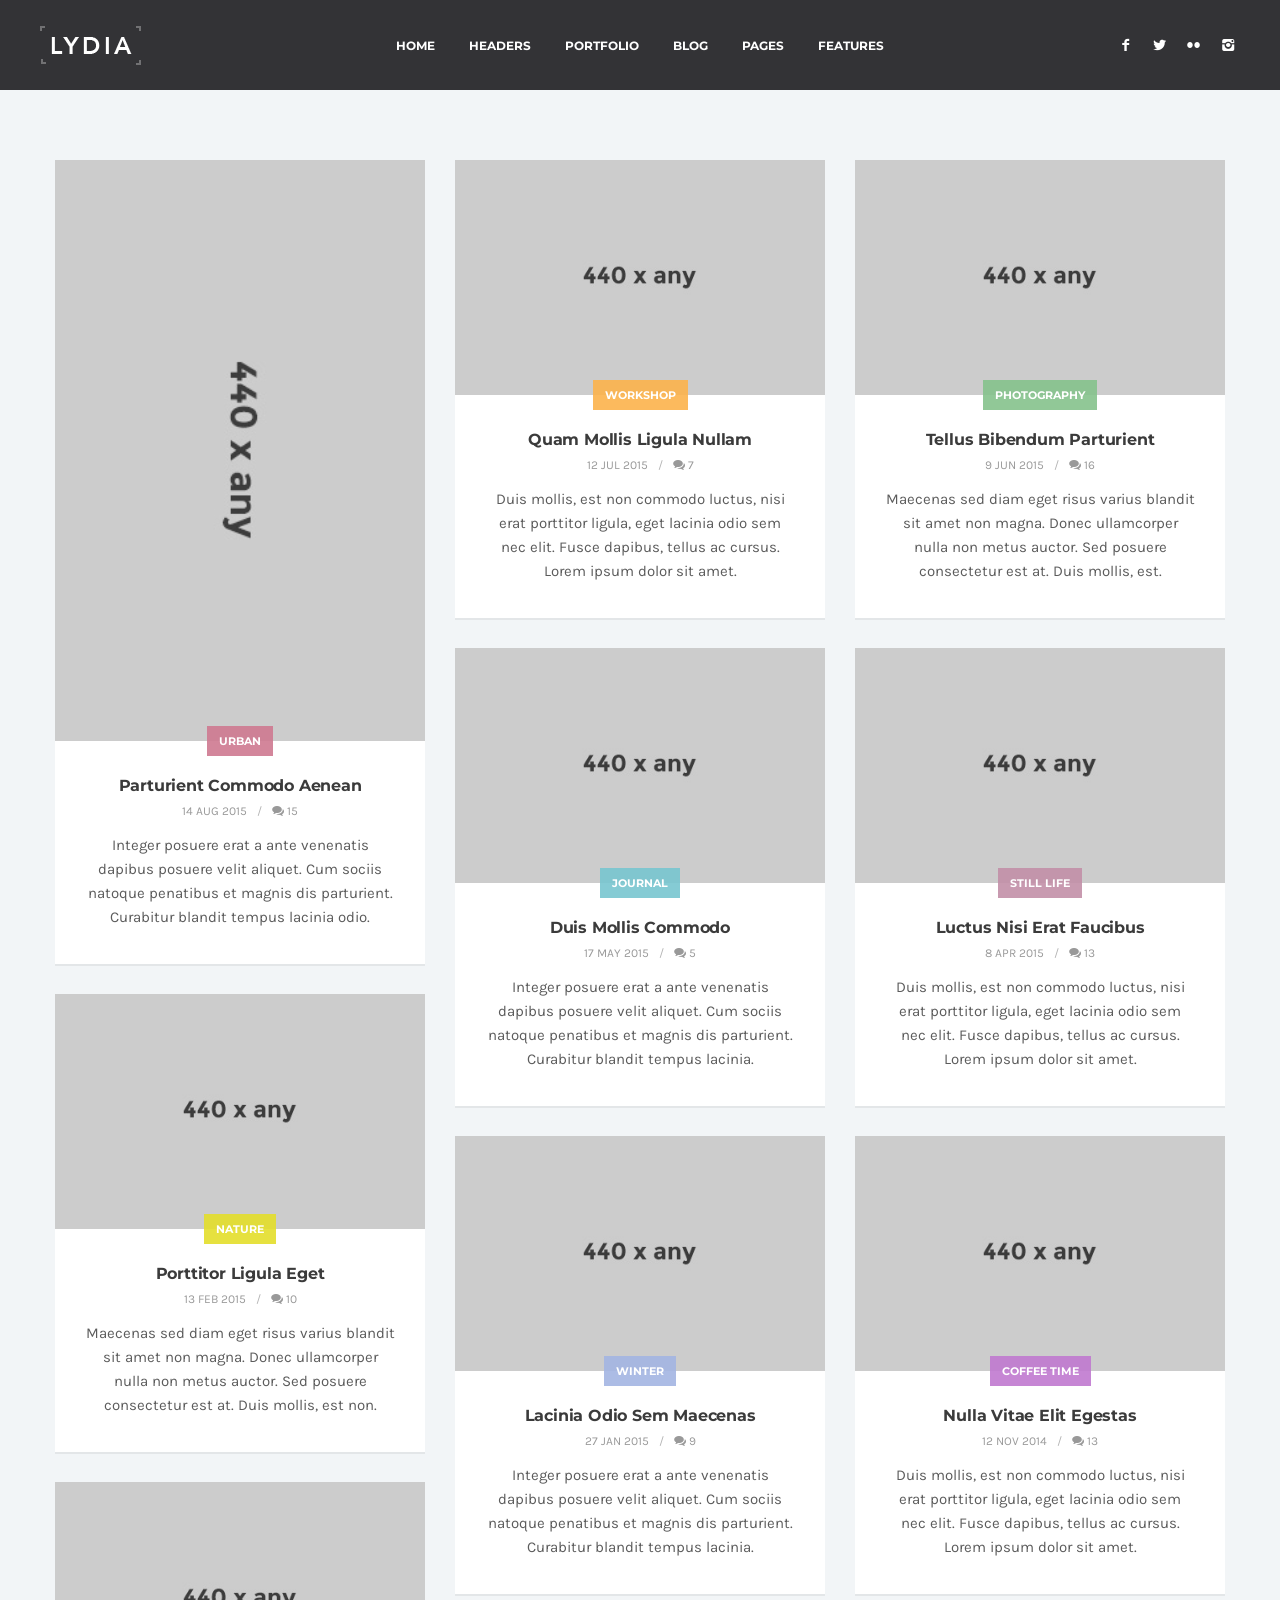
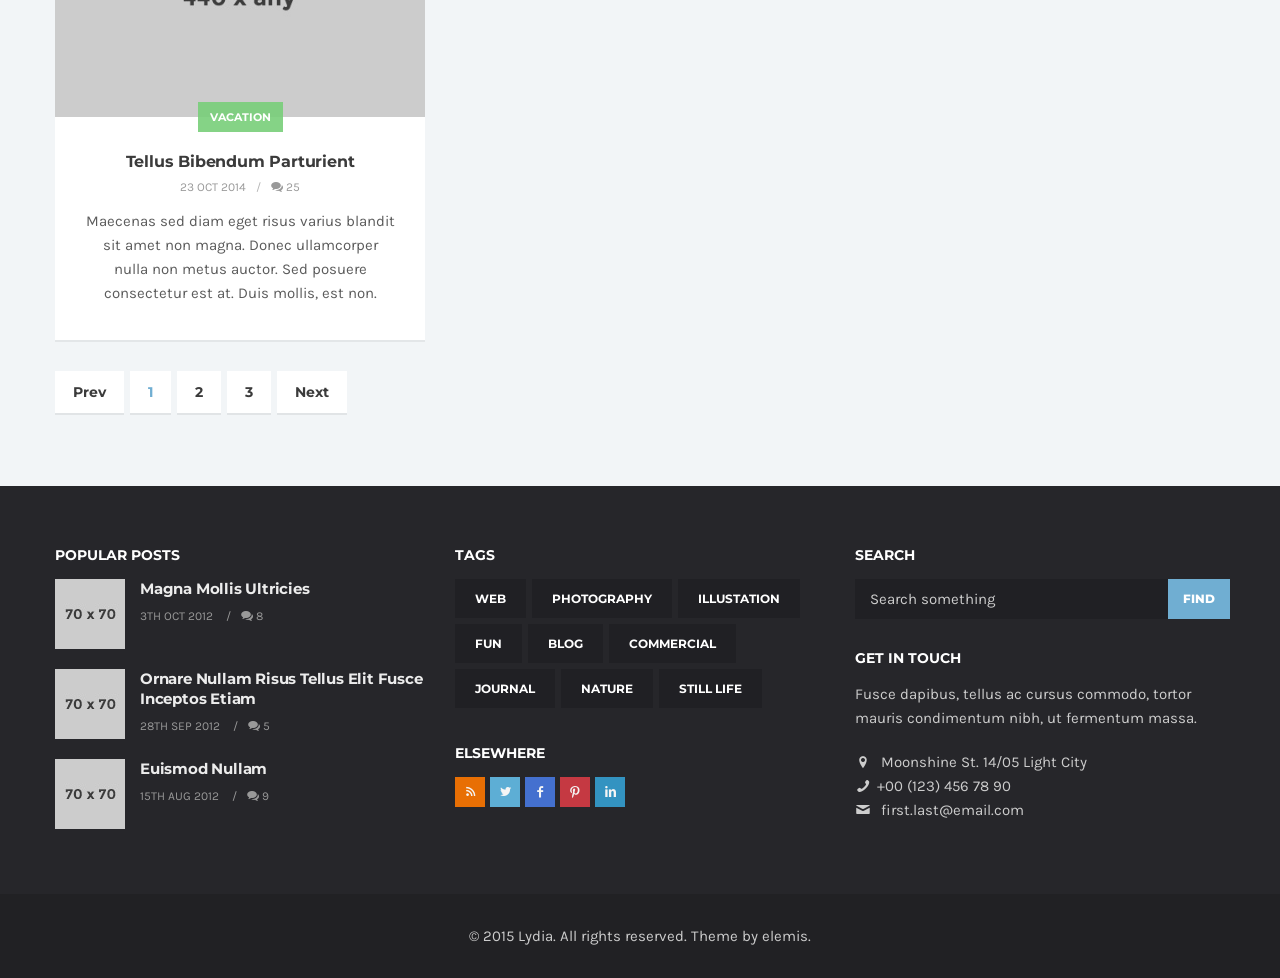
<file: blog.html>
<!DOCTYPE html>
<html lang="en">
<head>
<meta charset="utf-8">
<meta name="viewport" content="width=device-width, initial-scale=1.0">
<meta name="description" content="">
<meta name="author" content="">
<link rel="shortcut icon" href="style/images/favicon.png">
<title>Lydia</title>
<!-- Bootstrap core CSS -->
<link href="style/css/bootstrap.min.css" rel="stylesheet">
<link href="style/css/plugins.css" rel="stylesheet">
<link href="style.css" rel="stylesheet">
<link href="style/css/color/blue.css" rel="stylesheet">
<link href='http://fonts.googleapis.com/css?family=Montserrat:400,700' rel='stylesheet' type='text/css'>
<link href='http://fonts.googleapis.com/css?family=Karla:400,400italic,700,700italic' rel='stylesheet' type='text/css'>
<link href="style/type/icons.css" rel="stylesheet">
<!-- HTML5 shim and Respond.js for IE8 support of HTML5 elements and media queries -->
<!-- WARNING: Respond.js doesn't work if you view the page via file:// -->
<!--[if lt IE 9]>
<script src="https://oss.maxcdn.com/html5shiv/3.7.2/html5shiv.min.js"></script>
<script src="https://oss.maxcdn.com/respond/1.4.2/respond.min.js"></script>
<![endif]-->
</head>
<body>
<div id="preloader"><div class="textload">Loading</div><div id="status"><div class="spinner"></div></div></div>
<main class="body-wrapper">
  <nav class="navbar solid dark">
    <div class="navbar-header">
      <div class="basic-wrapper"> 
        <div class="navbar-brand"> <a href="index.html"><img src="#" srcset="style/images/logo.png 1x, style/images/logo@2x.png 2x" class="logo-light" alt="" /><img src="#" srcset="style/images/logo-dark.png 1x, style/images/logo-dark@2x.png 2x" class="logo-dark" alt="" /></a> </div>
        <a class="btn responsive-menu" data-toggle="collapse" data-target=".navbar-collapse"><i></i></a>
      </div>
      <!-- /.basic-wrapper --> 
    </div>
    <!-- /.navbar-header -->
    <div class="collapse navbar-collapse">
      <ul class="nav navbar-nav">
        <li class="dropdown"><a href="#" class="dropdown-toggle js-activated" data-toggle="dropdown">Home <span class="caret"></span></a>
          <ul class="dropdown-menu">
            <li><a href="index.html">Default Layout</a></li>
            <li><a href="index2.html">Home with AJAX Gallery</a></li>
            <li><a href="index3.html">Home with Onepage Gallery</a></li>
            <li><a href="index4.html">Home with Slide Portfolio</a></li>
            <li><a href="index5.html">Home with Grid Blog 1</a></li>
            <li><a href="index6.html">Home with Grid Blog 2</a></li>
            <li><a href="index7.html">Home with Magazine 1</a></li>
            <li><a href="index8.html">Home with Magazine 2</a></li>
            <li><a href="onepage.html">Onepage Layout</a></li>
          </ul>
        </li>
        <li class="dropdown"><a href="#" class="dropdown-toggle js-activated" data-toggle="dropdown">Headers <span class="caret"></span></a>
          <ul class="dropdown-menu">
            <li><a href="about2.html">Transparent</a></li>
            <li><a href="index5.html">Light Solid</a></li>
            <li><a href="index6.html">Dark Solid</a></li>
          </ul>
        </li>
        <li class="dropdown"><a href="#" class="dropdown-toggle js-activated" data-toggle="dropdown">Portfolio <span class="caret"></span></a>
          <ul class="dropdown-menu">
            <li><a href="portfolio.html">Mosaic Portfolio</a></li>
            <li><a href="portfolio2.html">Mosaic Portfolio w/ Lightbox</a></li>
            <li><a href="portfolio3.html">AJAX Gallery</a></li>
            <li><a href="portfolio4.html">Onepage Gallery</a></li>
            <li><a href="portfolio5.html">Slide Portfolio</a></li>
            <li><a href="portfolio-post.html">Post with Carousel</a></li>
            <li><a href="portfolio-post2.html">Post with Images</a></li>
            <li><a href="portfolio-post3.html">Post with Video</a></li>
            <li><a href="portfolio-post4.html">Post with Slider</a></li>
          </ul>
        </li>
        <li class="current dropdown"><a href="#" class="dropdown-toggle js-activated" data-toggle="dropdown">Blog <span class="caret"></span></a>
          <ul class="dropdown-menu">
            <li><a href="blog.html">Grid Blog</a></li>
            <li><a href="blog2.html">Grid Blog with Sidebar</a></li> 
            <li><a href="blog3.html">Magazine</a></li>
            <li><a href="blog4.html">Magazine No Sidebar</a></li>
            <li><a href="blog-post.html">Blog Post</a></li>
            <li><a href="blog-post2.html">Blog Post No Sidebar</a></li>
          </ul>
        </li>
        <li class="dropdown"><a href="#" class="dropdown-toggle js-activated" data-toggle="dropdown">Pages <span class="caret"></span></a>
          <ul class="dropdown-menu">
            <li><a href="about.html">About 1</a></li>
            <li><a href="about2.html">About 2</a></li>
            <li><a href="services.html">Services</a></li>
            <li><a href="contact.html">Contact 1</a></li>
            <li><a href="contact2.html">Contact 2</a></li>
          </ul>
        </li>
        <li class="dropdown"><a href="#" class="dropdown-toggle js-activated" data-toggle="dropdown">Features <span class="caret"></span></a>
          <ul class="dropdown-menu">
            <li><a href="elements.html">Elements</a></li>
            <li><a href="headings.html">Headings</a></li>
            <li><a href="pricing.html">Pricing</a></li>
            <li><a href="social.html">Social Feeds</a></li>
            <li><a href="disqus.html">Disqus</a></li>
            <li><a href="icon-budicon.html">Budicon Icons</a></li>
            <li><a href="icon-fontello.html">Fontello Icons</a></li>
          </ul>
        </li>
      </ul>
      <!-- /.navbar-nav --> 
    </div>
    <!-- /.navbar-collapse -->
    
    <div class="social-wrapper">
      <ul class="social naked">
        <li><a href="#"><i class="icon-s-facebook"></i></a></li>
        <li><a href="#"><i class="icon-s-twitter"></i></a></li>
        <li><a href="#"><i class="icon-s-flickr"></i></a></li>
        <li><a href="#"><i class="icon-s-instagram"></i></a></li>
      </ul>
      <!-- /.social --> 
    </div>
    <!-- /.social-wrapper --> 
  </nav>
  <!-- /.navbar -->
  
  <div class="offset"></div>
  <div class="dark-wrapper">
    <div class="container inner2">

      <div class="blog grid-view col3">
        <div class="blog-posts text-boxes">
          <div class="isotope row">
            <div class="col-sm-6 col-md-4 grid-view-post">
              <div class="post">
                <figure class="main"><a href="blog-post.html"><img src="style/images/art/b1.jpg" alt="" /></a></figure>
                <div class="box text-center">
                  <div class="category cat9"><span><a href="#">Urban</a></span></div>
                  <h4 class="post-title"><a href="blog-post.html">Parturient Commodo Aenean</a></h4>
                  <div class="meta"><span class="date">14 Aug 2015</span><span class="comments"><a href="#"><i class="icon-chat-1"></i> 15</a></span></div>
                  <p>Integer posuere erat a ante venenatis dapibus posuere velit aliquet. Cum sociis natoque penatibus et magnis dis parturient. Curabitur blandit tempus lacinia odio.</p>
                </div>
                <!-- /.box --> 
              </div>
            </div>
            <!-- /column -->
            
            <div class="col-sm-6 col-md-4 grid-view-post">
              <div class="item post">
                <figure class="main"><a href="blog-post.html"><img src="style/images/art/b2.jpg" alt="" /></a></figure>
                <div class="box text-center">
                  <div class="category cat12"><span><a href="#">Workshop</a></span></div>
                  <h4 class="post-title"><a href="blog-post.html">Quam Mollis Ligula Nullam</a></h4>
                  <div class="meta"><span class="date">12 Jul 2015</span><span class="comments"><a href="#"><i class="icon-chat-1"></i> 7</a></span></div>
                  <p>Duis mollis, est non commodo luctus, nisi erat porttitor ligula, eget lacinia odio sem nec elit. Fusce dapibus, tellus ac cursus. Lorem ipsum dolor sit amet.</p>
                </div>
                <!-- /.box --> 
                
              </div>
              <!-- /.post --> 
            </div>
            <!-- /column -->
            
            <div class="col-sm-6 col-md-4 grid-view-post">
              <div class="item post">
                <figure class="main"><a href="blog-post.html"><img src="style/images/art/b3.jpg" alt="" /></a></figure>
                <div class="box text-center">
                  <div class="category cat5"><span><a href="#">Photography</a></span></div>
                  <h4 class="post-title"><a href="blog-post.html">Tellus Bibendum Parturient</a></h4>
                  <div class="meta"><span class="date">9 Jun 2015</span><span class="comments"><a href="#"><i class="icon-chat-1"></i> 16</a></span></div>
                  <p>Maecenas sed diam eget risus varius blandit sit amet non magna. Donec ullamcorper nulla non metus auctor. Sed posuere consectetur est at. Duis mollis, est.</p>
                </div>
                <!-- /.box --> 
                
              </div>
              <!-- /.post --> 
            </div>
            <!-- /column -->
            
            <div class="col-sm-6 col-md-4 grid-view-post">
              <div class="item post">
                <figure class="main"><a href="blog-post.html"><img src="style/images/art/b4.jpg" alt="" /></a></figure>
                <div class="box text-center">
                  <div class="category cat6"><span><a href="#">Journal</a></span></div>
                  <h4 class="post-title"><a href="blog-post.html">Duis Mollis Commodo</a></h4>
                  <div class="meta"><span class="date">17 May 2015</span><span class="comments"><a href="#"><i class="icon-chat-1"></i> 5</a></span></div>
                  <p>Integer posuere erat a ante venenatis dapibus posuere velit aliquet. Cum sociis natoque penatibus et magnis dis parturient. Curabitur blandit tempus lacinia.</p>
                </div>
                <!-- /.box --> 
                
              </div>
              <!-- /.post --> 
            </div>
            <!-- /column -->
            
            <div class="col-sm-6 col-md-4 grid-view-post">
              <div class="item post">
                <figure class="main"><a href="blog-post.html"><img src="style/images/art/b5.jpg" alt="" /></a></figure>
                <div class="box text-center">
                  <div class="category cat3"><span><a href="#">Still Life</a></span></div>
                  <h4 class="post-title"><a href="blog-post.html">Luctus Nisi Erat Faucibus</a></h4>
                  <div class="meta"><span class="date">8 Apr 2015</span><span class="comments"><a href="#"><i class="icon-chat-1"></i> 13</a></span></div>
                  <p>Duis mollis, est non commodo luctus, nisi erat porttitor ligula, eget lacinia odio sem nec elit. Fusce dapibus, tellus ac cursus. Lorem ipsum dolor sit amet.</p>
                </div>
                <!-- /.box --> 
                
              </div>
              <!-- /.post --> 
            </div>
            <!-- /column -->
            
            <div class="col-sm-6 col-md-4 grid-view-post">
              <div class="item post">
                <figure class="main"><a href="blog-post.html"><img src="style/images/art/b6.jpg" alt="" /></a></figure>
                <div class="box text-center">
                  <div class="category cat13"><span><a href="#">Nature</a></span></div>
                  <h4 class="post-title"><a href="blog-post.html">Porttitor Ligula Eget</a></h4>
                  <div class="meta"><span class="date">13 Feb 2015</span><span class="comments"><a href="#"><i class="icon-chat-1"></i> 10</a></span></div>
                  <p>Maecenas sed diam eget risus varius blandit sit amet non magna. Donec ullamcorper nulla non metus auctor. Sed posuere consectetur est at. Duis mollis, est non.</p>
                </div>
                <!-- /.box --> 
                
              </div>
              <!-- /.post --> 
            </div>
            <!-- /column -->
            
            <div class="col-sm-6 col-md-4 grid-view-post">
              <div class="item post">
                <figure class="main"><a href="blog-post.html"><img src="style/images/art/b7.jpg" alt="" /></a></figure>
                <div class="box text-center">
                  <div class="category cat11"><span><a href="#">Winter</a></span></div>
                  <h4 class="post-title"><a href="#">Lacinia Odio Sem Maecenas</a></h4>
                  <div class="meta"><span class="date">27 Jan 2015</span><span class="comments"><a href="#"><i class="icon-chat-1"></i> 9</a></span></div>
                  <p>Integer posuere erat a ante venenatis dapibus posuere velit aliquet. Cum sociis natoque penatibus et magnis dis parturient. Curabitur blandit tempus lacinia.</p>
                </div>
                <!-- /.box --> 
                
              </div>
              <!-- /.post --> 
            </div>
            <!-- /column -->
            
            <div class="col-sm-6 col-md-4 grid-view-post">
              <div class="item post">
                <figure class="main"><a href="blog-post.html"><img src="style/images/art/b8.jpg" alt="" /></a></figure>
                <div class="box text-center">
                  <div class="category cat14"><span><a href="#">Coffee Time</a></span></div>
                  <h4 class="post-title"><a href="#">Nulla Vitae Elit Egestas</a></h4>
                  <div class="meta"><span class="date">12 Nov 2014</span><span class="comments"><a href="#"><i class="icon-chat-1"></i> 13</a></span></div>
                  <p>Duis mollis, est non commodo luctus, nisi erat porttitor ligula, eget lacinia odio sem nec elit. Fusce dapibus, tellus ac cursus. Lorem ipsum dolor sit amet.</p>
                </div>
                <!-- /.box --> 
                
              </div>
              <!-- /.post --> 
            </div>
            <!-- /column -->
            
            <div class="col-sm-6 col-md-4 grid-view-post">
              <div class="item post">
                <figure class="main"><a href="blog-post.html"><img src="style/images/art/b9.jpg" alt="" /></a></figure>
                <div class="box text-center">
                  <div class="category cat8"><span><a href="#">Vacation</a></span></div>
                  <h4 class="post-title"><a href="#">Tellus Bibendum Parturient</a></h4>
                  <div class="meta"><span class="date">23 Oct 2014</span><span class="comments"><a href="#"><i class="icon-chat-1"></i> 25</a></span></div>
                  <p>Maecenas sed diam eget risus varius blandit sit amet non magna. Donec ullamcorper nulla non metus auctor. Sed posuere consectetur est at. Duis mollis, est non.</p>
                </div>
                <!-- /.box --> 
                
              </div>
              <!-- /.post --> 
            </div>
            <!-- /column --> 
            
          </div>
          <!-- /.isotope --> 
        </div>
        <!-- /.blog-posts -->
        
        <div class="pagination">
          <ul>
            <li><a href="#">Prev</a></li>
            <li class="active"><a href="#"><span>1</span></a></li>
            <li><a href="#"><span>2</span></a></li>
            <li><a href="#"><span>3</span></a></li>
            <li><a href="#">Next</a></li>
          </ul>
        </div>
        <!-- /.pagination --> 
        
      </div>
      <!-- /.blog --> 
    </div>
    <!--/.container --> 
  </div>
  <!--/.dark-wrapper -->
  
  <footer class="footer inverse-wrapper">
    <div class="container inner">
      <div class="row">
        <div class="col-sm-4">
          <div class="widget">
            <h3 class="widget-title">Popular Posts</h3>
            <ul class="post-list">
              <li>
                <div class="icon-overlay"> <a href="blog-post.html"><img src="style/images/art/a1.jpg" alt="" /> </a> </div>
                <div class="meta">
                  <h5><a href="blog-post.html">Magna Mollis Ultricies</a></h5>
                  <em><span class="date">3th Oct 2012</span> <span class="comments"><a href="#"><i class="icon-chat-1"></i> 8</a></span></em> </div>
              </li>
              <li>
                <div class="icon-overlay"> <a href="blog-post.html"><img src="style/images/art/a2.jpg" alt="" /> </a> </div>
                <div class="meta">
                  <h5><a href="blog-post.html">Ornare Nullam Risus Tellus Elit Fusce Inceptos Etiam</a></h5>
                  <em><span class="date">28th Sep 2012</span> <span class="comments"><a href="#"><i class="icon-chat-1"></i> 5</a></span></em> </div>
              </li>
              <li>
                <div class="icon-overlay"> <a href="blog-post.html"><img src="style/images/art/a3.jpg" alt="" /> </a> </div>
                <div class="meta">
                  <h5><a href="blog-post.html">Euismod Nullam</a></h5>
                  <em><span class="date">15th Aug 2012</span> <span class="comments"><a href="#"><i class="icon-chat-1"></i> 9</a></span></em> </div>
              </li>
            </ul>
            <!-- /.post-list --> 
          </div>
          <!-- /.widget --> 
        </div>
        <!-- /column -->
        
        <div class="col-sm-4">
          <div class="widget">
            <h4 class="widget-title">Tags</h4>
            <ul class="tag-list">
              <li><a href="#" class="btn">Web</a></li>
              <li><a href="#" class="btn">Photography</a></li>
              <li><a href="#" class="btn">Illustation</a></li>
              <li><a href="#" class="btn">Fun</a></li>
              <li><a href="#" class="btn">Blog</a></li>
              <li><a href="#" class="btn">Commercial</a></li>
              <li><a href="#" class="btn">Journal</a></li>
              <li><a href="#" class="btn">Nature</a></li>
              <li><a href="#" class="btn">Still Life</a></li>
            </ul>
          </div>
          <!-- /.widget -->
          
          <div class="widget">
            <h4 class="widget-title">Elsewhere</h4>
            <ul class="social">
              <li><a href="#"><i class="icon-s-rss"></i></a></li>
              <li><a href="#"><i class="icon-s-twitter"></i></a></li>
              <li><a href="#"><i class="icon-s-facebook"></i></a></li>
              <li><a href="#"><i class="icon-s-pinterest"></i></a></li>
              <li><a href="#"><i class="icon-s-linkedin"></i></a></li>
            </ul>
            <!-- .social --> 
            
          </div>
        </div>
        <!-- /column -->
        
        <div class="col-sm-4">
          <div class="widget">
            <h4 class="widget-title">Search</h4>
            <form class="searchform" method="get">
              <input type="text" id="s2" name="s" value="Search something" onfocus="this.value=''" onblur="this.value='Search something'">
              <button type="submit" class="btn btn-default">Find</button>
            </form>
          </div>
          <!-- /.widget -->
          <div class="widget">
            <h4 class="widget-title">Get In Touch</h4>
            <p>Fusce dapibus, tellus ac cursus commodo, tortor mauris condimentum nibh, ut fermentum massa.</p>
            <div class="contact-info"> <i class="icon-location"></i> Moonshine St. 14/05 Light City <br />
              <i class="icon-phone"></i>+00 (123) 456 78 90 <br />
              <i class="icon-mail"></i> <a href="first.last@email.com">first.last@email.com</a> </div>
          </div>
          <!-- /.widget --> 
          
        </div>
        <!-- /column --> 
        
      </div>
      <!-- /.row --> 
    </div>
    <!-- .container -->
    
    <div class="sub-footer">
      <div class="container inner">
        <p class="text-center">© 2015 Lydia. All rights reserved. Theme by <a href="http://elemisfreebies.com">elemis</a>.</p>
      </div>
      <!-- .container --> 
    </div>
    <!-- .sub-footer --> 
  </footer>
  <!-- /footer --> 
  
</main>
<!--/.body-wrapper --> 
<script src="style/js/jquery.min.js"></script> 
<script src="style/js/bootstrap.min.js"></script> 
<script src="style/js/plugins.js"></script> 
<script src="style/js/classie.js"></script> 
<script src="style/js/jquery.themepunch.tools.min.js"></script> 
<script src="style/js/scripts.js"></script>
</body>
</html>
</file>
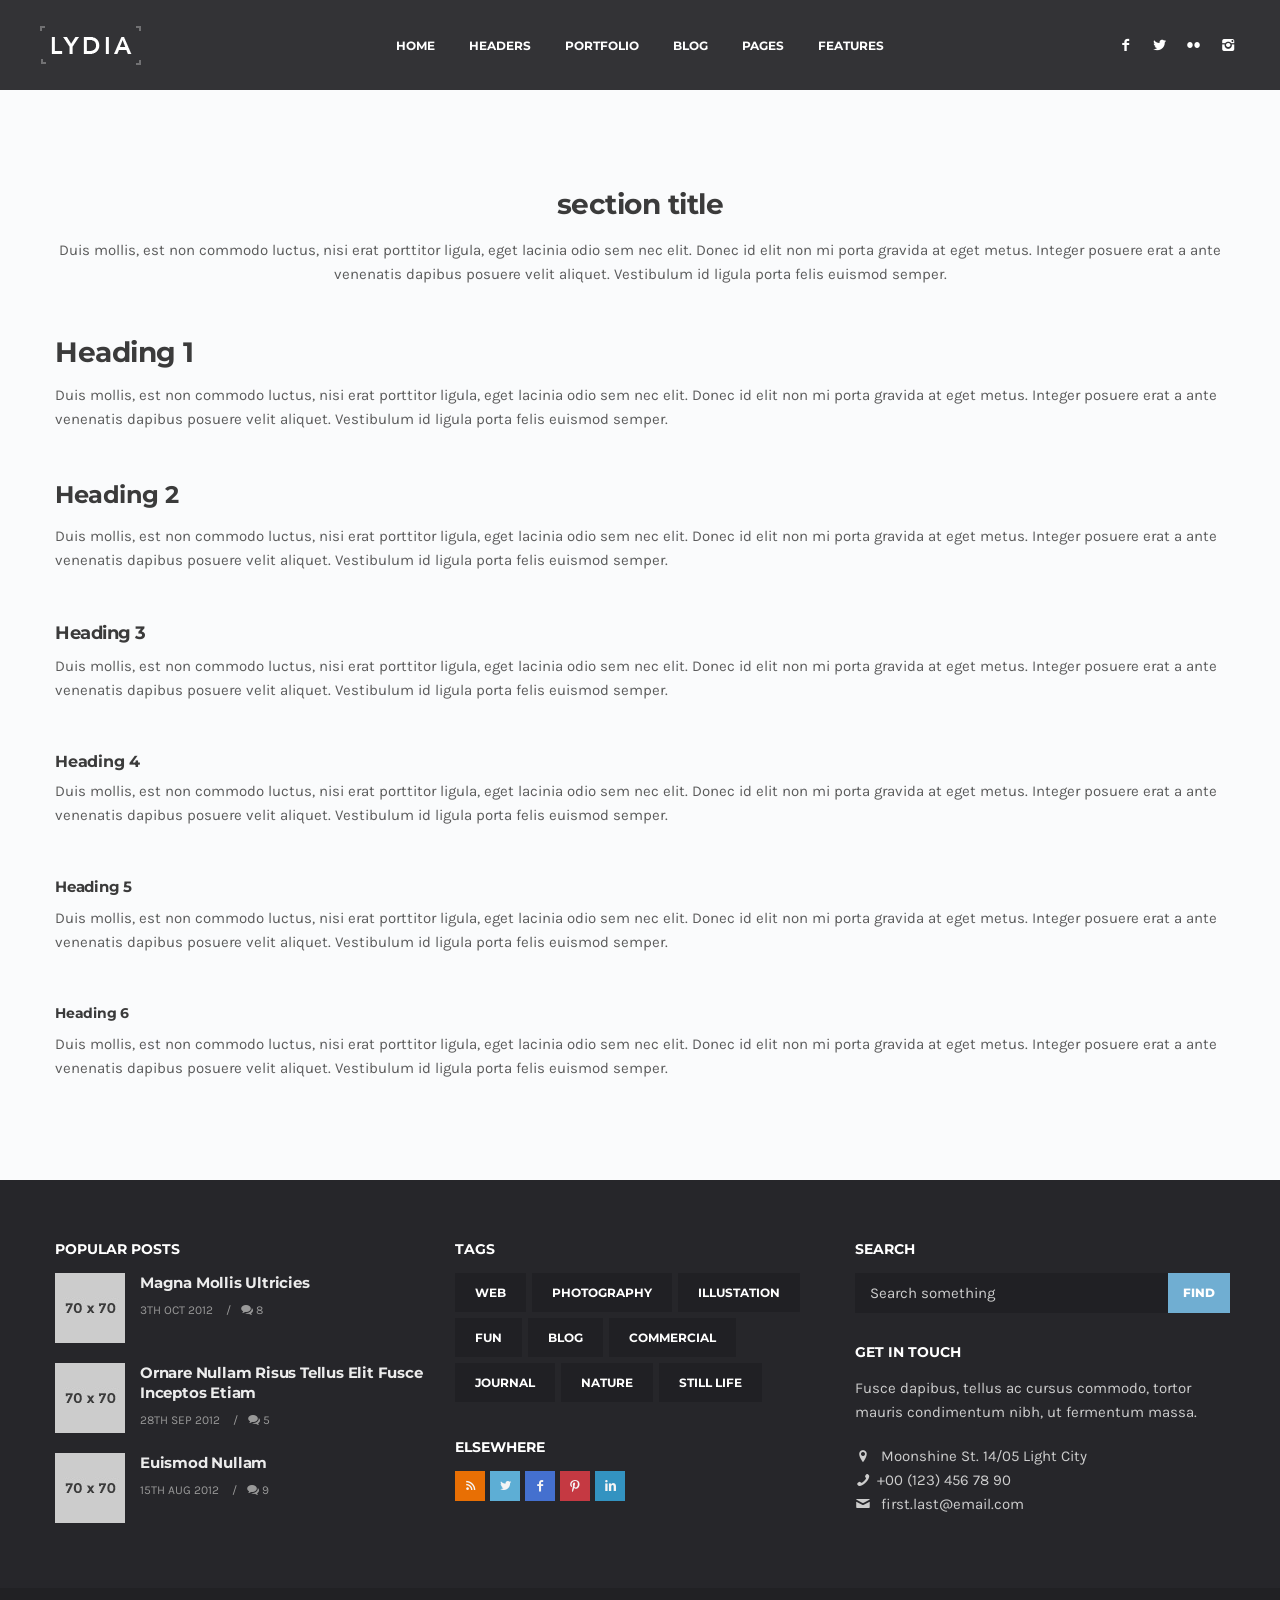
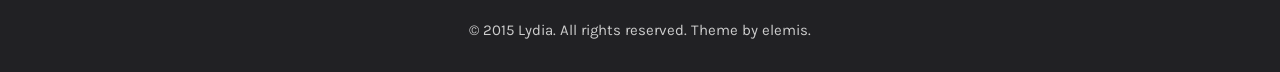
<file: headings.html>
<!DOCTYPE html>
<html lang="en">
<head>
<meta charset="utf-8">
<meta name="viewport" content="width=device-width, initial-scale=1.0">
<meta name="description" content="">
<meta name="author" content="">
<link rel="shortcut icon" href="style/images/favicon.png">
<title>Lydia</title>
<!-- Bootstrap core CSS -->
<link href="style/css/bootstrap.min.css" rel="stylesheet">
<link href="style/css/plugins.css" rel="stylesheet">
<link href="style.css" rel="stylesheet">
<link href="style/css/color/blue.css" rel="stylesheet">
<link href='http://fonts.googleapis.com/css?family=Montserrat:400,700' rel='stylesheet' type='text/css'>
<link href='http://fonts.googleapis.com/css?family=Karla:400,400italic,700,700italic' rel='stylesheet' type='text/css'>
<link href="style/type/icons.css" rel="stylesheet">
<!-- HTML5 shim and Respond.js for IE8 support of HTML5 elements and media queries -->
<!-- WARNING: Respond.js doesn't work if you view the page via file:// -->
<!--[if lt IE 9]>
<script src="https://oss.maxcdn.com/html5shiv/3.7.2/html5shiv.min.js"></script>
<script src="https://oss.maxcdn.com/respond/1.4.2/respond.min.js"></script>
<![endif]-->
</head>
<body>
<div id="preloader"><div class="textload">Loading</div><div id="status"><div class="spinner"></div></div></div>
<main class="body-wrapper">
  <nav class="navbar solid dark">
    <div class="navbar-header">
      <div class="basic-wrapper"> 
        <div class="navbar-brand"> <a href="index.html"><img src="#" srcset="style/images/logo.png 1x, style/images/logo@2x.png 2x" class="logo-light" alt="" /><img src="#" srcset="style/images/logo-dark.png 1x, style/images/logo-dark@2x.png 2x" class="logo-dark" alt="" /></a> </div>
        <a class="btn responsive-menu" data-toggle="collapse" data-target=".navbar-collapse"><i></i></a>
      </div>
      <!-- /.basic-wrapper -->  
    </div>
    <!-- /.navbar-header -->
    <div class="collapse navbar-collapse">
      <ul class="nav navbar-nav">
        <li class="dropdown"><a href="#" class="dropdown-toggle js-activated" data-toggle="dropdown">Home <span class="caret"></span></a>
          <ul class="dropdown-menu">
            <li><a href="index.html">Default Layout</a></li>
            <li><a href="index2.html">Home with AJAX Gallery</a></li>
            <li><a href="index3.html">Home with Onepage Gallery</a></li>
            <li><a href="index4.html">Home with Slide Portfolio</a></li>
            <li><a href="index5.html">Home with Grid Blog 1</a></li>
            <li><a href="index6.html">Home with Grid Blog 2</a></li>
            <li><a href="index7.html">Home with Magazine 1</a></li>
            <li><a href="index8.html">Home with Magazine 2</a></li>
            <li><a href="onepage.html">Onepage Layout</a></li>
          </ul>
        </li>
        <li class="dropdown"><a href="#" class="dropdown-toggle js-activated" data-toggle="dropdown">Headers <span class="caret"></span></a>
          <ul class="dropdown-menu">
            <li><a href="about2.html">Transparent</a></li>
            <li><a href="index5.html">Light Solid</a></li>
            <li><a href="index6.html">Dark Solid</a></li>
          </ul>
        </li>
        <li class="dropdown"><a href="#" class="dropdown-toggle js-activated" data-toggle="dropdown">Portfolio <span class="caret"></span></a>
          <ul class="dropdown-menu">
            <li><a href="portfolio.html">Mosaic Portfolio</a></li>
            <li><a href="portfolio2.html">Mosaic Portfolio w/ Lightbox</a></li>
            <li><a href="portfolio3.html">AJAX Gallery</a></li>
            <li><a href="portfolio4.html">Onepage Gallery</a></li>
            <li><a href="portfolio5.html">Slide Portfolio</a></li>
            <li><a href="portfolio-post.html">Post with Carousel</a></li>
            <li><a href="portfolio-post2.html">Post with Images</a></li>
            <li><a href="portfolio-post3.html">Post with Video</a></li>
            <li><a href="portfolio-post4.html">Post with Slider</a></li>
          </ul>
        </li>
        <li class="dropdown"><a href="#" class="dropdown-toggle js-activated" data-toggle="dropdown">Blog <span class="caret"></span></a>
          <ul class="dropdown-menu">
            <li><a href="blog.html">Grid Blog</a></li>
            <li><a href="blog2.html">Grid Blog with Sidebar</a></li> 
            <li><a href="blog3.html">Magazine</a></li>
            <li><a href="blog4.html">Magazine No Sidebar</a></li>
            <li><a href="blog-post.html">Blog Post</a></li>
            <li><a href="blog-post2.html">Blog Post No Sidebar</a></li>
          </ul>
        </li>
        <li class="dropdown"><a href="#" class="dropdown-toggle js-activated" data-toggle="dropdown">Pages <span class="caret"></span></a>
          <ul class="dropdown-menu">
            <li><a href="about.html">About 1</a></li>
            <li><a href="about2.html">About 2</a></li>
            <li><a href="services.html">Services</a></li>
            <li><a href="contact.html">Contact 1</a></li>
            <li><a href="contact2.html">Contact 2</a></li>
          </ul>
        </li>
        <li class="current dropdown"><a href="#" class="dropdown-toggle js-activated" data-toggle="dropdown">Features <span class="caret"></span></a>
          <ul class="dropdown-menu">
            <li><a href="elements.html">Elements</a></li>
            <li><a href="headings.html">Headings</a></li>
            <li><a href="pricing.html">Pricing</a></li>
            <li><a href="social.html">Social Feeds</a></li>
            <li><a href="disqus.html">Disqus</a></li>
            <li><a href="icon-budicon.html">Budicon Icons</a></li>
            <li><a href="icon-fontello.html">Fontello Icons</a></li>
          </ul>
        </li>
      </ul>
      <!-- /.navbar-nav --> 
    </div>
    <!-- /.navbar-collapse -->
    
    <div class="social-wrapper">
      <ul class="social naked">
        <li><a href="#"><i class="icon-s-facebook"></i></a></li>
        <li><a href="#"><i class="icon-s-twitter"></i></a></li>
        <li><a href="#"><i class="icon-s-flickr"></i></a></li>
        <li><a href="#"><i class="icon-s-instagram"></i></a></li>
      </ul>
      <!-- /.social --> 
    </div>
    <!-- /.social-wrapper --> 
  </nav>
  <!-- /.navbar -->
  
  <div class="offset"></div>
  <div class="light-wrapper">
    <div class="container inner">
      <h3 class="section-title text-center">section title</h3>
      <p class="text-center">Duis mollis, est non commodo luctus, nisi erat porttitor ligula, eget lacinia odio sem nec elit. Donec id elit non mi porta gravida at eget metus. Integer posuere erat a ante venenatis dapibus posuere velit aliquet. Vestibulum id ligula porta felis euismod semper.</p>
      <div class="divide30"></div>
      <h1>Heading 1</h1>
      <p>Duis mollis, est non commodo luctus, nisi erat porttitor ligula, eget lacinia odio sem nec elit. Donec id elit non mi porta gravida at eget metus. Integer posuere erat a ante venenatis dapibus posuere velit aliquet. Vestibulum id ligula porta felis euismod semper.</p>
      <div class="divide30"></div>
      <h2>Heading 2</h2>
      <p>Duis mollis, est non commodo luctus, nisi erat porttitor ligula, eget lacinia odio sem nec elit. Donec id elit non mi porta gravida at eget metus. Integer posuere erat a ante venenatis dapibus posuere velit aliquet. Vestibulum id ligula porta felis euismod semper.</p>
      <div class="divide30"></div>
      <h3>Heading 3</h3>
      <p>Duis mollis, est non commodo luctus, nisi erat porttitor ligula, eget lacinia odio sem nec elit. Donec id elit non mi porta gravida at eget metus. Integer posuere erat a ante venenatis dapibus posuere velit aliquet. Vestibulum id ligula porta felis euismod semper.</p>
      <div class="divide30"></div>
      <h4>Heading 4</h4>
      <p>Duis mollis, est non commodo luctus, nisi erat porttitor ligula, eget lacinia odio sem nec elit. Donec id elit non mi porta gravida at eget metus. Integer posuere erat a ante venenatis dapibus posuere velit aliquet. Vestibulum id ligula porta felis euismod semper.</p>
      <div class="divide30"></div>
      <h5>Heading 5</h5>
      <p>Duis mollis, est non commodo luctus, nisi erat porttitor ligula, eget lacinia odio sem nec elit. Donec id elit non mi porta gravida at eget metus. Integer posuere erat a ante venenatis dapibus posuere velit aliquet. Vestibulum id ligula porta felis euismod semper.</p>
      <div class="divide30"></div>
      <h6>Heading 6</h6>
      <p>Duis mollis, est non commodo luctus, nisi erat porttitor ligula, eget lacinia odio sem nec elit. Donec id elit non mi porta gravida at eget metus. Integer posuere erat a ante venenatis dapibus posuere velit aliquet. Vestibulum id ligula porta felis euismod semper.</p>
    </div>
    <!--/.container -->
  </div>
  <!--/.light-wrapper -->
  <footer class="footer inverse-wrapper">
    <div class="container inner">
      <div class="row">
        <div class="col-sm-4">
          <div class="widget">
            <h3 class="widget-title">Popular Posts</h3>
            <ul class="post-list">
              <li>
                <div class="icon-overlay"> <a href="blog-post.html"><img src="style/images/art/a1.jpg" alt="" /> </a> </div>
                <div class="meta">
                  <h5><a href="blog-post.html">Magna Mollis Ultricies</a></h5>
                  <em><span class="date">3th Oct 2012</span> <span class="comments"><a href="#"><i class="icon-chat-1"></i> 8</a></span></em> </div>
              </li>
              <li>
                <div class="icon-overlay"> <a href="blog-post.html"><img src="style/images/art/a2.jpg" alt="" /> </a> </div>
                <div class="meta">
                  <h5><a href="blog-post.html">Ornare Nullam Risus Tellus Elit Fusce Inceptos Etiam</a></h5>
                  <em><span class="date">28th Sep 2012</span> <span class="comments"><a href="#"><i class="icon-chat-1"></i> 5</a></span></em> </div>
              </li>
              <li>
                <div class="icon-overlay"> <a href="blog-post.html"><img src="style/images/art/a3.jpg" alt="" /> </a> </div>
                <div class="meta">
                  <h5><a href="blog-post.html">Euismod Nullam</a></h5>
                  <em><span class="date">15th Aug 2012</span> <span class="comments"><a href="#"><i class="icon-chat-1"></i> 9</a></span></em> </div>
              </li>
            </ul>
            <!-- /.post-list --> 
          </div>
          <!-- /.widget --> 
        </div>
        <!-- /column -->
        
        <div class="col-sm-4">
          <div class="widget">
            <h4 class="widget-title">Tags</h4>
            <ul class="tag-list">
              <li><a href="#" class="btn">Web</a></li>
              <li><a href="#" class="btn">Photography</a></li>
              <li><a href="#" class="btn">Illustation</a></li>
              <li><a href="#" class="btn">Fun</a></li>
              <li><a href="#" class="btn">Blog</a></li>
              <li><a href="#" class="btn">Commercial</a></li>
              <li><a href="#" class="btn">Journal</a></li>
              <li><a href="#" class="btn">Nature</a></li>
              <li><a href="#" class="btn">Still Life</a></li>
            </ul>
          </div>
          <!-- /.widget -->
          
          <div class="widget">
            <h4 class="widget-title">Elsewhere</h4>
            <ul class="social">
              <li><a href="#"><i class="icon-s-rss"></i></a></li>
              <li><a href="#"><i class="icon-s-twitter"></i></a></li>
              <li><a href="#"><i class="icon-s-facebook"></i></a></li>
              <li><a href="#"><i class="icon-s-pinterest"></i></a></li>
              <li><a href="#"><i class="icon-s-linkedin"></i></a></li>
            </ul>
            <!-- .social --> 
            
          </div>
        </div>
        <!-- /column -->
        
        <div class="col-sm-4">
          <div class="widget">
            <h4 class="widget-title">Search</h4>
            <form class="searchform" method="get">
              <input type="text" id="s2" name="s" value="Search something" onfocus="this.value=''" onblur="this.value='Search something'">
              <button type="submit" class="btn btn-default">Find</button>
            </form>
          </div>
          <!-- /.widget -->
          <div class="widget">
            <h4 class="widget-title">Get In Touch</h4>
            <p>Fusce dapibus, tellus ac cursus commodo, tortor mauris condimentum nibh, ut fermentum massa.</p>
            <div class="contact-info"> <i class="icon-location"></i> Moonshine St. 14/05 Light City <br />
              <i class="icon-phone"></i>+00 (123) 456 78 90 <br />
              <i class="icon-mail"></i> <a href="first.last@email.com">first.last@email.com</a> </div>
          </div>
          <!-- /.widget --> 
          
        </div>
        <!-- /column --> 
        
      </div>
      <!-- /.row --> 
    </div>
    <!-- .container -->
    
    <div class="sub-footer">
      <div class="container inner">
        <p class="text-center">© 2015 Lydia. All rights reserved. Theme by <a href="http://elemisfreebies.com">elemis</a>.</p>
      </div>
      <!-- .container --> 
    </div>
    <!-- .sub-footer --> 
  </footer>
  <!-- /footer --> 
  
</main>
<!--/.body-wrapper --> 
<script src="style/js/jquery.min.js"></script> 
<script src="style/js/bootstrap.min.js"></script> 
<script src="style/js/plugins.js"></script> 
<script src="style/js/classie.js"></script> 
<script src="style/js/jquery.themepunch.tools.min.js"></script> 
<script src="style/js/scripts.js"></script>
</body>
</html>
</file>
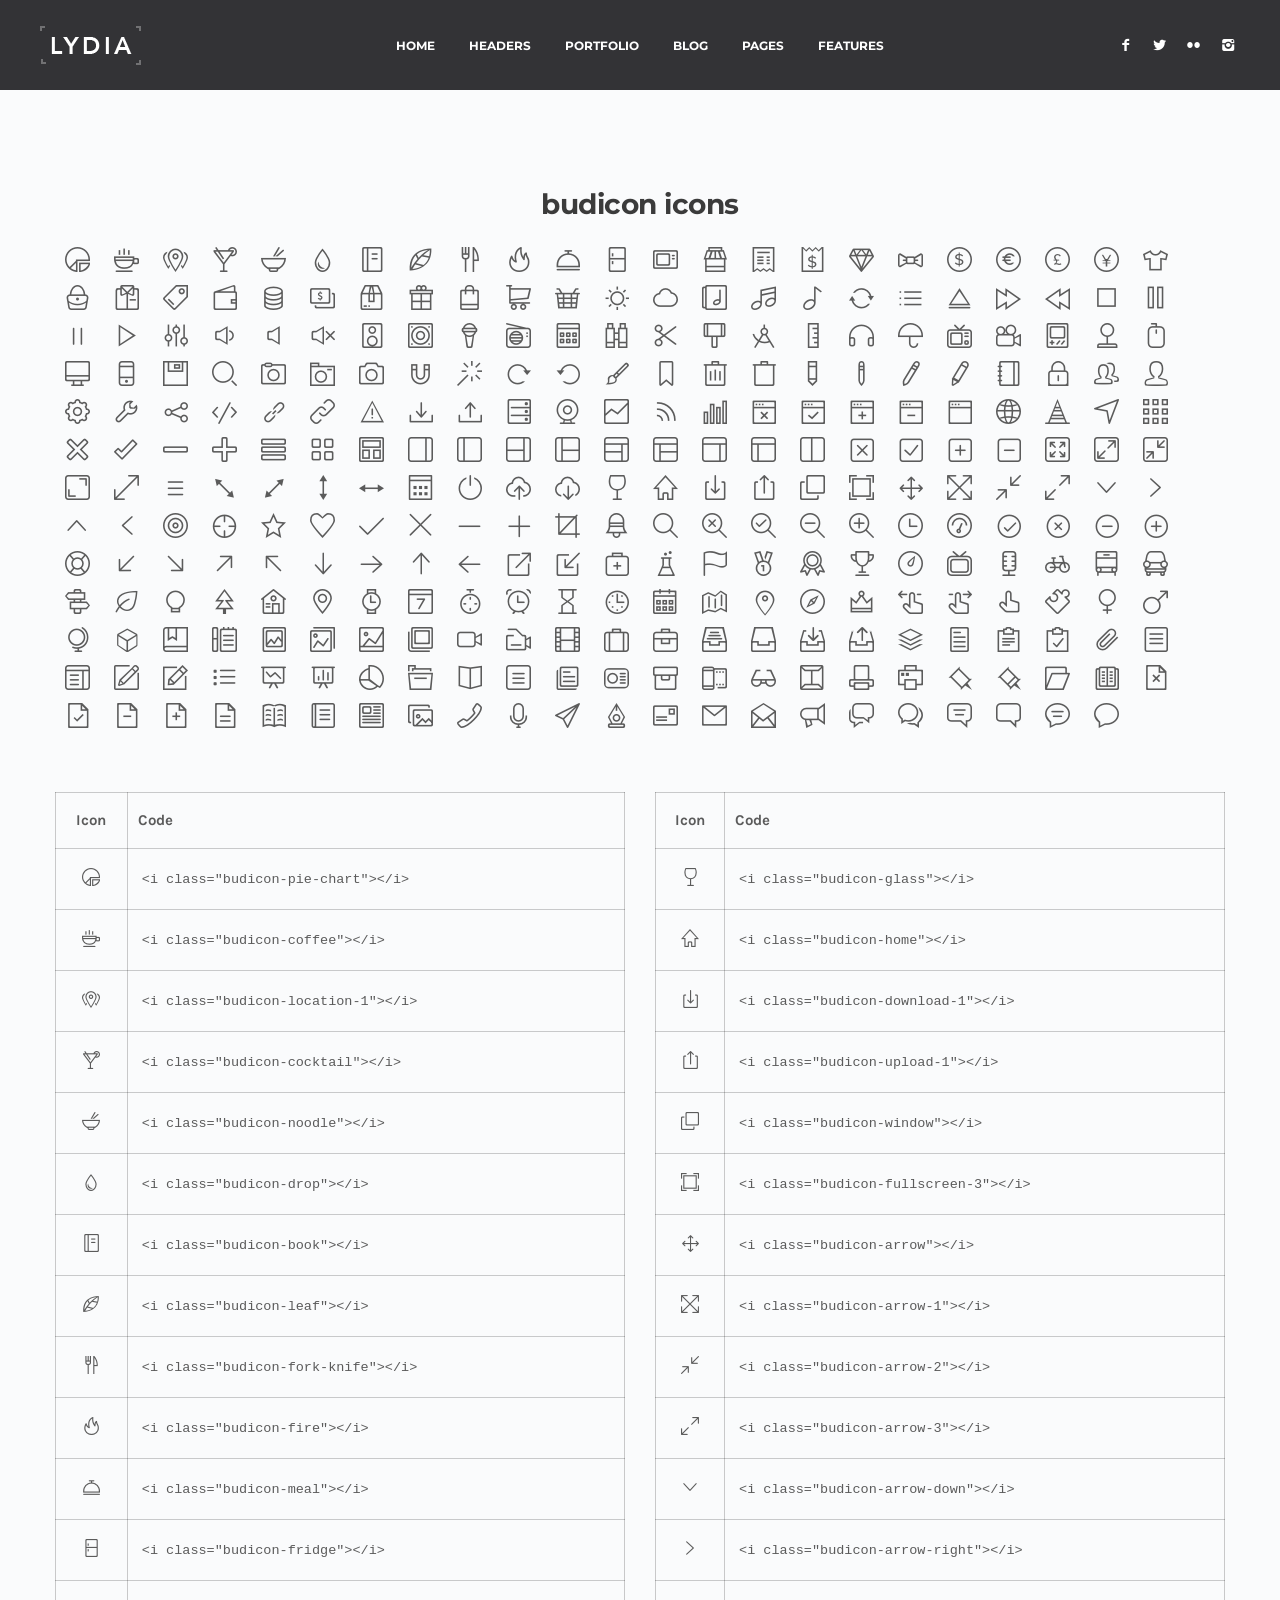
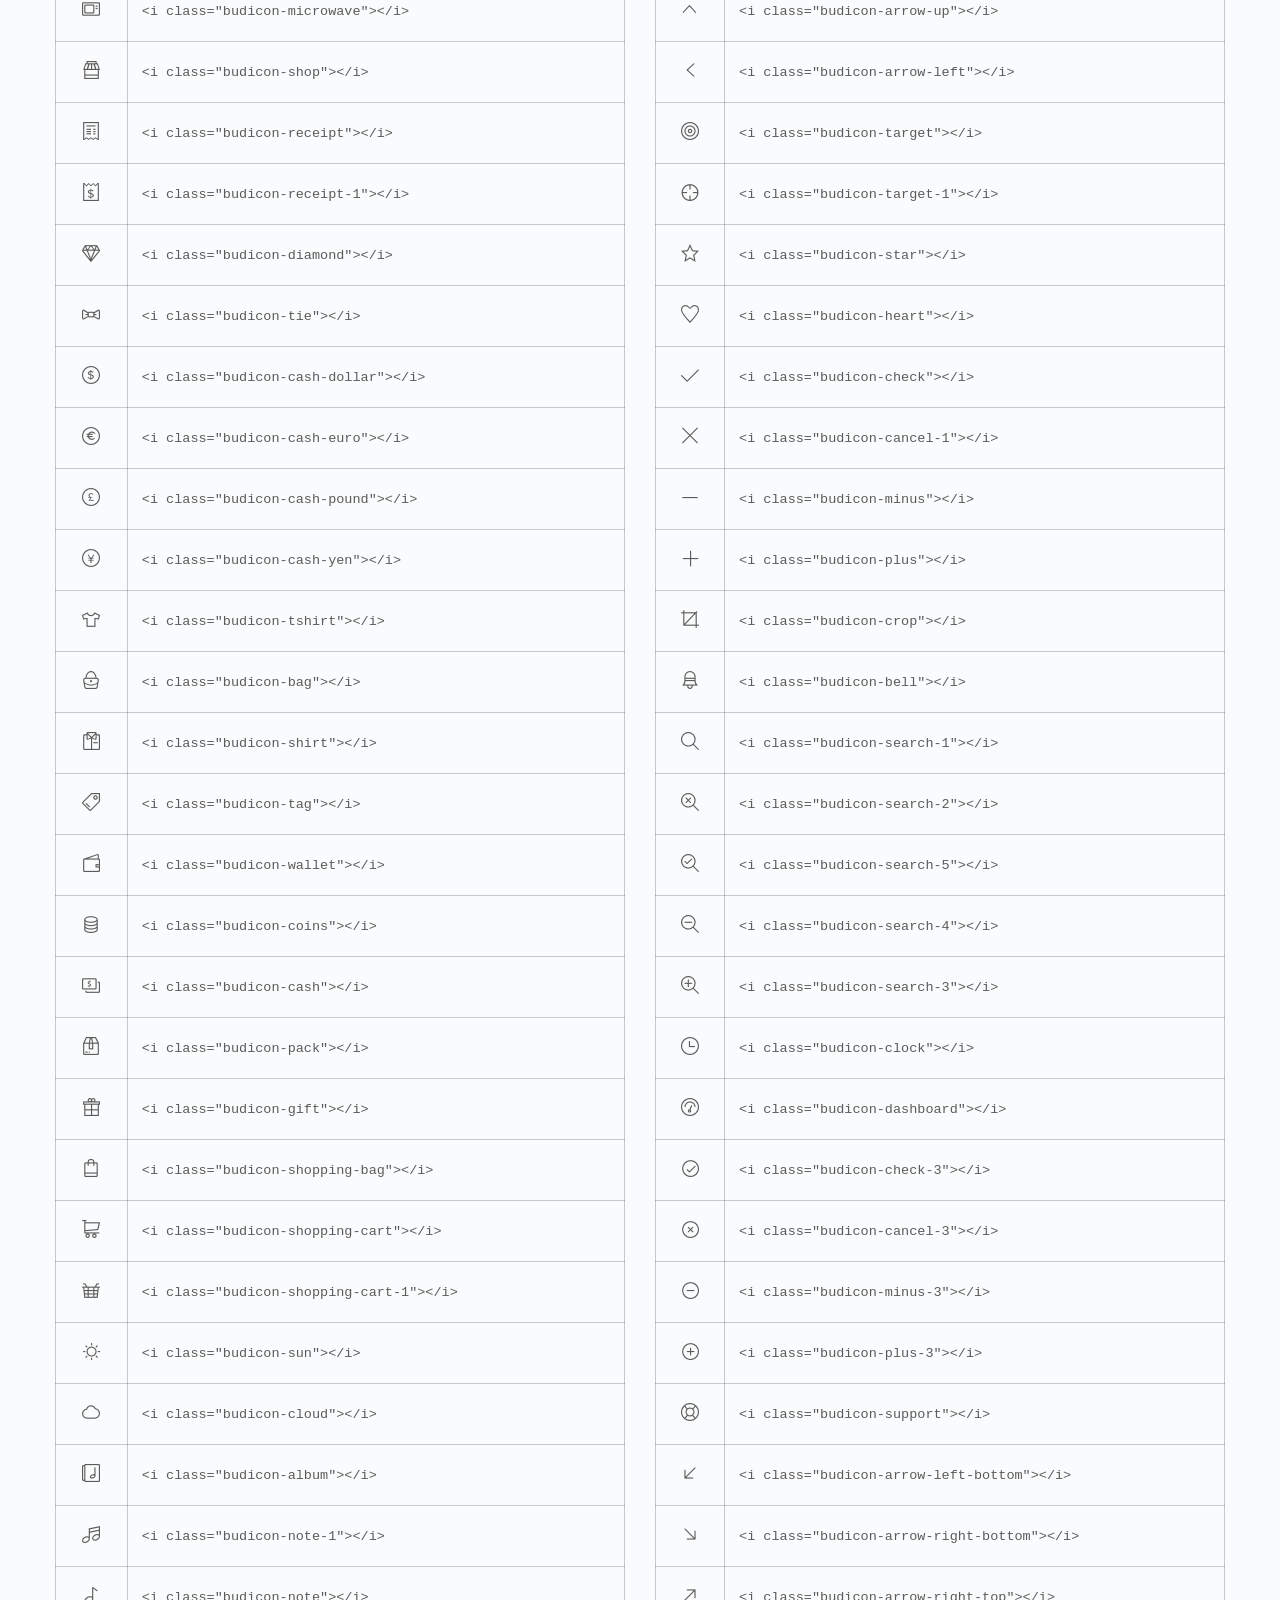
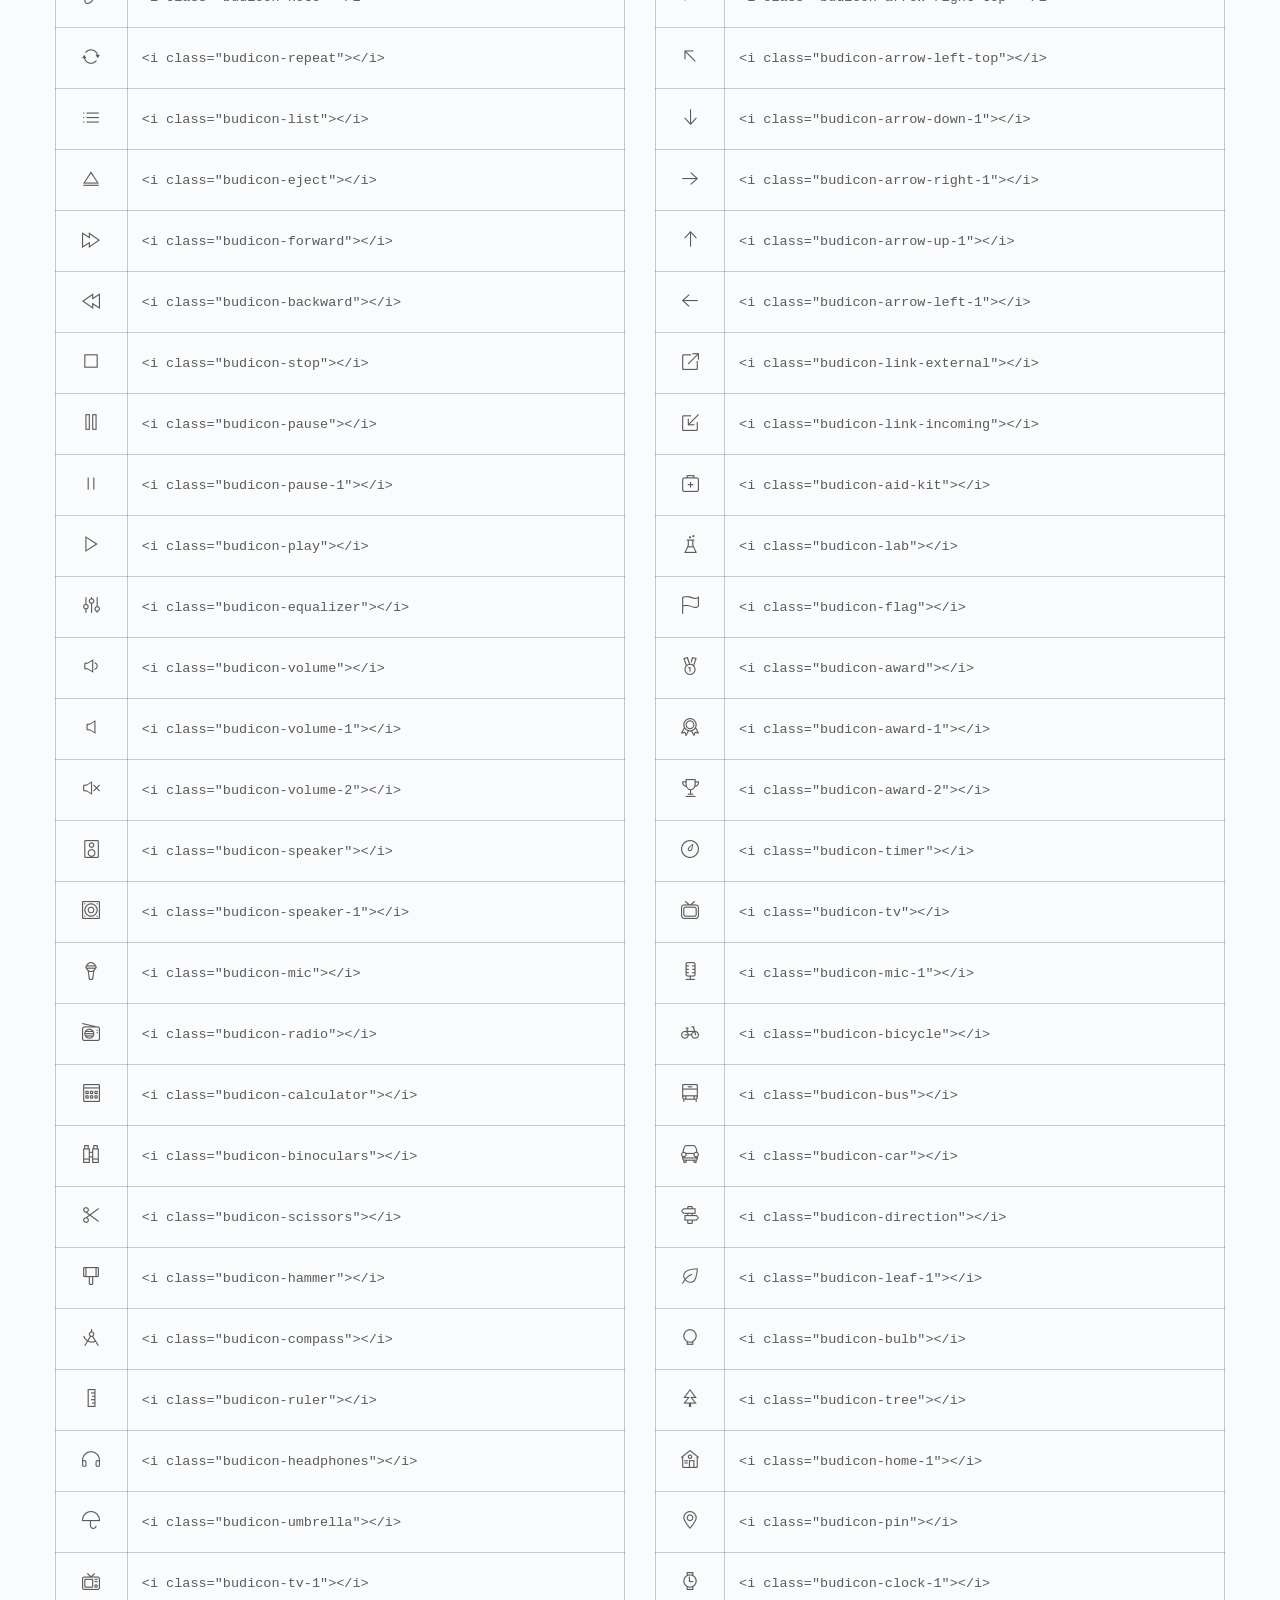
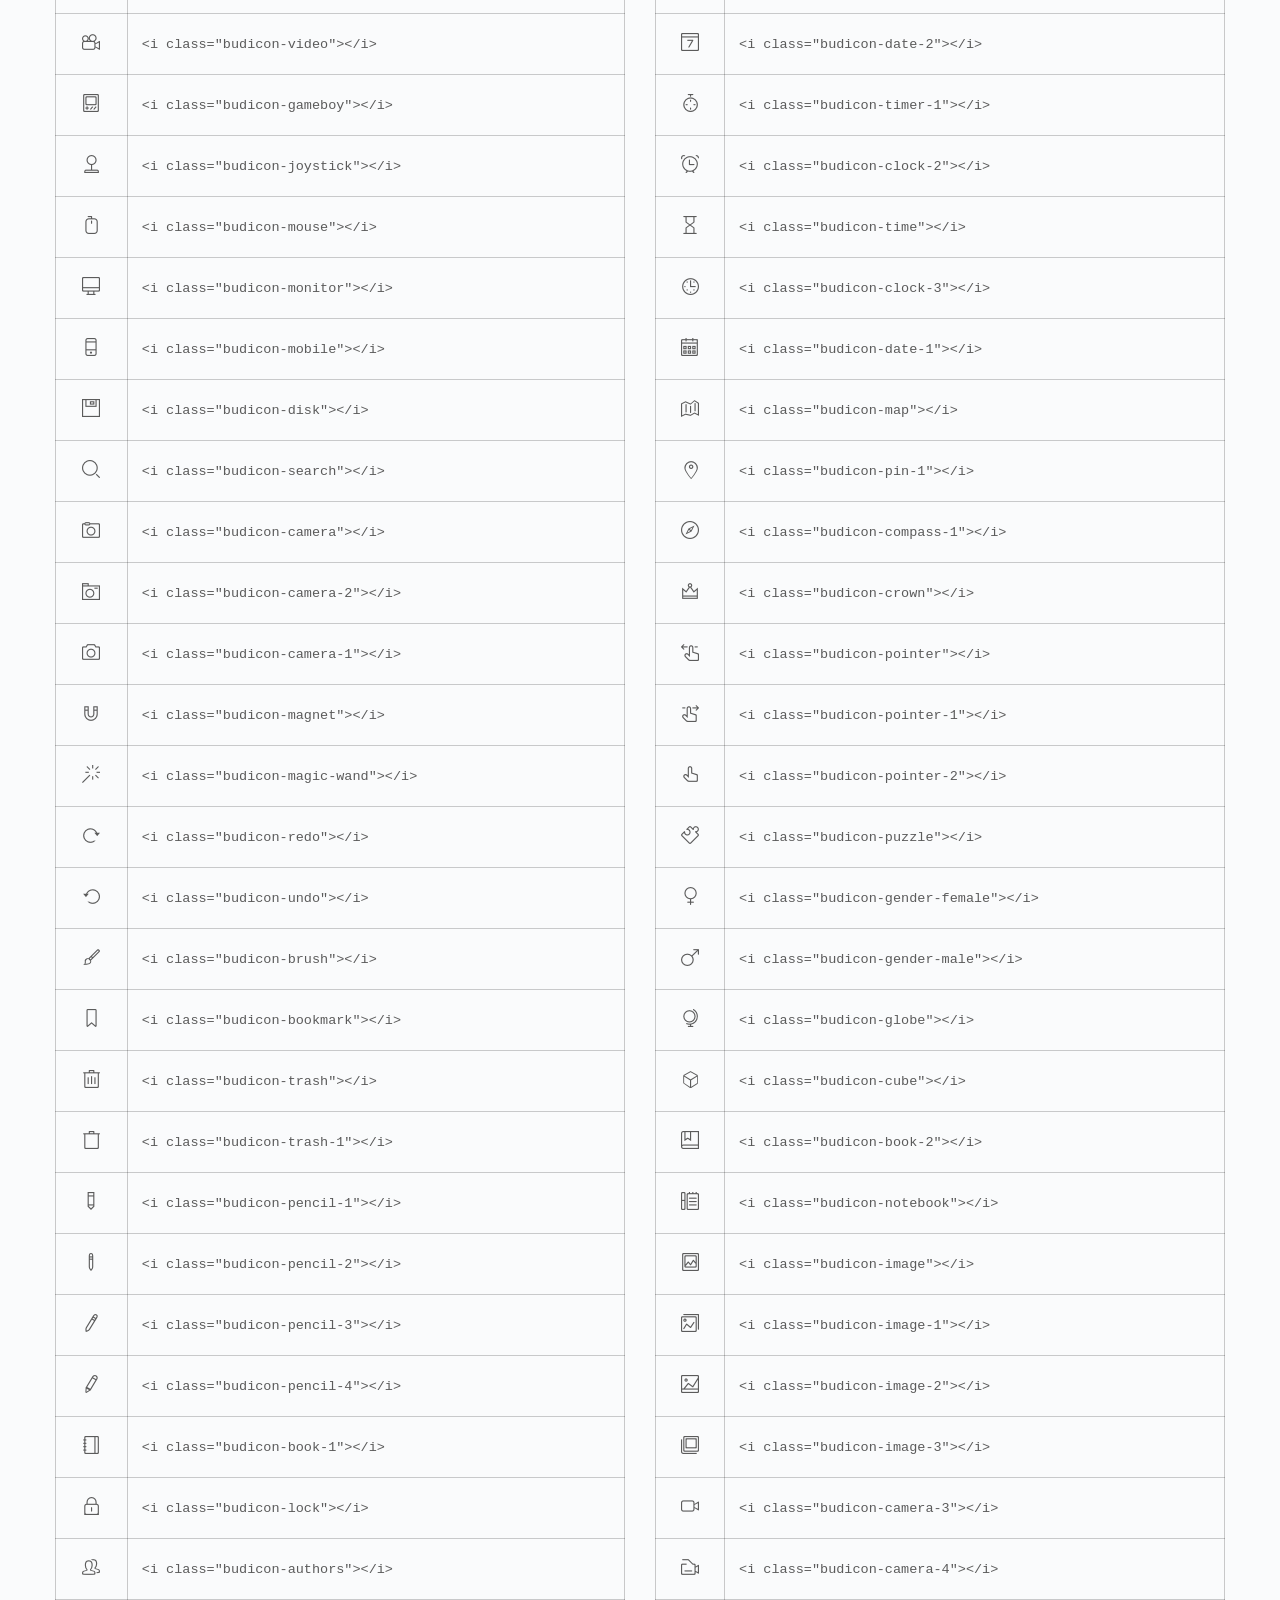
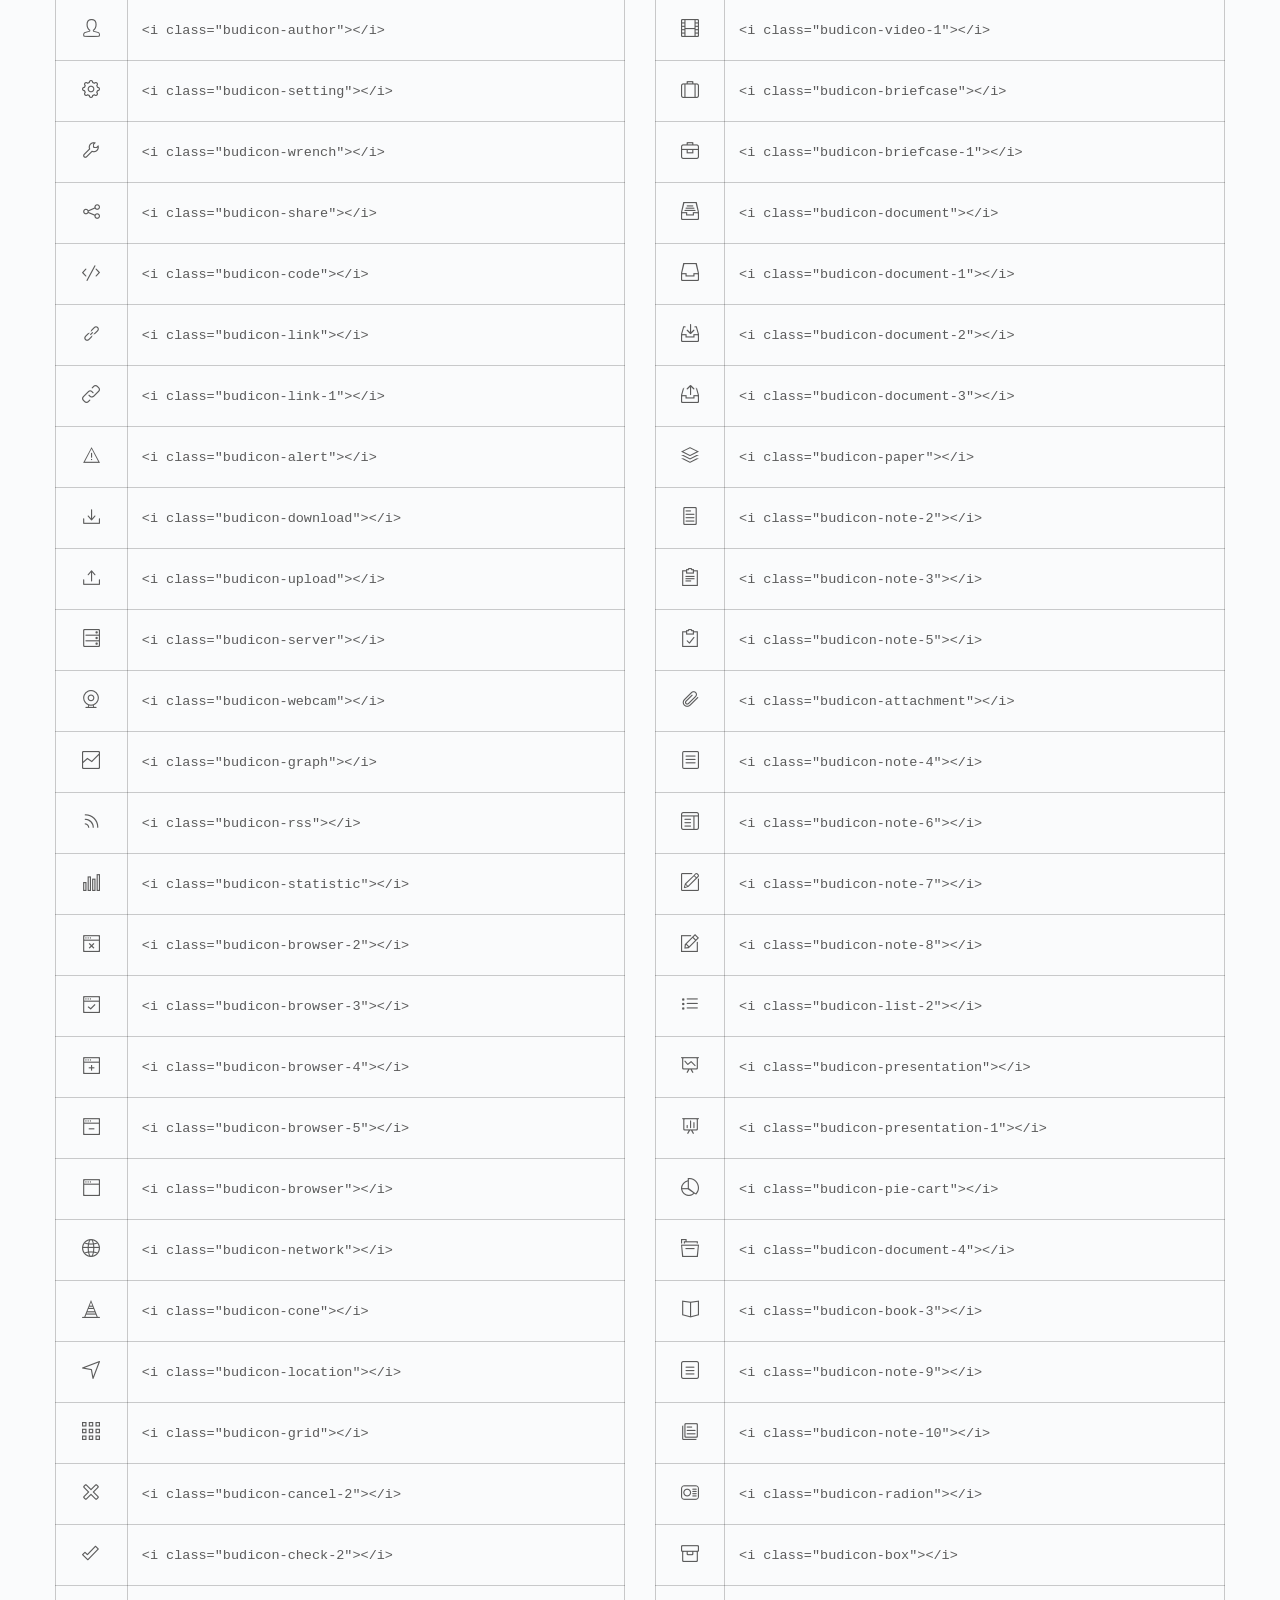
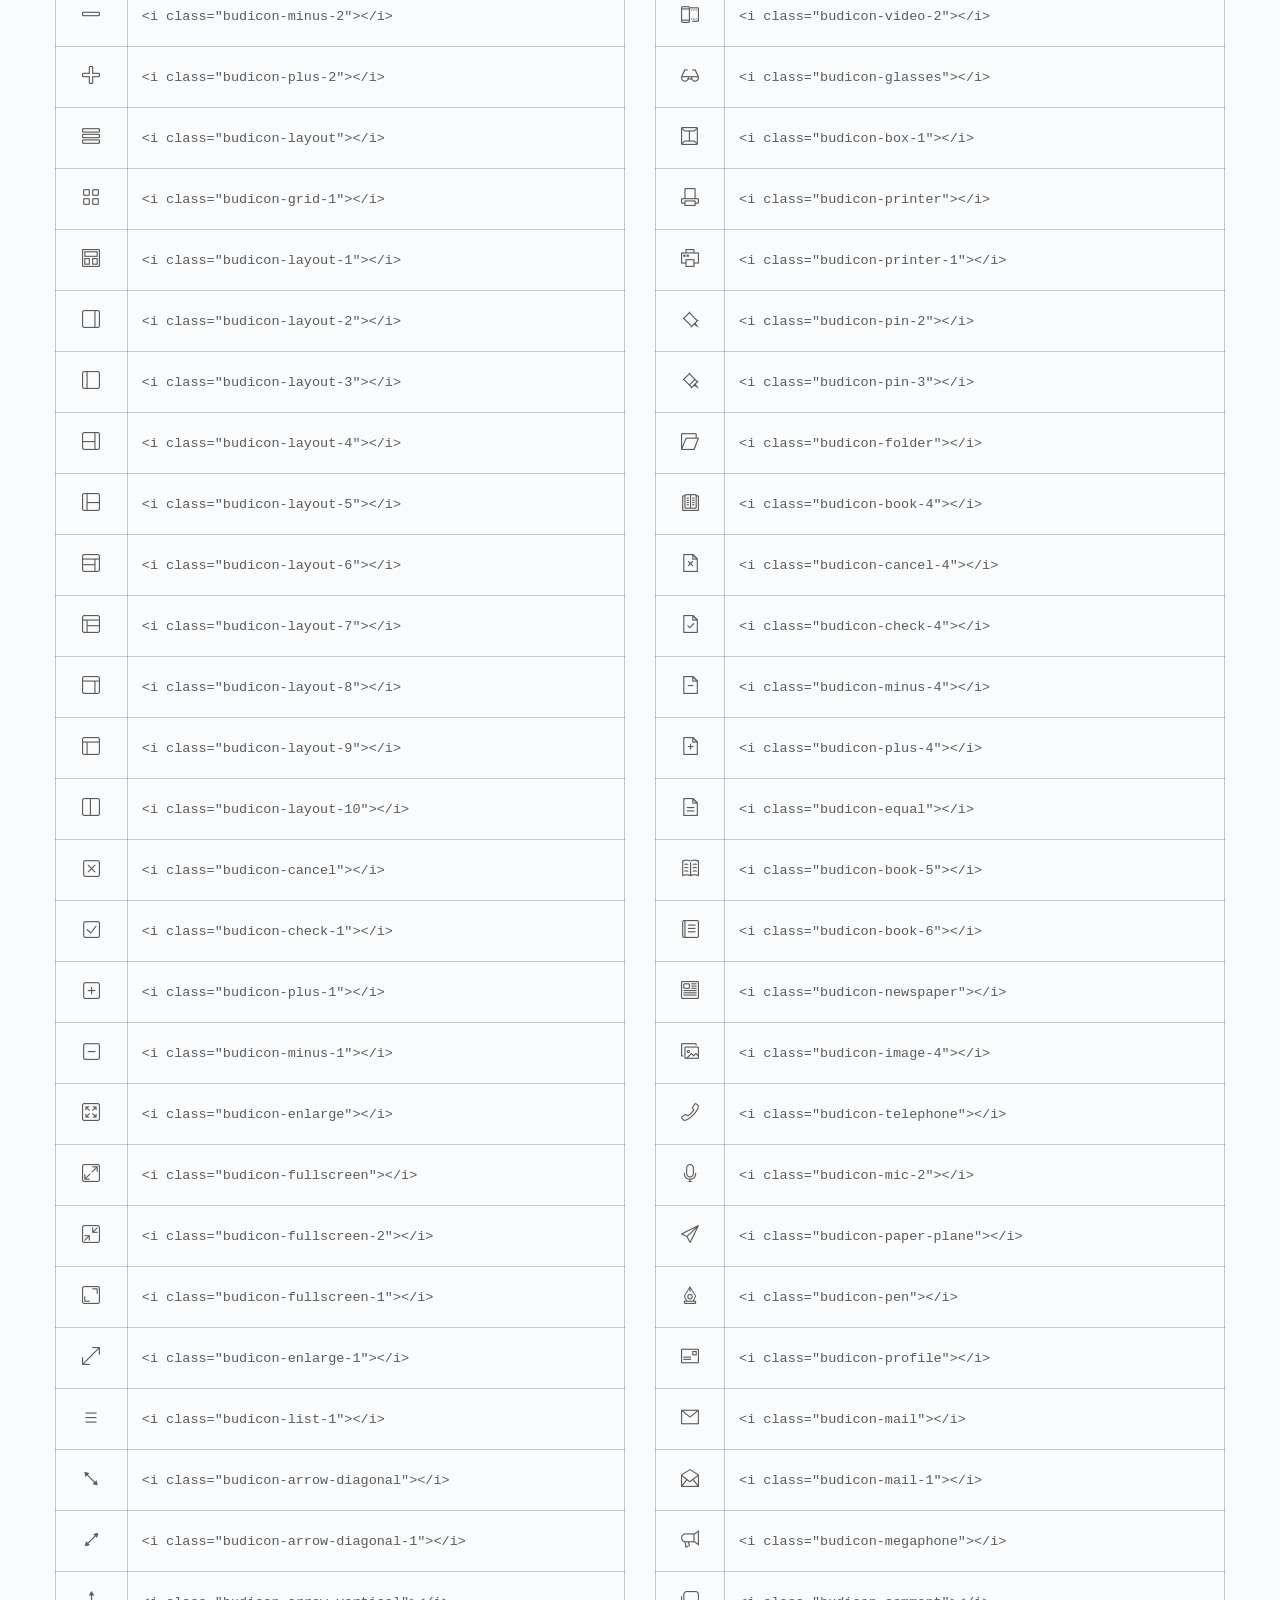
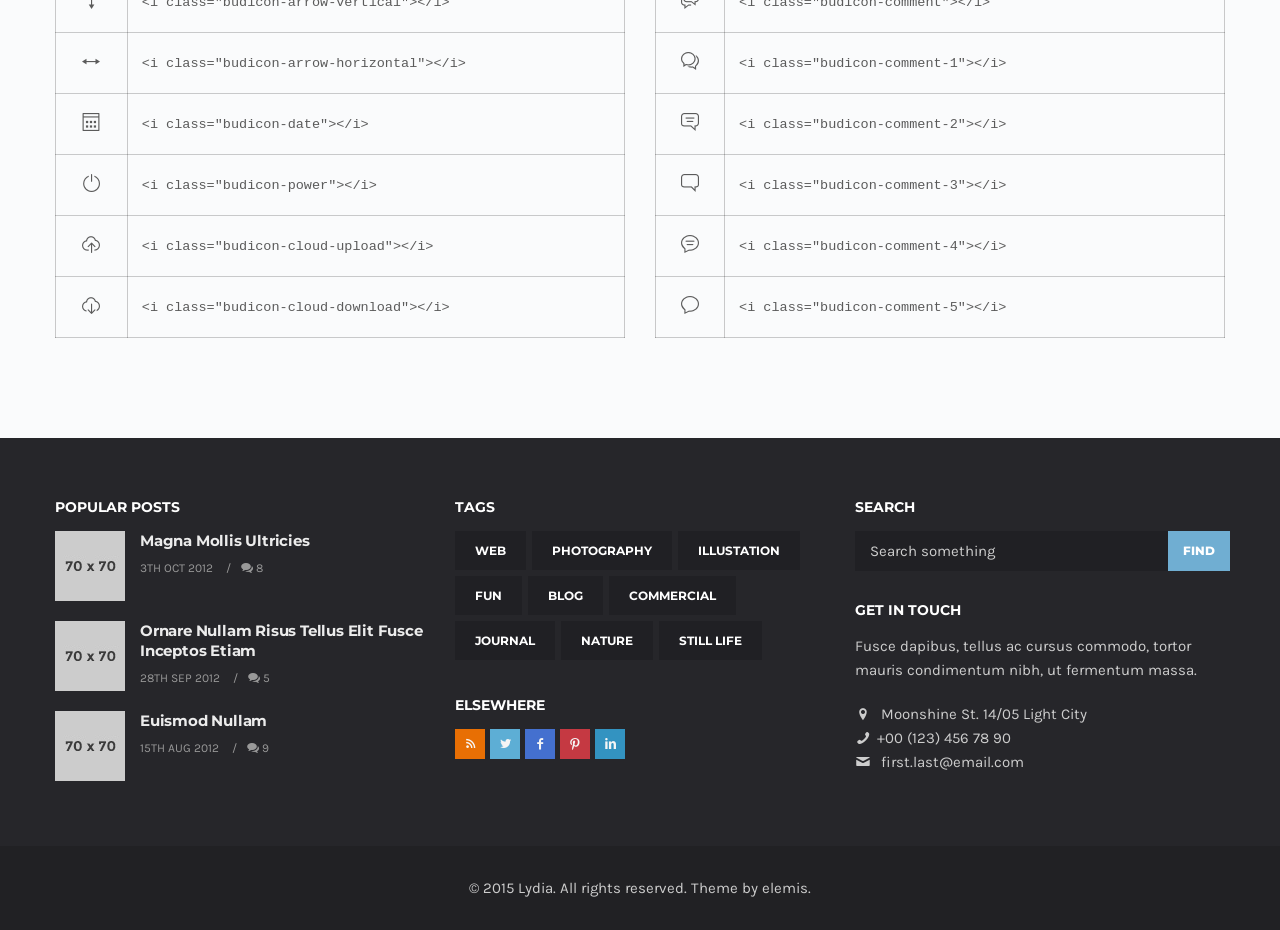
<file: icon-budicon.html>
<!DOCTYPE html>
<html lang="en">
<head>
<meta charset="utf-8">
<meta name="viewport" content="width=device-width, initial-scale=1.0">
<meta name="description" content="">
<meta name="author" content="">
<link rel="shortcut icon" href="style/images/favicon.png">
<title>Lydia</title>
<!-- Bootstrap core CSS -->
<link href="style/css/bootstrap.min.css" rel="stylesheet">
<link href="style/css/plugins.css" rel="stylesheet">
<link href="style.css" rel="stylesheet">
<link href="style/css/color/blue.css" rel="stylesheet">
<link href='http://fonts.googleapis.com/css?family=Montserrat:400,700' rel='stylesheet' type='text/css'>
<link href='http://fonts.googleapis.com/css?family=Karla:400,400italic,700,700italic' rel='stylesheet' type='text/css'>
<link href="style/type/icons.css" rel="stylesheet">
<!-- HTML5 shim and Respond.js for IE8 support of HTML5 elements and media queries -->
<!-- WARNING: Respond.js doesn't work if you view the page via file:// -->
<!--[if lt IE 9]>
<script src="https://oss.maxcdn.com/html5shiv/3.7.2/html5shiv.min.js"></script>
<script src="https://oss.maxcdn.com/respond/1.4.2/respond.min.js"></script>
<![endif]-->
</head>
<body>
<div id="preloader"><div class="textload">Loading</div><div id="status"><div class="spinner"></div></div></div>
<main class="body-wrapper">
  <nav class="navbar solid dark">
    <div class="navbar-header">
      <div class="basic-wrapper"> 
        <div class="navbar-brand"> <a href="index.html"><img src="#" srcset="style/images/logo.png 1x, style/images/logo@2x.png 2x" class="logo-light" alt="" /><img src="#" srcset="style/images/logo-dark.png 1x, style/images/logo-dark@2x.png 2x" class="logo-dark" alt="" /></a> </div>
        <a class="btn responsive-menu" data-toggle="collapse" data-target=".navbar-collapse"><i></i></a>
      </div>
      <!-- /.basic-wrapper -->  
    </div>
    <!-- /.navbar-header -->
    <div class="collapse navbar-collapse">
      <ul class="nav navbar-nav">
        <li class="dropdown"><a href="#" class="dropdown-toggle js-activated" data-toggle="dropdown">Home <span class="caret"></span></a>
          <ul class="dropdown-menu">
            <li><a href="index.html">Default Layout</a></li>
            <li><a href="index2.html">Home with AJAX Gallery</a></li>
            <li><a href="index3.html">Home with Onepage Gallery</a></li>
            <li><a href="index4.html">Home with Slide Portfolio</a></li>
            <li><a href="index5.html">Home with Grid Blog 1</a></li>
            <li><a href="index6.html">Home with Grid Blog 2</a></li>
            <li><a href="index7.html">Home with Magazine 1</a></li>
            <li><a href="index8.html">Home with Magazine 2</a></li>
            <li><a href="onepage.html">Onepage Layout</a></li>
          </ul>
        </li>
        <li class="dropdown"><a href="#" class="dropdown-toggle js-activated" data-toggle="dropdown">Headers <span class="caret"></span></a>
          <ul class="dropdown-menu">
            <li><a href="about2.html">Transparent</a></li>
            <li><a href="index5.html">Light Solid</a></li>
            <li><a href="index6.html">Dark Solid</a></li>
          </ul>
        </li>
        <li class="dropdown"><a href="#" class="dropdown-toggle js-activated" data-toggle="dropdown">Portfolio <span class="caret"></span></a>
          <ul class="dropdown-menu">
            <li><a href="portfolio.html">Mosaic Portfolio</a></li>
            <li><a href="portfolio2.html">Mosaic Portfolio w/ Lightbox</a></li>
            <li><a href="portfolio3.html">AJAX Gallery</a></li>
            <li><a href="portfolio4.html">Onepage Gallery</a></li>
            <li><a href="portfolio5.html">Slide Portfolio</a></li>
            <li><a href="portfolio-post.html">Post with Carousel</a></li>
            <li><a href="portfolio-post2.html">Post with Images</a></li>
            <li><a href="portfolio-post3.html">Post with Video</a></li>
            <li><a href="portfolio-post4.html">Post with Slider</a></li>
          </ul>
        </li>
        <li class="dropdown"><a href="#" class="dropdown-toggle js-activated" data-toggle="dropdown">Blog <span class="caret"></span></a>
          <ul class="dropdown-menu">
            <li><a href="blog.html">Grid Blog</a></li>
            <li><a href="blog2.html">Grid Blog with Sidebar</a></li> 
            <li><a href="blog3.html">Magazine</a></li>
            <li><a href="blog4.html">Magazine No Sidebar</a></li>
            <li><a href="blog-post.html">Blog Post</a></li>
            <li><a href="blog-post2.html">Blog Post No Sidebar</a></li>
          </ul>
        </li>
        <li class="dropdown"><a href="#" class="dropdown-toggle js-activated" data-toggle="dropdown">Pages <span class="caret"></span></a>
          <ul class="dropdown-menu">
            <li><a href="about.html">About 1</a></li>
            <li><a href="about2.html">About 2</a></li>
            <li><a href="services.html">Services</a></li>
            <li><a href="contact.html">Contact 1</a></li>
            <li><a href="contact2.html">Contact 2</a></li>
          </ul>
        </li>
        <li class="current dropdown"><a href="#" class="dropdown-toggle js-activated" data-toggle="dropdown">Features <span class="caret"></span></a>
          <ul class="dropdown-menu">
            <li><a href="elements.html">Elements</a></li>
            <li><a href="headings.html">Headings</a></li>
            <li><a href="pricing.html">Pricing</a></li>
            <li><a href="social.html">Social Feeds</a></li>
            <li><a href="disqus.html">Disqus</a></li>
            <li><a href="icon-budicon.html">Budicon Icons</a></li>
            <li><a href="icon-fontello.html">Fontello Icons</a></li>
          </ul>
        </li>
      </ul>
      <!-- /.navbar-nav --> 
    </div>
    <!-- /.navbar-collapse -->
    
    <div class="social-wrapper">
      <ul class="social naked">
        <li><a href="#"><i class="icon-s-facebook"></i></a></li>
        <li><a href="#"><i class="icon-s-twitter"></i></a></li>
        <li><a href="#"><i class="icon-s-flickr"></i></a></li>
        <li><a href="#"><i class="icon-s-instagram"></i></a></li>
      </ul>
      <!-- /.social --> 
    </div>
    <!-- /.social-wrapper --> 
  </nav>
  <!-- /.navbar -->
  
  <div class="offset"></div>
  <div class="light-wrapper">
    <div class="container inner">
      <h3 class="section-title text-center">budicon icons</h3>
      <div class="divide10"></div>
      <ul class="font-icons">
        <li><i class="budicon-pie-chart"></i></li>
        <li><i class="budicon-coffee"></i></li>
        <li><i class="budicon-location-1"></i></li>
        <li><i class="budicon-cocktail"></i></li>
        <li><i class="budicon-noodle"></i></li>
        <li><i class="budicon-drop"></i></li>
        <li><i class="budicon-book"></i></li>
        <li><i class="budicon-leaf"></i></li>
        <li><i class="budicon-fork-knife"></i></li>
        <li><i class="budicon-fire"></i></li>
        <li><i class="budicon-meal"></i></li>
        <li><i class="budicon-fridge"></i></li>
        <li><i class="budicon-microwave"></i></li>
        <li><i class="budicon-shop"></i></li>
        <li><i class="budicon-receipt"></i></li>
        <li><i class="budicon-receipt-1"></i></li>
        <li><i class="budicon-diamond"></i></li>
        <li><i class="budicon-tie"></i></li>
        <li><i class="budicon-cash-dollar"></i></li>
        <li><i class="budicon-cash-euro"></i></li>
        <li><i class="budicon-cash-pound"></i></li>
        <li><i class="budicon-cash-yen"></i></li>
        <li><i class="budicon-tshirt"></i></li>
        <li><i class="budicon-bag"></i></li>
        <li><i class="budicon-shirt"></i></li>
        <li><i class="budicon-tag"></i></li>
        <li><i class="budicon-wallet"></i></li>
        <li><i class="budicon-coins"></i></li>
        <li><i class="budicon-cash"></i></li>
        <li><i class="budicon-pack"></i></li>
        <li><i class="budicon-gift"></i></li>
        <li><i class="budicon-shopping-bag"></i></li>
        <li><i class="budicon-shopping-cart"></i></li>
        <li><i class="budicon-shopping-cart-1"></i></li>
        <li><i class="budicon-sun"></i></li>
        <li><i class="budicon-cloud"></i></li>
        <li><i class="budicon-album"></i></li>
        <li><i class="budicon-note-1"></i></li>
        <li><i class="budicon-note"></i></li>
        <li><i class="budicon-repeat"></i></li>
        <li><i class="budicon-list"></i></li>
        <li><i class="budicon-eject"></i></li>
        <li><i class="budicon-forward"></i></li>
        <li><i class="budicon-backward"></i></li>
        <li><i class="budicon-stop"></i></li>
        <li><i class="budicon-pause"></i></li>
        <li><i class="budicon-pause-1"></i></li>
        <li><i class="budicon-play"></i></li>
        <li><i class="budicon-equalizer"></i></li>
        <li><i class="budicon-volume"></i></li>
        <li><i class="budicon-volume-1"></i></li>
        <li><i class="budicon-volume-2"></i></li>
        <li><i class="budicon-speaker"></i></li>
        <li><i class="budicon-speaker-1"></i></li>
        <li><i class="budicon-mic"></i></li>
        <li><i class="budicon-radio"></i></li>
        <li><i class="budicon-calculator"></i></li>
        <li><i class="budicon-binoculars"></i></li>
        <li><i class="budicon-scissors"></i></li>
        <li><i class="budicon-hammer"></i></li>
        <li><i class="budicon-compass"></i></li>
        <li><i class="budicon-ruler"></i></li>
        <li><i class="budicon-headphones"></i></li>
        <li><i class="budicon-umbrella"></i></li>
        <li><i class="budicon-tv-1"></i></li>
        <li><i class="budicon-video"></i></li>
        <li><i class="budicon-gameboy"></i></li>
        <li><i class="budicon-joystick"></i></li>
        <li><i class="budicon-mouse"></i></li>
        <li><i class="budicon-monitor"></i></li>
        <li><i class="budicon-mobile"></i></li>
        <li><i class="budicon-disk"></i></li>
        <li><i class="budicon-search"></i></li>
        <li><i class="budicon-camera"></i></li>
        <li><i class="budicon-camera-2"></i></li>
        <li><i class="budicon-camera-1"></i></li>
        <li><i class="budicon-magnet"></i></li>
        <li><i class="budicon-magic-wand"></i></li>
        <li><i class="budicon-redo"></i></li>
        <li><i class="budicon-undo"></i></li>
        <li><i class="budicon-brush"></i></li>
        <li><i class="budicon-bookmark"></i></li>
        <li><i class="budicon-trash"></i></li>
        <li><i class="budicon-trash-1"></i></li>
        <li><i class="budicon-pencil-1"></i></li>
        <li><i class="budicon-pencil-2"></i></li>
        <li><i class="budicon-pencil-3"></i></li>
        <li><i class="budicon-pencil-4"></i></li>
        <li><i class="budicon-book-1"></i></li>
        <li><i class="budicon-lock"></i></li>
        <li><i class="budicon-authors"></i></li>
        <li><i class="budicon-author"></i></li>
        <li><i class="budicon-setting"></i></li>
        <li><i class="budicon-wrench"></i></li>
        <li><i class="budicon-share"></i></li>
        <li><i class="budicon-code"></i></li>
        <li><i class="budicon-link"></i></li>
        <li><i class="budicon-link-1"></i></li>
        <li><i class="budicon-alert"></i></li>
        <li><i class="budicon-download"></i></li>
        <li><i class="budicon-upload"></i></li>
        <li><i class="budicon-server"></i></li>
        <li><i class="budicon-webcam"></i></li>
        <li><i class="budicon-graph"></i></li>
        <li><i class="budicon-rss"></i></li>
        <li><i class="budicon-statistic"></i></li>
        <li><i class="budicon-browser-2"></i></li>
        <li><i class="budicon-browser-3"></i></li>
        <li><i class="budicon-browser-4"></i></li>
        <li><i class="budicon-browser-5"></i></li>
        <li><i class="budicon-browser"></i></li>
        <li><i class="budicon-network"></i></li>
        <li><i class="budicon-cone"></i></li>
        <li><i class="budicon-location"></i></li>
        <li><i class="budicon-grid"></i></li>
        <li><i class="budicon-cancel-2"></i></li>
        <li><i class="budicon-check-2"></i></li>
        <li><i class="budicon-minus-2"></i></li>
        <li><i class="budicon-plus-2"></i></li>
        <li><i class="budicon-layout"></i></li>
        <li><i class="budicon-grid-1"></i></li>
        <li><i class="budicon-layout-1"></i></li>
        <li><i class="budicon-layout-2"></i></li>
        <li><i class="budicon-layout-3"></i></li>
        <li><i class="budicon-layout-4"></i></li>
        <li><i class="budicon-layout-5"></i></li>
        <li><i class="budicon-layout-6"></i></li>
        <li><i class="budicon-layout-7"></i></li>
        <li><i class="budicon-layout-8"></i></li>
        <li><i class="budicon-layout-9"></i></li>
        <li><i class="budicon-layout-10"></i></li>
        <li><i class="budicon-cancel"></i></li>
        <li><i class="budicon-check-1"></i></li>
        <li><i class="budicon-plus-1"></i></li>
        <li><i class="budicon-minus-1"></i></li>
        <li><i class="budicon-enlarge"></i></li>
        <li><i class="budicon-fullscreen"></i></li>
        <li><i class="budicon-fullscreen-2"></i></li>
        <li><i class="budicon-fullscreen-1"></i></li>
        <li><i class="budicon-enlarge-1"></i></li>
        <li><i class="budicon-list-1"></i></li>
        <li><i class="budicon-arrow-diagonal"></i></li>
        <li><i class="budicon-arrow-diagonal-1"></i></li>
        <li><i class="budicon-arrow-vertical"></i></li>
        <li><i class="budicon-arrow-horizontal"></i></li>
        <li><i class="budicon-date"></i></li>
        <li><i class="budicon-power"></i></li>
        <li><i class="budicon-cloud-upload"></i></li>
        <li><i class="budicon-cloud-download"></i></li>
        <li><i class="budicon-glass"></i></li>
        <li><i class="budicon-home"></i></li>
        <li><i class="budicon-download-1"></i></li>
        <li><i class="budicon-upload-1"></i></li>
        <li><i class="budicon-window"></i></li>
        <li><i class="budicon-fullscreen-3"></i></li>
        <li><i class="budicon-arrow"></i></li>
        <li><i class="budicon-arrow-1"></i></li>
        <li><i class="budicon-arrow-2"></i></li>
        <li><i class="budicon-arrow-3"></i></li>
        <li><i class="budicon-arrow-down"></i></li>
        <li><i class="budicon-arrow-right"></i></li>
        <li><i class="budicon-arrow-up"></i></li>
        <li><i class="budicon-arrow-left"></i></li>
        <li><i class="budicon-target"></i></li>
        <li><i class="budicon-target-1"></i></li>
        <li><i class="budicon-star"></i></li>
        <li><i class="budicon-heart"></i></li>
        <li><i class="budicon-check"></i></li>
        <li><i class="budicon-cancel-1"></i></li>
        <li><i class="budicon-minus"></i></li>
        <li><i class="budicon-plus"></i></li>
        <li><i class="budicon-crop"></i></li>
        <li><i class="budicon-bell"></i></li>
        <li><i class="budicon-search-1"></i></li>
        <li><i class="budicon-search-2"></i></li>
        <li><i class="budicon-search-5"></i></li>
        <li><i class="budicon-search-4"></i></li>
        <li><i class="budicon-search-3"></i></li>
        <li><i class="budicon-clock"></i></li>
        <li><i class="budicon-dashboard"></i></li>
        <li><i class="budicon-check-3"></i></li>
        <li><i class="budicon-cancel-3"></i></li>
        <li><i class="budicon-minus-3"></i></li>
        <li><i class="budicon-plus-3"></i></li>
        <li><i class="budicon-support"></i></li>
        <li><i class="budicon-arrow-left-bottom"></i></li>
        <li><i class="budicon-arrow-right-bottom"></i></li>
        <li><i class="budicon-arrow-right-top"></i></li>
        <li><i class="budicon-arrow-left-top"></i></li>
        <li><i class="budicon-arrow-down-1"></i></li>
        <li><i class="budicon-arrow-right-1"></i></li>
        <li><i class="budicon-arrow-up-1"></i></li>
        <li><i class="budicon-arrow-left-1"></i></li>
        <li><i class="budicon-link-external"></i></li>
        <li><i class="budicon-link-incoming"></i></li>
        <li><i class="budicon-aid-kit"></i></li>
        <li><i class="budicon-lab"></i></li>
        <li><i class="budicon-flag"></i></li>
        <li><i class="budicon-award"></i></li>
        <li><i class="budicon-award-1"></i></li>
        <li><i class="budicon-award-2"></i></li>
        <li><i class="budicon-timer"></i></li>
        <li><i class="budicon-tv"></i></li>
        <li><i class="budicon-mic-1"></i></li>
        <li><i class="budicon-bicycle"></i></li>
        <li><i class="budicon-bus"></i></li>
        <li><i class="budicon-car"></i></li>
        <li><i class="budicon-direction"></i></li>
        <li><i class="budicon-leaf-1"></i></li>
        <li><i class="budicon-bulb"></i></li>
        <li><i class="budicon-tree"></i></li>
        <li><i class="budicon-home-1"></i></li>
        <li><i class="budicon-pin"></i></li>
        <li><i class="budicon-clock-1"></i></li>
        <li><i class="budicon-date-2"></i></li>
        <li><i class="budicon-timer-1"></i></li>
        <li><i class="budicon-clock-2"></i></li>
        <li><i class="budicon-time"></i></li>
        <li><i class="budicon-clock-3"></i></li>
        <li><i class="budicon-date-1"></i></li>
        <li><i class="budicon-map"></i></li>
        <li><i class="budicon-pin-1"></i></li>
        <li><i class="budicon-compass-1"></i></li>
        <li><i class="budicon-crown"></i></li>
        <li><i class="budicon-pointer"></i></li>
        <li><i class="budicon-pointer-1"></i></li>
        <li><i class="budicon-pointer-2"></i></li>
        <li><i class="budicon-puzzle"></i></li>
        <li><i class="budicon-gender-female"></i></li>
        <li><i class="budicon-gender-male"></i></li>
        <li><i class="budicon-globe"></i></li>
        <li><i class="budicon-cube"></i></li>
        <li><i class="budicon-book-2"></i></li>
        <li><i class="budicon-notebook"></i></li>
        <li><i class="budicon-image"></i></li>
        <li><i class="budicon-image-1"></i></li>
        <li><i class="budicon-image-2"></i></li>
        <li><i class="budicon-image-3"></i></li>
        <li><i class="budicon-camera-3"></i></li>
        <li><i class="budicon-camera-4"></i></li>
        <li><i class="budicon-video-1"></i></li>
        <li><i class="budicon-briefcase"></i></li>
        <li><i class="budicon-briefcase-1"></i></li>
        <li><i class="budicon-document"></i></li>
        <li><i class="budicon-document-1"></i></li>
        <li><i class="budicon-document-2"></i></li>
        <li><i class="budicon-document-3"></i></li>
        <li><i class="budicon-paper"></i></li>
        <li><i class="budicon-note-2"></i></li>
        <li><i class="budicon-note-3"></i></li>
        <li><i class="budicon-note-5"></i></li>
        <li><i class="budicon-attachment"></i></li>
        <li><i class="budicon-note-4"></i></li>
        <li><i class="budicon-note-6"></i></li>
        <li><i class="budicon-note-7"></i></li>
        <li><i class="budicon-note-8"></i></li>
        <li><i class="budicon-list-2"></i></li>
        <li><i class="budicon-presentation"></i></li>
        <li><i class="budicon-presentation-1"></i></li>
        <li><i class="budicon-pie-cart"></i></li>
        <li><i class="budicon-document-4"></i></li>
        <li><i class="budicon-book-3"></i></li>
        <li><i class="budicon-note-9"></i></li>
        <li><i class="budicon-note-10"></i></li>
        <li><i class="budicon-radion"></i></li>
        <li><i class="budicon-box"></i></li>
        <li><i class="budicon-video-2"></i></li>
        <li><i class="budicon-glasses"></i></li>
        <li><i class="budicon-box-1"></i></li>
        <li><i class="budicon-printer"></i></li>
        <li><i class="budicon-printer-1"></i></li>
        <li><i class="budicon-pin-2"></i></li>
        <li><i class="budicon-pin-3"></i></li>
        <li><i class="budicon-folder"></i></li>
        <li><i class="budicon-book-4"></i></li>
        <li><i class="budicon-cancel-4"></i></li>
        <li><i class="budicon-check-4"></i></li>
        <li><i class="budicon-minus-4"></i></li>
        <li><i class="budicon-plus-4"></i></li>
        <li><i class="budicon-equal"></i></li>
        <li><i class="budicon-book-5"></i></li>
        <li><i class="budicon-book-6"></i></li>
        <li><i class="budicon-newspaper"></i></li>
        <li><i class="budicon-image-4"></i></li>
        <li><i class="budicon-telephone"></i></li>
        <li><i class="budicon-mic-2"></i></li>
        <li><i class="budicon-paper-plane"></i></li>
        <li><i class="budicon-pen"></i></li>
        <li><i class="budicon-profile"></i></li>
        <li><i class="budicon-mail"></i></li>
        <li><i class="budicon-mail-1"></i></li>
        <li><i class="budicon-megaphone"></i></li>
        <li><i class="budicon-comment"></i></li>
        <li><i class="budicon-comment-1"></i></li>
        <li><i class="budicon-comment-2"></i></li>
        <li><i class="budicon-comment-3"></i></li>
        <li><i class="budicon-comment-4"></i></li>
        <li><i class="budicon-comment-5"></i></li>
      </ul>
      <div class="divide50"></div>
      <div class="row retina-icons-code">
        <div class="col-sm-6">
          <table class="table table-bordered table-striped">
            <colgroup>
            <col class="span1">
            <col class="span5">
            </colgroup>
            <thead>
              <tr>
                <th>Icon</th>
                <th>Code</th>
              </tr>
            </thead>
            <tbody>
              <tr>
                <td><i class="budicon-pie-chart"></i></td>
                <td><code>&lt;i class="budicon-pie-chart"&gt;&lt;/i&gt;</code></td>
              </tr>
              <tr>
                <td><i class="budicon-coffee"></i></td>
                <td><code>&lt;i class="budicon-coffee"&gt;&lt;/i&gt;</code></td>
              </tr>
              <tr>
                <td><i class="budicon-location-1"></i></td>
                <td><code>&lt;i class="budicon-location-1"&gt;&lt;/i&gt;</code></td>
              </tr>
              <tr>
                <td><i class="budicon-cocktail"></i></td>
                <td><code>&lt;i class="budicon-cocktail"&gt;&lt;/i&gt;</code></td>
              </tr>
              <tr>
                <td><i class="budicon-noodle"></i></td>
                <td><code>&lt;i class="budicon-noodle"&gt;&lt;/i&gt;</code></td>
              </tr>
              <tr>
                <td><i class="budicon-drop"></i></td>
                <td><code>&lt;i class="budicon-drop"&gt;&lt;/i&gt;</code></td>
              </tr>
              <tr>
                <td><i class="budicon-book"></i></td>
                <td><code>&lt;i class="budicon-book"&gt;&lt;/i&gt;</code></td>
              </tr>
              <tr>
                <td><i class="budicon-leaf"></i></td>
                <td><code>&lt;i class="budicon-leaf"&gt;&lt;/i&gt;</code></td>
              </tr>
              <tr>
                <td><i class="budicon-fork-knife"></i></td>
                <td><code>&lt;i class="budicon-fork-knife"&gt;&lt;/i&gt;</code></td>
              </tr>
              <tr>
                <td><i class="budicon-fire"></i></td>
                <td><code>&lt;i class="budicon-fire"&gt;&lt;/i&gt;</code></td>
              </tr>
              <tr>
                <td><i class="budicon-meal"></i></td>
                <td><code>&lt;i class="budicon-meal"&gt;&lt;/i&gt;</code></td>
              </tr>
              <tr>
                <td><i class="budicon-fridge"></i></td>
                <td><code>&lt;i class="budicon-fridge"&gt;&lt;/i&gt;</code></td>
              </tr>
              <tr>
                <td><i class="budicon-microwave"></i></td>
                <td><code>&lt;i class="budicon-microwave"&gt;&lt;/i&gt;</code></td>
              </tr>
              <tr>
                <td><i class="budicon-shop"></i></td>
                <td><code>&lt;i class="budicon-shop"&gt;&lt;/i&gt;</code></td>
              </tr>
              <tr>
                <td><i class="budicon-receipt"></i></td>
                <td><code>&lt;i class="budicon-receipt"&gt;&lt;/i&gt;</code></td>
              </tr>
              <tr>
                <td><i class="budicon-receipt-1"></i></td>
                <td><code>&lt;i class="budicon-receipt-1"&gt;&lt;/i&gt;</code></td>
              </tr>
              <tr>
                <td><i class="budicon-diamond"></i></td>
                <td><code>&lt;i class="budicon-diamond"&gt;&lt;/i&gt;</code></td>
              </tr>
              <tr>
                <td><i class="budicon-tie"></i></td>
                <td><code>&lt;i class="budicon-tie"&gt;&lt;/i&gt;</code></td>
              </tr>
              <tr>
                <td><i class="budicon-cash-dollar"></i></td>
                <td><code>&lt;i class="budicon-cash-dollar"&gt;&lt;/i&gt;</code></td>
              </tr>
              <tr>
                <td><i class="budicon-cash-euro"></i></td>
                <td><code>&lt;i class="budicon-cash-euro"&gt;&lt;/i&gt;</code></td>
              </tr>
              <tr>
                <td><i class="budicon-cash-pound"></i></td>
                <td><code>&lt;i class="budicon-cash-pound"&gt;&lt;/i&gt;</code></td>
              </tr>
              <tr>
                <td><i class="budicon-cash-yen"></i></td>
                <td><code>&lt;i class="budicon-cash-yen"&gt;&lt;/i&gt;</code></td>
              </tr>
              <tr>
                <td><i class="budicon-tshirt"></i></td>
                <td><code>&lt;i class="budicon-tshirt"&gt;&lt;/i&gt;</code></td>
              </tr>
              <tr>
                <td><i class="budicon-bag"></i></td>
                <td><code>&lt;i class="budicon-bag"&gt;&lt;/i&gt;</code></td>
              </tr>
              <tr>
                <td><i class="budicon-shirt"></i></td>
                <td><code>&lt;i class="budicon-shirt"&gt;&lt;/i&gt;</code></td>
              </tr>
              <tr>
                <td><i class="budicon-tag"></i></td>
                <td><code>&lt;i class="budicon-tag"&gt;&lt;/i&gt;</code></td>
              </tr>
              <tr>
                <td><i class="budicon-wallet"></i></td>
                <td><code>&lt;i class="budicon-wallet"&gt;&lt;/i&gt;</code></td>
              </tr>
              <tr>
                <td><i class="budicon-coins"></i></td>
                <td><code>&lt;i class="budicon-coins"&gt;&lt;/i&gt;</code></td>
              </tr>
              <tr>
                <td><i class="budicon-cash"></i></td>
                <td><code>&lt;i class="budicon-cash"&gt;&lt;/i&gt;</code></td>
              </tr>
              <tr>
                <td><i class="budicon-pack"></i></td>
                <td><code>&lt;i class="budicon-pack"&gt;&lt;/i&gt;</code></td>
              </tr>
              <tr>
                <td><i class="budicon-gift"></i></td>
                <td><code>&lt;i class="budicon-gift"&gt;&lt;/i&gt;</code></td>
              </tr>
              <tr>
                <td><i class="budicon-shopping-bag"></i></td>
                <td><code>&lt;i class="budicon-shopping-bag"&gt;&lt;/i&gt;</code></td>
              </tr>
              <tr>
                <td><i class="budicon-shopping-cart"></i></td>
                <td><code>&lt;i class="budicon-shopping-cart"&gt;&lt;/i&gt;</code></td>
              </tr>
              <tr>
                <td><i class="budicon-shopping-cart-1"></i></td>
                <td><code>&lt;i class="budicon-shopping-cart-1"&gt;&lt;/i&gt;</code></td>
              </tr>
              <tr>
                <td><i class="budicon-sun"></i></td>
                <td><code>&lt;i class="budicon-sun"&gt;&lt;/i&gt;</code></td>
              </tr>
              <tr>
                <td><i class="budicon-cloud"></i></td>
                <td><code>&lt;i class="budicon-cloud"&gt;&lt;/i&gt;</code></td>
              </tr>
              <tr>
                <td><i class="budicon-album"></i></td>
                <td><code>&lt;i class="budicon-album"&gt;&lt;/i&gt;</code></td>
              </tr>
              <tr>
                <td><i class="budicon-note-1"></i></td>
                <td><code>&lt;i class="budicon-note-1"&gt;&lt;/i&gt;</code></td>
              </tr>
              <tr>
                <td><i class="budicon-note"></i></td>
                <td><code>&lt;i class="budicon-note"&gt;&lt;/i&gt;</code></td>
              </tr>
              <tr>
                <td><i class="budicon-repeat"></i></td>
                <td><code>&lt;i class="budicon-repeat"&gt;&lt;/i&gt;</code></td>
              </tr>
              <tr>
                <td><i class="budicon-list"></i></td>
                <td><code>&lt;i class="budicon-list"&gt;&lt;/i&gt;</code></td>
              </tr>
              <tr>
                <td><i class="budicon-eject"></i></td>
                <td><code>&lt;i class="budicon-eject"&gt;&lt;/i&gt;</code></td>
              </tr>
              <tr>
                <td><i class="budicon-forward"></i></td>
                <td><code>&lt;i class="budicon-forward"&gt;&lt;/i&gt;</code></td>
              </tr>
              <tr>
                <td><i class="budicon-backward"></i></td>
                <td><code>&lt;i class="budicon-backward"&gt;&lt;/i&gt;</code></td>
              </tr>
              <tr>
                <td><i class="budicon-stop"></i></td>
                <td><code>&lt;i class="budicon-stop"&gt;&lt;/i&gt;</code></td>
              </tr>
              <tr>
                <td><i class="budicon-pause"></i></td>
                <td><code>&lt;i class="budicon-pause"&gt;&lt;/i&gt;</code></td>
              </tr>
              <tr>
                <td><i class="budicon-pause-1"></i></td>
                <td><code>&lt;i class="budicon-pause-1"&gt;&lt;/i&gt;</code></td>
              </tr>
              <tr>
                <td><i class="budicon-play"></i></td>
                <td><code>&lt;i class="budicon-play"&gt;&lt;/i&gt;</code></td>
              </tr>
              <tr>
                <td><i class="budicon-equalizer"></i></td>
                <td><code>&lt;i class="budicon-equalizer"&gt;&lt;/i&gt;</code></td>
              </tr>
              <tr>
                <td><i class="budicon-volume"></i></td>
                <td><code>&lt;i class="budicon-volume"&gt;&lt;/i&gt;</code></td>
              </tr>
              <tr>
                <td><i class="budicon-volume-1"></i></td>
                <td><code>&lt;i class="budicon-volume-1"&gt;&lt;/i&gt;</code></td>
              </tr>
              <tr>
                <td><i class="budicon-volume-2"></i></td>
                <td><code>&lt;i class="budicon-volume-2"&gt;&lt;/i&gt;</code></td>
              </tr>
              <tr>
                <td><i class="budicon-speaker"></i></td>
                <td><code>&lt;i class="budicon-speaker"&gt;&lt;/i&gt;</code></td>
              </tr>
              <tr>
                <td><i class="budicon-speaker-1"></i></td>
                <td><code>&lt;i class="budicon-speaker-1"&gt;&lt;/i&gt;</code></td>
              </tr>
              <tr>
                <td><i class="budicon-mic"></i></td>
                <td><code>&lt;i class="budicon-mic"&gt;&lt;/i&gt;</code></td>
              </tr>
              <tr>
                <td><i class="budicon-radio"></i></td>
                <td><code>&lt;i class="budicon-radio"&gt;&lt;/i&gt;</code></td>
              </tr>
              <tr>
                <td><i class="budicon-calculator"></i></td>
                <td><code>&lt;i class="budicon-calculator"&gt;&lt;/i&gt;</code></td>
              </tr>
              <tr>
                <td><i class="budicon-binoculars"></i></td>
                <td><code>&lt;i class="budicon-binoculars"&gt;&lt;/i&gt;</code></td>
              </tr>
              <tr>
                <td><i class="budicon-scissors"></i></td>
                <td><code>&lt;i class="budicon-scissors"&gt;&lt;/i&gt;</code></td>
              </tr>
              <tr>
                <td><i class="budicon-hammer"></i></td>
                <td><code>&lt;i class="budicon-hammer"&gt;&lt;/i&gt;</code></td>
              </tr>
              <tr>
                <td><i class="budicon-compass"></i></td>
                <td><code>&lt;i class="budicon-compass"&gt;&lt;/i&gt;</code></td>
              </tr>
              <tr>
                <td><i class="budicon-ruler"></i></td>
                <td><code>&lt;i class="budicon-ruler"&gt;&lt;/i&gt;</code></td>
              </tr>
              <tr>
                <td><i class="budicon-headphones"></i></td>
                <td><code>&lt;i class="budicon-headphones"&gt;&lt;/i&gt;</code></td>
              </tr>
              <tr>
                <td><i class="budicon-umbrella"></i></td>
                <td><code>&lt;i class="budicon-umbrella"&gt;&lt;/i&gt;</code></td>
              </tr>
              <tr>
                <td><i class="budicon-tv-1"></i></td>
                <td><code>&lt;i class="budicon-tv-1"&gt;&lt;/i&gt;</code></td>
              </tr>
              <tr>
                <td><i class="budicon-video"></i></td>
                <td><code>&lt;i class="budicon-video"&gt;&lt;/i&gt;</code></td>
              </tr>
              <tr>
                <td><i class="budicon-gameboy"></i></td>
                <td><code>&lt;i class="budicon-gameboy"&gt;&lt;/i&gt;</code></td>
              </tr>
              <tr>
                <td><i class="budicon-joystick"></i></td>
                <td><code>&lt;i class="budicon-joystick"&gt;&lt;/i&gt;</code></td>
              </tr>
              <tr>
                <td><i class="budicon-mouse"></i></td>
                <td><code>&lt;i class="budicon-mouse"&gt;&lt;/i&gt;</code></td>
              </tr>
              <tr>
                <td><i class="budicon-monitor"></i></td>
                <td><code>&lt;i class="budicon-monitor"&gt;&lt;/i&gt;</code></td>
              </tr>
              <tr>
                <td><i class="budicon-mobile"></i></td>
                <td><code>&lt;i class="budicon-mobile"&gt;&lt;/i&gt;</code></td>
              </tr>
              <tr>
                <td><i class="budicon-disk"></i></td>
                <td><code>&lt;i class="budicon-disk"&gt;&lt;/i&gt;</code></td>
              </tr>
              <tr>
                <td><i class="budicon-search"></i></td>
                <td><code>&lt;i class="budicon-search"&gt;&lt;/i&gt;</code></td>
              </tr>
              <tr>
                <td><i class="budicon-camera"></i></td>
                <td><code>&lt;i class="budicon-camera"&gt;&lt;/i&gt;</code></td>
              </tr>
              <tr>
                <td><i class="budicon-camera-2"></i></td>
                <td><code>&lt;i class="budicon-camera-2"&gt;&lt;/i&gt;</code></td>
              </tr>
              <tr>
                <td><i class="budicon-camera-1"></i></td>
                <td><code>&lt;i class="budicon-camera-1"&gt;&lt;/i&gt;</code></td>
              </tr>
              <tr>
                <td><i class="budicon-magnet"></i></td>
                <td><code>&lt;i class="budicon-magnet"&gt;&lt;/i&gt;</code></td>
              </tr>
              <tr>
                <td><i class="budicon-magic-wand"></i></td>
                <td><code>&lt;i class="budicon-magic-wand"&gt;&lt;/i&gt;</code></td>
              </tr>
              <tr>
                <td><i class="budicon-redo"></i></td>
                <td><code>&lt;i class="budicon-redo"&gt;&lt;/i&gt;</code></td>
              </tr>
              <tr>
                <td><i class="budicon-undo"></i></td>
                <td><code>&lt;i class="budicon-undo"&gt;&lt;/i&gt;</code></td>
              </tr>
              <tr>
                <td><i class="budicon-brush"></i></td>
                <td><code>&lt;i class="budicon-brush"&gt;&lt;/i&gt;</code></td>
              </tr>
              <tr>
                <td><i class="budicon-bookmark"></i></td>
                <td><code>&lt;i class="budicon-bookmark"&gt;&lt;/i&gt;</code></td>
              </tr>
              <tr>
                <td><i class="budicon-trash"></i></td>
                <td><code>&lt;i class="budicon-trash"&gt;&lt;/i&gt;</code></td>
              </tr>
              <tr>
                <td><i class="budicon-trash-1"></i></td>
                <td><code>&lt;i class="budicon-trash-1"&gt;&lt;/i&gt;</code></td>
              </tr>
              <tr>
                <td><i class="budicon-pencil-1"></i></td>
                <td><code>&lt;i class="budicon-pencil-1"&gt;&lt;/i&gt;</code></td>
              </tr>
              <tr>
                <td><i class="budicon-pencil-2"></i></td>
                <td><code>&lt;i class="budicon-pencil-2"&gt;&lt;/i&gt;</code></td>
              </tr>
              <tr>
                <td><i class="budicon-pencil-3"></i></td>
                <td><code>&lt;i class="budicon-pencil-3"&gt;&lt;/i&gt;</code></td>
              </tr>
              <tr>
                <td><i class="budicon-pencil-4"></i></td>
                <td><code>&lt;i class="budicon-pencil-4"&gt;&lt;/i&gt;</code></td>
              </tr>
              <tr>
                <td><i class="budicon-book-1"></i></td>
                <td><code>&lt;i class="budicon-book-1"&gt;&lt;/i&gt;</code></td>
              </tr>
              <tr>
                <td><i class="budicon-lock"></i></td>
                <td><code>&lt;i class="budicon-lock"&gt;&lt;/i&gt;</code></td>
              </tr>
              <tr>
                <td><i class="budicon-authors"></i></td>
                <td><code>&lt;i class="budicon-authors"&gt;&lt;/i&gt;</code></td>
              </tr>
              <tr>
                <td><i class="budicon-author"></i></td>
                <td><code>&lt;i class="budicon-author"&gt;&lt;/i&gt;</code></td>
              </tr>
              <tr>
                <td><i class="budicon-setting"></i></td>
                <td><code>&lt;i class="budicon-setting"&gt;&lt;/i&gt;</code></td>
              </tr>
              <tr>
                <td><i class="budicon-wrench"></i></td>
                <td><code>&lt;i class="budicon-wrench"&gt;&lt;/i&gt;</code></td>
              </tr>
              <tr>
                <td><i class="budicon-share"></i></td>
                <td><code>&lt;i class="budicon-share"&gt;&lt;/i&gt;</code></td>
              </tr>
              <tr>
                <td><i class="budicon-code"></i></td>
                <td><code>&lt;i class="budicon-code"&gt;&lt;/i&gt;</code></td>
              </tr>
              <tr>
                <td><i class="budicon-link"></i></td>
                <td><code>&lt;i class="budicon-link"&gt;&lt;/i&gt;</code></td>
              </tr>
              <tr>
                <td><i class="budicon-link-1"></i></td>
                <td><code>&lt;i class="budicon-link-1"&gt;&lt;/i&gt;</code></td>
              </tr>
              <tr>
                <td><i class="budicon-alert"></i></td>
                <td><code>&lt;i class="budicon-alert"&gt;&lt;/i&gt;</code></td>
              </tr>
              <tr>
                <td><i class="budicon-download"></i></td>
                <td><code>&lt;i class="budicon-download"&gt;&lt;/i&gt;</code></td>
              </tr>
              <tr>
                <td><i class="budicon-upload"></i></td>
                <td><code>&lt;i class="budicon-upload"&gt;&lt;/i&gt;</code></td>
              </tr>
              <tr>
                <td><i class="budicon-server"></i></td>
                <td><code>&lt;i class="budicon-server"&gt;&lt;/i&gt;</code></td>
              </tr>
              <tr>
                <td><i class="budicon-webcam"></i></td>
                <td><code>&lt;i class="budicon-webcam"&gt;&lt;/i&gt;</code></td>
              </tr>
              <tr>
                <td><i class="budicon-graph"></i></td>
                <td><code>&lt;i class="budicon-graph"&gt;&lt;/i&gt;</code></td>
              </tr>
              <tr>
                <td><i class="budicon-rss"></i></td>
                <td><code>&lt;i class="budicon-rss"&gt;&lt;/i&gt;</code></td>
              </tr>
              <tr>
                <td><i class="budicon-statistic"></i></td>
                <td><code>&lt;i class="budicon-statistic"&gt;&lt;/i&gt;</code></td>
              </tr>
              <tr>
                <td><i class="budicon-browser-2"></i></td>
                <td><code>&lt;i class="budicon-browser-2"&gt;&lt;/i&gt;</code></td>
              </tr>
              <tr>
                <td><i class="budicon-browser-3"></i></td>
                <td><code>&lt;i class="budicon-browser-3"&gt;&lt;/i&gt;</code></td>
              </tr>
              <tr>
                <td><i class="budicon-browser-4"></i></td>
                <td><code>&lt;i class="budicon-browser-4"&gt;&lt;/i&gt;</code></td>
              </tr>
              <tr>
                <td><i class="budicon-browser-5"></i></td>
                <td><code>&lt;i class="budicon-browser-5"&gt;&lt;/i&gt;</code></td>
              </tr>
              <tr>
                <td><i class="budicon-browser"></i></td>
                <td><code>&lt;i class="budicon-browser"&gt;&lt;/i&gt;</code></td>
              </tr>
              <tr>
                <td><i class="budicon-network"></i></td>
                <td><code>&lt;i class="budicon-network"&gt;&lt;/i&gt;</code></td>
              </tr>
              <tr>
                <td><i class="budicon-cone"></i></td>
                <td><code>&lt;i class="budicon-cone"&gt;&lt;/i&gt;</code></td>
              </tr>
              <tr>
                <td><i class="budicon-location"></i></td>
                <td><code>&lt;i class="budicon-location"&gt;&lt;/i&gt;</code></td>
              </tr>
              <tr>
                <td><i class="budicon-grid"></i></td>
                <td><code>&lt;i class="budicon-grid"&gt;&lt;/i&gt;</code></td>
              </tr>
              <tr>
                <td><i class="budicon-cancel-2"></i></td>
                <td><code>&lt;i class="budicon-cancel-2"&gt;&lt;/i&gt;</code></td>
              </tr>
              <tr>
                <td><i class="budicon-check-2"></i></td>
                <td><code>&lt;i class="budicon-check-2"&gt;&lt;/i&gt;</code></td>
              </tr>
              <tr>
                <td><i class="budicon-minus-2"></i></td>
                <td><code>&lt;i class="budicon-minus-2"&gt;&lt;/i&gt;</code></td>
              </tr>
              <tr>
                <td><i class="budicon-plus-2"></i></td>
                <td><code>&lt;i class="budicon-plus-2"&gt;&lt;/i&gt;</code></td>
              </tr>
              <tr>
                <td><i class="budicon-layout"></i></td>
                <td><code>&lt;i class="budicon-layout"&gt;&lt;/i&gt;</code></td>
              </tr>
              <tr>
                <td><i class="budicon-grid-1"></i></td>
                <td><code>&lt;i class="budicon-grid-1"&gt;&lt;/i&gt;</code></td>
              </tr>
              <tr>
                <td><i class="budicon-layout-1"></i></td>
                <td><code>&lt;i class="budicon-layout-1"&gt;&lt;/i&gt;</code></td>
              </tr>
              <tr>
                <td><i class="budicon-layout-2"></i></td>
                <td><code>&lt;i class="budicon-layout-2"&gt;&lt;/i&gt;</code></td>
              </tr>
              <tr>
                <td><i class="budicon-layout-3"></i></td>
                <td><code>&lt;i class="budicon-layout-3"&gt;&lt;/i&gt;</code></td>
              </tr>
              <tr>
                <td><i class="budicon-layout-4"></i></td>
                <td><code>&lt;i class="budicon-layout-4"&gt;&lt;/i&gt;</code></td>
              </tr>
              <tr>
                <td><i class="budicon-layout-5"></i></td>
                <td><code>&lt;i class="budicon-layout-5"&gt;&lt;/i&gt;</code></td>
              </tr>
              <tr>
                <td><i class="budicon-layout-6"></i></td>
                <td><code>&lt;i class="budicon-layout-6"&gt;&lt;/i&gt;</code></td>
              </tr>
              <tr>
                <td><i class="budicon-layout-7"></i></td>
                <td><code>&lt;i class="budicon-layout-7"&gt;&lt;/i&gt;</code></td>
              </tr>
              <tr>
                <td><i class="budicon-layout-8"></i></td>
                <td><code>&lt;i class="budicon-layout-8"&gt;&lt;/i&gt;</code></td>
              </tr>
              <tr>
                <td><i class="budicon-layout-9"></i></td>
                <td><code>&lt;i class="budicon-layout-9"&gt;&lt;/i&gt;</code></td>
              </tr>
              <tr>
                <td><i class="budicon-layout-10"></i></td>
                <td><code>&lt;i class="budicon-layout-10"&gt;&lt;/i&gt;</code></td>
              </tr>
              <tr>
                <td><i class="budicon-cancel"></i></td>
                <td><code>&lt;i class="budicon-cancel"&gt;&lt;/i&gt;</code></td>
              </tr>
              <tr>
                <td><i class="budicon-check-1"></i></td>
                <td><code>&lt;i class="budicon-check-1"&gt;&lt;/i&gt;</code></td>
              </tr>
              <tr>
                <td><i class="budicon-plus-1"></i></td>
                <td><code>&lt;i class="budicon-plus-1"&gt;&lt;/i&gt;</code></td>
              </tr>
              <tr>
                <td><i class="budicon-minus-1"></i></td>
                <td><code>&lt;i class="budicon-minus-1"&gt;&lt;/i&gt;</code></td>
              </tr>
              <tr>
                <td><i class="budicon-enlarge"></i></td>
                <td><code>&lt;i class="budicon-enlarge"&gt;&lt;/i&gt;</code></td>
              </tr>
              <tr>
                <td><i class="budicon-fullscreen"></i></td>
                <td><code>&lt;i class="budicon-fullscreen"&gt;&lt;/i&gt;</code></td>
              </tr>
              <tr>
                <td><i class="budicon-fullscreen-2"></i></td>
                <td><code>&lt;i class="budicon-fullscreen-2"&gt;&lt;/i&gt;</code></td>
              </tr>
              <tr>
                <td><i class="budicon-fullscreen-1"></i></td>
                <td><code>&lt;i class="budicon-fullscreen-1"&gt;&lt;/i&gt;</code></td>
              </tr>
              <tr>
                <td><i class="budicon-enlarge-1"></i></td>
                <td><code>&lt;i class="budicon-enlarge-1"&gt;&lt;/i&gt;</code></td>
              </tr>
              <tr>
                <td><i class="budicon-list-1"></i></td>
                <td><code>&lt;i class="budicon-list-1"&gt;&lt;/i&gt;</code></td>
              </tr>
              <tr>
                <td><i class="budicon-arrow-diagonal"></i></td>
                <td><code>&lt;i class="budicon-arrow-diagonal"&gt;&lt;/i&gt;</code></td>
              </tr>
              <tr>
                <td><i class="budicon-arrow-diagonal-1"></i></td>
                <td><code>&lt;i class="budicon-arrow-diagonal-1"&gt;&lt;/i&gt;</code></td>
              </tr>
              <tr>
                <td><i class="budicon-arrow-vertical"></i></td>
                <td><code>&lt;i class="budicon-arrow-vertical"&gt;&lt;/i&gt;</code></td>
              </tr>
              <tr>
                <td><i class="budicon-arrow-horizontal"></i></td>
                <td><code>&lt;i class="budicon-arrow-horizontal"&gt;&lt;/i&gt;</code></td>
              </tr>
              <tr>
                <td><i class="budicon-date"></i></td>
                <td><code>&lt;i class="budicon-date"&gt;&lt;/i&gt;</code></td>
              </tr>
              <tr>
                <td><i class="budicon-power"></i></td>
                <td><code>&lt;i class="budicon-power"&gt;&lt;/i&gt;</code></td>
              </tr>
              <tr>
                <td><i class="budicon-cloud-upload"></i></td>
                <td><code>&lt;i class="budicon-cloud-upload"&gt;&lt;/i&gt;</code></td>
              </tr>
              <tr>
                <td><i class="budicon-cloud-download"></i></td>
                <td><code>&lt;i class="budicon-cloud-download"&gt;&lt;/i&gt;</code></td>
              </tr>
            </tbody>
          </table>
        </div>
        <!-- /.span4 -->
        <div class="col-sm-6">
          <table class="table table-bordered table-striped">
            <colgroup>
            <col class="span1">
            <col class="span5">
            </colgroup>
            <thead>
              <tr>
                <th>Icon</th>
                <th>Code</th>
              </tr>
            </thead>
            <tbody>
              <tr>
                <td><i class="budicon-glass"></i></td>
                <td><code>&lt;i class="budicon-glass"&gt;&lt;/i&gt;</code></td>
              </tr>
              <tr>
                <td><i class="budicon-home"></i></td>
                <td><code>&lt;i class="budicon-home"&gt;&lt;/i&gt;</code></td>
              </tr>
              <tr>
                <td><i class="budicon-download-1"></i></td>
                <td><code>&lt;i class="budicon-download-1"&gt;&lt;/i&gt;</code></td>
              </tr>
              <tr>
                <td><i class="budicon-upload-1"></i></td>
                <td><code>&lt;i class="budicon-upload-1"&gt;&lt;/i&gt;</code></td>
              </tr>
              <tr>
                <td><i class="budicon-window"></i></td>
                <td><code>&lt;i class="budicon-window"&gt;&lt;/i&gt;</code></td>
              </tr>
              <tr>
                <td><i class="budicon-fullscreen-3"></i></td>
                <td><code>&lt;i class="budicon-fullscreen-3"&gt;&lt;/i&gt;</code></td>
              </tr>
              <tr>
                <td><i class="budicon-arrow"></i></td>
                <td><code>&lt;i class="budicon-arrow"&gt;&lt;/i&gt;</code></td>
              </tr>
              <tr>
                <td><i class="budicon-arrow-1"></i></td>
                <td><code>&lt;i class="budicon-arrow-1"&gt;&lt;/i&gt;</code></td>
              </tr>
              <tr>
                <td><i class="budicon-arrow-2"></i></td>
                <td><code>&lt;i class="budicon-arrow-2"&gt;&lt;/i&gt;</code></td>
              </tr>
              <tr>
                <td><i class="budicon-arrow-3"></i></td>
                <td><code>&lt;i class="budicon-arrow-3"&gt;&lt;/i&gt;</code></td>
              </tr>
              <tr>
                <td><i class="budicon-arrow-down"></i></td>
                <td><code>&lt;i class="budicon-arrow-down"&gt;&lt;/i&gt;</code></td>
              </tr>
              <tr>
                <td><i class="budicon-arrow-right"></i></td>
                <td><code>&lt;i class="budicon-arrow-right"&gt;&lt;/i&gt;</code></td>
              </tr>
              <tr>
                <td><i class="budicon-arrow-up"></i></td>
                <td><code>&lt;i class="budicon-arrow-up"&gt;&lt;/i&gt;</code></td>
              </tr>
              <tr>
                <td><i class="budicon-arrow-left"></i></td>
                <td><code>&lt;i class="budicon-arrow-left"&gt;&lt;/i&gt;</code></td>
              </tr>
              <tr>
                <td><i class="budicon-target"></i></td>
                <td><code>&lt;i class="budicon-target"&gt;&lt;/i&gt;</code></td>
              </tr>
              <tr>
                <td><i class="budicon-target-1"></i></td>
                <td><code>&lt;i class="budicon-target-1"&gt;&lt;/i&gt;</code></td>
              </tr>
              <tr>
                <td><i class="budicon-star"></i></td>
                <td><code>&lt;i class="budicon-star"&gt;&lt;/i&gt;</code></td>
              </tr>
              <tr>
                <td><i class="budicon-heart"></i></td>
                <td><code>&lt;i class="budicon-heart"&gt;&lt;/i&gt;</code></td>
              </tr>
              <tr>
                <td><i class="budicon-check"></i></td>
                <td><code>&lt;i class="budicon-check"&gt;&lt;/i&gt;</code></td>
              </tr>
              <tr>
                <td><i class="budicon-cancel-1"></i></td>
                <td><code>&lt;i class="budicon-cancel-1"&gt;&lt;/i&gt;</code></td>
              </tr>
              <tr>
                <td><i class="budicon-minus"></i></td>
                <td><code>&lt;i class="budicon-minus"&gt;&lt;/i&gt;</code></td>
              </tr>
              <tr>
                <td><i class="budicon-plus"></i></td>
                <td><code>&lt;i class="budicon-plus"&gt;&lt;/i&gt;</code></td>
              </tr>
              <tr>
                <td><i class="budicon-crop"></i></td>
                <td><code>&lt;i class="budicon-crop"&gt;&lt;/i&gt;</code></td>
              </tr>
              <tr>
                <td><i class="budicon-bell"></i></td>
                <td><code>&lt;i class="budicon-bell"&gt;&lt;/i&gt;</code></td>
              </tr>
              <tr>
                <td><i class="budicon-search-1"></i></td>
                <td><code>&lt;i class="budicon-search-1"&gt;&lt;/i&gt;</code></td>
              </tr>
              <tr>
                <td><i class="budicon-search-2"></i></td>
                <td><code>&lt;i class="budicon-search-2"&gt;&lt;/i&gt;</code></td>
              </tr>
              <tr>
                <td><i class="budicon-search-5"></i></td>
                <td><code>&lt;i class="budicon-search-5"&gt;&lt;/i&gt;</code></td>
              </tr>
              <tr>
                <td><i class="budicon-search-4"></i></td>
                <td><code>&lt;i class="budicon-search-4"&gt;&lt;/i&gt;</code></td>
              </tr>
              <tr>
                <td><i class="budicon-search-3"></i></td>
                <td><code>&lt;i class="budicon-search-3"&gt;&lt;/i&gt;</code></td>
              </tr>
              <tr>
                <td><i class="budicon-clock"></i></td>
                <td><code>&lt;i class="budicon-clock"&gt;&lt;/i&gt;</code></td>
              </tr>
              <tr>
                <td><i class="budicon-dashboard"></i></td>
                <td><code>&lt;i class="budicon-dashboard"&gt;&lt;/i&gt;</code></td>
              </tr>
              <tr>
                <td><i class="budicon-check-3"></i></td>
                <td><code>&lt;i class="budicon-check-3"&gt;&lt;/i&gt;</code></td>
              </tr>
              <tr>
                <td><i class="budicon-cancel-3"></i></td>
                <td><code>&lt;i class="budicon-cancel-3"&gt;&lt;/i&gt;</code></td>
              </tr>
              <tr>
                <td><i class="budicon-minus-3"></i></td>
                <td><code>&lt;i class="budicon-minus-3"&gt;&lt;/i&gt;</code></td>
              </tr>
              <tr>
                <td><i class="budicon-plus-3"></i></td>
                <td><code>&lt;i class="budicon-plus-3"&gt;&lt;/i&gt;</code></td>
              </tr>
              <tr>
                <td><i class="budicon-support"></i></td>
                <td><code>&lt;i class="budicon-support"&gt;&lt;/i&gt;</code></td>
              </tr>
              <tr>
                <td><i class="budicon-arrow-left-bottom"></i></td>
                <td><code>&lt;i class="budicon-arrow-left-bottom"&gt;&lt;/i&gt;</code></td>
              </tr>
              <tr>
                <td><i class="budicon-arrow-right-bottom"></i></td>
                <td><code>&lt;i class="budicon-arrow-right-bottom"&gt;&lt;/i&gt;</code></td>
              </tr>
              <tr>
                <td><i class="budicon-arrow-right-top"></i></td>
                <td><code>&lt;i class="budicon-arrow-right-top"&gt;&lt;/i&gt;</code></td>
              </tr>
              <tr>
                <td><i class="budicon-arrow-left-top"></i></td>
                <td><code>&lt;i class="budicon-arrow-left-top"&gt;&lt;/i&gt;</code></td>
              </tr>
              <tr>
                <td><i class="budicon-arrow-down-1"></i></td>
                <td><code>&lt;i class="budicon-arrow-down-1"&gt;&lt;/i&gt;</code></td>
              </tr>
              <tr>
                <td><i class="budicon-arrow-right-1"></i></td>
                <td><code>&lt;i class="budicon-arrow-right-1"&gt;&lt;/i&gt;</code></td>
              </tr>
              <tr>
                <td><i class="budicon-arrow-up-1"></i></td>
                <td><code>&lt;i class="budicon-arrow-up-1"&gt;&lt;/i&gt;</code></td>
              </tr>
              <tr>
                <td><i class="budicon-arrow-left-1"></i></td>
                <td><code>&lt;i class="budicon-arrow-left-1"&gt;&lt;/i&gt;</code></td>
              </tr>
              <tr>
                <td><i class="budicon-link-external"></i></td>
                <td><code>&lt;i class="budicon-link-external"&gt;&lt;/i&gt;</code></td>
              </tr>
              <tr>
                <td><i class="budicon-link-incoming"></i></td>
                <td><code>&lt;i class="budicon-link-incoming"&gt;&lt;/i&gt;</code></td>
              </tr>
              <tr>
                <td><i class="budicon-aid-kit"></i></td>
                <td><code>&lt;i class="budicon-aid-kit"&gt;&lt;/i&gt;</code></td>
              </tr>
              <tr>
                <td><i class="budicon-lab"></i></td>
                <td><code>&lt;i class="budicon-lab"&gt;&lt;/i&gt;</code></td>
              </tr>
              <tr>
                <td><i class="budicon-flag"></i></td>
                <td><code>&lt;i class="budicon-flag"&gt;&lt;/i&gt;</code></td>
              </tr>
              <tr>
                <td><i class="budicon-award"></i></td>
                <td><code>&lt;i class="budicon-award"&gt;&lt;/i&gt;</code></td>
              </tr>
              <tr>
                <td><i class="budicon-award-1"></i></td>
                <td><code>&lt;i class="budicon-award-1"&gt;&lt;/i&gt;</code></td>
              </tr>
              <tr>
                <td><i class="budicon-award-2"></i></td>
                <td><code>&lt;i class="budicon-award-2"&gt;&lt;/i&gt;</code></td>
              </tr>
              <tr>
                <td><i class="budicon-timer"></i></td>
                <td><code>&lt;i class="budicon-timer"&gt;&lt;/i&gt;</code></td>
              </tr>
              <tr>
                <td><i class="budicon-tv"></i></td>
                <td><code>&lt;i class="budicon-tv"&gt;&lt;/i&gt;</code></td>
              </tr>
              <tr>
                <td><i class="budicon-mic-1"></i></td>
                <td><code>&lt;i class="budicon-mic-1"&gt;&lt;/i&gt;</code></td>
              </tr>
              <tr>
                <td><i class="budicon-bicycle"></i></td>
                <td><code>&lt;i class="budicon-bicycle"&gt;&lt;/i&gt;</code></td>
              </tr>
              <tr>
                <td><i class="budicon-bus"></i></td>
                <td><code>&lt;i class="budicon-bus"&gt;&lt;/i&gt;</code></td>
              </tr>
              <tr>
                <td><i class="budicon-car"></i></td>
                <td><code>&lt;i class="budicon-car"&gt;&lt;/i&gt;</code></td>
              </tr>
              <tr>
                <td><i class="budicon-direction"></i></td>
                <td><code>&lt;i class="budicon-direction"&gt;&lt;/i&gt;</code></td>
              </tr>
              <tr>
                <td><i class="budicon-leaf-1"></i></td>
                <td><code>&lt;i class="budicon-leaf-1"&gt;&lt;/i&gt;</code></td>
              </tr>
              <tr>
                <td><i class="budicon-bulb"></i></td>
                <td><code>&lt;i class="budicon-bulb"&gt;&lt;/i&gt;</code></td>
              </tr>
              <tr>
                <td><i class="budicon-tree"></i></td>
                <td><code>&lt;i class="budicon-tree"&gt;&lt;/i&gt;</code></td>
              </tr>
              <tr>
                <td><i class="budicon-home-1"></i></td>
                <td><code>&lt;i class="budicon-home-1"&gt;&lt;/i&gt;</code></td>
              </tr>
              <tr>
                <td><i class="budicon-pin"></i></td>
                <td><code>&lt;i class="budicon-pin"&gt;&lt;/i&gt;</code></td>
              </tr>
              <tr>
                <td><i class="budicon-clock-1"></i></td>
                <td><code>&lt;i class="budicon-clock-1"&gt;&lt;/i&gt;</code></td>
              </tr>
              <tr>
                <td><i class="budicon-date-2"></i></td>
                <td><code>&lt;i class="budicon-date-2"&gt;&lt;/i&gt;</code></td>
              </tr>
              <tr>
                <td><i class="budicon-timer-1"></i></td>
                <td><code>&lt;i class="budicon-timer-1"&gt;&lt;/i&gt;</code></td>
              </tr>
              <tr>
                <td><i class="budicon-clock-2"></i></td>
                <td><code>&lt;i class="budicon-clock-2"&gt;&lt;/i&gt;</code></td>
              </tr>
              <tr>
                <td><i class="budicon-time"></i></td>
                <td><code>&lt;i class="budicon-time"&gt;&lt;/i&gt;</code></td>
              </tr>
              <tr>
                <td><i class="budicon-clock-3"></i></td>
                <td><code>&lt;i class="budicon-clock-3"&gt;&lt;/i&gt;</code></td>
              </tr>
              <tr>
                <td><i class="budicon-date-1"></i></td>
                <td><code>&lt;i class="budicon-date-1"&gt;&lt;/i&gt;</code></td>
              </tr>
              <tr>
                <td><i class="budicon-map"></i></td>
                <td><code>&lt;i class="budicon-map"&gt;&lt;/i&gt;</code></td>
              </tr>
              <tr>
                <td><i class="budicon-pin-1"></i></td>
                <td><code>&lt;i class="budicon-pin-1"&gt;&lt;/i&gt;</code></td>
              </tr>
              <tr>
                <td><i class="budicon-compass-1"></i></td>
                <td><code>&lt;i class="budicon-compass-1"&gt;&lt;/i&gt;</code></td>
              </tr>
              <tr>
                <td><i class="budicon-crown"></i></td>
                <td><code>&lt;i class="budicon-crown"&gt;&lt;/i&gt;</code></td>
              </tr>
              <tr>
                <td><i class="budicon-pointer"></i></td>
                <td><code>&lt;i class="budicon-pointer"&gt;&lt;/i&gt;</code></td>
              </tr>
              <tr>
                <td><i class="budicon-pointer-1"></i></td>
                <td><code>&lt;i class="budicon-pointer-1"&gt;&lt;/i&gt;</code></td>
              </tr>
              <tr>
                <td><i class="budicon-pointer-2"></i></td>
                <td><code>&lt;i class="budicon-pointer-2"&gt;&lt;/i&gt;</code></td>
              </tr>
              <tr>
                <td><i class="budicon-puzzle"></i></td>
                <td><code>&lt;i class="budicon-puzzle"&gt;&lt;/i&gt;</code></td>
              </tr>
              <tr>
                <td><i class="budicon-gender-female"></i></td>
                <td><code>&lt;i class="budicon-gender-female"&gt;&lt;/i&gt;</code></td>
              </tr>
              <tr>
                <td><i class="budicon-gender-male"></i></td>
                <td><code>&lt;i class="budicon-gender-male"&gt;&lt;/i&gt;</code></td>
              </tr>
              <tr>
                <td><i class="budicon-globe"></i></td>
                <td><code>&lt;i class="budicon-globe"&gt;&lt;/i&gt;</code></td>
              </tr>
              <tr>
                <td><i class="budicon-cube"></i></td>
                <td><code>&lt;i class="budicon-cube"&gt;&lt;/i&gt;</code></td>
              </tr>
              <tr>
                <td><i class="budicon-book-2"></i></td>
                <td><code>&lt;i class="budicon-book-2"&gt;&lt;/i&gt;</code></td>
              </tr>
              <tr>
                <td><i class="budicon-notebook"></i></td>
                <td><code>&lt;i class="budicon-notebook"&gt;&lt;/i&gt;</code></td>
              </tr>
              <tr>
                <td><i class="budicon-image"></i></td>
                <td><code>&lt;i class="budicon-image"&gt;&lt;/i&gt;</code></td>
              </tr>
              <tr>
                <td><i class="budicon-image-1"></i></td>
                <td><code>&lt;i class="budicon-image-1"&gt;&lt;/i&gt;</code></td>
              </tr>
              <tr>
                <td><i class="budicon-image-2"></i></td>
                <td><code>&lt;i class="budicon-image-2"&gt;&lt;/i&gt;</code></td>
              </tr>
              <tr>
                <td><i class="budicon-image-3"></i></td>
                <td><code>&lt;i class="budicon-image-3"&gt;&lt;/i&gt;</code></td>
              </tr>
              <tr>
                <td><i class="budicon-camera-3"></i></td>
                <td><code>&lt;i class="budicon-camera-3"&gt;&lt;/i&gt;</code></td>
              </tr>
              <tr>
                <td><i class="budicon-camera-4"></i></td>
                <td><code>&lt;i class="budicon-camera-4"&gt;&lt;/i&gt;</code></td>
              </tr>
              <tr>
                <td><i class="budicon-video-1"></i></td>
                <td><code>&lt;i class="budicon-video-1"&gt;&lt;/i&gt;</code></td>
              </tr>
              <tr>
                <td><i class="budicon-briefcase"></i></td>
                <td><code>&lt;i class="budicon-briefcase"&gt;&lt;/i&gt;</code></td>
              </tr>
              <tr>
                <td><i class="budicon-briefcase-1"></i></td>
                <td><code>&lt;i class="budicon-briefcase-1"&gt;&lt;/i&gt;</code></td>
              </tr>
              <tr>
                <td><i class="budicon-document"></i></td>
                <td><code>&lt;i class="budicon-document"&gt;&lt;/i&gt;</code></td>
              </tr>
              <tr>
                <td><i class="budicon-document-1"></i></td>
                <td><code>&lt;i class="budicon-document-1"&gt;&lt;/i&gt;</code></td>
              </tr>
              <tr>
                <td><i class="budicon-document-2"></i></td>
                <td><code>&lt;i class="budicon-document-2"&gt;&lt;/i&gt;</code></td>
              </tr>
              <tr>
                <td><i class="budicon-document-3"></i></td>
                <td><code>&lt;i class="budicon-document-3"&gt;&lt;/i&gt;</code></td>
              </tr>
              <tr>
                <td><i class="budicon-paper"></i></td>
                <td><code>&lt;i class="budicon-paper"&gt;&lt;/i&gt;</code></td>
              </tr>
              <tr>
                <td><i class="budicon-note-2"></i></td>
                <td><code>&lt;i class="budicon-note-2"&gt;&lt;/i&gt;</code></td>
              </tr>
              <tr>
                <td><i class="budicon-note-3"></i></td>
                <td><code>&lt;i class="budicon-note-3"&gt;&lt;/i&gt;</code></td>
              </tr>
              <tr>
                <td><i class="budicon-note-5"></i></td>
                <td><code>&lt;i class="budicon-note-5"&gt;&lt;/i&gt;</code></td>
              </tr>
              <tr>
                <td><i class="budicon-attachment"></i></td>
                <td><code>&lt;i class="budicon-attachment"&gt;&lt;/i&gt;</code></td>
              </tr>
              <tr>
                <td><i class="budicon-note-4"></i></td>
                <td><code>&lt;i class="budicon-note-4"&gt;&lt;/i&gt;</code></td>
              </tr>
              <tr>
                <td><i class="budicon-note-6"></i></td>
                <td><code>&lt;i class="budicon-note-6"&gt;&lt;/i&gt;</code></td>
              </tr>
              <tr>
                <td><i class="budicon-note-7"></i></td>
                <td><code>&lt;i class="budicon-note-7"&gt;&lt;/i&gt;</code></td>
              </tr>
              <tr>
                <td><i class="budicon-note-8"></i></td>
                <td><code>&lt;i class="budicon-note-8"&gt;&lt;/i&gt;</code></td>
              </tr>
              <tr>
                <td><i class="budicon-list-2"></i></td>
                <td><code>&lt;i class="budicon-list-2"&gt;&lt;/i&gt;</code></td>
              </tr>
              <tr>
                <td><i class="budicon-presentation"></i></td>
                <td><code>&lt;i class="budicon-presentation"&gt;&lt;/i&gt;</code></td>
              </tr>
              <tr>
                <td><i class="budicon-presentation-1"></i></td>
                <td><code>&lt;i class="budicon-presentation-1"&gt;&lt;/i&gt;</code></td>
              </tr>
              <tr>
                <td><i class="budicon-pie-cart"></i></td>
                <td><code>&lt;i class="budicon-pie-cart"&gt;&lt;/i&gt;</code></td>
              </tr>
              <tr>
                <td><i class="budicon-document-4"></i></td>
                <td><code>&lt;i class="budicon-document-4"&gt;&lt;/i&gt;</code></td>
              </tr>
              <tr>
                <td><i class="budicon-book-3"></i></td>
                <td><code>&lt;i class="budicon-book-3"&gt;&lt;/i&gt;</code></td>
              </tr>
              <tr>
                <td><i class="budicon-note-9"></i></td>
                <td><code>&lt;i class="budicon-note-9"&gt;&lt;/i&gt;</code></td>
              </tr>
              <tr>
                <td><i class="budicon-note-10"></i></td>
                <td><code>&lt;i class="budicon-note-10"&gt;&lt;/i&gt;</code></td>
              </tr>
              <tr>
                <td><i class="budicon-radion"></i></td>
                <td><code>&lt;i class="budicon-radion"&gt;&lt;/i&gt;</code></td>
              </tr>
              <tr>
                <td><i class="budicon-box"></i></td>
                <td><code>&lt;i class="budicon-box"&gt;&lt;/i&gt;</code></td>
              </tr>
              <tr>
                <td><i class="budicon-video-2"></i></td>
                <td><code>&lt;i class="budicon-video-2"&gt;&lt;/i&gt;</code></td>
              </tr>
              <tr>
                <td><i class="budicon-glasses"></i></td>
                <td><code>&lt;i class="budicon-glasses"&gt;&lt;/i&gt;</code></td>
              </tr>
              <tr>
                <td><i class="budicon-box-1"></i></td>
                <td><code>&lt;i class="budicon-box-1"&gt;&lt;/i&gt;</code></td>
              </tr>
              <tr>
                <td><i class="budicon-printer"></i></td>
                <td><code>&lt;i class="budicon-printer"&gt;&lt;/i&gt;</code></td>
              </tr>
              <tr>
                <td><i class="budicon-printer-1"></i></td>
                <td><code>&lt;i class="budicon-printer-1"&gt;&lt;/i&gt;</code></td>
              </tr>
              <tr>
                <td><i class="budicon-pin-2"></i></td>
                <td><code>&lt;i class="budicon-pin-2"&gt;&lt;/i&gt;</code></td>
              </tr>
              <tr>
                <td><i class="budicon-pin-3"></i></td>
                <td><code>&lt;i class="budicon-pin-3"&gt;&lt;/i&gt;</code></td>
              </tr>
              <tr>
                <td><i class="budicon-folder"></i></td>
                <td><code>&lt;i class="budicon-folder"&gt;&lt;/i&gt;</code></td>
              </tr>
              <tr>
                <td><i class="budicon-book-4"></i></td>
                <td><code>&lt;i class="budicon-book-4"&gt;&lt;/i&gt;</code></td>
              </tr>
              <tr>
                <td><i class="budicon-cancel-4"></i></td>
                <td><code>&lt;i class="budicon-cancel-4"&gt;&lt;/i&gt;</code></td>
              </tr>
              <tr>
                <td><i class="budicon-check-4"></i></td>
                <td><code>&lt;i class="budicon-check-4"&gt;&lt;/i&gt;</code></td>
              </tr>
              <tr>
                <td><i class="budicon-minus-4"></i></td>
                <td><code>&lt;i class="budicon-minus-4"&gt;&lt;/i&gt;</code></td>
              </tr>
              <tr>
                <td><i class="budicon-plus-4"></i></td>
                <td><code>&lt;i class="budicon-plus-4"&gt;&lt;/i&gt;</code></td>
              </tr>
              <tr>
                <td><i class="budicon-equal"></i></td>
                <td><code>&lt;i class="budicon-equal"&gt;&lt;/i&gt;</code></td>
              </tr>
              <tr>
                <td><i class="budicon-book-5"></i></td>
                <td><code>&lt;i class="budicon-book-5"&gt;&lt;/i&gt;</code></td>
              </tr>
              <tr>
                <td><i class="budicon-book-6"></i></td>
                <td><code>&lt;i class="budicon-book-6"&gt;&lt;/i&gt;</code></td>
              </tr>
              <tr>
                <td><i class="budicon-newspaper"></i></td>
                <td><code>&lt;i class="budicon-newspaper"&gt;&lt;/i&gt;</code></td>
              </tr>
              <tr>
                <td><i class="budicon-image-4"></i></td>
                <td><code>&lt;i class="budicon-image-4"&gt;&lt;/i&gt;</code></td>
              </tr>
              <tr>
                <td><i class="budicon-telephone"></i></td>
                <td><code>&lt;i class="budicon-telephone"&gt;&lt;/i&gt;</code></td>
              </tr>
              <tr>
                <td><i class="budicon-mic-2"></i></td>
                <td><code>&lt;i class="budicon-mic-2"&gt;&lt;/i&gt;</code></td>
              </tr>
              <tr>
                <td><i class="budicon-paper-plane"></i></td>
                <td><code>&lt;i class="budicon-paper-plane"&gt;&lt;/i&gt;</code></td>
              </tr>
              <tr>
                <td><i class="budicon-pen"></i></td>
                <td><code>&lt;i class="budicon-pen"&gt;&lt;/i&gt;</code></td>
              </tr>
              <tr>
                <td><i class="budicon-profile"></i></td>
                <td><code>&lt;i class="budicon-profile"&gt;&lt;/i&gt;</code></td>
              </tr>
              <tr>
                <td><i class="budicon-mail"></i></td>
                <td><code>&lt;i class="budicon-mail"&gt;&lt;/i&gt;</code></td>
              </tr>
              <tr>
                <td><i class="budicon-mail-1"></i></td>
                <td><code>&lt;i class="budicon-mail-1"&gt;&lt;/i&gt;</code></td>
              </tr>
              <tr>
                <td><i class="budicon-megaphone"></i></td>
                <td><code>&lt;i class="budicon-megaphone"&gt;&lt;/i&gt;</code></td>
              </tr>
              <tr>
                <td><i class="budicon-comment"></i></td>
                <td><code>&lt;i class="budicon-comment"&gt;&lt;/i&gt;</code></td>
              </tr>
              <tr>
                <td><i class="budicon-comment-1"></i></td>
                <td><code>&lt;i class="budicon-comment-1"&gt;&lt;/i&gt;</code></td>
              </tr>
              <tr>
                <td><i class="budicon-comment-2"></i></td>
                <td><code>&lt;i class="budicon-comment-2"&gt;&lt;/i&gt;</code></td>
              </tr>
              <tr>
                <td><i class="budicon-comment-3"></i></td>
                <td><code>&lt;i class="budicon-comment-3"&gt;&lt;/i&gt;</code></td>
              </tr>
              <tr>
                <td><i class="budicon-comment-4"></i></td>
                <td><code>&lt;i class="budicon-comment-4"&gt;&lt;/i&gt;</code></td>
              </tr>
              <tr>
                <td><i class="budicon-comment-5"></i></td>
                <td><code>&lt;i class="budicon-comment-5"&gt;&lt;/i&gt;</code></td>
              </tr>
            </tbody>
          </table>
        </div>
      </div>
    </div>
    <!--/.container -->
  </div>
  <!--/.light-wrapper -->
  <footer class="footer inverse-wrapper">
    <div class="container inner">
      <div class="row">
        <div class="col-sm-4">
          <div class="widget">
            <h3 class="widget-title">Popular Posts</h3>
            <ul class="post-list">
              <li>
                <div class="icon-overlay"> <a href="blog-post.html"><img src="style/images/art/a1.jpg" alt="" /> </a> </div>
                <div class="meta">
                  <h5><a href="blog-post.html">Magna Mollis Ultricies</a></h5>
                  <em><span class="date">3th Oct 2012</span> <span class="comments"><a href="#"><i class="icon-chat-1"></i> 8</a></span></em> </div>
              </li>
              <li>
                <div class="icon-overlay"> <a href="blog-post.html"><img src="style/images/art/a2.jpg" alt="" /> </a> </div>
                <div class="meta">
                  <h5><a href="blog-post.html">Ornare Nullam Risus Tellus Elit Fusce Inceptos Etiam</a></h5>
                  <em><span class="date">28th Sep 2012</span> <span class="comments"><a href="#"><i class="icon-chat-1"></i> 5</a></span></em> </div>
              </li>
              <li>
                <div class="icon-overlay"> <a href="blog-post.html"><img src="style/images/art/a3.jpg" alt="" /> </a> </div>
                <div class="meta">
                  <h5><a href="blog-post.html">Euismod Nullam</a></h5>
                  <em><span class="date">15th Aug 2012</span> <span class="comments"><a href="#"><i class="icon-chat-1"></i> 9</a></span></em> </div>
              </li>
            </ul>
            <!-- /.post-list --> 
          </div>
          <!-- /.widget --> 
        </div>
        <!-- /column -->
        
        <div class="col-sm-4">
          <div class="widget">
            <h4 class="widget-title">Tags</h4>
            <ul class="tag-list">
              <li><a href="#" class="btn">Web</a></li>
              <li><a href="#" class="btn">Photography</a></li>
              <li><a href="#" class="btn">Illustation</a></li>
              <li><a href="#" class="btn">Fun</a></li>
              <li><a href="#" class="btn">Blog</a></li>
              <li><a href="#" class="btn">Commercial</a></li>
              <li><a href="#" class="btn">Journal</a></li>
              <li><a href="#" class="btn">Nature</a></li>
              <li><a href="#" class="btn">Still Life</a></li>
            </ul>
          </div>
          <!-- /.widget -->
          
          <div class="widget">
            <h4 class="widget-title">Elsewhere</h4>
            <ul class="social">
              <li><a href="#"><i class="icon-s-rss"></i></a></li>
              <li><a href="#"><i class="icon-s-twitter"></i></a></li>
              <li><a href="#"><i class="icon-s-facebook"></i></a></li>
              <li><a href="#"><i class="icon-s-pinterest"></i></a></li>
              <li><a href="#"><i class="icon-s-linkedin"></i></a></li>
            </ul>
            <!-- .social --> 
            
          </div>
        </div>
        <!-- /column -->
        
        <div class="col-sm-4">
          <div class="widget">
            <h4 class="widget-title">Search</h4>
            <form class="searchform" method="get">
              <input type="text" id="s2" name="s" value="Search something" onfocus="this.value=''" onblur="this.value='Search something'">
              <button type="submit" class="btn btn-default">Find</button>
            </form>
          </div>
          <!-- /.widget -->
          <div class="widget">
            <h4 class="widget-title">Get In Touch</h4>
            <p>Fusce dapibus, tellus ac cursus commodo, tortor mauris condimentum nibh, ut fermentum massa.</p>
            <div class="contact-info"> <i class="icon-location"></i> Moonshine St. 14/05 Light City <br />
              <i class="icon-phone"></i>+00 (123) 456 78 90 <br />
              <i class="icon-mail"></i> <a href="first.last@email.com">first.last@email.com</a> </div>
          </div>
          <!-- /.widget --> 
          
        </div>
        <!-- /column --> 
        
      </div>
      <!-- /.row --> 
    </div>
    <!-- .container -->
    
    <div class="sub-footer">
      <div class="container inner">
        <p class="text-center">© 2015 Lydia. All rights reserved. Theme by <a href="http://elemisfreebies.com">elemis</a>.</p>
      </div>
      <!-- .container --> 
    </div>
    <!-- .sub-footer --> 
  </footer>
  <!-- /footer --> 
  
</main>
<!--/.body-wrapper --> 
<script src="style/js/jquery.min.js"></script> 
<script src="style/js/bootstrap.min.js"></script> 
<script src="style/js/plugins.js"></script> 
<script src="style/js/classie.js"></script> 
<script src="style/js/jquery.themepunch.tools.min.js"></script> 
<script src="style/js/scripts.js"></script>
</body>
</html>
</file>
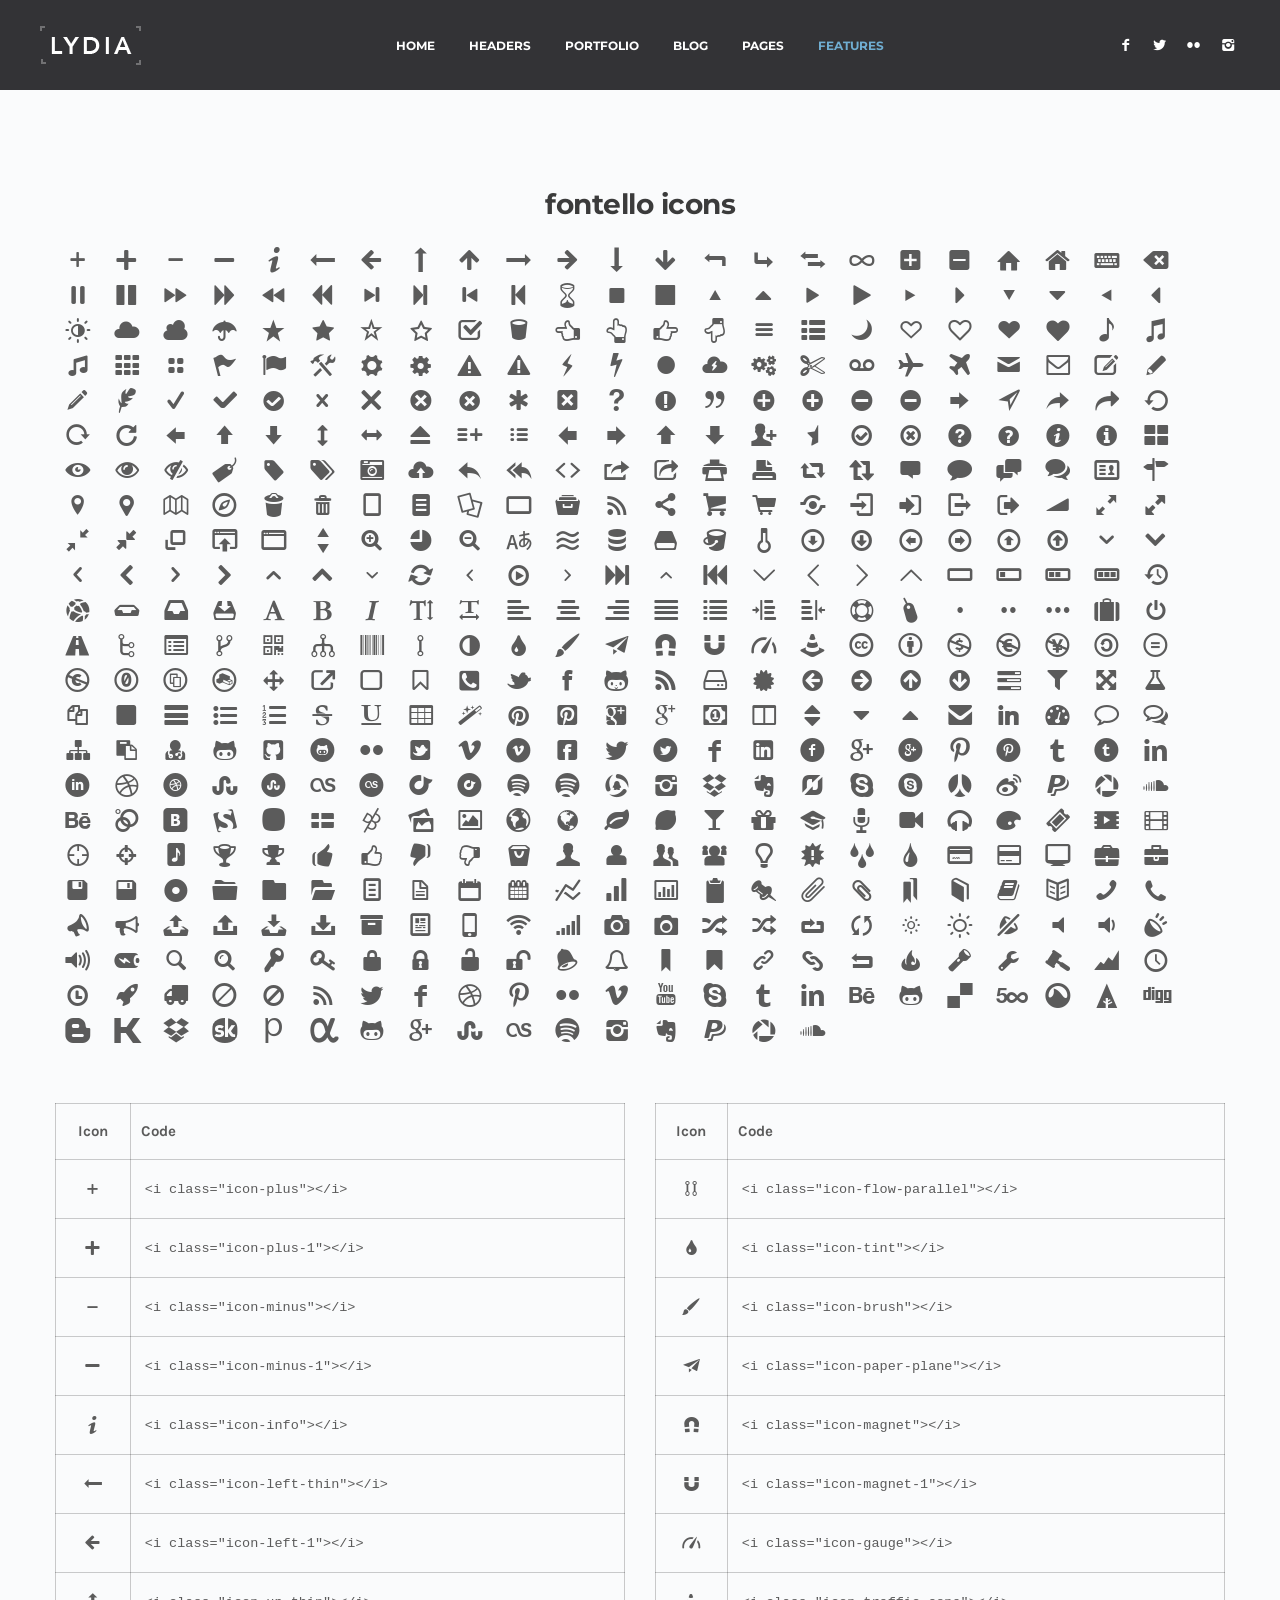
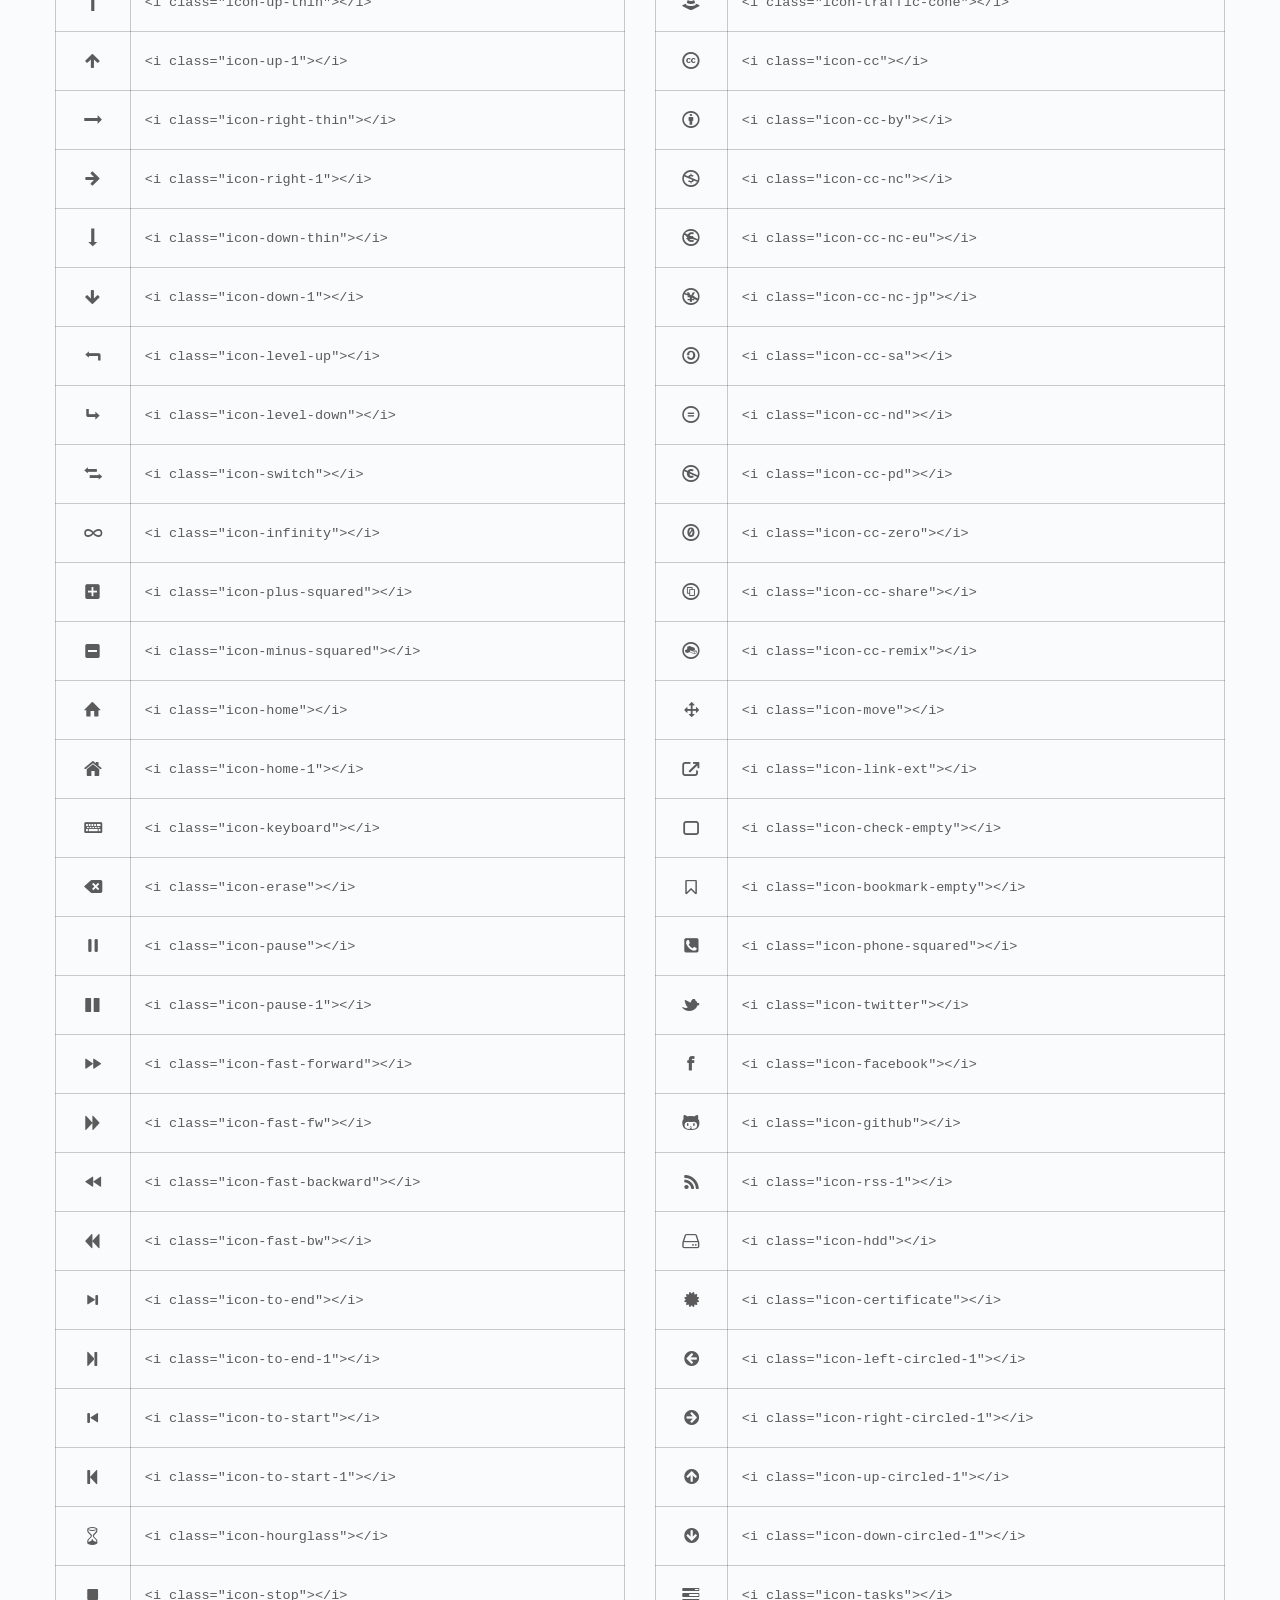
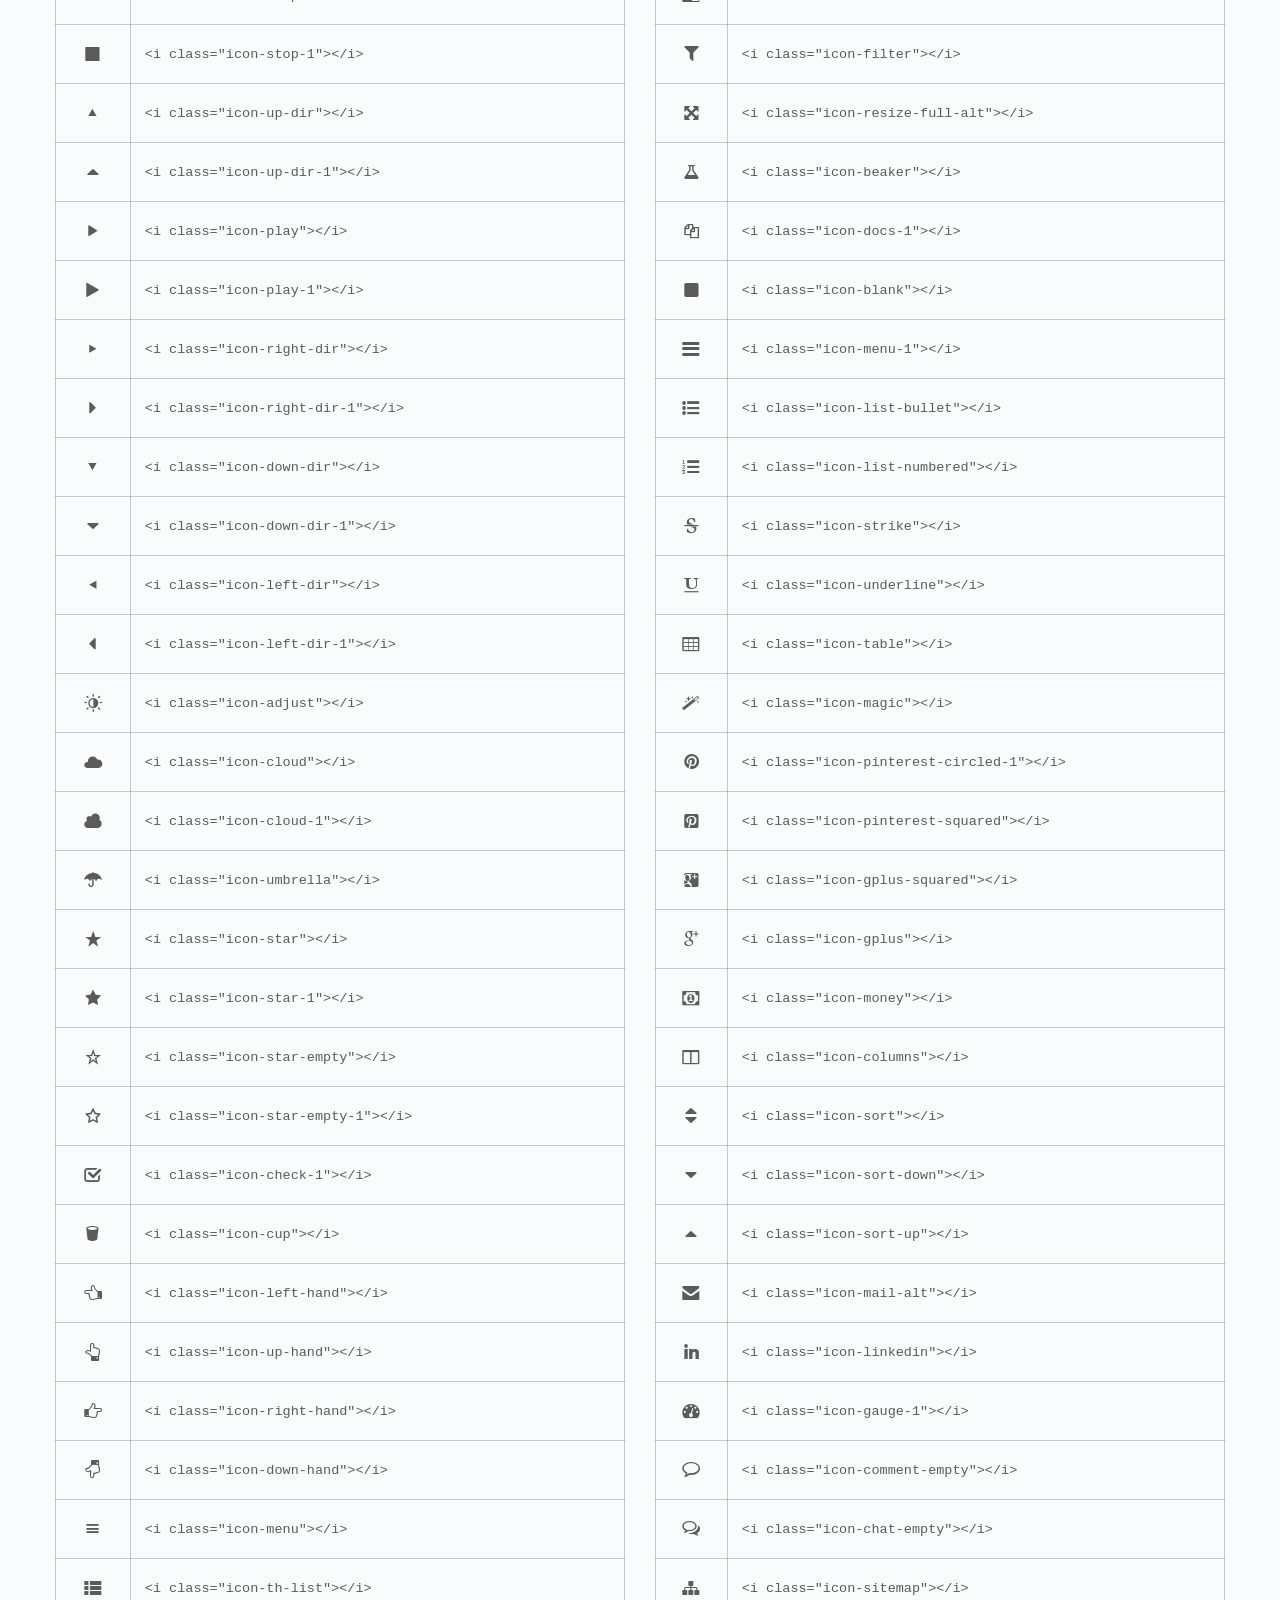
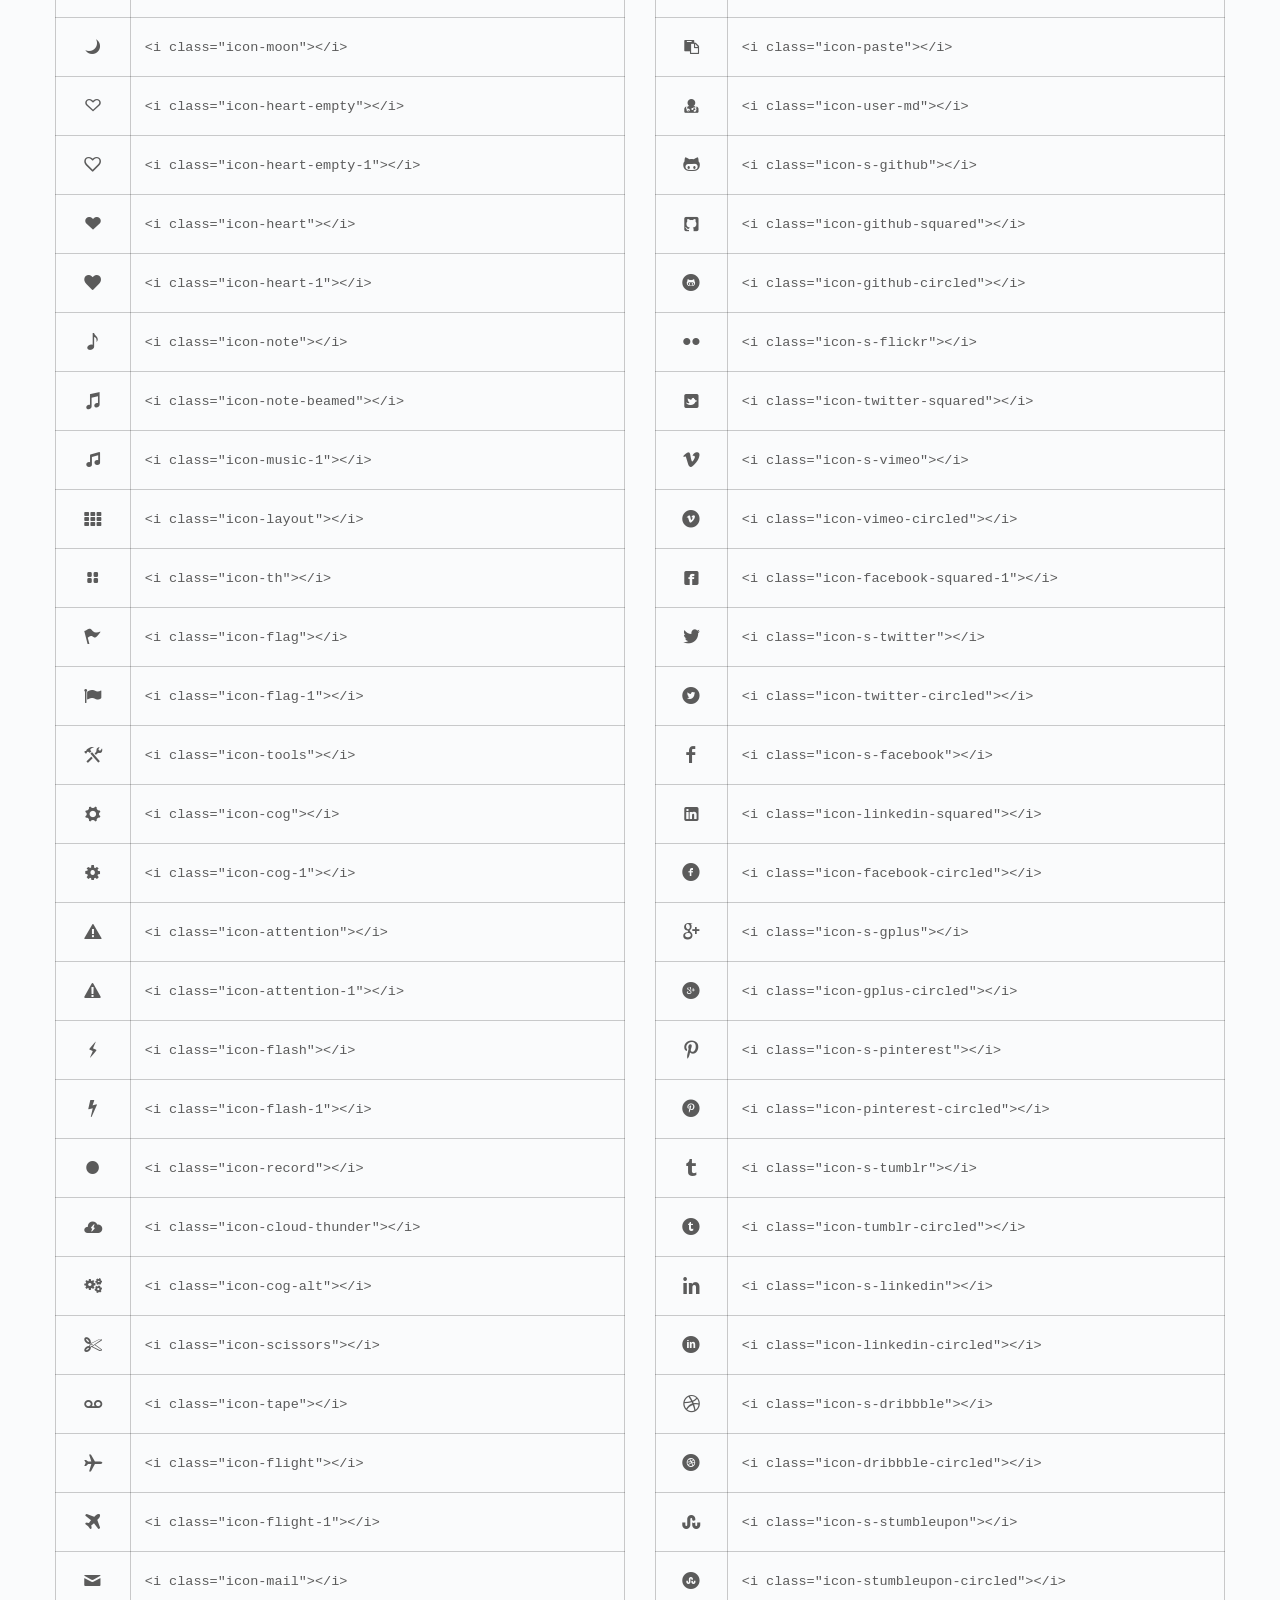
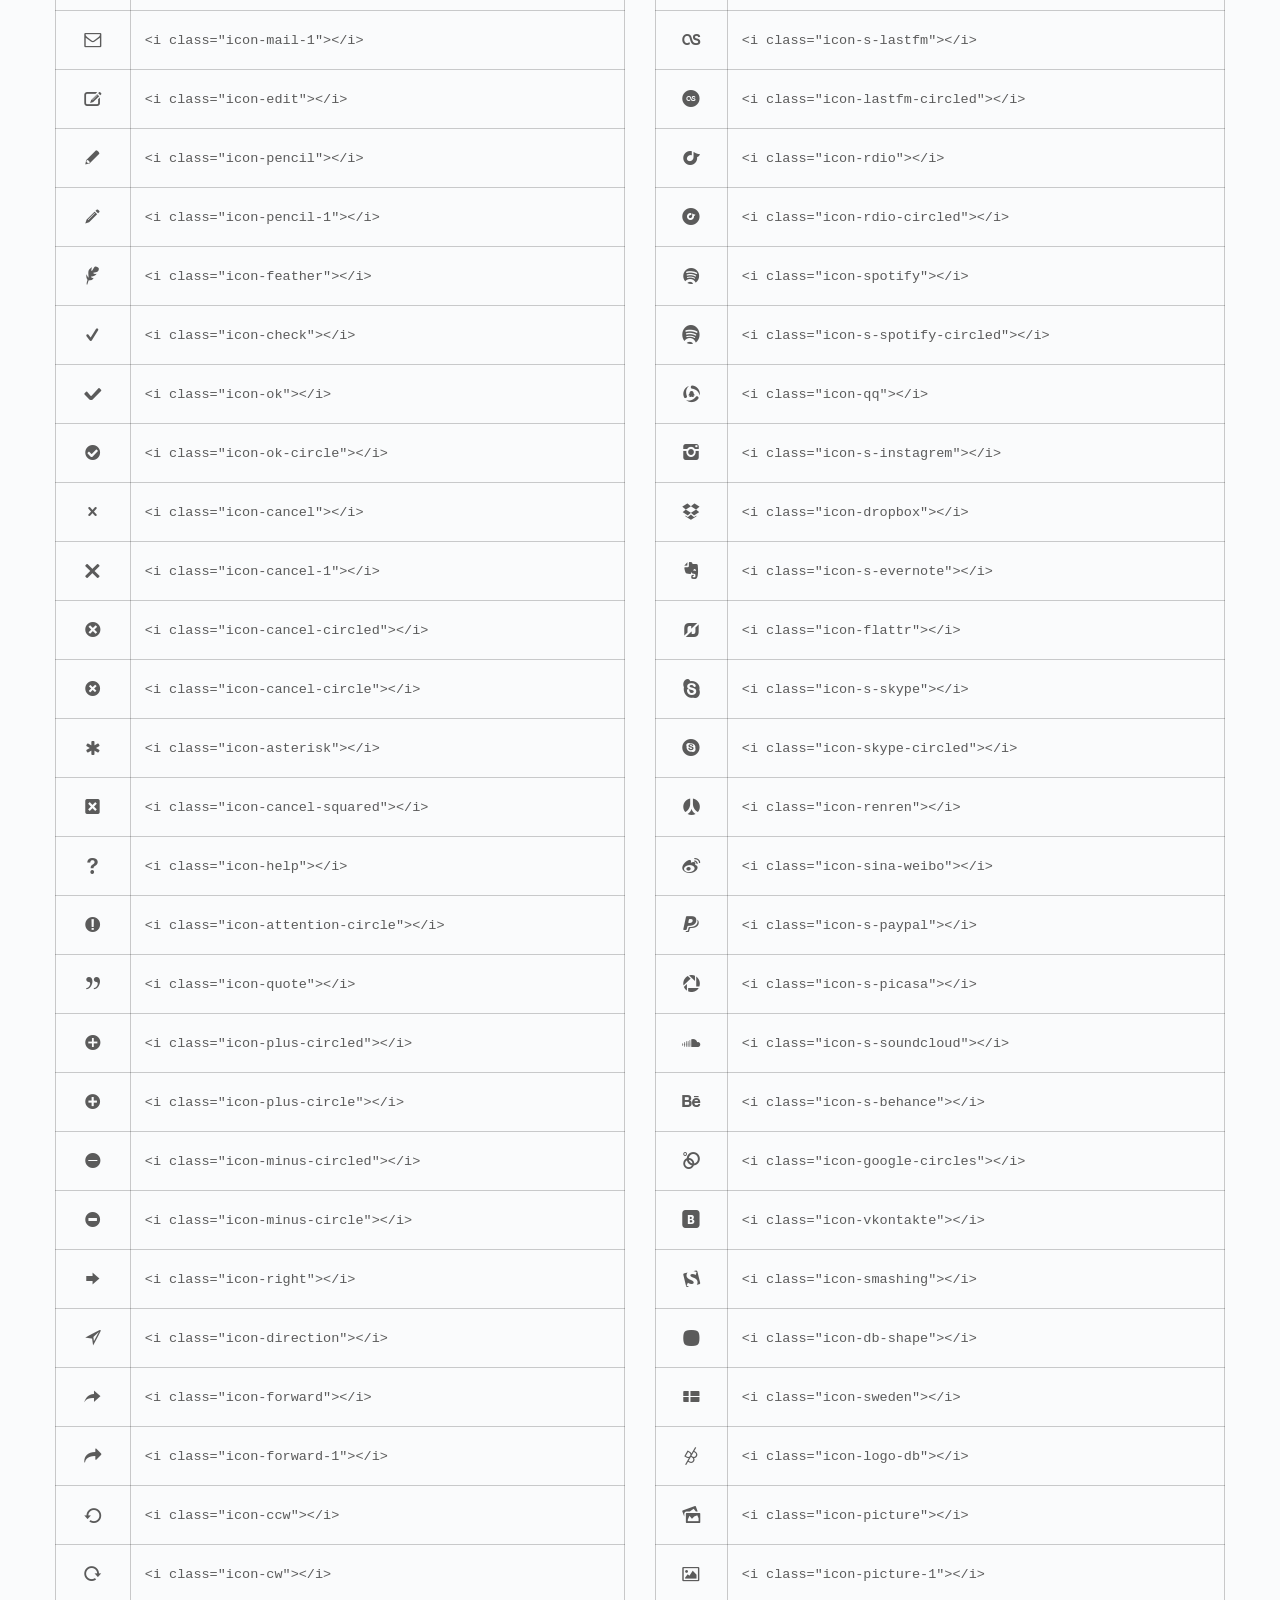
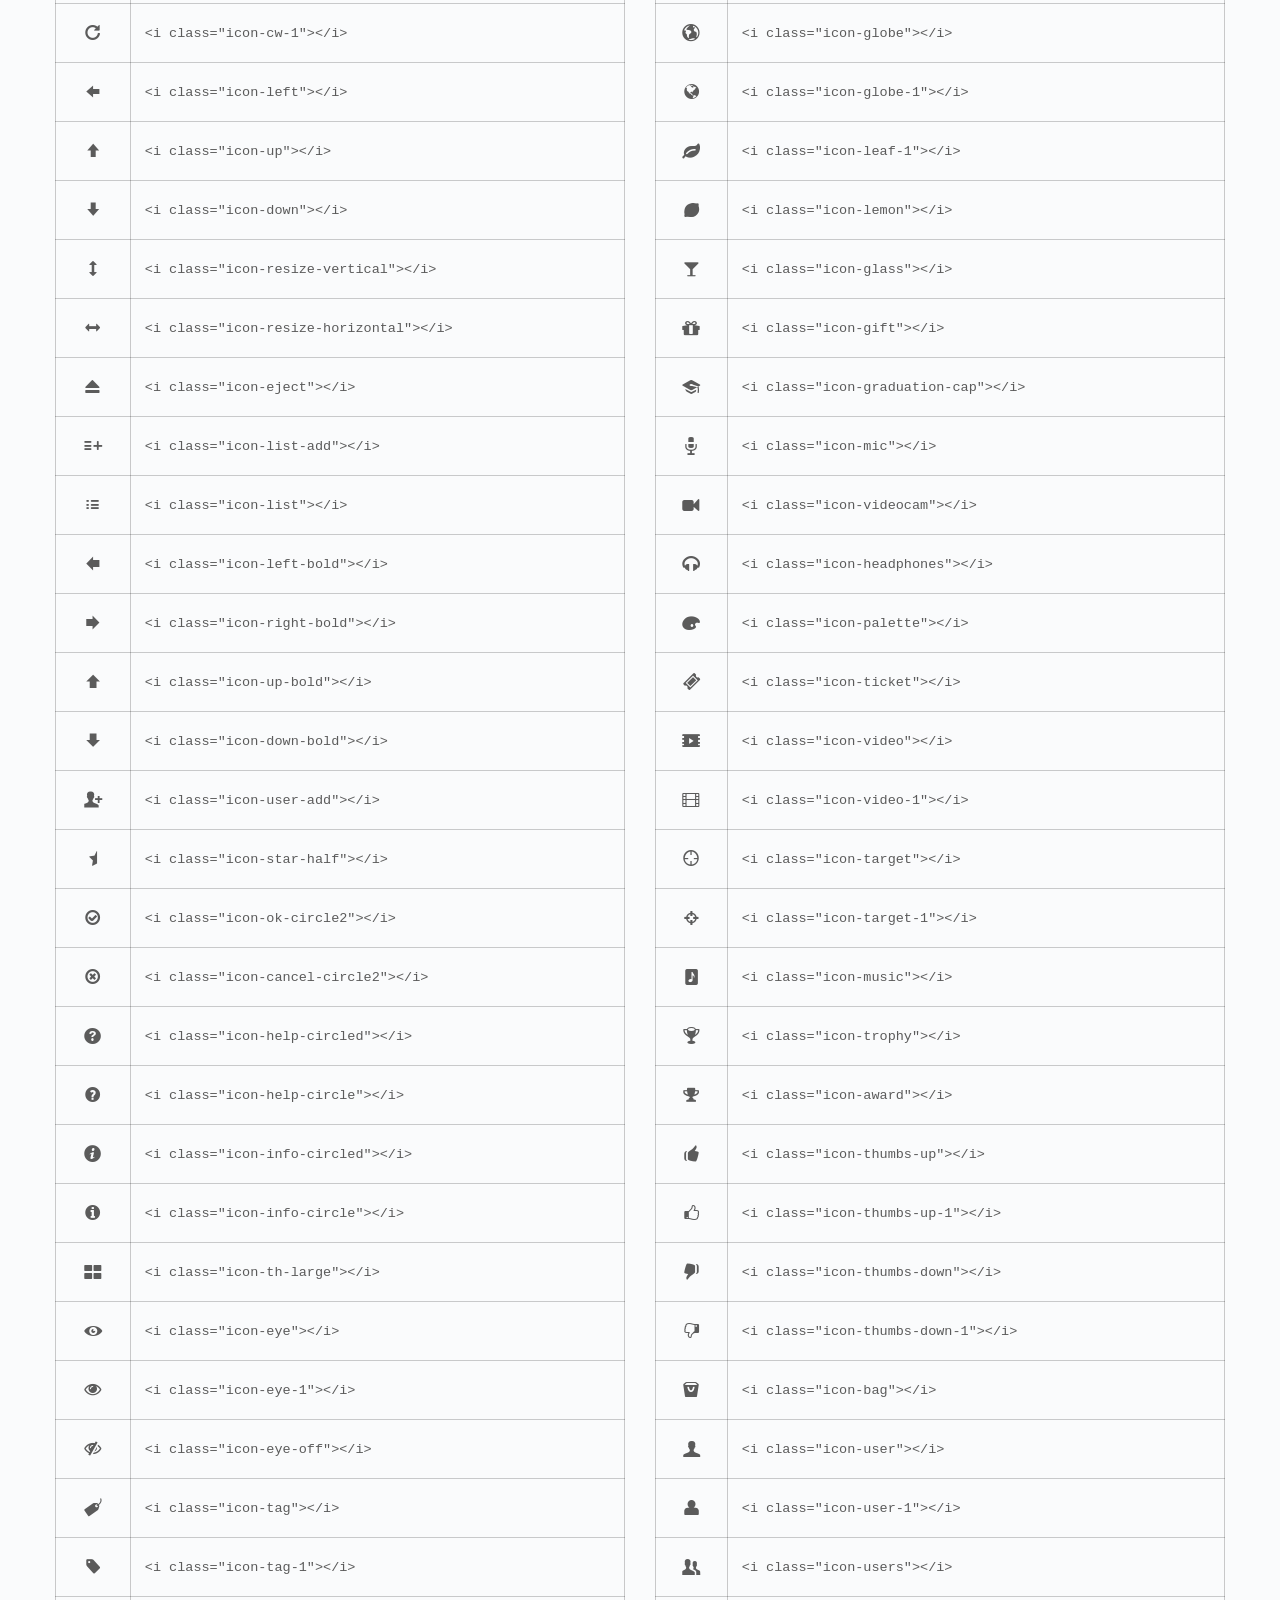
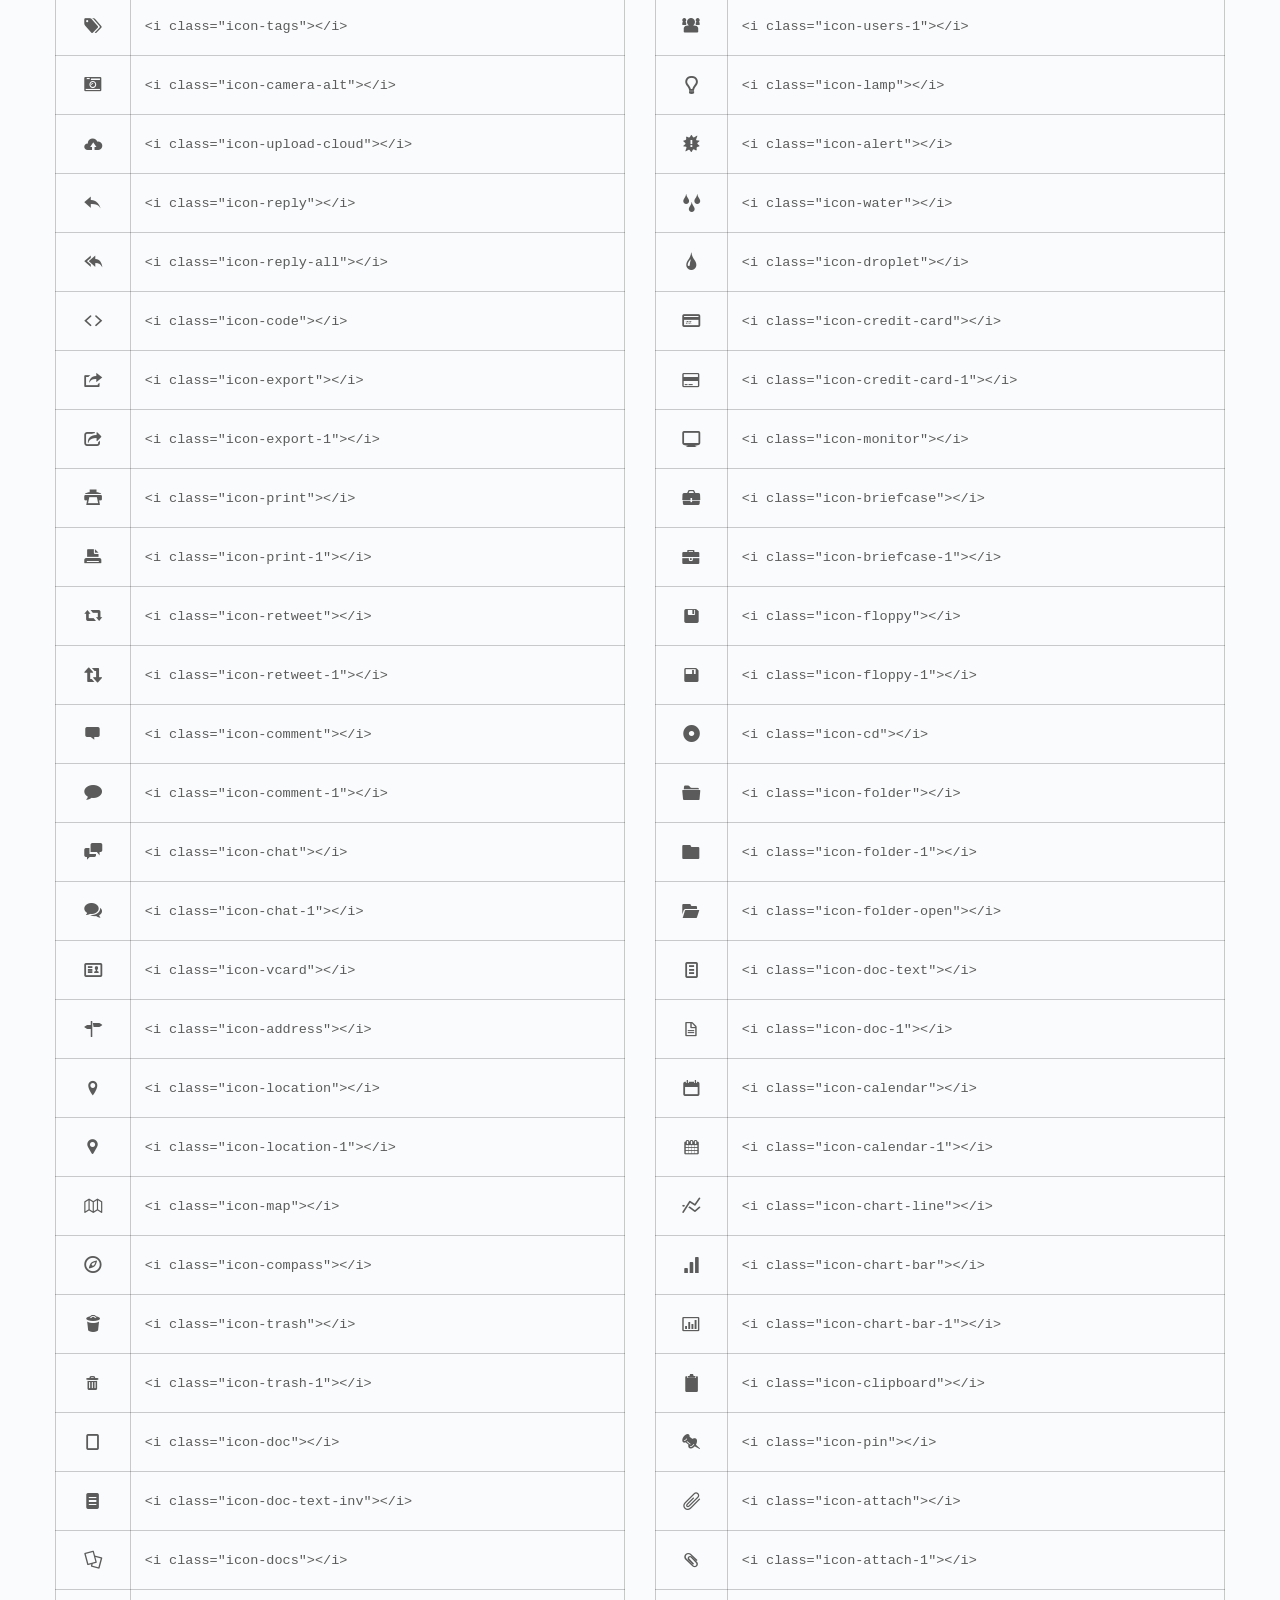
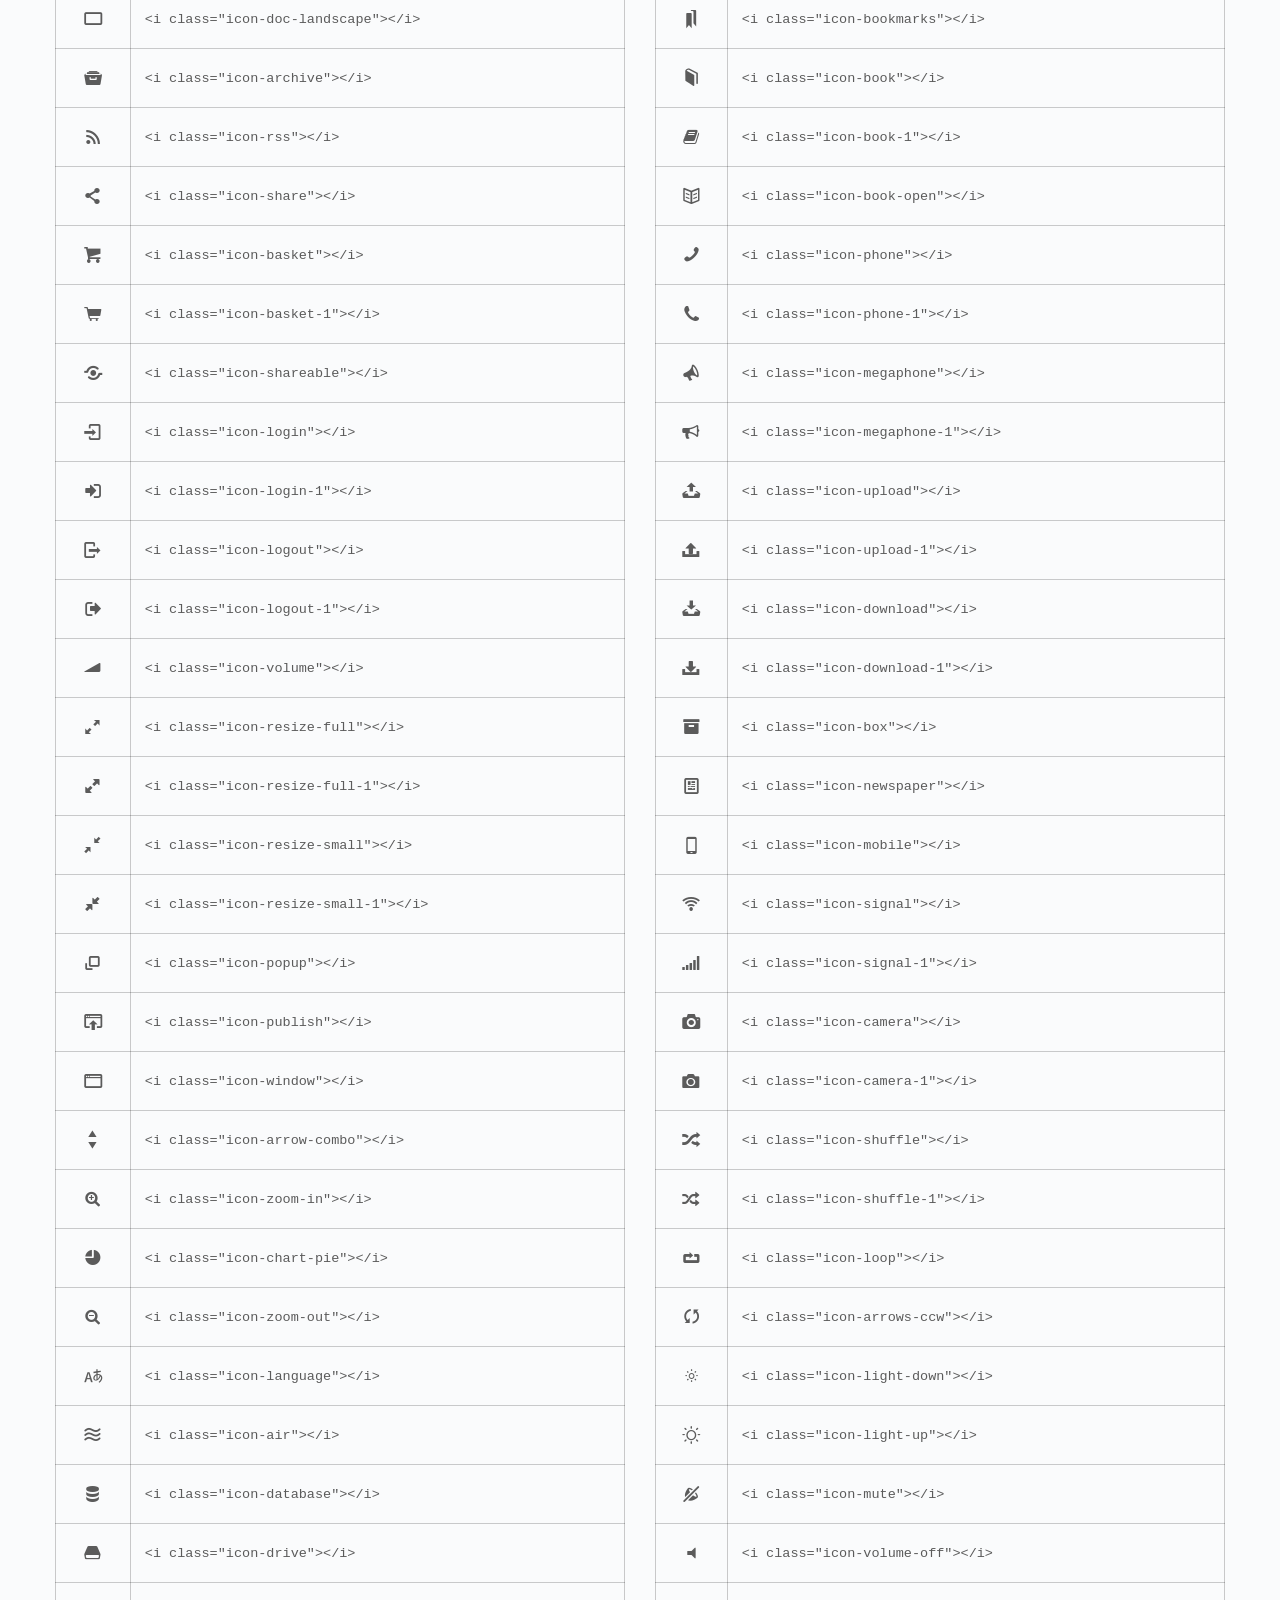
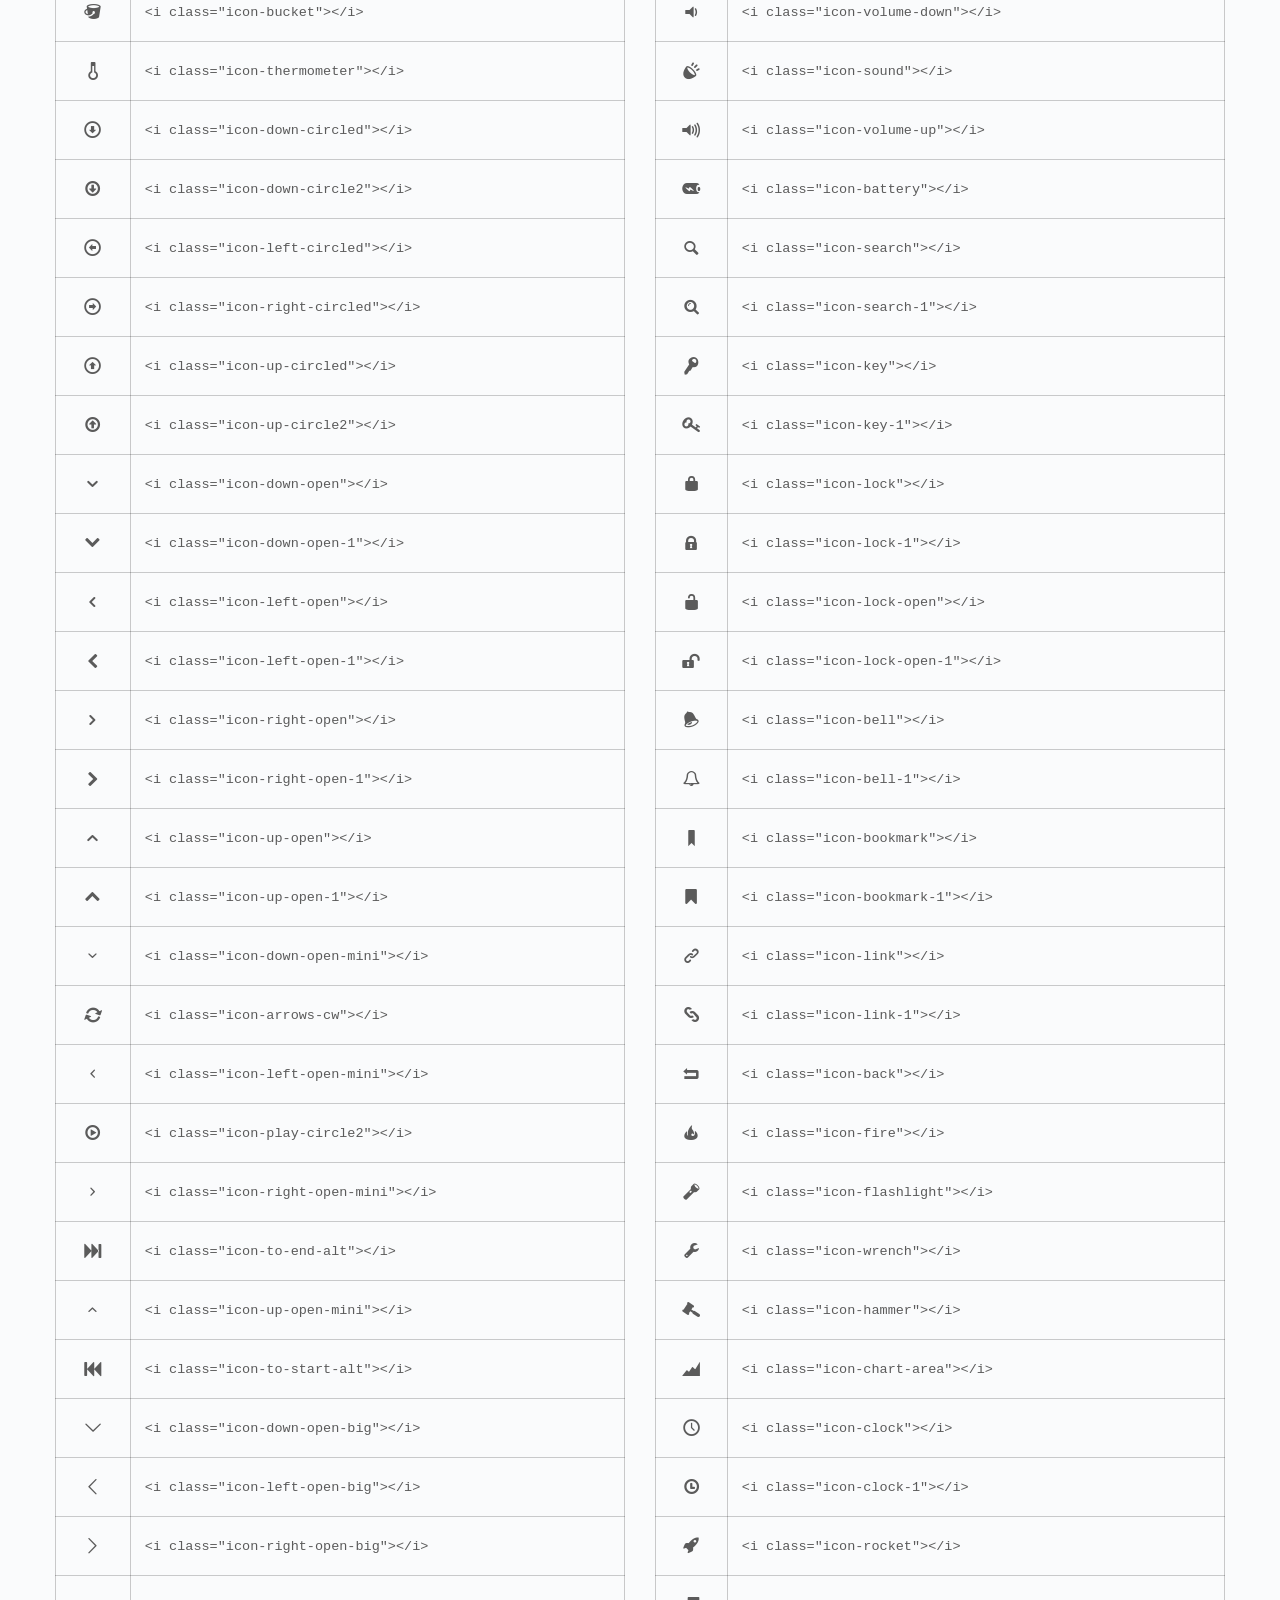
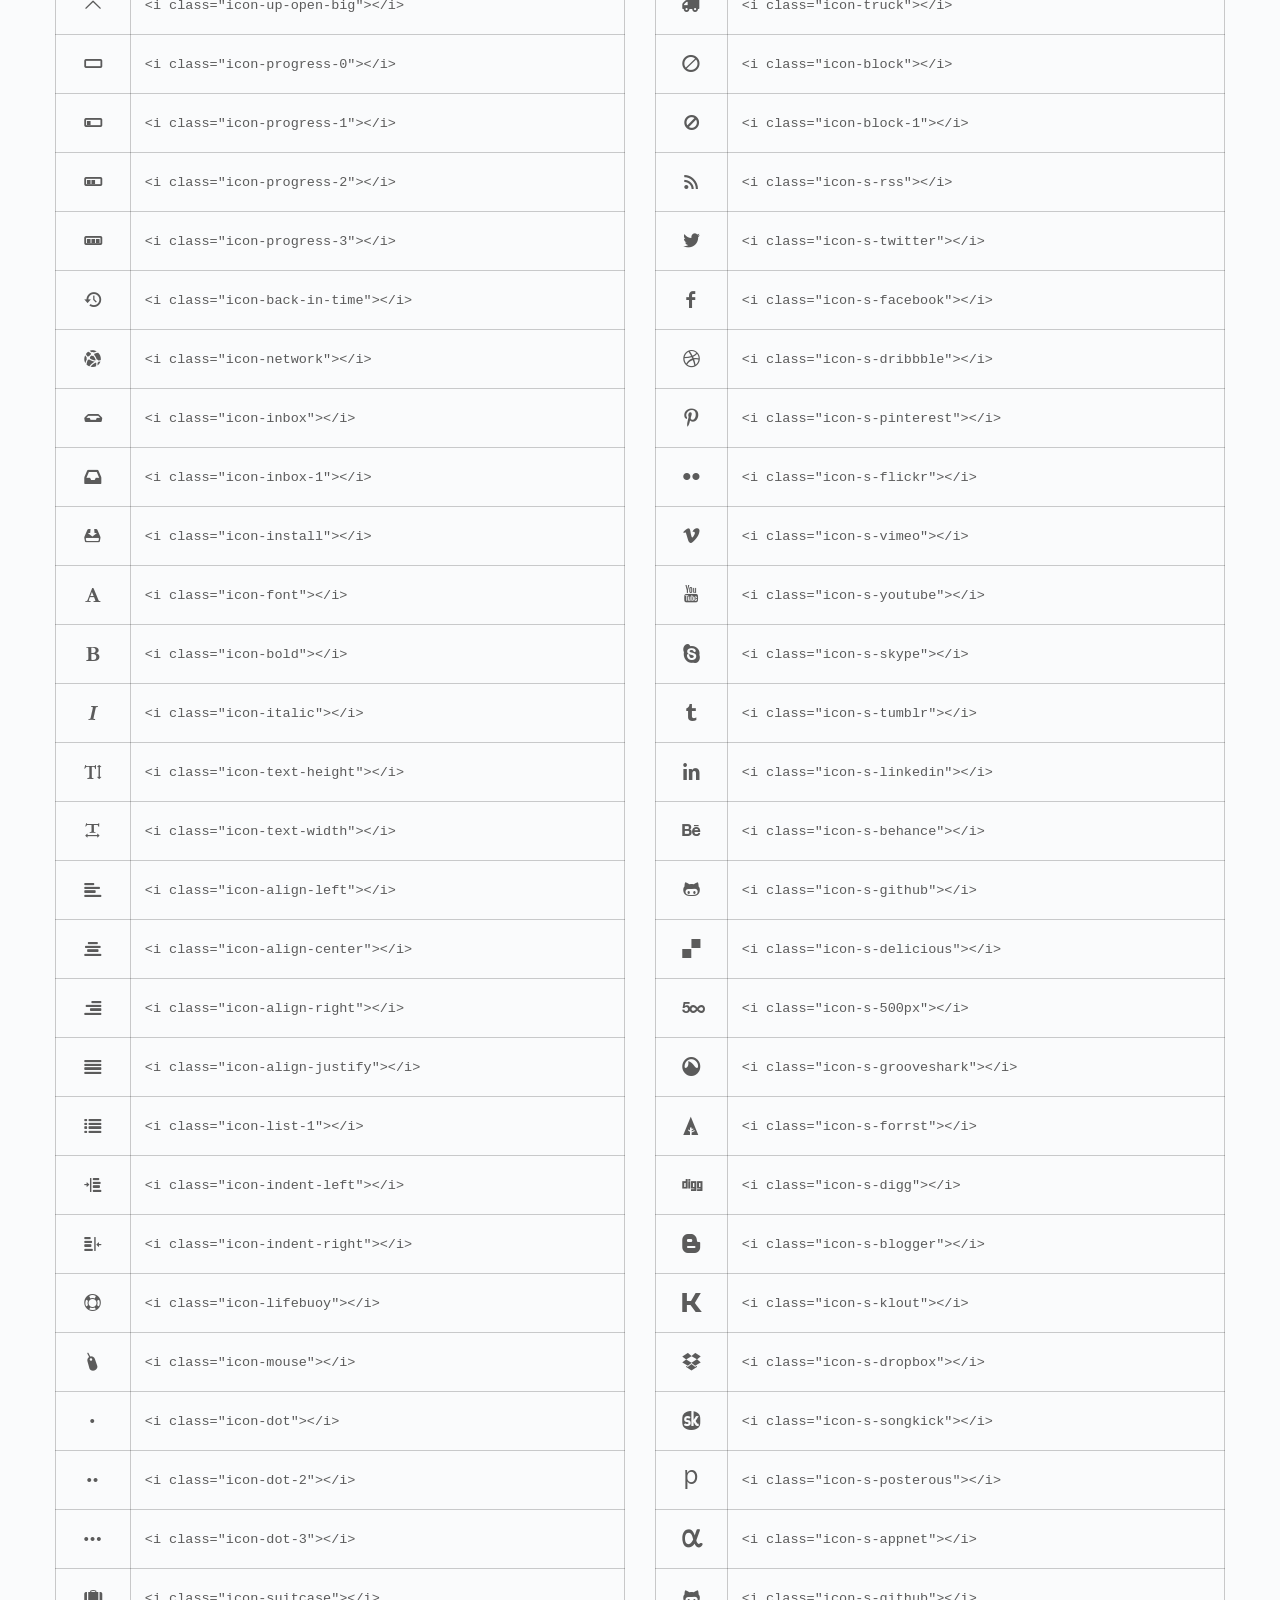
<file: icon-fontello.html>
<!DOCTYPE html>
<html lang="en">
<head>
<meta charset="utf-8">
<meta name="viewport" content="width=device-width, initial-scale=1.0">
<meta name="description" content="">
<meta name="author" content="">
<link rel="shortcut icon" href="style/images/favicon.png">
<title>Lydia</title>
<!-- Bootstrap core CSS -->
<link href="style/css/bootstrap.min.css" rel="stylesheet">
<link href="style/css/plugins.css" rel="stylesheet">
<link href="style.css" rel="stylesheet">
<link href="style/css/color/blue.css" rel="stylesheet">
<link href='http://fonts.googleapis.com/css?family=Montserrat:400,700' rel='stylesheet' type='text/css'>
<link href='http://fonts.googleapis.com/css?family=Karla:400,400italic,700,700italic' rel='stylesheet' type='text/css'>
<link href="style/type/icons.css" rel="stylesheet">
<!-- HTML5 shim and Respond.js for IE8 support of HTML5 elements and media queries -->
<!-- WARNING: Respond.js doesn't work if you view the page via file:// -->
<!--[if lt IE 9]>
<script src="https://oss.maxcdn.com/html5shiv/3.7.2/html5shiv.min.js"></script>
<script src="https://oss.maxcdn.com/respond/1.4.2/respond.min.js"></script>
<![endif]-->
</head>
<body>
<div id="preloader"><div class="textload">Loading</div><div id="status"><div class="spinner"></div></div></div>
<main class="body-wrapper">
  <nav class="navbar solid dark">
    <div class="navbar-header">
      <div class="basic-wrapper"> 
        <div class="navbar-brand"> <a href="index.html"><img src="#" srcset="style/images/logo.png 1x, style/images/logo@2x.png 2x" class="logo-light" alt="" /><img src="#" srcset="style/images/logo-dark.png 1x, style/images/logo-dark@2x.png 2x" class="logo-dark" alt="" /></a> </div>
        <a class="btn responsive-menu" data-toggle="collapse" data-target=".navbar-collapse"><i></i></a>
      </div>
      <!-- /.basic-wrapper -->  
    </div>
    <!-- /.navbar-header -->
    <div class="collapse navbar-collapse">
      <ul class="nav navbar-nav">
        <li class="dropdown"><a href="#" class="dropdown-toggle js-activated" data-toggle="dropdown">Home <span class="caret"></span></a>
          <ul class="dropdown-menu">
            <li><a href="index.html">Default Layout</a></li>
            <li><a href="index2.html">Home with AJAX Gallery</a></li>
            <li><a href="index3.html">Home with Onepage Gallery</a></li>
            <li><a href="index4.html">Home with Slide Portfolio</a></li>
            <li><a href="index5.html">Home with Grid Blog 1</a></li>
            <li><a href="index6.html">Home with Grid Blog 2</a></li>
            <li><a href="index7.html">Home with Magazine 1</a></li>
            <li><a href="index8.html">Home with Magazine 2</a></li>
            <li><a href="onepage.html">Onepage Layout</a></li>
          </ul>
        </li>
        <li class="dropdown"><a href="#" class="dropdown-toggle js-activated" data-toggle="dropdown">Headers <span class="caret"></span></a>
          <ul class="dropdown-menu">
            <li><a href="about2.html">Transparent</a></li>
            <li><a href="index5.html">Light Solid</a></li>
            <li><a href="index6.html">Dark Solid</a></li>
          </ul>
        </li>
        <li class="dropdown"><a href="#" class="dropdown-toggle js-activated" data-toggle="dropdown">Portfolio <span class="caret"></span></a>
          <ul class="dropdown-menu">
            <li><a href="portfolio.html">Mosaic Portfolio</a></li>
            <li><a href="portfolio2.html">Mosaic Portfolio w/ Lightbox</a></li>
            <li><a href="portfolio3.html">AJAX Gallery</a></li>
            <li><a href="portfolio4.html">Onepage Gallery</a></li>
            <li><a href="portfolio5.html">Slide Portfolio</a></li>
            <li><a href="portfolio-post.html">Post with Carousel</a></li>
            <li><a href="portfolio-post2.html">Post with Images</a></li>
            <li><a href="portfolio-post3.html">Post with Video</a></li>
            <li><a href="portfolio-post4.html">Post with Slider</a></li>
          </ul>
        </li>
        <li class="dropdown"><a href="#" class="dropdown-toggle js-activated" data-toggle="dropdown">Blog <span class="caret"></span></a>
          <ul class="dropdown-menu">
            <li><a href="blog.html">Grid Blog</a></li>
            <li><a href="blog2.html">Grid Blog with Sidebar</a></li> 
            <li><a href="blog3.html">Magazine</a></li>
            <li><a href="blog4.html">Magazine No Sidebar</a></li>
            <li><a href="blog-post.html">Blog Post</a></li>
            <li><a href="blog-post2.html">Blog Post No Sidebar</a></li>
          </ul>
        </li>
        <li class="dropdown"><a href="#" class="dropdown-toggle js-activated" data-toggle="dropdown">Pages <span class="caret"></span></a>
          <ul class="dropdown-menu">
            <li><a href="about.html">About 1</a></li>
            <li><a href="about2.html">About 2</a></li>
            <li><a href="services.html">Services</a></li>
            <li><a href="contact.html">Contact 1</a></li>
            <li><a href="contact2.html">Contact 2</a></li>
          </ul>
        </li>
        <li class="current dropdown"><a href="#" class="dropdown-toggle js-activated" data-toggle="dropdown">Features <span class="caret"></span></a>
          <ul class="dropdown-menu">
            <li><a href="elements.html">Elements</a></li>
            <li><a href="headings.html">Headings</a></li>
            <li><a href="pricing.html">Pricing</a></li>
            <li><a href="social.html">Social Feeds</a></li>
            <li><a href="disqus.html">Disqus</a></li>
            <li><a href="icon-budicon.html">Budicon Icons</a></li>
            <li><a href="icon-fontello.html">Fontello Icons</a></li>
          </ul>
        </li>
      </ul>
      <!-- /.navbar-nav --> 
    </div>
    <!-- /.navbar-collapse -->
    
    <div class="social-wrapper">
      <ul class="social naked">
        <li><a href="#"><i class="icon-s-facebook"></i></a></li>
        <li><a href="#"><i class="icon-s-twitter"></i></a></li>
        <li><a href="#"><i class="icon-s-flickr"></i></a></li>
        <li><a href="#"><i class="icon-s-instagram"></i></a></li>
      </ul>
      <!-- /.social --> 
    </div>
    <!-- /.social-wrapper --> 
  </nav>
  <!-- /.navbar -->
  
  <div class="offset"></div>
  <div class="light-wrapper">
    <div class="container inner">
      <h3 class="section-title text-center">fontello icons</h3>
      <div class="divide10"></div>
      <ul class="font-icons">
        <li><i class="icon-plus"></i></li>
        <li><i class="icon-plus-1"></i></li>
        <li><i class="icon-minus"></i></li>
        <li><i class="icon-minus-1"></i></li>
        <li><i class="icon-info"></i></li>
        <li><i class="icon-left-thin"></i></li>
        <li><i class="icon-left-1"></i></li>
        <li><i class="icon-up-thin"></i></li>
        <li><i class="icon-up-1"></i></li>
        <li><i class="icon-right-thin"></i></li>
        <li><i class="icon-right-1"></i></li>
        <li><i class="icon-down-thin"></i></li>
        <li><i class="icon-down-1"></i></li>
        <li><i class="icon-level-up"></i></li>
        <li><i class="icon-level-down"></i></li>
        <li><i class="icon-switch"></i></li>
        <li><i class="icon-infinity"></i></li>
        <li><i class="icon-plus-squared"></i></li>
        <li><i class="icon-minus-squared"></i></li>
        <li><i class="icon-home"></i></li>
        <li><i class="icon-home-1"></i></li>
        <li><i class="icon-keyboard"></i></li>
        <li><i class="icon-erase"></i></li>
        <li><i class="icon-pause"></i></li>
        <li><i class="icon-pause-1"></i></li>
        <li><i class="icon-fast-forward"></i></li>
        <li><i class="icon-fast-fw"></i></li>
        <li><i class="icon-fast-backward"></i></li>
        <li><i class="icon-fast-bw"></i></li>
        <li><i class="icon-to-end"></i></li>
        <li><i class="icon-to-end-1"></i></li>
        <li><i class="icon-to-start"></i></li>
        <li><i class="icon-to-start-1"></i></li>
        <li><i class="icon-hourglass"></i></li>
        <li><i class="icon-stop"></i></li>
        <li><i class="icon-stop-1"></i></li>
        <li><i class="icon-up-dir"></i></li>
        <li><i class="icon-up-dir-1"></i></li>
        <li><i class="icon-play"></i></li>
        <li><i class="icon-play-1"></i></li>
        <li><i class="icon-right-dir"></i></li>
        <li><i class="icon-right-dir-1"></i></li>
        <li><i class="icon-down-dir"></i></li>
        <li><i class="icon-down-dir-1"></i></li>
        <li><i class="icon-left-dir"></i></li>
        <li><i class="icon-left-dir-1"></i></li>
        <li><i class="icon-adjust"></i></li>
        <li><i class="icon-cloud"></i></li>
        <li><i class="icon-cloud-1"></i></li>
        <li><i class="icon-umbrella"></i></li>
        <li><i class="icon-star"></i></li>
        <li><i class="icon-star-1"></i></li>
        <li><i class="icon-star-empty"></i></li>
        <li><i class="icon-star-empty-1"></i></li>
        <li><i class="icon-check-1"></i></li>
        <li><i class="icon-cup"></i></li>
        <li><i class="icon-left-hand"></i></li>
        <li><i class="icon-up-hand"></i></li>
        <li><i class="icon-right-hand"></i></li>
        <li><i class="icon-down-hand"></i></li>
        <li><i class="icon-menu"></i></li>
        <li><i class="icon-th-list"></i></li>
        <li><i class="icon-moon"></i></li>
        <li><i class="icon-heart-empty"></i></li>
        <li><i class="icon-heart-empty-1"></i></li>
        <li><i class="icon-heart"></i></li>
        <li><i class="icon-heart-1"></i></li>
        <li><i class="icon-note"></i></li>
        <li><i class="icon-note-beamed"></i></li>
        <li><i class="icon-music-1"></i></li>
        <li><i class="icon-layout"></i></li>
        <li><i class="icon-th"></i></li>
        <li><i class="icon-flag"></i></li>
        <li><i class="icon-flag-1"></i></li>
        <li><i class="icon-tools"></i></li>
        <li><i class="icon-cog"></i></li>
        <li><i class="icon-cog-1"></i></li>
        <li><i class="icon-attention"></i></li>
        <li><i class="icon-attention-1"></i></li>
        <li><i class="icon-flash"></i></li>
        <li><i class="icon-flash-1"></i></li>
        <li><i class="icon-record"></i></li>
        <li><i class="icon-cloud-thunder"></i></li>
        <li><i class="icon-cog-alt"></i></li>
        <li><i class="icon-scissors"></i></li>
        <li><i class="icon-tape"></i></li>
        <li><i class="icon-flight"></i></li>
        <li><i class="icon-flight-1"></i></li>
        <li><i class="icon-mail"></i></li>
        <li><i class="icon-mail-1"></i></li>
        <li><i class="icon-edit"></i></li>
        <li><i class="icon-pencil"></i></li>
        <li><i class="icon-pencil-1"></i></li>
        <li><i class="icon-feather"></i></li>
        <li><i class="icon-check"></i></li>
        <li><i class="icon-ok"></i></li>
        <li><i class="icon-ok-circle"></i></li>
        <li><i class="icon-cancel"></i></li>
        <li><i class="icon-cancel-1"></i></li>
        <li><i class="icon-cancel-circled"></i></li>
        <li><i class="icon-cancel-circle"></i></li>
        <li><i class="icon-asterisk"></i></li>
        <li><i class="icon-cancel-squared"></i></li>
        <li><i class="icon-help"></i></li>
        <li><i class="icon-attention-circle"></i></li>
        <li><i class="icon-quote"></i></li>
        <li><i class="icon-plus-circled"></i></li>
        <li><i class="icon-plus-circle"></i></li>
        <li><i class="icon-minus-circled"></i></li>
        <li><i class="icon-minus-circle"></i></li>
        <li><i class="icon-right"></i></li>
        <li><i class="icon-direction"></i></li>
        <li><i class="icon-forward"></i></li>
        <li><i class="icon-forward-1"></i></li>
        <li><i class="icon-ccw"></i></li>
        <li><i class="icon-cw"></i></li>
        <li><i class="icon-cw-1"></i></li>
        <li><i class="icon-left"></i></li>
        <li><i class="icon-up"></i></li>
        <li><i class="icon-down"></i></li>
        <li><i class="icon-resize-vertical"></i></li>
        <li><i class="icon-resize-horizontal"></i></li>
        <li><i class="icon-eject"></i></li>
        <li><i class="icon-list-add"></i></li>
        <li><i class="icon-list"></i></li>
        <li><i class="icon-left-bold"></i></li>
        <li><i class="icon-right-bold"></i></li>
        <li><i class="icon-up-bold"></i></li>
        <li><i class="icon-down-bold"></i></li>
        <li><i class="icon-user-add"></i></li>
        <li><i class="icon-star-half"></i></li>
        <li><i class="icon-ok-circle2"></i></li>
        <li><i class="icon-cancel-circle2"></i></li>
        <li><i class="icon-help-circled"></i></li>
        <li><i class="icon-help-circle"></i></li>
        <li><i class="icon-info-circled"></i></li>
        <li><i class="icon-info-circle"></i></li>
        <li><i class="icon-th-large"></i></li>
        <li><i class="icon-eye"></i></li>
        <li><i class="icon-eye-1"></i></li>
        <li><i class="icon-eye-off"></i></li>
        <li><i class="icon-tag"></i></li>
        <li><i class="icon-tag-1"></i></li>
        <li><i class="icon-tags"></i></li>
        <li><i class="icon-camera-alt"></i></li>
        <li><i class="icon-upload-cloud"></i></li>
        <li><i class="icon-reply"></i></li>
        <li><i class="icon-reply-all"></i></li>
        <li><i class="icon-code"></i></li>
        <li><i class="icon-export"></i></li>
        <li><i class="icon-export-1"></i></li>
        <li><i class="icon-print"></i></li>
        <li><i class="icon-print-1"></i></li>
        <li><i class="icon-retweet"></i></li>
        <li><i class="icon-retweet-1"></i></li>
        <li><i class="icon-comment"></i></li>
        <li><i class="icon-comment-1"></i></li>
        <li><i class="icon-chat"></i></li>
        <li><i class="icon-chat-1"></i></li>
        <li><i class="icon-vcard"></i></li>
        <li><i class="icon-address"></i></li>
        <li><i class="icon-location"></i></li>
        <li><i class="icon-location-1"></i></li>
        <li><i class="icon-map"></i></li>
        <li><i class="icon-compass"></i></li>
        <li><i class="icon-trash"></i></li>
        <li><i class="icon-trash-1"></i></li>
        <li><i class="icon-doc"></i></li>
        <li><i class="icon-doc-text-inv"></i></li>
        <li><i class="icon-docs"></i></li>
        <li><i class="icon-doc-landscape"></i></li>
        <li><i class="icon-archive"></i></li>
        <li><i class="icon-rss"></i></li>
        <li><i class="icon-share"></i></li>
        <li><i class="icon-basket"></i></li>
        <li><i class="icon-basket-1"></i></li>
        <li><i class="icon-shareable"></i></li>
        <li><i class="icon-login"></i></li>
        <li><i class="icon-login-1"></i></li>
        <li><i class="icon-logout"></i></li>
        <li><i class="icon-logout-1"></i></li>
        <li><i class="icon-volume"></i></li>
        <li><i class="icon-resize-full"></i></li>
        <li><i class="icon-resize-full-1"></i></li>
        <li><i class="icon-resize-small"></i></li>
        <li><i class="icon-resize-small-1"></i></li>
        <li><i class="icon-popup"></i></li>
        <li><i class="icon-publish"></i></li>
        <li><i class="icon-window"></i></li>
        <li><i class="icon-arrow-combo"></i></li>
        <li><i class="icon-zoom-in"></i></li>
        <li><i class="icon-chart-pie"></i></li>
        <li><i class="icon-zoom-out"></i></li>
        <li><i class="icon-language"></i></li>
        <li><i class="icon-air"></i></li>
        <li><i class="icon-database"></i></li>
        <li><i class="icon-drive"></i></li>
        <li><i class="icon-bucket"></i></li>
        <li><i class="icon-thermometer"></i></li>
        <li><i class="icon-down-circled"></i></li>
        <li><i class="icon-down-circle2"></i></li>
        <li><i class="icon-left-circled"></i></li>
        <li><i class="icon-right-circled"></i></li>
        <li><i class="icon-up-circled"></i></li>
        <li><i class="icon-up-circle2"></i></li>
        <li><i class="icon-down-open"></i></li>
        <li><i class="icon-down-open-1"></i></li>
        <li><i class="icon-left-open"></i></li>
        <li><i class="icon-left-open-1"></i></li>
        <li><i class="icon-right-open"></i></li>
        <li><i class="icon-right-open-1"></i></li>
        <li><i class="icon-up-open"></i></li>
        <li><i class="icon-up-open-1"></i></li>
        <li><i class="icon-down-open-mini"></i></li>
        <li><i class="icon-arrows-cw"></i></li>
        <li><i class="icon-left-open-mini"></i></li>
        <li><i class="icon-play-circle2"></i></li>
        <li><i class="icon-right-open-mini"></i></li>
        <li><i class="icon-to-end-alt"></i></li>
        <li><i class="icon-up-open-mini"></i></li>
        <li><i class="icon-to-start-alt"></i></li>
        <li><i class="icon-down-open-big"></i></li>
        <li><i class="icon-left-open-big"></i></li>
        <li><i class="icon-right-open-big"></i></li>
        <li><i class="icon-up-open-big"></i></li>
        <li><i class="icon-progress-0"></i></li>
        <li><i class="icon-progress-1"></i></li>
        <li><i class="icon-progress-2"></i></li>
        <li><i class="icon-progress-3"></i></li>
        <li><i class="icon-back-in-time"></i></li>
        <li><i class="icon-network"></i></li>
        <li><i class="icon-inbox"></i></li>
        <li><i class="icon-inbox-1"></i></li>
        <li><i class="icon-install"></i></li>
        <li><i class="icon-font"></i></li>
        <li><i class="icon-bold"></i></li>
        <li><i class="icon-italic"></i></li>
        <li><i class="icon-text-height"></i></li>
        <li><i class="icon-text-width"></i></li>
        <li><i class="icon-align-left"></i></li>
        <li><i class="icon-align-center"></i></li>
        <li><i class="icon-align-right"></i></li>
        <li><i class="icon-align-justify"></i></li>
        <li><i class="icon-list-1"></i></li>
        <li><i class="icon-indent-left"></i></li>
        <li><i class="icon-indent-right"></i></li>
        <li><i class="icon-lifebuoy"></i></li>
        <li><i class="icon-mouse"></i></li>
        <li><i class="icon-dot"></i></li>
        <li><i class="icon-dot-2"></i></li>
        <li><i class="icon-dot-3"></i></li>
        <li><i class="icon-suitcase"></i></li>
        <li><i class="icon-off"></i></li>
        <li><i class="icon-road"></i></li>
        <li><i class="icon-flow-cascade"></i></li>
        <li><i class="icon-list-alt"></i></li>
        <li><i class="icon-flow-branch"></i></li>
        <li><i class="icon-qrcode"></i></li>
        <li><i class="icon-flow-tree"></i></li>
        <li><i class="icon-barcode"></i></li>
        <li><i class="icon-flow-line"></i></li>
        <li><i class="icon-ajust"></i></li>
        <li><i class="icon-tint"></i></li>
        <li><i class="icon-brush"></i></li>
        <li><i class="icon-paper-plane"></i></li>
        <li><i class="icon-magnet"></i></li>
        <li><i class="icon-magnet-1"></i></li>
        <li><i class="icon-gauge"></i></li>
        <li><i class="icon-traffic-cone"></i></li>
        <li><i class="icon-cc"></i></li>
        <li><i class="icon-cc-by"></i></li>
        <li><i class="icon-cc-nc"></i></li>
        <li><i class="icon-cc-nc-eu"></i></li>
        <li><i class="icon-cc-nc-jp"></i></li>
        <li><i class="icon-cc-sa"></i></li>
        <li><i class="icon-cc-nd"></i></li>
        <li><i class="icon-cc-pd"></i></li>
        <li><i class="icon-cc-zero"></i></li>
        <li><i class="icon-cc-share"></i></li>
        <li><i class="icon-cc-remix"></i></li>
        <li><i class="icon-move"></i></li>
        <li><i class="icon-link-ext"></i></li>
        <li><i class="icon-check-empty"></i></li>
        <li><i class="icon-bookmark-empty"></i></li>
        <li><i class="icon-phone-squared"></i></li>
        <li><i class="icon-twitter"></i></li>
        <li><i class="icon-facebook"></i></li>
        <li><i class="icon-github"></i></li>
        <li><i class="icon-rss-1"></i></li>
        <li><i class="icon-hdd"></i></li>
        <li><i class="icon-certificate"></i></li>
        <li><i class="icon-left-circled-1"></i></li>
        <li><i class="icon-right-circled-1"></i></li>
        <li><i class="icon-up-circled-1"></i></li>
        <li><i class="icon-down-circled-1"></i></li>
        <li><i class="icon-tasks"></i></li>
        <li><i class="icon-filter"></i></li>
        <li><i class="icon-resize-full-alt"></i></li>
        <li><i class="icon-beaker"></i></li>
        <li><i class="icon-docs-1"></i></li>
        <li><i class="icon-blank"></i></li>
        <li><i class="icon-menu-1"></i></li>
        <li><i class="icon-list-bullet"></i></li>
        <li><i class="icon-list-numbered"></i></li>
        <li><i class="icon-strike"></i></li>
        <li><i class="icon-underline"></i></li>
        <li><i class="icon-table"></i></li>
        <li><i class="icon-magic"></i></li>
        <li><i class="icon-pinterest-circled-1"></i></li>
        <li><i class="icon-pinterest-squared"></i></li>
        <li><i class="icon-gplus-squared"></i></li>
        <li><i class="icon-gplus"></i></li>
        <li><i class="icon-money"></i></li>
        <li><i class="icon-columns"></i></li>
        <li><i class="icon-sort"></i></li>
        <li><i class="icon-sort-down"></i></li>
        <li><i class="icon-sort-up"></i></li>
        <li><i class="icon-mail-alt"></i></li>
        <li><i class="icon-linkedin"></i></li>
        <li><i class="icon-gauge-1"></i></li>
        <li><i class="icon-comment-empty"></i></li>
        <li><i class="icon-chat-empty"></i></li>
        <li><i class="icon-sitemap"></i></li>
        <li><i class="icon-paste"></i></li>
        <li><i class="icon-user-md"></i></li>
        <li><i class="icon-s-github"></i></li>
        <li><i class="icon-github-squared"></i></li>
        <li><i class="icon-github-circled"></i></li>
        <li><i class="icon-s-flickr"></i></li>
        <li><i class="icon-twitter-squared"></i></li>
        <li><i class="icon-s-vimeo"></i></li>
        <li><i class="icon-vimeo-circled"></i></li>
        <li><i class="icon-facebook-squared-1"></i></li>
        <li><i class="icon-s-twitter"></i></li>
        <li><i class="icon-twitter-circled"></i></li>
        <li><i class="icon-s-facebook"></i></li>
        <li><i class="icon-linkedin-squared"></i></li>
        <li><i class="icon-facebook-circled"></i></li>
        <li><i class="icon-s-gplus"></i></li>
        <li><i class="icon-gplus-circled"></i></li>
        <li><i class="icon-s-pinterest"></i></li>
        <li><i class="icon-pinterest-circled"></i></li>
        <li><i class="icon-s-tumblr"></i></li>
        <li><i class="icon-tumblr-circled"></i></li>
        <li><i class="icon-s-linkedin"></i></li>
        <li><i class="icon-linkedin-circled"></i></li>
        <li><i class="icon-s-dribbble"></i></li>
        <li><i class="icon-dribbble-circled"></i></li>
        <li><i class="icon-s-stumbleupon"></i></li>
        <li><i class="icon-stumbleupon-circled"></i></li>
        <li><i class="icon-s-lastfm"></i></li>
        <li><i class="icon-lastfm-circled"></i></li>
        <li><i class="icon-rdio"></i></li>
        <li><i class="icon-rdio-circled"></i></li>
        <li><i class="icon-spotify"></i></li>
        <li><i class="icon-s-spotify-circled"></i></li>
        <li><i class="icon-qq"></i></li>
        <li><i class="icon-s-instagrem"></i></li>
        <li><i class="icon-dropbox"></i></li>
        <li><i class="icon-s-evernote"></i></li>
        <li><i class="icon-flattr"></i></li>
        <li><i class="icon-s-skype"></i></li>
        <li><i class="icon-skype-circled"></i></li>
        <li><i class="icon-renren"></i></li>
        <li><i class="icon-sina-weibo"></i></li>
        <li><i class="icon-s-paypal"></i></li>
        <li><i class="icon-s-picasa"></i></li>
        <li><i class="icon-s-soundcloud"></i></li>
        <li><i class="icon-s-behance"></i></li>
        <li><i class="icon-google-circles"></i></li>
        <li><i class="icon-vkontakte"></i></li>
        <li><i class="icon-smashing"></i></li>
        <li><i class="icon-db-shape"></i></li>
        <li><i class="icon-sweden"></i></li>
        <li><i class="icon-logo-db"></i></li>
        <li><i class="icon-picture"></i></li>
        <li><i class="icon-picture-1"></i></li>
        <li><i class="icon-globe"></i></li>
        <li><i class="icon-globe-1"></i></li>
        <li><i class="icon-leaf-1"></i></li>
        <li><i class="icon-lemon"></i></li>
        <li><i class="icon-glass"></i></li>
        <li><i class="icon-gift"></i></li>
        <li><i class="icon-graduation-cap"></i></li>
        <li><i class="icon-mic"></i></li>
        <li><i class="icon-videocam"></i></li>
        <li><i class="icon-headphones"></i></li>
        <li><i class="icon-palette"></i></li>
        <li><i class="icon-ticket"></i></li>
        <li><i class="icon-video"></i></li>
        <li><i class="icon-video-1"></i></li>
        <li><i class="icon-target"></i></li>
        <li><i class="icon-target-1"></i></li>
        <li><i class="icon-music"></i></li>
        <li><i class="icon-trophy"></i></li>
        <li><i class="icon-award"></i></li>
        <li><i class="icon-thumbs-up"></i></li>
        <li><i class="icon-thumbs-up-1"></i></li>
        <li><i class="icon-thumbs-down"></i></li>
        <li><i class="icon-thumbs-down-1"></i></li>
        <li><i class="icon-bag"></i></li>
        <li><i class="icon-user"></i></li>
        <li><i class="icon-user-1"></i></li>
        <li><i class="icon-users"></i></li>
        <li><i class="icon-users-1"></i></li>
        <li><i class="icon-lamp"></i></li>
        <li><i class="icon-alert"></i></li>
        <li><i class="icon-water"></i></li>
        <li><i class="icon-droplet"></i></li>
        <li><i class="icon-credit-card"></i></li>
        <li><i class="icon-credit-card-1"></i></li>
        <li><i class="icon-monitor"></i></li>
        <li><i class="icon-briefcase"></i></li>
        <li><i class="icon-briefcase-1"></i></li>
        <li><i class="icon-floppy"></i></li>
        <li><i class="icon-floppy-1"></i></li>
        <li><i class="icon-cd"></i></li>
        <li><i class="icon-folder"></i></li>
        <li><i class="icon-folder-1"></i></li>
        <li><i class="icon-folder-open"></i></li>
        <li><i class="icon-doc-text"></i></li>
        <li><i class="icon-doc-1"></i></li>
        <li><i class="icon-calendar"></i></li>
        <li><i class="icon-calendar-1"></i></li>
        <li><i class="icon-chart-line"></i></li>
        <li><i class="icon-chart-bar"></i></li>
        <li><i class="icon-chart-bar-1"></i></li>
        <li><i class="icon-clipboard"></i></li>
        <li><i class="icon-pin"></i></li>
        <li><i class="icon-attach"></i></li>
        <li><i class="icon-attach-1"></i></li>
        <li><i class="icon-bookmarks"></i></li>
        <li><i class="icon-book"></i></li>
        <li><i class="icon-book-1"></i></li>
        <li><i class="icon-book-open"></i></li>
        <li><i class="icon-phone"></i></li>
        <li><i class="icon-phone-1"></i></li>
        <li><i class="icon-megaphone"></i></li>
        <li><i class="icon-megaphone-1"></i></li>
        <li><i class="icon-upload"></i></li>
        <li><i class="icon-upload-1"></i></li>
        <li><i class="icon-download"></i></li>
        <li><i class="icon-download-1"></i></li>
        <li><i class="icon-box"></i></li>
        <li><i class="icon-newspaper"></i></li>
        <li><i class="icon-mobile"></i></li>
        <li><i class="icon-signal"></i></li>
        <li><i class="icon-signal-1"></i></li>
        <li><i class="icon-camera"></i></li>
        <li><i class="icon-camera-1"></i></li>
        <li><i class="icon-shuffle"></i></li>
        <li><i class="icon-shuffle-1"></i></li>
        <li><i class="icon-loop"></i></li>
        <li><i class="icon-arrows-ccw"></i></li>
        <li><i class="icon-light-down"></i></li>
        <li><i class="icon-light-up"></i></li>
        <li><i class="icon-mute"></i></li>
        <li><i class="icon-volume-off"></i></li>
        <li><i class="icon-volume-down"></i></li>
        <li><i class="icon-sound"></i></li>
        <li><i class="icon-volume-up"></i></li>
        <li><i class="icon-battery"></i></li>
        <li><i class="icon-search"></i></li>
        <li><i class="icon-search-1"></i></li>
        <li><i class="icon-key"></i></li>
        <li><i class="icon-key-1"></i></li>
        <li><i class="icon-lock"></i></li>
        <li><i class="icon-lock-1"></i></li>
        <li><i class="icon-lock-open"></i></li>
        <li><i class="icon-lock-open-1"></i></li>
        <li><i class="icon-bell"></i></li>
        <li><i class="icon-bell-1"></i></li>
        <li><i class="icon-bookmark"></i></li>
        <li><i class="icon-bookmark-1"></i></li>
        <li><i class="icon-link"></i></li>
        <li><i class="icon-link-1"></i></li>
        <li><i class="icon-back"></i></li>
        <li><i class="icon-fire"></i></li>
        <li><i class="icon-flashlight"></i></li>
        <li><i class="icon-wrench"></i></li>
        <li><i class="icon-hammer"></i></li>
        <li><i class="icon-chart-area"></i></li>
        <li><i class="icon-clock"></i></li>
        <li><i class="icon-clock-1"></i></li>
        <li><i class="icon-rocket"></i></li>
        <li><i class="icon-truck"></i></li>
        <li><i class="icon-block"></i></li>
        <li><i class="icon-block-1"></i></li>
        <li><i class="icon-s-rss"></i></li>
        <li><i class="icon-s-twitter"></i></li>
        <li><i class="icon-s-facebook"></i></li>
        <li><i class="icon-s-dribbble"></i></li>
        <li><i class="icon-s-pinterest"></i></li>
        <li><i class="icon-s-flickr"></i></li>
        <li><i class="icon-s-vimeo"></i></li>
        <li><i class="icon-s-youtube"></i></li>
        <li><i class="icon-s-skype"></i></li>
        <li><i class="icon-s-tumblr"></i></li>
        <li><i class="icon-s-linkedin"></i></li>
        <li><i class="icon-s-behance"></i></li>
        <li><i class="icon-s-github"></i></li>
        <li><i class="icon-s-delicious"></i></li>
        <li><i class="icon-s-500px"></i></li>
        <li><i class="icon-s-grooveshark"></i></li>
        <li><i class="icon-s-forrst"></i></li>
        <li><i class="icon-s-digg"></i></li>
        <li><i class="icon-s-blogger"></i></li>
        <li><i class="icon-s-klout"></i></li>
        <li><i class="icon-s-dropbox"></i></li>
        <li><i class="icon-s-songkick"></i></li>
        <li><i class="icon-s-posterous"></i></li>
        <li><i class="icon-s-appnet"></i></li>
        <li><i class="icon-s-github"></i></li>
        <li><i class="icon-s-gplus"></i></li>
        <li><i class="icon-s-stumbleupon"></i></li>
        <li><i class="icon-s-lastfm"></i></li>
        <li><i class="icon-s-spotify"></i></li>
        <li><i class="icon-s-instagram"></i></li>
        <li><i class="icon-s-evernote"></i></li>
        <li><i class="icon-s-paypal"></i></li>
        <li><i class="icon-s-picasa"></i></li>
        <li><i class="icon-s-soundcloud"></i></li>
      </ul>
      <div class="divide50"></div>
      <div class="row retina-icons-code">
        <div class="col-sm-6">
          <table class="table table-bordered table-striped table-fonts">
            <colgroup>
            <col class="span1">
            <col class="span5">
            </colgroup>
            <thead>
              <tr>
                <th>Icon</th>
                <th>Code</th>
              </tr>
            </thead>
            <tbody>
              <tr>
                <td><i class="icon-plus"></i></td>
                <td><code>&lt;i class="icon-plus"&gt;&lt;/i&gt;</code></td>
              </tr>
              <tr>
                <td><i class="icon-plus-1"></i></td>
                <td><code>&lt;i class="icon-plus-1"&gt;&lt;/i&gt;</code></td>
              </tr>
              <tr>
                <td><i class="icon-minus"></i></td>
                <td><code>&lt;i class="icon-minus"&gt;&lt;/i&gt;</code></td>
              </tr>
              <tr>
                <td><i class="icon-minus-1"></i></td>
                <td><code>&lt;i class="icon-minus-1"&gt;&lt;/i&gt;</code></td>
              </tr>
              <tr>
                <td><i class="icon-info"></i></td>
                <td><code>&lt;i class="icon-info"&gt;&lt;/i&gt;</code></td>
              </tr>
              <tr>
                <td><i class="icon-left-thin"></i></td>
                <td><code>&lt;i class="icon-left-thin"&gt;&lt;/i&gt;</code></td>
              </tr>
              <tr>
                <td><i class="icon-left-1"></i></td>
                <td><code>&lt;i class="icon-left-1"&gt;&lt;/i&gt;</code></td>
              </tr>
              <tr>
                <td><i class="icon-up-thin"></i></td>
                <td><code>&lt;i class="icon-up-thin"&gt;&lt;/i&gt;</code></td>
              </tr>
              <tr>
                <td><i class="icon-up-1"></i></td>
                <td><code>&lt;i class="icon-up-1"&gt;&lt;/i&gt;</code></td>
              </tr>
              <tr>
                <td><i class="icon-right-thin"></i></td>
                <td><code>&lt;i class="icon-right-thin"&gt;&lt;/i&gt;</code></td>
              </tr>
              <tr>
                <td><i class="icon-right-1"></i></td>
                <td><code>&lt;i class="icon-right-1"&gt;&lt;/i&gt;</code></td>
              </tr>
              <tr>
                <td><i class="icon-down-thin"></i></td>
                <td><code>&lt;i class="icon-down-thin"&gt;&lt;/i&gt;</code></td>
              </tr>
              <tr>
                <td><i class="icon-down-1"></i></td>
                <td><code>&lt;i class="icon-down-1"&gt;&lt;/i&gt;</code></td>
              </tr>
              <tr>
                <td><i class="icon-level-up"></i></td>
                <td><code>&lt;i class="icon-level-up"&gt;&lt;/i&gt;</code></td>
              </tr>
              <tr>
                <td><i class="icon-level-down"></i></td>
                <td><code>&lt;i class="icon-level-down"&gt;&lt;/i&gt;</code></td>
              </tr>
              <tr>
                <td><i class="icon-switch"></i></td>
                <td><code>&lt;i class="icon-switch"&gt;&lt;/i&gt;</code></td>
              </tr>
              <tr>
                <td><i class="icon-infinity"></i></td>
                <td><code>&lt;i class="icon-infinity"&gt;&lt;/i&gt;</code></td>
              </tr>
              <tr>
                <td><i class="icon-plus-squared"></i></td>
                <td><code>&lt;i class="icon-plus-squared"&gt;&lt;/i&gt;</code></td>
              </tr>
              <tr>
                <td><i class="icon-minus-squared"></i></td>
                <td><code>&lt;i class="icon-minus-squared"&gt;&lt;/i&gt;</code></td>
              </tr>
              <tr>
                <td><i class="icon-home"></i></td>
                <td><code>&lt;i class="icon-home"&gt;&lt;/i&gt;</code></td>
              </tr>
              <tr>
                <td><i class="icon-home-1"></i></td>
                <td><code>&lt;i class="icon-home-1"&gt;&lt;/i&gt;</code></td>
              </tr>
              <tr>
                <td><i class="icon-keyboard"></i></td>
                <td><code>&lt;i class="icon-keyboard"&gt;&lt;/i&gt;</code></td>
              </tr>
              <tr>
                <td><i class="icon-erase"></i></td>
                <td><code>&lt;i class="icon-erase"&gt;&lt;/i&gt;</code></td>
              </tr>
              <tr>
                <td><i class="icon-pause"></i></td>
                <td><code>&lt;i class="icon-pause"&gt;&lt;/i&gt;</code></td>
              </tr>
              <tr>
                <td><i class="icon-pause-1"></i></td>
                <td><code>&lt;i class="icon-pause-1"&gt;&lt;/i&gt;</code></td>
              </tr>
              <tr>
                <td><i class="icon-fast-forward"></i></td>
                <td><code>&lt;i class="icon-fast-forward"&gt;&lt;/i&gt;</code></td>
              </tr>
              <tr>
                <td><i class="icon-fast-fw"></i></td>
                <td><code>&lt;i class="icon-fast-fw"&gt;&lt;/i&gt;</code></td>
              </tr>
              <tr>
                <td><i class="icon-fast-backward"></i></td>
                <td><code>&lt;i class="icon-fast-backward"&gt;&lt;/i&gt;</code></td>
              </tr>
              <tr>
                <td><i class="icon-fast-bw"></i></td>
                <td><code>&lt;i class="icon-fast-bw"&gt;&lt;/i&gt;</code></td>
              </tr>
              <tr>
                <td><i class="icon-to-end"></i></td>
                <td><code>&lt;i class="icon-to-end"&gt;&lt;/i&gt;</code></td>
              </tr>
              <tr>
                <td><i class="icon-to-end-1"></i></td>
                <td><code>&lt;i class="icon-to-end-1"&gt;&lt;/i&gt;</code></td>
              </tr>
              <tr>
                <td><i class="icon-to-start"></i></td>
                <td><code>&lt;i class="icon-to-start"&gt;&lt;/i&gt;</code></td>
              </tr>
              <tr>
                <td><i class="icon-to-start-1"></i></td>
                <td><code>&lt;i class="icon-to-start-1"&gt;&lt;/i&gt;</code></td>
              </tr>
              <tr>
                <td><i class="icon-hourglass"></i></td>
                <td><code>&lt;i class="icon-hourglass"&gt;&lt;/i&gt;</code></td>
              </tr>
              <tr>
                <td><i class="icon-stop"></i></td>
                <td><code>&lt;i class="icon-stop"&gt;&lt;/i&gt;</code></td>
              </tr>
              <tr>
                <td><i class="icon-stop-1"></i></td>
                <td><code>&lt;i class="icon-stop-1"&gt;&lt;/i&gt;</code></td>
              </tr>
              <tr>
                <td><i class="icon-up-dir"></i></td>
                <td><code>&lt;i class="icon-up-dir"&gt;&lt;/i&gt;</code></td>
              </tr>
              <tr>
                <td><i class="icon-up-dir-1"></i></td>
                <td><code>&lt;i class="icon-up-dir-1"&gt;&lt;/i&gt;</code></td>
              </tr>
              <tr>
                <td><i class="icon-play"></i></td>
                <td><code>&lt;i class="icon-play"&gt;&lt;/i&gt;</code></td>
              </tr>
              <tr>
                <td><i class="icon-play-1"></i></td>
                <td><code>&lt;i class="icon-play-1"&gt;&lt;/i&gt;</code></td>
              </tr>
              <tr>
                <td><i class="icon-right-dir"></i></td>
                <td><code>&lt;i class="icon-right-dir"&gt;&lt;/i&gt;</code></td>
              </tr>
              <tr>
                <td><i class="icon-right-dir-1"></i></td>
                <td><code>&lt;i class="icon-right-dir-1"&gt;&lt;/i&gt;</code></td>
              </tr>
              <tr>
                <td><i class="icon-down-dir"></i></td>
                <td><code>&lt;i class="icon-down-dir"&gt;&lt;/i&gt;</code></td>
              </tr>
              <tr>
                <td><i class="icon-down-dir-1"></i></td>
                <td><code>&lt;i class="icon-down-dir-1"&gt;&lt;/i&gt;</code></td>
              </tr>
              <tr>
                <td><i class="icon-left-dir"></i></td>
                <td><code>&lt;i class="icon-left-dir"&gt;&lt;/i&gt;</code></td>
              </tr>
              <tr>
                <td><i class="icon-left-dir-1"></i></td>
                <td><code>&lt;i class="icon-left-dir-1"&gt;&lt;/i&gt;</code></td>
              </tr>
              <tr>
                <td><i class="icon-adjust"></i></td>
                <td><code>&lt;i class="icon-adjust"&gt;&lt;/i&gt;</code></td>
              </tr>
              <tr>
                <td><i class="icon-cloud"></i></td>
                <td><code>&lt;i class="icon-cloud"&gt;&lt;/i&gt;</code></td>
              </tr>
              <tr>
                <td><i class="icon-cloud-1"></i></td>
                <td><code>&lt;i class="icon-cloud-1"&gt;&lt;/i&gt;</code></td>
              </tr>
              <tr>
                <td><i class="icon-umbrella"></i></td>
                <td><code>&lt;i class="icon-umbrella"&gt;&lt;/i&gt;</code></td>
              </tr>
              <tr>
                <td><i class="icon-star"></i></td>
                <td><code>&lt;i class="icon-star"&gt;&lt;/i&gt;</code></td>
              </tr>
              <tr>
                <td><i class="icon-star-1"></i></td>
                <td><code>&lt;i class="icon-star-1"&gt;&lt;/i&gt;</code></td>
              </tr>
              <tr>
                <td><i class="icon-star-empty"></i></td>
                <td><code>&lt;i class="icon-star-empty"&gt;&lt;/i&gt;</code></td>
              </tr>
              <tr>
                <td><i class="icon-star-empty-1"></i></td>
                <td><code>&lt;i class="icon-star-empty-1"&gt;&lt;/i&gt;</code></td>
              </tr>
              <tr>
                <td><i class="icon-check-1"></i></td>
                <td><code>&lt;i class="icon-check-1"&gt;&lt;/i&gt;</code></td>
              </tr>
              <tr>
                <td><i class="icon-cup"></i></td>
                <td><code>&lt;i class="icon-cup"&gt;&lt;/i&gt;</code></td>
              </tr>
              <tr>
                <td><i class="icon-left-hand"></i></td>
                <td><code>&lt;i class="icon-left-hand"&gt;&lt;/i&gt;</code></td>
              </tr>
              <tr>
                <td><i class="icon-up-hand"></i></td>
                <td><code>&lt;i class="icon-up-hand"&gt;&lt;/i&gt;</code></td>
              </tr>
              <tr>
                <td><i class="icon-right-hand"></i></td>
                <td><code>&lt;i class="icon-right-hand"&gt;&lt;/i&gt;</code></td>
              </tr>
              <tr>
                <td><i class="icon-down-hand"></i></td>
                <td><code>&lt;i class="icon-down-hand"&gt;&lt;/i&gt;</code></td>
              </tr>
              <tr>
                <td><i class="icon-menu"></i></td>
                <td><code>&lt;i class="icon-menu"&gt;&lt;/i&gt;</code></td>
              </tr>
              <tr>
                <td><i class="icon-th-list"></i></td>
                <td><code>&lt;i class="icon-th-list"&gt;&lt;/i&gt;</code></td>
              </tr>
              <tr>
                <td><i class="icon-moon"></i></td>
                <td><code>&lt;i class="icon-moon"&gt;&lt;/i&gt;</code></td>
              </tr>
              <tr>
                <td><i class="icon-heart-empty"></i></td>
                <td><code>&lt;i class="icon-heart-empty"&gt;&lt;/i&gt;</code></td>
              </tr>
              <tr>
                <td><i class="icon-heart-empty-1"></i></td>
                <td><code>&lt;i class="icon-heart-empty-1"&gt;&lt;/i&gt;</code></td>
              </tr>
              <tr>
                <td><i class="icon-heart"></i></td>
                <td><code>&lt;i class="icon-heart"&gt;&lt;/i&gt;</code></td>
              </tr>
              <tr>
                <td><i class="icon-heart-1"></i></td>
                <td><code>&lt;i class="icon-heart-1"&gt;&lt;/i&gt;</code></td>
              </tr>
              <tr>
                <td><i class="icon-note"></i></td>
                <td><code>&lt;i class="icon-note"&gt;&lt;/i&gt;</code></td>
              </tr>
              <tr>
                <td><i class="icon-note-beamed"></i></td>
                <td><code>&lt;i class="icon-note-beamed"&gt;&lt;/i&gt;</code></td>
              </tr>
              <tr>
                <td><i class="icon-music-1"></i></td>
                <td><code>&lt;i class="icon-music-1"&gt;&lt;/i&gt;</code></td>
              </tr>
              <tr>
                <td><i class="icon-layout"></i></td>
                <td><code>&lt;i class="icon-layout"&gt;&lt;/i&gt;</code></td>
              </tr>
              <tr>
                <td><i class="icon-th"></i></td>
                <td><code>&lt;i class="icon-th"&gt;&lt;/i&gt;</code></td>
              </tr>
              <tr>
                <td><i class="icon-flag"></i></td>
                <td><code>&lt;i class="icon-flag"&gt;&lt;/i&gt;</code></td>
              </tr>
              <tr>
                <td><i class="icon-flag-1"></i></td>
                <td><code>&lt;i class="icon-flag-1"&gt;&lt;/i&gt;</code></td>
              </tr>
              <tr>
                <td><i class="icon-tools"></i></td>
                <td><code>&lt;i class="icon-tools"&gt;&lt;/i&gt;</code></td>
              </tr>
              <tr>
                <td><i class="icon-cog"></i></td>
                <td><code>&lt;i class="icon-cog"&gt;&lt;/i&gt;</code></td>
              </tr>
              <tr>
                <td><i class="icon-cog-1"></i></td>
                <td><code>&lt;i class="icon-cog-1"&gt;&lt;/i&gt;</code></td>
              </tr>
              <tr>
                <td><i class="icon-attention"></i></td>
                <td><code>&lt;i class="icon-attention"&gt;&lt;/i&gt;</code></td>
              </tr>
              <tr>
                <td><i class="icon-attention-1"></i></td>
                <td><code>&lt;i class="icon-attention-1"&gt;&lt;/i&gt;</code></td>
              </tr>
              <tr>
                <td><i class="icon-flash"></i></td>
                <td><code>&lt;i class="icon-flash"&gt;&lt;/i&gt;</code></td>
              </tr>
              <tr>
                <td><i class="icon-flash-1"></i></td>
                <td><code>&lt;i class="icon-flash-1"&gt;&lt;/i&gt;</code></td>
              </tr>
              <tr>
                <td><i class="icon-record"></i></td>
                <td><code>&lt;i class="icon-record"&gt;&lt;/i&gt;</code></td>
              </tr>
              <tr>
                <td><i class="icon-cloud-thunder"></i></td>
                <td><code>&lt;i class="icon-cloud-thunder"&gt;&lt;/i&gt;</code></td>
              </tr>
              <tr>
                <td><i class="icon-cog-alt"></i></td>
                <td><code>&lt;i class="icon-cog-alt"&gt;&lt;/i&gt;</code></td>
              </tr>
              <tr>
                <td><i class="icon-scissors"></i></td>
                <td><code>&lt;i class="icon-scissors"&gt;&lt;/i&gt;</code></td>
              </tr>
              <tr>
                <td><i class="icon-tape"></i></td>
                <td><code>&lt;i class="icon-tape"&gt;&lt;/i&gt;</code></td>
              </tr>
              <tr>
                <td><i class="icon-flight"></i></td>
                <td><code>&lt;i class="icon-flight"&gt;&lt;/i&gt;</code></td>
              </tr>
              <tr>
                <td><i class="icon-flight-1"></i></td>
                <td><code>&lt;i class="icon-flight-1"&gt;&lt;/i&gt;</code></td>
              </tr>
              <tr>
                <td><i class="icon-mail"></i></td>
                <td><code>&lt;i class="icon-mail"&gt;&lt;/i&gt;</code></td>
              </tr>
              <tr>
                <td><i class="icon-mail-1"></i></td>
                <td><code>&lt;i class="icon-mail-1"&gt;&lt;/i&gt;</code></td>
              </tr>
              <tr>
                <td><i class="icon-edit"></i></td>
                <td><code>&lt;i class="icon-edit"&gt;&lt;/i&gt;</code></td>
              </tr>
              <tr>
                <td><i class="icon-pencil"></i></td>
                <td><code>&lt;i class="icon-pencil"&gt;&lt;/i&gt;</code></td>
              </tr>
              <tr>
                <td><i class="icon-pencil-1"></i></td>
                <td><code>&lt;i class="icon-pencil-1"&gt;&lt;/i&gt;</code></td>
              </tr>
              <tr>
                <td><i class="icon-feather"></i></td>
                <td><code>&lt;i class="icon-feather"&gt;&lt;/i&gt;</code></td>
              </tr>
              <tr>
                <td><i class="icon-check"></i></td>
                <td><code>&lt;i class="icon-check"&gt;&lt;/i&gt;</code></td>
              </tr>
              <tr>
                <td><i class="icon-ok"></i></td>
                <td><code>&lt;i class="icon-ok"&gt;&lt;/i&gt;</code></td>
              </tr>
              <tr>
                <td><i class="icon-ok-circle"></i></td>
                <td><code>&lt;i class="icon-ok-circle"&gt;&lt;/i&gt;</code></td>
              </tr>
              <tr>
                <td><i class="icon-cancel"></i></td>
                <td><code>&lt;i class="icon-cancel"&gt;&lt;/i&gt;</code></td>
              </tr>
              <tr>
                <td><i class="icon-cancel-1"></i></td>
                <td><code>&lt;i class="icon-cancel-1"&gt;&lt;/i&gt;</code></td>
              </tr>
              <tr>
                <td><i class="icon-cancel-circled"></i></td>
                <td><code>&lt;i class="icon-cancel-circled"&gt;&lt;/i&gt;</code></td>
              </tr>
              <tr>
                <td><i class="icon-cancel-circle"></i></td>
                <td><code>&lt;i class="icon-cancel-circle"&gt;&lt;/i&gt;</code></td>
              </tr>
              <tr>
                <td><i class="icon-asterisk"></i></td>
                <td><code>&lt;i class="icon-asterisk"&gt;&lt;/i&gt;</code></td>
              </tr>
              <tr>
                <td><i class="icon-cancel-squared"></i></td>
                <td><code>&lt;i class="icon-cancel-squared"&gt;&lt;/i&gt;</code></td>
              </tr>
              <tr>
                <td><i class="icon-help"></i></td>
                <td><code>&lt;i class="icon-help"&gt;&lt;/i&gt;</code></td>
              </tr>
              <tr>
                <td><i class="icon-attention-circle"></i></td>
                <td><code>&lt;i class="icon-attention-circle"&gt;&lt;/i&gt;</code></td>
              </tr>
              <tr>
                <td><i class="icon-quote"></i></td>
                <td><code>&lt;i class="icon-quote"&gt;&lt;/i&gt;</code></td>
              </tr>
              <tr>
                <td><i class="icon-plus-circled"></i></td>
                <td><code>&lt;i class="icon-plus-circled"&gt;&lt;/i&gt;</code></td>
              </tr>
              <tr>
                <td><i class="icon-plus-circle"></i></td>
                <td><code>&lt;i class="icon-plus-circle"&gt;&lt;/i&gt;</code></td>
              </tr>
              <tr>
                <td><i class="icon-minus-circled"></i></td>
                <td><code>&lt;i class="icon-minus-circled"&gt;&lt;/i&gt;</code></td>
              </tr>
              <tr>
                <td><i class="icon-minus-circle"></i></td>
                <td><code>&lt;i class="icon-minus-circle"&gt;&lt;/i&gt;</code></td>
              </tr>
              <tr>
                <td><i class="icon-right"></i></td>
                <td><code>&lt;i class="icon-right"&gt;&lt;/i&gt;</code></td>
              </tr>
              <tr>
                <td><i class="icon-direction"></i></td>
                <td><code>&lt;i class="icon-direction"&gt;&lt;/i&gt;</code></td>
              </tr>
              <tr>
                <td><i class="icon-forward"></i></td>
                <td><code>&lt;i class="icon-forward"&gt;&lt;/i&gt;</code></td>
              </tr>
              <tr>
                <td><i class="icon-forward-1"></i></td>
                <td><code>&lt;i class="icon-forward-1"&gt;&lt;/i&gt;</code></td>
              </tr>
              <tr>
                <td><i class="icon-ccw"></i></td>
                <td><code>&lt;i class="icon-ccw"&gt;&lt;/i&gt;</code></td>
              </tr>
              <tr>
                <td><i class="icon-cw"></i></td>
                <td><code>&lt;i class="icon-cw"&gt;&lt;/i&gt;</code></td>
              </tr>
              <tr>
                <td><i class="icon-cw-1"></i></td>
                <td><code>&lt;i class="icon-cw-1"&gt;&lt;/i&gt;</code></td>
              </tr>
              <tr>
                <td><i class="icon-left"></i></td>
                <td><code>&lt;i class="icon-left"&gt;&lt;/i&gt;</code></td>
              </tr>
              <tr>
                <td><i class="icon-up"></i></td>
                <td><code>&lt;i class="icon-up"&gt;&lt;/i&gt;</code></td>
              </tr>
              <tr>
                <td><i class="icon-down"></i></td>
                <td><code>&lt;i class="icon-down"&gt;&lt;/i&gt;</code></td>
              </tr>
              <tr>
                <td><i class="icon-resize-vertical"></i></td>
                <td><code>&lt;i class="icon-resize-vertical"&gt;&lt;/i&gt;</code></td>
              </tr>
              <tr>
                <td><i class="icon-resize-horizontal"></i></td>
                <td><code>&lt;i class="icon-resize-horizontal"&gt;&lt;/i&gt;</code></td>
              </tr>
              <tr>
                <td><i class="icon-eject"></i></td>
                <td><code>&lt;i class="icon-eject"&gt;&lt;/i&gt;</code></td>
              </tr>
              <tr>
                <td><i class="icon-list-add"></i></td>
                <td><code>&lt;i class="icon-list-add"&gt;&lt;/i&gt;</code></td>
              </tr>
              <tr>
                <td><i class="icon-list"></i></td>
                <td><code>&lt;i class="icon-list"&gt;&lt;/i&gt;</code></td>
              </tr>
              <tr>
                <td><i class="icon-left-bold"></i></td>
                <td><code>&lt;i class="icon-left-bold"&gt;&lt;/i&gt;</code></td>
              </tr>
              <tr>
                <td><i class="icon-right-bold"></i></td>
                <td><code>&lt;i class="icon-right-bold"&gt;&lt;/i&gt;</code></td>
              </tr>
              <tr>
                <td><i class="icon-up-bold"></i></td>
                <td><code>&lt;i class="icon-up-bold"&gt;&lt;/i&gt;</code></td>
              </tr>
              <tr>
                <td><i class="icon-down-bold"></i></td>
                <td><code>&lt;i class="icon-down-bold"&gt;&lt;/i&gt;</code></td>
              </tr>
              <tr>
                <td><i class="icon-user-add"></i></td>
                <td><code>&lt;i class="icon-user-add"&gt;&lt;/i&gt;</code></td>
              </tr>
              <tr>
                <td><i class="icon-star-half"></i></td>
                <td><code>&lt;i class="icon-star-half"&gt;&lt;/i&gt;</code></td>
              </tr>
              <tr>
                <td><i class="icon-ok-circle2"></i></td>
                <td><code>&lt;i class="icon-ok-circle2"&gt;&lt;/i&gt;</code></td>
              </tr>
              <tr>
                <td><i class="icon-cancel-circle2"></i></td>
                <td><code>&lt;i class="icon-cancel-circle2"&gt;&lt;/i&gt;</code></td>
              </tr>
              <tr>
                <td><i class="icon-help-circled"></i></td>
                <td><code>&lt;i class="icon-help-circled"&gt;&lt;/i&gt;</code></td>
              </tr>
              <tr>
                <td><i class="icon-help-circle"></i></td>
                <td><code>&lt;i class="icon-help-circle"&gt;&lt;/i&gt;</code></td>
              </tr>
              <tr>
                <td><i class="icon-info-circled"></i></td>
                <td><code>&lt;i class="icon-info-circled"&gt;&lt;/i&gt;</code></td>
              </tr>
              <tr>
                <td><i class="icon-info-circle"></i></td>
                <td><code>&lt;i class="icon-info-circle"&gt;&lt;/i&gt;</code></td>
              </tr>
              <tr>
                <td><i class="icon-th-large"></i></td>
                <td><code>&lt;i class="icon-th-large"&gt;&lt;/i&gt;</code></td>
              </tr>
              <tr>
                <td><i class="icon-eye"></i></td>
                <td><code>&lt;i class="icon-eye"&gt;&lt;/i&gt;</code></td>
              </tr>
              <tr>
                <td><i class="icon-eye-1"></i></td>
                <td><code>&lt;i class="icon-eye-1"&gt;&lt;/i&gt;</code></td>
              </tr>
              <tr>
                <td><i class="icon-eye-off"></i></td>
                <td><code>&lt;i class="icon-eye-off"&gt;&lt;/i&gt;</code></td>
              </tr>
              <tr>
                <td><i class="icon-tag"></i></td>
                <td><code>&lt;i class="icon-tag"&gt;&lt;/i&gt;</code></td>
              </tr>
              <tr>
                <td><i class="icon-tag-1"></i></td>
                <td><code>&lt;i class="icon-tag-1"&gt;&lt;/i&gt;</code></td>
              </tr>
              <tr>
                <td><i class="icon-tags"></i></td>
                <td><code>&lt;i class="icon-tags"&gt;&lt;/i&gt;</code></td>
              </tr>
              <tr>
                <td><i class="icon-camera-alt"></i></td>
                <td><code>&lt;i class="icon-camera-alt"&gt;&lt;/i&gt;</code></td>
              </tr>
              <tr>
                <td><i class="icon-upload-cloud"></i></td>
                <td><code>&lt;i class="icon-upload-cloud"&gt;&lt;/i&gt;</code></td>
              </tr>
              <tr>
                <td><i class="icon-reply"></i></td>
                <td><code>&lt;i class="icon-reply"&gt;&lt;/i&gt;</code></td>
              </tr>
              <tr>
                <td><i class="icon-reply-all"></i></td>
                <td><code>&lt;i class="icon-reply-all"&gt;&lt;/i&gt;</code></td>
              </tr>
              <tr>
                <td><i class="icon-code"></i></td>
                <td><code>&lt;i class="icon-code"&gt;&lt;/i&gt;</code></td>
              </tr>
              <tr>
                <td><i class="icon-export"></i></td>
                <td><code>&lt;i class="icon-export"&gt;&lt;/i&gt;</code></td>
              </tr>
              <tr>
                <td><i class="icon-export-1"></i></td>
                <td><code>&lt;i class="icon-export-1"&gt;&lt;/i&gt;</code></td>
              </tr>
              <tr>
                <td><i class="icon-print"></i></td>
                <td><code>&lt;i class="icon-print"&gt;&lt;/i&gt;</code></td>
              </tr>
              <tr>
                <td><i class="icon-print-1"></i></td>
                <td><code>&lt;i class="icon-print-1"&gt;&lt;/i&gt;</code></td>
              </tr>
              <tr>
                <td><i class="icon-retweet"></i></td>
                <td><code>&lt;i class="icon-retweet"&gt;&lt;/i&gt;</code></td>
              </tr>
              <tr>
                <td><i class="icon-retweet-1"></i></td>
                <td><code>&lt;i class="icon-retweet-1"&gt;&lt;/i&gt;</code></td>
              </tr>
              <tr>
                <td><i class="icon-comment"></i></td>
                <td><code>&lt;i class="icon-comment"&gt;&lt;/i&gt;</code></td>
              </tr>
              <tr>
                <td><i class="icon-comment-1"></i></td>
                <td><code>&lt;i class="icon-comment-1"&gt;&lt;/i&gt;</code></td>
              </tr>
              <tr>
                <td><i class="icon-chat"></i></td>
                <td><code>&lt;i class="icon-chat"&gt;&lt;/i&gt;</code></td>
              </tr>
              <tr>
                <td><i class="icon-chat-1"></i></td>
                <td><code>&lt;i class="icon-chat-1"&gt;&lt;/i&gt;</code></td>
              </tr>
              <tr>
                <td><i class="icon-vcard"></i></td>
                <td><code>&lt;i class="icon-vcard"&gt;&lt;/i&gt;</code></td>
              </tr>
              <tr>
                <td><i class="icon-address"></i></td>
                <td><code>&lt;i class="icon-address"&gt;&lt;/i&gt;</code></td>
              </tr>
              <tr>
                <td><i class="icon-location"></i></td>
                <td><code>&lt;i class="icon-location"&gt;&lt;/i&gt;</code></td>
              </tr>
              <tr>
                <td><i class="icon-location-1"></i></td>
                <td><code>&lt;i class="icon-location-1"&gt;&lt;/i&gt;</code></td>
              </tr>
              <tr>
                <td><i class="icon-map"></i></td>
                <td><code>&lt;i class="icon-map"&gt;&lt;/i&gt;</code></td>
              </tr>
              <tr>
                <td><i class="icon-compass"></i></td>
                <td><code>&lt;i class="icon-compass"&gt;&lt;/i&gt;</code></td>
              </tr>
              <tr>
                <td><i class="icon-trash"></i></td>
                <td><code>&lt;i class="icon-trash"&gt;&lt;/i&gt;</code></td>
              </tr>
              <tr>
                <td><i class="icon-trash-1"></i></td>
                <td><code>&lt;i class="icon-trash-1"&gt;&lt;/i&gt;</code></td>
              </tr>
              <tr>
                <td><i class="icon-doc"></i></td>
                <td><code>&lt;i class="icon-doc"&gt;&lt;/i&gt;</code></td>
              </tr>
              <tr>
                <td><i class="icon-doc-text-inv"></i></td>
                <td><code>&lt;i class="icon-doc-text-inv"&gt;&lt;/i&gt;</code></td>
              </tr>
              <tr>
                <td><i class="icon-docs"></i></td>
                <td><code>&lt;i class="icon-docs"&gt;&lt;/i&gt;</code></td>
              </tr>
              <tr>
                <td><i class="icon-doc-landscape"></i></td>
                <td><code>&lt;i class="icon-doc-landscape"&gt;&lt;/i&gt;</code></td>
              </tr>
              <tr>
                <td><i class="icon-archive"></i></td>
                <td><code>&lt;i class="icon-archive"&gt;&lt;/i&gt;</code></td>
              </tr>
              <tr>
                <td><i class="icon-rss"></i></td>
                <td><code>&lt;i class="icon-rss"&gt;&lt;/i&gt;</code></td>
              </tr>
              <tr>
                <td><i class="icon-share"></i></td>
                <td><code>&lt;i class="icon-share"&gt;&lt;/i&gt;</code></td>
              </tr>
              <tr>
                <td><i class="icon-basket"></i></td>
                <td><code>&lt;i class="icon-basket"&gt;&lt;/i&gt;</code></td>
              </tr>
              <tr>
                <td><i class="icon-basket-1"></i></td>
                <td><code>&lt;i class="icon-basket-1"&gt;&lt;/i&gt;</code></td>
              </tr>
              <tr>
                <td><i class="icon-shareable"></i></td>
                <td><code>&lt;i class="icon-shareable"&gt;&lt;/i&gt;</code></td>
              </tr>
              <tr>
                <td><i class="icon-login"></i></td>
                <td><code>&lt;i class="icon-login"&gt;&lt;/i&gt;</code></td>
              </tr>
              <tr>
                <td><i class="icon-login-1"></i></td>
                <td><code>&lt;i class="icon-login-1"&gt;&lt;/i&gt;</code></td>
              </tr>
              <tr>
                <td><i class="icon-logout"></i></td>
                <td><code>&lt;i class="icon-logout"&gt;&lt;/i&gt;</code></td>
              </tr>
              <tr>
                <td><i class="icon-logout-1"></i></td>
                <td><code>&lt;i class="icon-logout-1"&gt;&lt;/i&gt;</code></td>
              </tr>
              <tr>
                <td><i class="icon-volume"></i></td>
                <td><code>&lt;i class="icon-volume"&gt;&lt;/i&gt;</code></td>
              </tr>
              <tr>
                <td><i class="icon-resize-full"></i></td>
                <td><code>&lt;i class="icon-resize-full"&gt;&lt;/i&gt;</code></td>
              </tr>
              <tr>
                <td><i class="icon-resize-full-1"></i></td>
                <td><code>&lt;i class="icon-resize-full-1"&gt;&lt;/i&gt;</code></td>
              </tr>
              <tr>
                <td><i class="icon-resize-small"></i></td>
                <td><code>&lt;i class="icon-resize-small"&gt;&lt;/i&gt;</code></td>
              </tr>
              <tr>
                <td><i class="icon-resize-small-1"></i></td>
                <td><code>&lt;i class="icon-resize-small-1"&gt;&lt;/i&gt;</code></td>
              </tr>
              <tr>
                <td><i class="icon-popup"></i></td>
                <td><code>&lt;i class="icon-popup"&gt;&lt;/i&gt;</code></td>
              </tr>
              <tr>
                <td><i class="icon-publish"></i></td>
                <td><code>&lt;i class="icon-publish"&gt;&lt;/i&gt;</code></td>
              </tr>
              <tr>
                <td><i class="icon-window"></i></td>
                <td><code>&lt;i class="icon-window"&gt;&lt;/i&gt;</code></td>
              </tr>
              <tr>
                <td><i class="icon-arrow-combo"></i></td>
                <td><code>&lt;i class="icon-arrow-combo"&gt;&lt;/i&gt;</code></td>
              </tr>
              <tr>
                <td><i class="icon-zoom-in"></i></td>
                <td><code>&lt;i class="icon-zoom-in"&gt;&lt;/i&gt;</code></td>
              </tr>
              <tr>
                <td><i class="icon-chart-pie"></i></td>
                <td><code>&lt;i class="icon-chart-pie"&gt;&lt;/i&gt;</code></td>
              </tr>
              <tr>
                <td><i class="icon-zoom-out"></i></td>
                <td><code>&lt;i class="icon-zoom-out"&gt;&lt;/i&gt;</code></td>
              </tr>
              <tr>
                <td><i class="icon-language"></i></td>
                <td><code>&lt;i class="icon-language"&gt;&lt;/i&gt;</code></td>
              </tr>
              <tr>
                <td><i class="icon-air"></i></td>
                <td><code>&lt;i class="icon-air"&gt;&lt;/i&gt;</code></td>
              </tr>
              <tr>
                <td><i class="icon-database"></i></td>
                <td><code>&lt;i class="icon-database"&gt;&lt;/i&gt;</code></td>
              </tr>
              <tr>
                <td><i class="icon-drive"></i></td>
                <td><code>&lt;i class="icon-drive"&gt;&lt;/i&gt;</code></td>
              </tr>
              <tr>
                <td><i class="icon-bucket"></i></td>
                <td><code>&lt;i class="icon-bucket"&gt;&lt;/i&gt;</code></td>
              </tr>
              <tr>
                <td><i class="icon-thermometer"></i></td>
                <td><code>&lt;i class="icon-thermometer"&gt;&lt;/i&gt;</code></td>
              </tr>
              <tr>
                <td><i class="icon-down-circled"></i></td>
                <td><code>&lt;i class="icon-down-circled"&gt;&lt;/i&gt;</code></td>
              </tr>
              <tr>
                <td><i class="icon-down-circle2"></i></td>
                <td><code>&lt;i class="icon-down-circle2"&gt;&lt;/i&gt;</code></td>
              </tr>
              <tr>
                <td><i class="icon-left-circled"></i></td>
                <td><code>&lt;i class="icon-left-circled"&gt;&lt;/i&gt;</code></td>
              </tr>
              <tr>
                <td><i class="icon-right-circled"></i></td>
                <td><code>&lt;i class="icon-right-circled"&gt;&lt;/i&gt;</code></td>
              </tr>
              <tr>
                <td><i class="icon-up-circled"></i></td>
                <td><code>&lt;i class="icon-up-circled"&gt;&lt;/i&gt;</code></td>
              </tr>
              <tr>
                <td><i class="icon-up-circle2"></i></td>
                <td><code>&lt;i class="icon-up-circle2"&gt;&lt;/i&gt;</code></td>
              </tr>
              <tr>
                <td><i class="icon-down-open"></i></td>
                <td><code>&lt;i class="icon-down-open"&gt;&lt;/i&gt;</code></td>
              </tr>
              <tr>
                <td><i class="icon-down-open-1"></i></td>
                <td><code>&lt;i class="icon-down-open-1"&gt;&lt;/i&gt;</code></td>
              </tr>
              <tr>
                <td><i class="icon-left-open"></i></td>
                <td><code>&lt;i class="icon-left-open"&gt;&lt;/i&gt;</code></td>
              </tr>
              <tr>
                <td><i class="icon-left-open-1"></i></td>
                <td><code>&lt;i class="icon-left-open-1"&gt;&lt;/i&gt;</code></td>
              </tr>
              <tr>
                <td><i class="icon-right-open"></i></td>
                <td><code>&lt;i class="icon-right-open"&gt;&lt;/i&gt;</code></td>
              </tr>
              <tr>
                <td><i class="icon-right-open-1"></i></td>
                <td><code>&lt;i class="icon-right-open-1"&gt;&lt;/i&gt;</code></td>
              </tr>
              <tr>
                <td><i class="icon-up-open"></i></td>
                <td><code>&lt;i class="icon-up-open"&gt;&lt;/i&gt;</code></td>
              </tr>
              <tr>
                <td><i class="icon-up-open-1"></i></td>
                <td><code>&lt;i class="icon-up-open-1"&gt;&lt;/i&gt;</code></td>
              </tr>
              <tr>
                <td><i class="icon-down-open-mini"></i></td>
                <td><code>&lt;i class="icon-down-open-mini"&gt;&lt;/i&gt;</code></td>
              </tr>
              <tr>
                <td><i class="icon-arrows-cw"></i></td>
                <td><code>&lt;i class="icon-arrows-cw"&gt;&lt;/i&gt;</code></td>
              </tr>
              <tr>
                <td><i class="icon-left-open-mini"></i></td>
                <td><code>&lt;i class="icon-left-open-mini"&gt;&lt;/i&gt;</code></td>
              </tr>
              <tr>
                <td><i class="icon-play-circle2"></i></td>
                <td><code>&lt;i class="icon-play-circle2"&gt;&lt;/i&gt;</code></td>
              </tr>
              <tr>
                <td><i class="icon-right-open-mini"></i></td>
                <td><code>&lt;i class="icon-right-open-mini"&gt;&lt;/i&gt;</code></td>
              </tr>
              <tr>
                <td><i class="icon-to-end-alt"></i></td>
                <td><code>&lt;i class="icon-to-end-alt"&gt;&lt;/i&gt;</code></td>
              </tr>
              <tr>
                <td><i class="icon-up-open-mini"></i></td>
                <td><code>&lt;i class="icon-up-open-mini"&gt;&lt;/i&gt;</code></td>
              </tr>
              <tr>
                <td><i class="icon-to-start-alt"></i></td>
                <td><code>&lt;i class="icon-to-start-alt"&gt;&lt;/i&gt;</code></td>
              </tr>
              <tr>
                <td><i class="icon-down-open-big"></i></td>
                <td><code>&lt;i class="icon-down-open-big"&gt;&lt;/i&gt;</code></td>
              </tr>
              <tr>
                <td><i class="icon-left-open-big"></i></td>
                <td><code>&lt;i class="icon-left-open-big"&gt;&lt;/i&gt;</code></td>
              </tr>
              <tr>
                <td><i class="icon-right-open-big"></i></td>
                <td><code>&lt;i class="icon-right-open-big"&gt;&lt;/i&gt;</code></td>
              </tr>
              <tr>
                <td><i class="icon-up-open-big"></i></td>
                <td><code>&lt;i class="icon-up-open-big"&gt;&lt;/i&gt;</code></td>
              </tr>
              <tr>
                <td><i class="icon-progress-0"></i></td>
                <td><code>&lt;i class="icon-progress-0"&gt;&lt;/i&gt;</code></td>
              </tr>
              <tr>
                <td><i class="icon-progress-1"></i></td>
                <td><code>&lt;i class="icon-progress-1"&gt;&lt;/i&gt;</code></td>
              </tr>
              <tr>
                <td><i class="icon-progress-2"></i></td>
                <td><code>&lt;i class="icon-progress-2"&gt;&lt;/i&gt;</code></td>
              </tr>
              <tr>
                <td><i class="icon-progress-3"></i></td>
                <td><code>&lt;i class="icon-progress-3"&gt;&lt;/i&gt;</code></td>
              </tr>
              <tr>
                <td><i class="icon-back-in-time"></i></td>
                <td><code>&lt;i class="icon-back-in-time"&gt;&lt;/i&gt;</code></td>
              </tr>
              <tr>
                <td><i class="icon-network"></i></td>
                <td><code>&lt;i class="icon-network"&gt;&lt;/i&gt;</code></td>
              </tr>
              <tr>
                <td><i class="icon-inbox"></i></td>
                <td><code>&lt;i class="icon-inbox"&gt;&lt;/i&gt;</code></td>
              </tr>
              <tr>
                <td><i class="icon-inbox-1"></i></td>
                <td><code>&lt;i class="icon-inbox-1"&gt;&lt;/i&gt;</code></td>
              </tr>
              <tr>
                <td><i class="icon-install"></i></td>
                <td><code>&lt;i class="icon-install"&gt;&lt;/i&gt;</code></td>
              </tr>
              <tr>
                <td><i class="icon-font"></i></td>
                <td><code>&lt;i class="icon-font"&gt;&lt;/i&gt;</code></td>
              </tr>
              <tr>
                <td><i class="icon-bold"></i></td>
                <td><code>&lt;i class="icon-bold"&gt;&lt;/i&gt;</code></td>
              </tr>
              <tr>
                <td><i class="icon-italic"></i></td>
                <td><code>&lt;i class="icon-italic"&gt;&lt;/i&gt;</code></td>
              </tr>
              <tr>
                <td><i class="icon-text-height"></i></td>
                <td><code>&lt;i class="icon-text-height"&gt;&lt;/i&gt;</code></td>
              </tr>
              <tr>
                <td><i class="icon-text-width"></i></td>
                <td><code>&lt;i class="icon-text-width"&gt;&lt;/i&gt;</code></td>
              </tr>
              <tr>
                <td><i class="icon-align-left"></i></td>
                <td><code>&lt;i class="icon-align-left"&gt;&lt;/i&gt;</code></td>
              </tr>
              <tr>
                <td><i class="icon-align-center"></i></td>
                <td><code>&lt;i class="icon-align-center"&gt;&lt;/i&gt;</code></td>
              </tr>
              <tr>
                <td><i class="icon-align-right"></i></td>
                <td><code>&lt;i class="icon-align-right"&gt;&lt;/i&gt;</code></td>
              </tr>
              <tr>
                <td><i class="icon-align-justify"></i></td>
                <td><code>&lt;i class="icon-align-justify"&gt;&lt;/i&gt;</code></td>
              </tr>
              <tr>
                <td><i class="icon-list-1"></i></td>
                <td><code>&lt;i class="icon-list-1"&gt;&lt;/i&gt;</code></td>
              </tr>
              <tr>
                <td><i class="icon-indent-left"></i></td>
                <td><code>&lt;i class="icon-indent-left"&gt;&lt;/i&gt;</code></td>
              </tr>
              <tr>
                <td><i class="icon-indent-right"></i></td>
                <td><code>&lt;i class="icon-indent-right"&gt;&lt;/i&gt;</code></td>
              </tr>
              <tr>
                <td><i class="icon-lifebuoy"></i></td>
                <td><code>&lt;i class="icon-lifebuoy"&gt;&lt;/i&gt;</code></td>
              </tr>
              <tr>
                <td><i class="icon-mouse"></i></td>
                <td><code>&lt;i class="icon-mouse"&gt;&lt;/i&gt;</code></td>
              </tr>
              <tr>
                <td><i class="icon-dot"></i></td>
                <td><code>&lt;i class="icon-dot"&gt;&lt;/i&gt;</code></td>
              </tr>
              <tr>
                <td><i class="icon-dot-2"></i></td>
                <td><code>&lt;i class="icon-dot-2"&gt;&lt;/i&gt;</code></td>
              </tr>
              <tr>
                <td><i class="icon-dot-3"></i></td>
                <td><code>&lt;i class="icon-dot-3"&gt;&lt;/i&gt;</code></td>
              </tr>
              <tr>
                <td><i class="icon-suitcase"></i></td>
                <td><code>&lt;i class="icon-suitcase"&gt;&lt;/i&gt;</code></td>
              </tr>
              <tr>
                <td><i class="icon-off"></i></td>
                <td><code>&lt;i class="icon-off"&gt;&lt;/i&gt;</code></td>
              </tr>
              <tr>
                <td><i class="icon-road"></i></td>
                <td><code>&lt;i class="icon-road"&gt;&lt;/i&gt;</code></td>
              </tr>
              <tr>
                <td><i class="icon-flow-cascade"></i></td>
                <td><code>&lt;i class="icon-flow-cascade"&gt;&lt;/i&gt;</code></td>
              </tr>
              <tr>
                <td><i class="icon-list-alt"></i></td>
                <td><code>&lt;i class="icon-list-alt"&gt;&lt;/i&gt;</code></td>
              </tr>
              <tr>
                <td><i class="icon-flow-branch"></i></td>
                <td><code>&lt;i class="icon-flow-branch"&gt;&lt;/i&gt;</code></td>
              </tr>
              <tr>
                <td><i class="icon-qrcode"></i></td>
                <td><code>&lt;i class="icon-qrcode"&gt;&lt;/i&gt;</code></td>
              </tr>
              <tr>
                <td><i class="icon-flow-tree"></i></td>
                <td><code>&lt;i class="icon-flow-tree"&gt;&lt;/i&gt;</code></td>
              </tr>
              <tr>
                <td><i class="icon-barcode"></i></td>
                <td><code>&lt;i class="icon-barcode"&gt;&lt;/i&gt;</code></td>
              </tr>
              <tr>
                <td><i class="icon-flow-line"></i></td>
                <td><code>&lt;i class="icon-flow-line"&gt;&lt;/i&gt;</code></td>
              </tr>
              <tr>
                <td><i class="icon-ajust"></i></td>
                <td><code>&lt;i class="icon-ajust"&gt;&lt;/i&gt;</code></td>
              </tr>
            </tbody>
          </table>
        </div>
        <!-- /.col -->
        <div class="col-sm-6">
          <table class="table table-bordered table-striped">
            <colgroup>
            <col class="span1">
            <col class="span5">
            </colgroup>
            <thead>
              <tr>
                <th>Icon</th>
                <th>Code</th>
              </tr>
            </thead>
            <tbody>
              <tr>
                <td><i class="icon-flow-parallel"></i></td>
                <td><code>&lt;i class="icon-flow-parallel"&gt;&lt;/i&gt;</code></td>
              </tr>
              <tr>
                <td><i class="icon-tint"></i></td>
                <td><code>&lt;i class="icon-tint"&gt;&lt;/i&gt;</code></td>
              </tr>
              <tr>
                <td><i class="icon-brush"></i></td>
                <td><code>&lt;i class="icon-brush"&gt;&lt;/i&gt;</code></td>
              </tr>
              <tr>
                <td><i class="icon-paper-plane"></i></td>
                <td><code>&lt;i class="icon-paper-plane"&gt;&lt;/i&gt;</code></td>
              </tr>
              <tr>
                <td><i class="icon-magnet"></i></td>
                <td><code>&lt;i class="icon-magnet"&gt;&lt;/i&gt;</code></td>
              </tr>
              <tr>
                <td><i class="icon-magnet-1"></i></td>
                <td><code>&lt;i class="icon-magnet-1"&gt;&lt;/i&gt;</code></td>
              </tr>
              <tr>
                <td><i class="icon-gauge"></i></td>
                <td><code>&lt;i class="icon-gauge"&gt;&lt;/i&gt;</code></td>
              </tr>
              <tr>
                <td><i class="icon-traffic-cone"></i></td>
                <td><code>&lt;i class="icon-traffic-cone"&gt;&lt;/i&gt;</code></td>
              </tr>
              <tr>
                <td><i class="icon-cc"></i></td>
                <td><code>&lt;i class="icon-cc"&gt;&lt;/i&gt;</code></td>
              </tr>
              <tr>
                <td><i class="icon-cc-by"></i></td>
                <td><code>&lt;i class="icon-cc-by"&gt;&lt;/i&gt;</code></td>
              </tr>
              <tr>
                <td><i class="icon-cc-nc"></i></td>
                <td><code>&lt;i class="icon-cc-nc"&gt;&lt;/i&gt;</code></td>
              </tr>
              <tr>
                <td><i class="icon-cc-nc-eu"></i></td>
                <td><code>&lt;i class="icon-cc-nc-eu"&gt;&lt;/i&gt;</code></td>
              </tr>
              <tr>
                <td><i class="icon-cc-nc-jp"></i></td>
                <td><code>&lt;i class="icon-cc-nc-jp"&gt;&lt;/i&gt;</code></td>
              </tr>
              <tr>
                <td><i class="icon-cc-sa"></i></td>
                <td><code>&lt;i class="icon-cc-sa"&gt;&lt;/i&gt;</code></td>
              </tr>
              <tr>
                <td><i class="icon-cc-nd"></i></td>
                <td><code>&lt;i class="icon-cc-nd"&gt;&lt;/i&gt;</code></td>
              </tr>
              <tr>
                <td><i class="icon-cc-pd"></i></td>
                <td><code>&lt;i class="icon-cc-pd"&gt;&lt;/i&gt;</code></td>
              </tr>
              <tr>
                <td><i class="icon-cc-zero"></i></td>
                <td><code>&lt;i class="icon-cc-zero"&gt;&lt;/i&gt;</code></td>
              </tr>
              <tr>
                <td><i class="icon-cc-share"></i></td>
                <td><code>&lt;i class="icon-cc-share"&gt;&lt;/i&gt;</code></td>
              </tr>
              <tr>
                <td><i class="icon-cc-remix"></i></td>
                <td><code>&lt;i class="icon-cc-remix"&gt;&lt;/i&gt;</code></td>
              </tr>
              <tr>
                <td><i class="icon-move"></i></td>
                <td><code>&lt;i class="icon-move"&gt;&lt;/i&gt;</code></td>
              </tr>
              <tr>
                <td><i class="icon-link-ext"></i></td>
                <td><code>&lt;i class="icon-link-ext"&gt;&lt;/i&gt;</code></td>
              </tr>
              <tr>
                <td><i class="icon-check-empty"></i></td>
                <td><code>&lt;i class="icon-check-empty"&gt;&lt;/i&gt;</code></td>
              </tr>
              <tr>
                <td><i class="icon-bookmark-empty"></i></td>
                <td><code>&lt;i class="icon-bookmark-empty"&gt;&lt;/i&gt;</code></td>
              </tr>
              <tr>
                <td><i class="icon-phone-squared"></i></td>
                <td><code>&lt;i class="icon-phone-squared"&gt;&lt;/i&gt;</code></td>
              </tr>
              <tr>
                <td><i class="icon-twitter"></i></td>
                <td><code>&lt;i class="icon-twitter"&gt;&lt;/i&gt;</code></td>
              </tr>
              <tr>
                <td><i class="icon-facebook"></i></td>
                <td><code>&lt;i class="icon-facebook"&gt;&lt;/i&gt;</code></td>
              </tr>
              <tr>
                <td><i class="icon-github"></i></td>
                <td><code>&lt;i class="icon-github"&gt;&lt;/i&gt;</code></td>
              </tr>
              <tr>
                <td><i class="icon-rss-1"></i></td>
                <td><code>&lt;i class="icon-rss-1"&gt;&lt;/i&gt;</code></td>
              </tr>
              <tr>
                <td><i class="icon-hdd"></i></td>
                <td><code>&lt;i class="icon-hdd"&gt;&lt;/i&gt;</code></td>
              </tr>
              <tr>
                <td><i class="icon-certificate"></i></td>
                <td><code>&lt;i class="icon-certificate"&gt;&lt;/i&gt;</code></td>
              </tr>
              <tr>
                <td><i class="icon-left-circled-1"></i></td>
                <td><code>&lt;i class="icon-left-circled-1"&gt;&lt;/i&gt;</code></td>
              </tr>
              <tr>
                <td><i class="icon-right-circled-1"></i></td>
                <td><code>&lt;i class="icon-right-circled-1"&gt;&lt;/i&gt;</code></td>
              </tr>
              <tr>
                <td><i class="icon-up-circled-1"></i></td>
                <td><code>&lt;i class="icon-up-circled-1"&gt;&lt;/i&gt;</code></td>
              </tr>
              <tr>
                <td><i class="icon-down-circled-1"></i></td>
                <td><code>&lt;i class="icon-down-circled-1"&gt;&lt;/i&gt;</code></td>
              </tr>
              <tr>
                <td><i class="icon-tasks"></i></td>
                <td><code>&lt;i class="icon-tasks"&gt;&lt;/i&gt;</code></td>
              </tr>
              <tr>
                <td><i class="icon-filter"></i></td>
                <td><code>&lt;i class="icon-filter"&gt;&lt;/i&gt;</code></td>
              </tr>
              <tr>
                <td><i class="icon-resize-full-alt"></i></td>
                <td><code>&lt;i class="icon-resize-full-alt"&gt;&lt;/i&gt;</code></td>
              </tr>
              <tr>
                <td><i class="icon-beaker"></i></td>
                <td><code>&lt;i class="icon-beaker"&gt;&lt;/i&gt;</code></td>
              </tr>
              <tr>
                <td><i class="icon-docs-1"></i></td>
                <td><code>&lt;i class="icon-docs-1"&gt;&lt;/i&gt;</code></td>
              </tr>
              <tr>
                <td><i class="icon-blank"></i></td>
                <td><code>&lt;i class="icon-blank"&gt;&lt;/i&gt;</code></td>
              </tr>
              <tr>
                <td><i class="icon-menu-1"></i></td>
                <td><code>&lt;i class="icon-menu-1"&gt;&lt;/i&gt;</code></td>
              </tr>
              <tr>
                <td><i class="icon-list-bullet"></i></td>
                <td><code>&lt;i class="icon-list-bullet"&gt;&lt;/i&gt;</code></td>
              </tr>
              <tr>
                <td><i class="icon-list-numbered"></i></td>
                <td><code>&lt;i class="icon-list-numbered"&gt;&lt;/i&gt;</code></td>
              </tr>
              <tr>
                <td><i class="icon-strike"></i></td>
                <td><code>&lt;i class="icon-strike"&gt;&lt;/i&gt;</code></td>
              </tr>
              <tr>
                <td><i class="icon-underline"></i></td>
                <td><code>&lt;i class="icon-underline"&gt;&lt;/i&gt;</code></td>
              </tr>
              <tr>
                <td><i class="icon-table"></i></td>
                <td><code>&lt;i class="icon-table"&gt;&lt;/i&gt;</code></td>
              </tr>
              <tr>
                <td><i class="icon-magic"></i></td>
                <td><code>&lt;i class="icon-magic"&gt;&lt;/i&gt;</code></td>
              </tr>
              <tr>
                <td><i class="icon-pinterest-circled-1"></i></td>
                <td><code>&lt;i class="icon-pinterest-circled-1"&gt;&lt;/i&gt;</code></td>
              </tr>
              <tr>
                <td><i class="icon-pinterest-squared"></i></td>
                <td><code>&lt;i class="icon-pinterest-squared"&gt;&lt;/i&gt;</code></td>
              </tr>
              <tr>
                <td><i class="icon-gplus-squared"></i></td>
                <td><code>&lt;i class="icon-gplus-squared"&gt;&lt;/i&gt;</code></td>
              </tr>
              <tr>
                <td><i class="icon-gplus"></i></td>
                <td><code>&lt;i class="icon-gplus"&gt;&lt;/i&gt;</code></td>
              </tr>
              <tr>
                <td><i class="icon-money"></i></td>
                <td><code>&lt;i class="icon-money"&gt;&lt;/i&gt;</code></td>
              </tr>
              <tr>
                <td><i class="icon-columns"></i></td>
                <td><code>&lt;i class="icon-columns"&gt;&lt;/i&gt;</code></td>
              </tr>
              <tr>
                <td><i class="icon-sort"></i></td>
                <td><code>&lt;i class="icon-sort"&gt;&lt;/i&gt;</code></td>
              </tr>
              <tr>
                <td><i class="icon-sort-down"></i></td>
                <td><code>&lt;i class="icon-sort-down"&gt;&lt;/i&gt;</code></td>
              </tr>
              <tr>
                <td><i class="icon-sort-up"></i></td>
                <td><code>&lt;i class="icon-sort-up"&gt;&lt;/i&gt;</code></td>
              </tr>
              <tr>
                <td><i class="icon-mail-alt"></i></td>
                <td><code>&lt;i class="icon-mail-alt"&gt;&lt;/i&gt;</code></td>
              </tr>
              <tr>
                <td><i class="icon-linkedin"></i></td>
                <td><code>&lt;i class="icon-linkedin"&gt;&lt;/i&gt;</code></td>
              </tr>
              <tr>
                <td><i class="icon-gauge-1"></i></td>
                <td><code>&lt;i class="icon-gauge-1"&gt;&lt;/i&gt;</code></td>
              </tr>
              <tr>
                <td><i class="icon-comment-empty"></i></td>
                <td><code>&lt;i class="icon-comment-empty"&gt;&lt;/i&gt;</code></td>
              </tr>
              <tr>
                <td><i class="icon-chat-empty"></i></td>
                <td><code>&lt;i class="icon-chat-empty"&gt;&lt;/i&gt;</code></td>
              </tr>
              <tr>
                <td><i class="icon-sitemap"></i></td>
                <td><code>&lt;i class="icon-sitemap"&gt;&lt;/i&gt;</code></td>
              </tr>
              <tr>
                <td><i class="icon-paste"></i></td>
                <td><code>&lt;i class="icon-paste"&gt;&lt;/i&gt;</code></td>
              </tr>
              <tr>
                <td><i class="icon-user-md"></i></td>
                <td><code>&lt;i class="icon-user-md"&gt;&lt;/i&gt;</code></td>
              </tr>
              <tr>
                <td><i class="icon-s-github"></i></td>
                <td><code>&lt;i class="icon-s-github"&gt;&lt;/i&gt;</code></td>
              </tr>
              <tr>
                <td><i class="icon-github-squared"></i></td>
                <td><code>&lt;i class="icon-github-squared"&gt;&lt;/i&gt;</code></td>
              </tr>
              <tr>
                <td><i class="icon-github-circled"></i></td>
                <td><code>&lt;i class="icon-github-circled"&gt;&lt;/i&gt;</code></td>
              </tr>
              <tr>
                <td><i class="icon-s-flickr"></i></td>
                <td><code>&lt;i class="icon-s-flickr"&gt;&lt;/i&gt;</code></td>
              </tr>
              <tr>
                <td><i class="icon-twitter-squared"></i></td>
                <td><code>&lt;i class="icon-twitter-squared"&gt;&lt;/i&gt;</code></td>
              </tr>
              <tr>
                <td><i class="icon-s-vimeo"></i></td>
                <td><code>&lt;i class="icon-s-vimeo"&gt;&lt;/i&gt;</code></td>
              </tr>
              <tr>
                <td><i class="icon-vimeo-circled"></i></td>
                <td><code>&lt;i class="icon-vimeo-circled"&gt;&lt;/i&gt;</code></td>
              </tr>
              <tr>
                <td><i class="icon-facebook-squared-1"></i></td>
                <td><code>&lt;i class="icon-facebook-squared-1"&gt;&lt;/i&gt;</code></td>
              </tr>
              <tr>
                <td><i class="icon-s-twitter"></i></td>
                <td><code>&lt;i class="icon-s-twitter"&gt;&lt;/i&gt;</code></td>
              </tr>
              <tr>
                <td><i class="icon-twitter-circled"></i></td>
                <td><code>&lt;i class="icon-twitter-circled"&gt;&lt;/i&gt;</code></td>
              </tr>
              <tr>
                <td><i class="icon-s-facebook"></i></td>
                <td><code>&lt;i class="icon-s-facebook"&gt;&lt;/i&gt;</code></td>
              </tr>
              <tr>
                <td><i class="icon-linkedin-squared"></i></td>
                <td><code>&lt;i class="icon-linkedin-squared"&gt;&lt;/i&gt;</code></td>
              </tr>
              <tr>
                <td><i class="icon-facebook-circled"></i></td>
                <td><code>&lt;i class="icon-facebook-circled"&gt;&lt;/i&gt;</code></td>
              </tr>
              <tr>
                <td><i class="icon-s-gplus"></i></td>
                <td><code>&lt;i class="icon-s-gplus"&gt;&lt;/i&gt;</code></td>
              </tr>
              <tr>
                <td><i class="icon-gplus-circled"></i></td>
                <td><code>&lt;i class="icon-gplus-circled"&gt;&lt;/i&gt;</code></td>
              </tr>
              <tr>
                <td><i class="icon-s-pinterest"></i></td>
                <td><code>&lt;i class="icon-s-pinterest"&gt;&lt;/i&gt;</code></td>
              </tr>
              <tr>
                <td><i class="icon-pinterest-circled"></i></td>
                <td><code>&lt;i class="icon-pinterest-circled"&gt;&lt;/i&gt;</code></td>
              </tr>
              <tr>
                <td><i class="icon-s-tumblr"></i></td>
                <td><code>&lt;i class="icon-s-tumblr"&gt;&lt;/i&gt;</code></td>
              </tr>
              <tr>
                <td><i class="icon-tumblr-circled"></i></td>
                <td><code>&lt;i class="icon-tumblr-circled"&gt;&lt;/i&gt;</code></td>
              </tr>
              <tr>
                <td><i class="icon-s-linkedin"></i></td>
                <td><code>&lt;i class="icon-s-linkedin"&gt;&lt;/i&gt;</code></td>
              </tr>
              <tr>
                <td><i class="icon-linkedin-circled"></i></td>
                <td><code>&lt;i class="icon-linkedin-circled"&gt;&lt;/i&gt;</code></td>
              </tr>
              <tr>
                <td><i class="icon-s-dribbble"></i></td>
                <td><code>&lt;i class="icon-s-dribbble"&gt;&lt;/i&gt;</code></td>
              </tr>
              <tr>
                <td><i class="icon-dribbble-circled"></i></td>
                <td><code>&lt;i class="icon-dribbble-circled"&gt;&lt;/i&gt;</code></td>
              </tr>
              <tr>
                <td><i class="icon-s-stumbleupon"></i></td>
                <td><code>&lt;i class="icon-s-stumbleupon"&gt;&lt;/i&gt;</code></td>
              </tr>
              <tr>
                <td><i class="icon-stumbleupon-circled"></i></td>
                <td><code>&lt;i class="icon-stumbleupon-circled"&gt;&lt;/i&gt;</code></td>
              </tr>
              <tr>
                <td><i class="icon-s-lastfm"></i></td>
                <td><code>&lt;i class="icon-s-lastfm"&gt;&lt;/i&gt;</code></td>
              </tr>
              <tr>
                <td><i class="icon-lastfm-circled"></i></td>
                <td><code>&lt;i class="icon-lastfm-circled"&gt;&lt;/i&gt;</code></td>
              </tr>
              <tr>
                <td><i class="icon-rdio"></i></td>
                <td><code>&lt;i class="icon-rdio"&gt;&lt;/i&gt;</code></td>
              </tr>
              <tr>
                <td><i class="icon-rdio-circled"></i></td>
                <td><code>&lt;i class="icon-rdio-circled"&gt;&lt;/i&gt;</code></td>
              </tr>
              <tr>
                <td><i class="icon-spotify"></i></td>
                <td><code>&lt;i class="icon-spotify"&gt;&lt;/i&gt;</code></td>
              </tr>
              <tr>
                <td><i class="icon-s-spotify-circled"></i></td>
                <td><code>&lt;i class="icon-s-spotify-circled"&gt;&lt;/i&gt;</code></td>
              </tr>
              <tr>
                <td><i class="icon-qq"></i></td>
                <td><code>&lt;i class="icon-qq"&gt;&lt;/i&gt;</code></td>
              </tr>
              <tr>
                <td><i class="icon-s-instagrem"></i></td>
                <td><code>&lt;i class="icon-s-instagrem"&gt;&lt;/i&gt;</code></td>
              </tr>
              <tr>
                <td><i class="icon-dropbox"></i></td>
                <td><code>&lt;i class="icon-dropbox"&gt;&lt;/i&gt;</code></td>
              </tr>
              <tr>
                <td><i class="icon-s-evernote"></i></td>
                <td><code>&lt;i class="icon-s-evernote"&gt;&lt;/i&gt;</code></td>
              </tr>
              <tr>
                <td><i class="icon-flattr"></i></td>
                <td><code>&lt;i class="icon-flattr"&gt;&lt;/i&gt;</code></td>
              </tr>
              <tr>
                <td><i class="icon-s-skype"></i></td>
                <td><code>&lt;i class="icon-s-skype"&gt;&lt;/i&gt;</code></td>
              </tr>
              <tr>
                <td><i class="icon-skype-circled"></i></td>
                <td><code>&lt;i class="icon-skype-circled"&gt;&lt;/i&gt;</code></td>
              </tr>
              <tr>
                <td><i class="icon-renren"></i></td>
                <td><code>&lt;i class="icon-renren"&gt;&lt;/i&gt;</code></td>
              </tr>
              <tr>
                <td><i class="icon-sina-weibo"></i></td>
                <td><code>&lt;i class="icon-sina-weibo"&gt;&lt;/i&gt;</code></td>
              </tr>
              <tr>
                <td><i class="icon-s-paypal"></i></td>
                <td><code>&lt;i class="icon-s-paypal"&gt;&lt;/i&gt;</code></td>
              </tr>
              <tr>
                <td><i class="icon-s-picasa"></i></td>
                <td><code>&lt;i class="icon-s-picasa"&gt;&lt;/i&gt;</code></td>
              </tr>
              <tr>
                <td><i class="icon-s-soundcloud"></i></td>
                <td><code>&lt;i class="icon-s-soundcloud"&gt;&lt;/i&gt;</code></td>
              </tr>
              <tr>
                <td><i class="icon-s-behance"></i></td>
                <td><code>&lt;i class="icon-s-behance"&gt;&lt;/i&gt;</code></td>
              </tr>
              <tr>
                <td><i class="icon-google-circles"></i></td>
                <td><code>&lt;i class="icon-google-circles"&gt;&lt;/i&gt;</code></td>
              </tr>
              <tr>
                <td><i class="icon-vkontakte"></i></td>
                <td><code>&lt;i class="icon-vkontakte"&gt;&lt;/i&gt;</code></td>
              </tr>
              <tr>
                <td><i class="icon-smashing"></i></td>
                <td><code>&lt;i class="icon-smashing"&gt;&lt;/i&gt;</code></td>
              </tr>
              <tr>
                <td><i class="icon-db-shape"></i></td>
                <td><code>&lt;i class="icon-db-shape"&gt;&lt;/i&gt;</code></td>
              </tr>
              <tr>
                <td><i class="icon-sweden"></i></td>
                <td><code>&lt;i class="icon-sweden"&gt;&lt;/i&gt;</code></td>
              </tr>
              <tr>
                <td><i class="icon-logo-db"></i></td>
                <td><code>&lt;i class="icon-logo-db"&gt;&lt;/i&gt;</code></td>
              </tr>
              <tr>
                <td><i class="icon-picture"></i></td>
                <td><code>&lt;i class="icon-picture"&gt;&lt;/i&gt;</code></td>
              </tr>
              <tr>
                <td><i class="icon-picture-1"></i></td>
                <td><code>&lt;i class="icon-picture-1"&gt;&lt;/i&gt;</code></td>
              </tr>
              <tr>
                <td><i class="icon-globe"></i></td>
                <td><code>&lt;i class="icon-globe"&gt;&lt;/i&gt;</code></td>
              </tr>
              <tr>
                <td><i class="icon-globe-1"></i></td>
                <td><code>&lt;i class="icon-globe-1"&gt;&lt;/i&gt;</code></td>
              </tr>
              <tr>
                <td><i class="icon-leaf-1"></i></td>
                <td><code>&lt;i class="icon-leaf-1"&gt;&lt;/i&gt;</code></td>
              </tr>
              <tr>
                <td><i class="icon-lemon"></i></td>
                <td><code>&lt;i class="icon-lemon"&gt;&lt;/i&gt;</code></td>
              </tr>
              <tr>
                <td><i class="icon-glass"></i></td>
                <td><code>&lt;i class="icon-glass"&gt;&lt;/i&gt;</code></td>
              </tr>
              <tr>
                <td><i class="icon-gift"></i></td>
                <td><code>&lt;i class="icon-gift"&gt;&lt;/i&gt;</code></td>
              </tr>
              <tr>
                <td><i class="icon-graduation-cap"></i></td>
                <td><code>&lt;i class="icon-graduation-cap"&gt;&lt;/i&gt;</code></td>
              </tr>
              <tr>
                <td><i class="icon-mic"></i></td>
                <td><code>&lt;i class="icon-mic"&gt;&lt;/i&gt;</code></td>
              </tr>
              <tr>
                <td><i class="icon-videocam"></i></td>
                <td><code>&lt;i class="icon-videocam"&gt;&lt;/i&gt;</code></td>
              </tr>
              <tr>
                <td><i class="icon-headphones"></i></td>
                <td><code>&lt;i class="icon-headphones"&gt;&lt;/i&gt;</code></td>
              </tr>
              <tr>
                <td><i class="icon-palette"></i></td>
                <td><code>&lt;i class="icon-palette"&gt;&lt;/i&gt;</code></td>
              </tr>
              <tr>
                <td><i class="icon-ticket"></i></td>
                <td><code>&lt;i class="icon-ticket"&gt;&lt;/i&gt;</code></td>
              </tr>
              <tr>
                <td><i class="icon-video"></i></td>
                <td><code>&lt;i class="icon-video"&gt;&lt;/i&gt;</code></td>
              </tr>
              <tr>
                <td><i class="icon-video-1"></i></td>
                <td><code>&lt;i class="icon-video-1"&gt;&lt;/i&gt;</code></td>
              </tr>
              <tr>
                <td><i class="icon-target"></i></td>
                <td><code>&lt;i class="icon-target"&gt;&lt;/i&gt;</code></td>
              </tr>
              <tr>
                <td><i class="icon-target-1"></i></td>
                <td><code>&lt;i class="icon-target-1"&gt;&lt;/i&gt;</code></td>
              </tr>
              <tr>
                <td><i class="icon-music"></i></td>
                <td><code>&lt;i class="icon-music"&gt;&lt;/i&gt;</code></td>
              </tr>
              <tr>
                <td><i class="icon-trophy"></i></td>
                <td><code>&lt;i class="icon-trophy"&gt;&lt;/i&gt;</code></td>
              </tr>
              <tr>
                <td><i class="icon-award"></i></td>
                <td><code>&lt;i class="icon-award"&gt;&lt;/i&gt;</code></td>
              </tr>
              <tr>
                <td><i class="icon-thumbs-up"></i></td>
                <td><code>&lt;i class="icon-thumbs-up"&gt;&lt;/i&gt;</code></td>
              </tr>
              <tr>
                <td><i class="icon-thumbs-up-1"></i></td>
                <td><code>&lt;i class="icon-thumbs-up-1"&gt;&lt;/i&gt;</code></td>
              </tr>
              <tr>
                <td><i class="icon-thumbs-down"></i></td>
                <td><code>&lt;i class="icon-thumbs-down"&gt;&lt;/i&gt;</code></td>
              </tr>
              <tr>
                <td><i class="icon-thumbs-down-1"></i></td>
                <td><code>&lt;i class="icon-thumbs-down-1"&gt;&lt;/i&gt;</code></td>
              </tr>
              <tr>
                <td><i class="icon-bag"></i></td>
                <td><code>&lt;i class="icon-bag"&gt;&lt;/i&gt;</code></td>
              </tr>
              <tr>
                <td><i class="icon-user"></i></td>
                <td><code>&lt;i class="icon-user"&gt;&lt;/i&gt;</code></td>
              </tr>
              <tr>
                <td><i class="icon-user-1"></i></td>
                <td><code>&lt;i class="icon-user-1"&gt;&lt;/i&gt;</code></td>
              </tr>
              <tr>
                <td><i class="icon-users"></i></td>
                <td><code>&lt;i class="icon-users"&gt;&lt;/i&gt;</code></td>
              </tr>
              <tr>
                <td><i class="icon-users-1"></i></td>
                <td><code>&lt;i class="icon-users-1"&gt;&lt;/i&gt;</code></td>
              </tr>
              <tr>
                <td><i class="icon-lamp"></i></td>
                <td><code>&lt;i class="icon-lamp"&gt;&lt;/i&gt;</code></td>
              </tr>
              <tr>
                <td><i class="icon-alert"></i></td>
                <td><code>&lt;i class="icon-alert"&gt;&lt;/i&gt;</code></td>
              </tr>
              <tr>
                <td><i class="icon-water"></i></td>
                <td><code>&lt;i class="icon-water"&gt;&lt;/i&gt;</code></td>
              </tr>
              <tr>
                <td><i class="icon-droplet"></i></td>
                <td><code>&lt;i class="icon-droplet"&gt;&lt;/i&gt;</code></td>
              </tr>
              <tr>
                <td><i class="icon-credit-card"></i></td>
                <td><code>&lt;i class="icon-credit-card"&gt;&lt;/i&gt;</code></td>
              </tr>
              <tr>
                <td><i class="icon-credit-card-1"></i></td>
                <td><code>&lt;i class="icon-credit-card-1"&gt;&lt;/i&gt;</code></td>
              </tr>
              <tr>
                <td><i class="icon-monitor"></i></td>
                <td><code>&lt;i class="icon-monitor"&gt;&lt;/i&gt;</code></td>
              </tr>
              <tr>
                <td><i class="icon-briefcase"></i></td>
                <td><code>&lt;i class="icon-briefcase"&gt;&lt;/i&gt;</code></td>
              </tr>
              <tr>
                <td><i class="icon-briefcase-1"></i></td>
                <td><code>&lt;i class="icon-briefcase-1"&gt;&lt;/i&gt;</code></td>
              </tr>
              <tr>
                <td><i class="icon-floppy"></i></td>
                <td><code>&lt;i class="icon-floppy"&gt;&lt;/i&gt;</code></td>
              </tr>
              <tr>
                <td><i class="icon-floppy-1"></i></td>
                <td><code>&lt;i class="icon-floppy-1"&gt;&lt;/i&gt;</code></td>
              </tr>
              <tr>
                <td><i class="icon-cd"></i></td>
                <td><code>&lt;i class="icon-cd"&gt;&lt;/i&gt;</code></td>
              </tr>
              <tr>
                <td><i class="icon-folder"></i></td>
                <td><code>&lt;i class="icon-folder"&gt;&lt;/i&gt;</code></td>
              </tr>
              <tr>
                <td><i class="icon-folder-1"></i></td>
                <td><code>&lt;i class="icon-folder-1"&gt;&lt;/i&gt;</code></td>
              </tr>
              <tr>
                <td><i class="icon-folder-open"></i></td>
                <td><code>&lt;i class="icon-folder-open"&gt;&lt;/i&gt;</code></td>
              </tr>
              <tr>
                <td><i class="icon-doc-text"></i></td>
                <td><code>&lt;i class="icon-doc-text"&gt;&lt;/i&gt;</code></td>
              </tr>
              <tr>
                <td><i class="icon-doc-1"></i></td>
                <td><code>&lt;i class="icon-doc-1"&gt;&lt;/i&gt;</code></td>
              </tr>
              <tr>
                <td><i class="icon-calendar"></i></td>
                <td><code>&lt;i class="icon-calendar"&gt;&lt;/i&gt;</code></td>
              </tr>
              <tr>
                <td><i class="icon-calendar-1"></i></td>
                <td><code>&lt;i class="icon-calendar-1"&gt;&lt;/i&gt;</code></td>
              </tr>
              <tr>
                <td><i class="icon-chart-line"></i></td>
                <td><code>&lt;i class="icon-chart-line"&gt;&lt;/i&gt;</code></td>
              </tr>
              <tr>
                <td><i class="icon-chart-bar"></i></td>
                <td><code>&lt;i class="icon-chart-bar"&gt;&lt;/i&gt;</code></td>
              </tr>
              <tr>
                <td><i class="icon-chart-bar-1"></i></td>
                <td><code>&lt;i class="icon-chart-bar-1"&gt;&lt;/i&gt;</code></td>
              </tr>
              <tr>
                <td><i class="icon-clipboard"></i></td>
                <td><code>&lt;i class="icon-clipboard"&gt;&lt;/i&gt;</code></td>
              </tr>
              <tr>
                <td><i class="icon-pin"></i></td>
                <td><code>&lt;i class="icon-pin"&gt;&lt;/i&gt;</code></td>
              </tr>
              <tr>
                <td><i class="icon-attach"></i></td>
                <td><code>&lt;i class="icon-attach"&gt;&lt;/i&gt;</code></td>
              </tr>
              <tr>
                <td><i class="icon-attach-1"></i></td>
                <td><code>&lt;i class="icon-attach-1"&gt;&lt;/i&gt;</code></td>
              </tr>
              <tr>
                <td><i class="icon-bookmarks"></i></td>
                <td><code>&lt;i class="icon-bookmarks"&gt;&lt;/i&gt;</code></td>
              </tr>
              <tr>
                <td><i class="icon-book"></i></td>
                <td><code>&lt;i class="icon-book"&gt;&lt;/i&gt;</code></td>
              </tr>
              <tr>
                <td><i class="icon-book-1"></i></td>
                <td><code>&lt;i class="icon-book-1"&gt;&lt;/i&gt;</code></td>
              </tr>
              <tr>
                <td><i class="icon-book-open"></i></td>
                <td><code>&lt;i class="icon-book-open"&gt;&lt;/i&gt;</code></td>
              </tr>
              <tr>
                <td><i class="icon-phone"></i></td>
                <td><code>&lt;i class="icon-phone"&gt;&lt;/i&gt;</code></td>
              </tr>
              <tr>
                <td><i class="icon-phone-1"></i></td>
                <td><code>&lt;i class="icon-phone-1"&gt;&lt;/i&gt;</code></td>
              </tr>
              <tr>
                <td><i class="icon-megaphone"></i></td>
                <td><code>&lt;i class="icon-megaphone"&gt;&lt;/i&gt;</code></td>
              </tr>
              <tr>
                <td><i class="icon-megaphone-1"></i></td>
                <td><code>&lt;i class="icon-megaphone-1"&gt;&lt;/i&gt;</code></td>
              </tr>
              <tr>
                <td><i class="icon-upload"></i></td>
                <td><code>&lt;i class="icon-upload"&gt;&lt;/i&gt;</code></td>
              </tr>
              <tr>
                <td><i class="icon-upload-1"></i></td>
                <td><code>&lt;i class="icon-upload-1"&gt;&lt;/i&gt;</code></td>
              </tr>
              <tr>
                <td><i class="icon-download"></i></td>
                <td><code>&lt;i class="icon-download"&gt;&lt;/i&gt;</code></td>
              </tr>
              <tr>
                <td><i class="icon-download-1"></i></td>
                <td><code>&lt;i class="icon-download-1"&gt;&lt;/i&gt;</code></td>
              </tr>
              <tr>
                <td><i class="icon-box"></i></td>
                <td><code>&lt;i class="icon-box"&gt;&lt;/i&gt;</code></td>
              </tr>
              <tr>
                <td><i class="icon-newspaper"></i></td>
                <td><code>&lt;i class="icon-newspaper"&gt;&lt;/i&gt;</code></td>
              </tr>
              <tr>
                <td><i class="icon-mobile"></i></td>
                <td><code>&lt;i class="icon-mobile"&gt;&lt;/i&gt;</code></td>
              </tr>
              <tr>
                <td><i class="icon-signal"></i></td>
                <td><code>&lt;i class="icon-signal"&gt;&lt;/i&gt;</code></td>
              </tr>
              <tr>
                <td><i class="icon-signal-1"></i></td>
                <td><code>&lt;i class="icon-signal-1"&gt;&lt;/i&gt;</code></td>
              </tr>
              <tr>
                <td><i class="icon-camera"></i></td>
                <td><code>&lt;i class="icon-camera"&gt;&lt;/i&gt;</code></td>
              </tr>
              <tr>
                <td><i class="icon-camera-1"></i></td>
                <td><code>&lt;i class="icon-camera-1"&gt;&lt;/i&gt;</code></td>
              </tr>
              <tr>
                <td><i class="icon-shuffle"></i></td>
                <td><code>&lt;i class="icon-shuffle"&gt;&lt;/i&gt;</code></td>
              </tr>
              <tr>
                <td><i class="icon-shuffle-1"></i></td>
                <td><code>&lt;i class="icon-shuffle-1"&gt;&lt;/i&gt;</code></td>
              </tr>
              <tr>
                <td><i class="icon-loop"></i></td>
                <td><code>&lt;i class="icon-loop"&gt;&lt;/i&gt;</code></td>
              </tr>
              <tr>
                <td><i class="icon-arrows-ccw"></i></td>
                <td><code>&lt;i class="icon-arrows-ccw"&gt;&lt;/i&gt;</code></td>
              </tr>
              <tr>
                <td><i class="icon-light-down"></i></td>
                <td><code>&lt;i class="icon-light-down"&gt;&lt;/i&gt;</code></td>
              </tr>
              <tr>
                <td><i class="icon-light-up"></i></td>
                <td><code>&lt;i class="icon-light-up"&gt;&lt;/i&gt;</code></td>
              </tr>
              <tr>
                <td><i class="icon-mute"></i></td>
                <td><code>&lt;i class="icon-mute"&gt;&lt;/i&gt;</code></td>
              </tr>
              <tr>
                <td><i class="icon-volume-off"></i></td>
                <td><code>&lt;i class="icon-volume-off"&gt;&lt;/i&gt;</code></td>
              </tr>
              <tr>
                <td><i class="icon-volume-down"></i></td>
                <td><code>&lt;i class="icon-volume-down"&gt;&lt;/i&gt;</code></td>
              </tr>
              <tr>
                <td><i class="icon-sound"></i></td>
                <td><code>&lt;i class="icon-sound"&gt;&lt;/i&gt;</code></td>
              </tr>
              <tr>
                <td><i class="icon-volume-up"></i></td>
                <td><code>&lt;i class="icon-volume-up"&gt;&lt;/i&gt;</code></td>
              </tr>
              <tr>
                <td><i class="icon-battery"></i></td>
                <td><code>&lt;i class="icon-battery"&gt;&lt;/i&gt;</code></td>
              </tr>
              <tr>
                <td><i class="icon-search"></i></td>
                <td><code>&lt;i class="icon-search"&gt;&lt;/i&gt;</code></td>
              </tr>
              <tr>
                <td><i class="icon-search-1"></i></td>
                <td><code>&lt;i class="icon-search-1"&gt;&lt;/i&gt;</code></td>
              </tr>
              <tr>
                <td><i class="icon-key"></i></td>
                <td><code>&lt;i class="icon-key"&gt;&lt;/i&gt;</code></td>
              </tr>
              <tr>
                <td><i class="icon-key-1"></i></td>
                <td><code>&lt;i class="icon-key-1"&gt;&lt;/i&gt;</code></td>
              </tr>
              <tr>
                <td><i class="icon-lock"></i></td>
                <td><code>&lt;i class="icon-lock"&gt;&lt;/i&gt;</code></td>
              </tr>
              <tr>
                <td><i class="icon-lock-1"></i></td>
                <td><code>&lt;i class="icon-lock-1"&gt;&lt;/i&gt;</code></td>
              </tr>
              <tr>
                <td><i class="icon-lock-open"></i></td>
                <td><code>&lt;i class="icon-lock-open"&gt;&lt;/i&gt;</code></td>
              </tr>
              <tr>
                <td><i class="icon-lock-open-1"></i></td>
                <td><code>&lt;i class="icon-lock-open-1"&gt;&lt;/i&gt;</code></td>
              </tr>
              <tr>
                <td><i class="icon-bell"></i></td>
                <td><code>&lt;i class="icon-bell"&gt;&lt;/i&gt;</code></td>
              </tr>
              <tr>
                <td><i class="icon-bell-1"></i></td>
                <td><code>&lt;i class="icon-bell-1"&gt;&lt;/i&gt;</code></td>
              </tr>
              <tr>
                <td><i class="icon-bookmark"></i></td>
                <td><code>&lt;i class="icon-bookmark"&gt;&lt;/i&gt;</code></td>
              </tr>
              <tr>
                <td><i class="icon-bookmark-1"></i></td>
                <td><code>&lt;i class="icon-bookmark-1"&gt;&lt;/i&gt;</code></td>
              </tr>
              <tr>
                <td><i class="icon-link"></i></td>
                <td><code>&lt;i class="icon-link"&gt;&lt;/i&gt;</code></td>
              </tr>
              <tr>
                <td><i class="icon-link-1"></i></td>
                <td><code>&lt;i class="icon-link-1"&gt;&lt;/i&gt;</code></td>
              </tr>
              <tr>
                <td><i class="icon-back"></i></td>
                <td><code>&lt;i class="icon-back"&gt;&lt;/i&gt;</code></td>
              </tr>
              <tr>
                <td><i class="icon-fire"></i></td>
                <td><code>&lt;i class="icon-fire"&gt;&lt;/i&gt;</code></td>
              </tr>
              <tr>
                <td><i class="icon-flashlight"></i></td>
                <td><code>&lt;i class="icon-flashlight"&gt;&lt;/i&gt;</code></td>
              </tr>
              <tr>
                <td><i class="icon-wrench"></i></td>
                <td><code>&lt;i class="icon-wrench"&gt;&lt;/i&gt;</code></td>
              </tr>
              <tr>
                <td><i class="icon-hammer"></i></td>
                <td><code>&lt;i class="icon-hammer"&gt;&lt;/i&gt;</code></td>
              </tr>
              <tr>
                <td><i class="icon-chart-area"></i></td>
                <td><code>&lt;i class="icon-chart-area"&gt;&lt;/i&gt;</code></td>
              </tr>
              <tr>
                <td><i class="icon-clock"></i></td>
                <td><code>&lt;i class="icon-clock"&gt;&lt;/i&gt;</code></td>
              </tr>
              <tr>
                <td><i class="icon-clock-1"></i></td>
                <td><code>&lt;i class="icon-clock-1"&gt;&lt;/i&gt;</code></td>
              </tr>
              <tr>
                <td><i class="icon-rocket"></i></td>
                <td><code>&lt;i class="icon-rocket"&gt;&lt;/i&gt;</code></td>
              </tr>
              <tr>
                <td><i class="icon-truck"></i></td>
                <td><code>&lt;i class="icon-truck"&gt;&lt;/i&gt;</code></td>
              </tr>
              <tr>
                <td><i class="icon-block"></i></td>
                <td><code>&lt;i class="icon-block"&gt;&lt;/i&gt;</code></td>
              </tr>
              <tr>
                <td><i class="icon-block-1"></i></td>
                <td><code>&lt;i class="icon-block-1"&gt;&lt;/i&gt;</code></td>
              </tr>
              <tr>
                <td><i class="icon-s-rss"></i></td>
                <td><code>&lt;i class="icon-s-rss"&gt;&lt;/i&gt;</code></td>
              </tr>
              <tr>
                <td><i class="icon-s-twitter"></i></td>
                <td><code>&lt;i class="icon-s-twitter"&gt;&lt;/i&gt;</code></td>
              </tr>
              <tr>
                <td><i class="icon-s-facebook"></i></td>
                <td><code>&lt;i class="icon-s-facebook"&gt;&lt;/i&gt;</code></td>
              </tr>
              <tr>
                <td><i class="icon-s-dribbble"></i></td>
                <td><code>&lt;i class="icon-s-dribbble"&gt;&lt;/i&gt;</code></td>
              </tr>
              <tr>
                <td><i class="icon-s-pinterest"></i></td>
                <td><code>&lt;i class="icon-s-pinterest"&gt;&lt;/i&gt;</code></td>
              </tr>
              <tr>
                <td><i class="icon-s-flickr"></i></td>
                <td><code>&lt;i class="icon-s-flickr"&gt;&lt;/i&gt;</code></td>
              </tr>
              <tr>
                <td><i class="icon-s-vimeo"></i></td>
                <td><code>&lt;i class="icon-s-vimeo"&gt;&lt;/i&gt;</code></td>
              </tr>
              <tr>
                <td><i class="icon-s-youtube"></i></td>
                <td><code>&lt;i class="icon-s-youtube"&gt;&lt;/i&gt;</code></td>
              </tr>
              <tr>
                <td><i class="icon-s-skype"></i></td>
                <td><code>&lt;i class="icon-s-skype"&gt;&lt;/i&gt;</code></td>
              </tr>
              <tr>
                <td><i class="icon-s-tumblr"></i></td>
                <td><code>&lt;i class="icon-s-tumblr"&gt;&lt;/i&gt;</code></td>
              </tr>
              <tr>
                <td><i class="icon-s-linkedin"></i></td>
                <td><code>&lt;i class="icon-s-linkedin"&gt;&lt;/i&gt;</code></td>
              </tr>
              <tr>
                <td><i class="icon-s-behance"></i></td>
                <td><code>&lt;i class="icon-s-behance"&gt;&lt;/i&gt;</code></td>
              </tr>
              <tr>
                <td><i class="icon-s-github"></i></td>
                <td><code>&lt;i class="icon-s-github"&gt;&lt;/i&gt;</code></td>
              </tr>
              <tr>
                <td><i class="icon-s-delicious"></i></td>
                <td><code>&lt;i class="icon-s-delicious"&gt;&lt;/i&gt;</code></td>
              </tr>
              <tr>
                <td><i class="icon-s-500px"></i></td>
                <td><code>&lt;i class="icon-s-500px"&gt;&lt;/i&gt;</code></td>
              </tr>
              <tr>
                <td><i class="icon-s-grooveshark"></i></td>
                <td><code>&lt;i class="icon-s-grooveshark"&gt;&lt;/i&gt;</code></td>
              </tr>
              <tr>
                <td><i class="icon-s-forrst"></i></td>
                <td><code>&lt;i class="icon-s-forrst"&gt;&lt;/i&gt;</code></td>
              </tr>
              <tr>
                <td><i class="icon-s-digg"></i></td>
                <td><code>&lt;i class="icon-s-digg"&gt;&lt;/i&gt;</code></td>
              </tr>
              <tr>
                <td><i class="icon-s-blogger"></i></td>
                <td><code>&lt;i class="icon-s-blogger"&gt;&lt;/i&gt;</code></td>
              </tr>
              <tr>
                <td><i class="icon-s-klout"></i></td>
                <td><code>&lt;i class="icon-s-klout"&gt;&lt;/i&gt;</code></td>
              </tr>
              <tr>
                <td><i class="icon-s-dropbox"></i></td>
                <td><code>&lt;i class="icon-s-dropbox"&gt;&lt;/i&gt;</code></td>
              </tr>
              <tr>
                <td><i class="icon-s-songkick"></i></td>
                <td><code>&lt;i class="icon-s-songkick"&gt;&lt;/i&gt;</code></td>
              </tr>
              <tr>
                <td><i class="icon-s-posterous"></i></td>
                <td><code>&lt;i class="icon-s-posterous"&gt;&lt;/i&gt;</code></td>
              </tr>
              <tr>
                <td><i class="icon-s-appnet"></i></td>
                <td><code>&lt;i class="icon-s-appnet"&gt;&lt;/i&gt;</code></td>
              </tr>
              <tr>
                <td><i class="icon-s-github"></i></td>
                <td><code>&lt;i class="icon-s-github"&gt;&lt;/i&gt;</code></td>
              </tr>
              <tr>
                <td><i class="icon-s-gplus"></i></td>
                <td><code>&lt;i class="icon-s-gplus"&gt;&lt;/i&gt;</code></td>
              </tr>
              <tr>
                <td><i class="icon-s-stumbleupon"></i></td>
                <td><code>&lt;i class="icon-s-stumbleupon"&gt;&lt;/i&gt;</code></td>
              </tr>
              <tr>
                <td><i class="icon-s-lastfm"></i></td>
                <td><code>&lt;i class="icon-s-lastfm"&gt;&lt;/i&gt;</code></td>
              </tr>
              <tr>
                <td><i class="icon-s-spotify"></i></td>
                <td><code>&lt;i class="icon-s-spotify"&gt;&lt;/i&gt;</code></td>
              </tr>
              <tr>
                <td><i class="icon-s-instagram"></i></td>
                <td><code>&lt;i class="icon-s-instagram"&gt;&lt;/i&gt;</code></td>
              </tr>
              <tr>
                <td><i class="icon-s-evernote"></i></td>
                <td><code>&lt;i class="icon-s-evernote"&gt;&lt;/i&gt;</code></td>
              </tr>
              <tr>
                <td><i class="icon-s-paypal"></i></td>
                <td><code>&lt;i class="icon-s-paypal"&gt;&lt;/i&gt;</code></td>
              </tr>
              <tr>
                <td><i class="icon-s-picasa"></i></td>
                <td><code>&lt;i class="icon-s-picasa"&gt;&lt;/i&gt;</code></td>
              </tr>
              <tr>
                <td><i class="icon-s-soundcloud"></i></td>
                <td><code>&lt;i class="icon-s-soundcloud"&gt;&lt;/i&gt;</code></td>
              </tr>
            </tbody>
          </table>
        </div>
      </div>
      <!-- /.row --> 
      
    </div>
    <!--/.container -->
  </div>
  <!--/.light-wrapper -->
  <footer class="footer inverse-wrapper">
    <div class="container inner">
      <div class="row">
        <div class="col-sm-4">
          <div class="widget">
            <h3 class="widget-title">Popular Posts</h3>
            <ul class="post-list">
              <li>
                <div class="icon-overlay"> <a href="blog-post.html"><img src="style/images/art/a1.jpg" alt="" /> </a> </div>
                <div class="meta">
                  <h5><a href="blog-post.html">Magna Mollis Ultricies</a></h5>
                  <em><span class="date">3th Oct 2012</span> <span class="comments"><a href="#"><i class="icon-chat-1"></i> 8</a></span></em> </div>
              </li>
              <li>
                <div class="icon-overlay"> <a href="blog-post.html"><img src="style/images/art/a2.jpg" alt="" /> </a> </div>
                <div class="meta">
                  <h5><a href="blog-post.html">Ornare Nullam Risus Tellus Elit Fusce Inceptos Etiam</a></h5>
                  <em><span class="date">28th Sep 2012</span> <span class="comments"><a href="#"><i class="icon-chat-1"></i> 5</a></span></em> </div>
              </li>
              <li>
                <div class="icon-overlay"> <a href="blog-post.html"><img src="style/images/art/a3.jpg" alt="" /> </a> </div>
                <div class="meta">
                  <h5><a href="blog-post.html">Euismod Nullam</a></h5>
                  <em><span class="date">15th Aug 2012</span> <span class="comments"><a href="#"><i class="icon-chat-1"></i> 9</a></span></em> </div>
              </li>
            </ul>
            <!-- /.post-list --> 
          </div>
          <!-- /.widget --> 
        </div>
        <!-- /column -->
        
        <div class="col-sm-4">
          <div class="widget">
            <h4 class="widget-title">Tags</h4>
            <ul class="tag-list">
              <li><a href="#" class="btn">Web</a></li>
              <li><a href="#" class="btn">Photography</a></li>
              <li><a href="#" class="btn">Illustation</a></li>
              <li><a href="#" class="btn">Fun</a></li>
              <li><a href="#" class="btn">Blog</a></li>
              <li><a href="#" class="btn">Commercial</a></li>
              <li><a href="#" class="btn">Journal</a></li>
              <li><a href="#" class="btn">Nature</a></li>
              <li><a href="#" class="btn">Still Life</a></li>
            </ul>
          </div>
          <!-- /.widget -->
          
          <div class="widget">
            <h4 class="widget-title">Elsewhere</h4>
            <ul class="social">
              <li><a href="#"><i class="icon-s-rss"></i></a></li>
              <li><a href="#"><i class="icon-s-twitter"></i></a></li>
              <li><a href="#"><i class="icon-s-facebook"></i></a></li>
              <li><a href="#"><i class="icon-s-pinterest"></i></a></li>
              <li><a href="#"><i class="icon-s-linkedin"></i></a></li>
            </ul>
            <!-- .social --> 
            
          </div>
        </div>
        <!-- /column -->
        
        <div class="col-sm-4">
          <div class="widget">
            <h4 class="widget-title">Search</h4>
            <form class="searchform" method="get">
              <input type="text" id="s2" name="s" value="Search something" onfocus="this.value=''" onblur="this.value='Search something'">
              <button type="submit" class="btn btn-default">Find</button>
            </form>
          </div>
          <!-- /.widget -->
          <div class="widget">
            <h4 class="widget-title">Get In Touch</h4>
            <p>Fusce dapibus, tellus ac cursus commodo, tortor mauris condimentum nibh, ut fermentum massa.</p>
            <div class="contact-info"> <i class="icon-location"></i> Moonshine St. 14/05 Light City <br />
              <i class="icon-phone"></i>+00 (123) 456 78 90 <br />
              <i class="icon-mail"></i> <a href="first.last@email.com">first.last@email.com</a> </div>
          </div>
          <!-- /.widget --> 
          
        </div>
        <!-- /column --> 
        
      </div>
      <!-- /.row --> 
    </div>
    <!-- .container -->
    
    <div class="sub-footer">
      <div class="container inner">
        <p class="text-center">© 2015 Lydia. All rights reserved. Theme by <a href="http://elemisfreebies.com">elemis</a>.</p>
      </div>
      <!-- .container --> 
    </div>
    <!-- .sub-footer --> 
  </footer>
  <!-- /footer --> 
  
</main>
<!--/.body-wrapper --> 
<script src="style/js/jquery.min.js"></script> 
<script src="style/js/bootstrap.min.js"></script> 
<script src="style/js/plugins.js"></script> 
<script src="style/js/classie.js"></script> 
<script src="style/js/jquery.themepunch.tools.min.js"></script> 
<script src="style/js/scripts.js"></script>
</body>
</html>
</file>
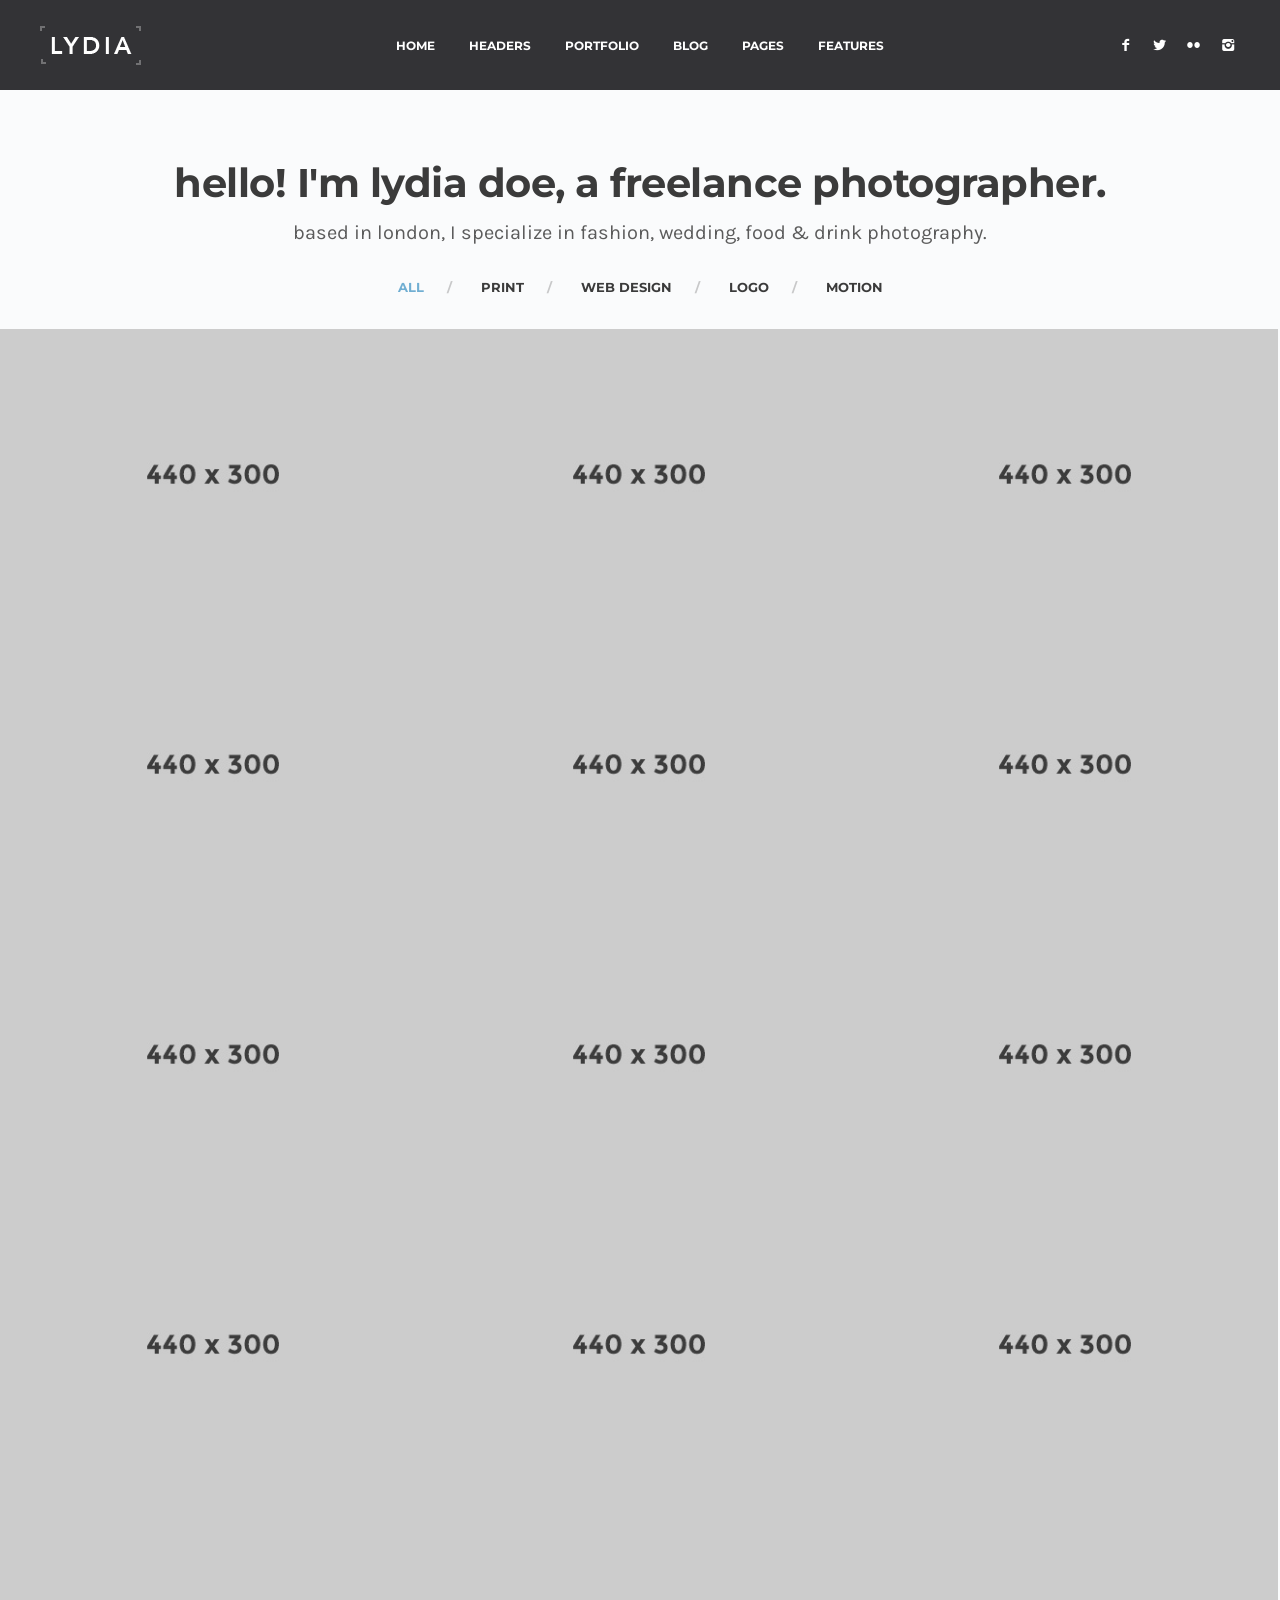
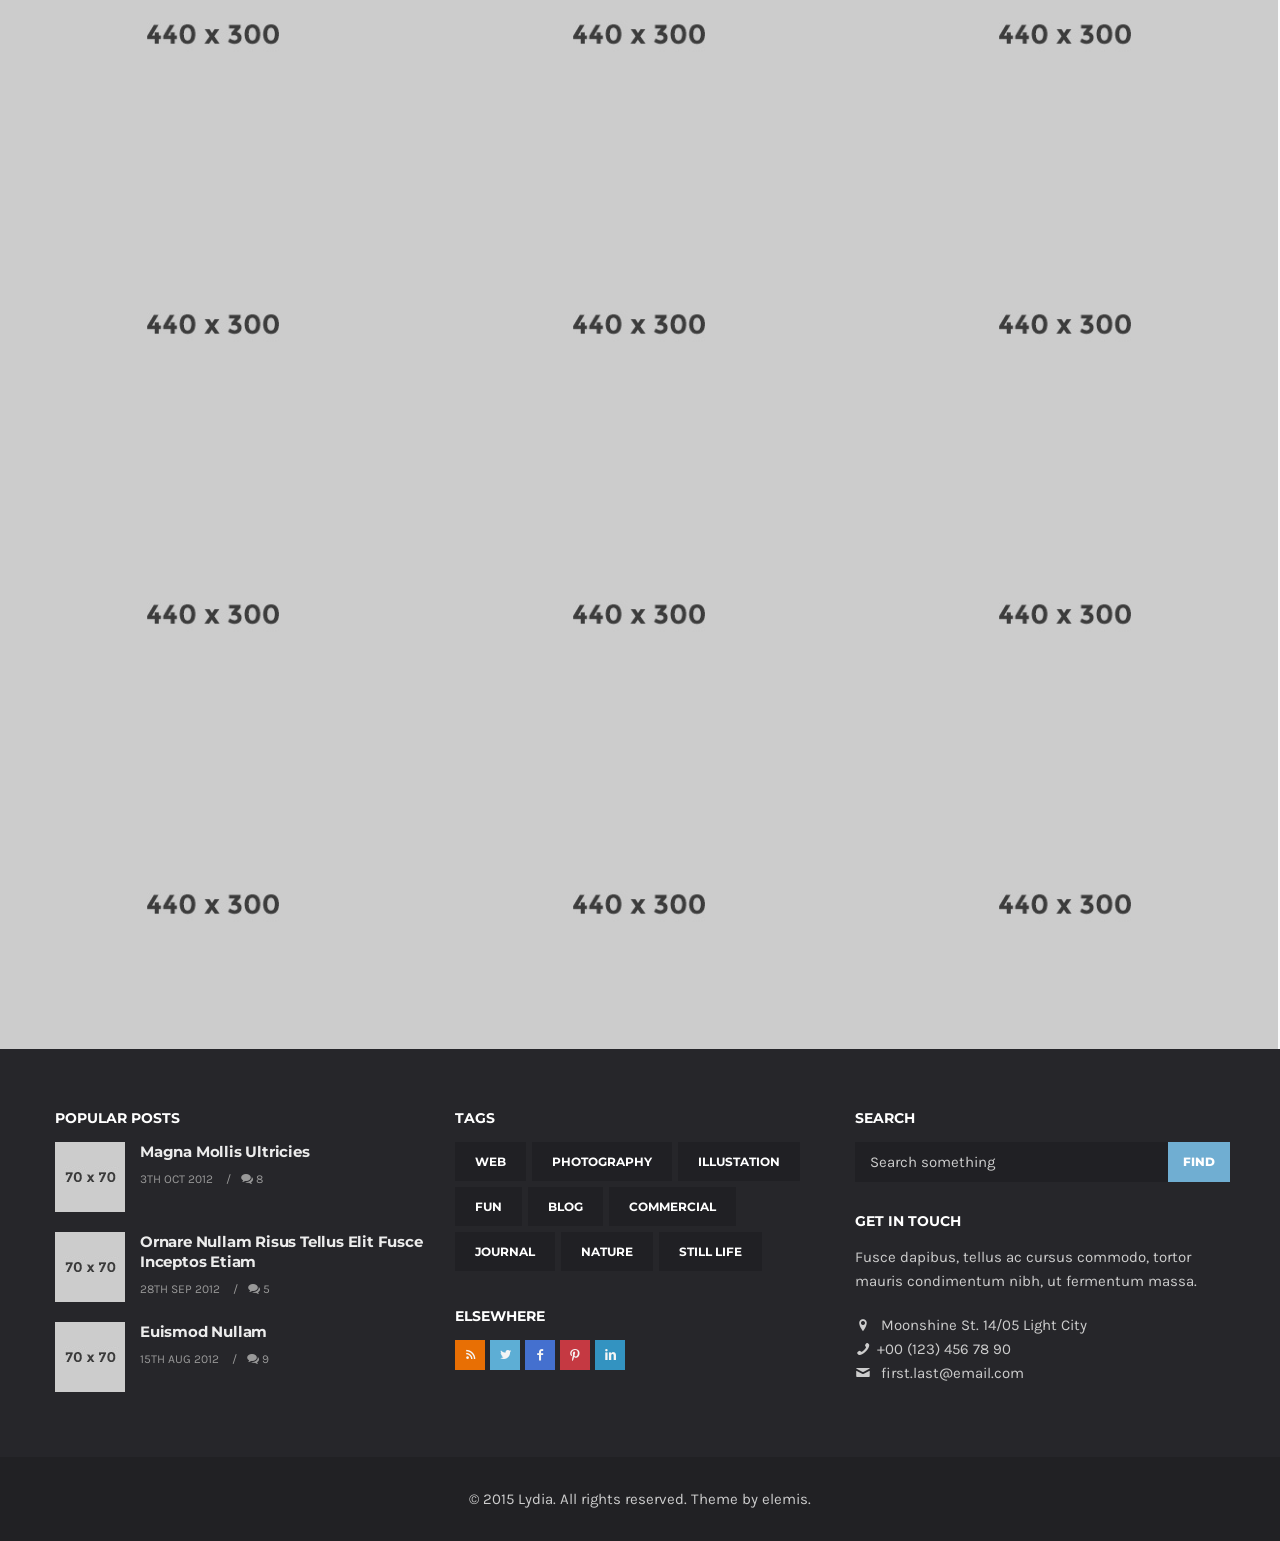
<file: index2.html>
<!DOCTYPE html>
<html lang="en">
<head>
<meta charset="utf-8">
<meta name="viewport" content="width=device-width, initial-scale=1.0">
<meta name="description" content="">
<meta name="author" content="">
<link rel="shortcut icon" href="style/images/favicon.png">
<title>Lydia</title>
<!-- Bootstrap core CSS -->
<link href="style/css/bootstrap.min.css" rel="stylesheet">
<link href="style/css/plugins.css" rel="stylesheet">
<link href="style.css" rel="stylesheet">
<link href="style/css/color/blue.css" rel="stylesheet">
<link href='http://fonts.googleapis.com/css?family=Montserrat:400,700' rel='stylesheet' type='text/css'>
<link href='http://fonts.googleapis.com/css?family=Karla:400,400italic,700,700italic' rel='stylesheet' type='text/css'>
<link href="style/type/icons.css" rel="stylesheet">
<!-- HTML5 shim and Respond.js for IE8 support of HTML5 elements and media queries -->
<!-- WARNING: Respond.js doesn't work if you view the page via file:// -->
<!--[if lt IE 9]>
<script src="https://oss.maxcdn.com/html5shiv/3.7.2/html5shiv.min.js"></script>
<script src="https://oss.maxcdn.com/respond/1.4.2/respond.min.js"></script>
<![endif]-->
</head>
<body>
<div id="preloader"><div class="textload">Loading</div><div id="status"><div class="spinner"></div></div></div>
<main class="body-wrapper">
  <nav class="navbar solid">
    <div class="navbar-header">
      <div class="basic-wrapper"> 
        <div class="navbar-brand"> <a href="index.html"><img src="#" srcset="style/images/logo.png 1x, style/images/logo@2x.png 2x" class="logo-light" alt="" /><img src="#" srcset="style/images/logo-dark.png 1x, style/images/logo-dark@2x.png 2x" class="logo-dark" alt="" /></a> </div>
        <a class="btn responsive-menu" data-toggle="collapse" data-target=".navbar-collapse"><i></i></a>
      </div>
      <!-- /.basic-wrapper -->  
    </div>
    <!-- /.navbar-header -->
    <div class="collapse navbar-collapse">
      <ul class="nav navbar-nav">
        <li class="current dropdown"><a href="#" class="dropdown-toggle js-activated" data-toggle="dropdown">Home <span class="caret"></span></a>
          <ul class="dropdown-menu">
            <li><a href="index.html">Default Layout</a></li>
            <li><a href="index2.html">Home with AJAX Gallery</a></li>
            <li><a href="index3.html">Home with Onepage Gallery</a></li>
            <li><a href="index4.html">Home with Slide Portfolio</a></li>
            <li><a href="index5.html">Home with Grid Blog 1</a></li>
            <li><a href="index6.html">Home with Grid Blog 2</a></li>
            <li><a href="index7.html">Home with Magazine 1</a></li>
            <li><a href="index8.html">Home with Magazine 2</a></li>
            <li><a href="onepage.html">Onepage Layout</a></li>
          </ul>
        </li>
        <li class="dropdown"><a href="#" class="dropdown-toggle js-activated" data-toggle="dropdown">Headers <span class="caret"></span></a>
          <ul class="dropdown-menu">
            <li><a href="about2.html">Transparent</a></li>
            <li><a href="index5.html">Light Solid</a></li>
            <li><a href="index6.html">Dark Solid</a></li>
          </ul>
        </li>
        <li class="dropdown"><a href="#" class="dropdown-toggle js-activated" data-toggle="dropdown">Portfolio <span class="caret"></span></a>
          <ul class="dropdown-menu">
            <li><a href="portfolio.html">Mosaic Portfolio</a></li>
            <li><a href="portfolio2.html">Mosaic Portfolio w/ Lightbox</a></li>
            <li><a href="portfolio3.html">AJAX Gallery</a></li>
            <li><a href="portfolio4.html">Onepage Gallery</a></li>
            <li><a href="portfolio5.html">Slide Portfolio</a></li>
            <li><a href="portfolio-post.html">Post with Carousel</a></li>
            <li><a href="portfolio-post2.html">Post with Images</a></li>
            <li><a href="portfolio-post3.html">Post with Video</a></li>
            <li><a href="portfolio-post4.html">Post with Slider</a></li>
          </ul>
        </li>
        <li class="dropdown"><a href="#" class="dropdown-toggle js-activated" data-toggle="dropdown">Blog <span class="caret"></span></a>
          <ul class="dropdown-menu">
            <li><a href="blog.html">Grid Blog</a></li>
            <li><a href="blog2.html">Grid Blog with Sidebar</a></li> 
            <li><a href="blog3.html">Magazine</a></li>
            <li><a href="blog4.html">Magazine No Sidebar</a></li>
            <li><a href="blog-post.html">Blog Post</a></li>
            <li><a href="blog-post2.html">Blog Post No Sidebar</a></li>
          </ul>
        </li>
        <li class="dropdown"><a href="#" class="dropdown-toggle js-activated" data-toggle="dropdown">Pages <span class="caret"></span></a>
          <ul class="dropdown-menu">
            <li><a href="about.html">About 1</a></li>
            <li><a href="about2.html">About 2</a></li>
            <li><a href="services.html">Services</a></li>
            <li><a href="contact.html">Contact 1</a></li>
            <li><a href="contact2.html">Contact 2</a></li>
          </ul>
        </li>
        <li class="dropdown"><a href="#" class="dropdown-toggle js-activated" data-toggle="dropdown">Features <span class="caret"></span></a>
          <ul class="dropdown-menu">
            <li><a href="elements.html">Elements</a></li>
            <li><a href="headings.html">Headings</a></li>
            <li><a href="pricing.html">Pricing</a></li>
            <li><a href="social.html">Social Feeds</a></li>
            <li><a href="disqus.html">Disqus</a></li>
            <li><a href="icon-budicon.html">Budicon Icons</a></li>
            <li><a href="icon-fontello.html">Fontello Icons</a></li>
          </ul>
        </li>
      </ul>
      <!-- /.navbar-nav --> 
    </div>
    <!-- /.navbar-collapse -->
    
    <div class="social-wrapper">
      <ul class="social naked">
        <li><a href="#"><i class="icon-s-facebook"></i></a></li>
        <li><a href="#"><i class="icon-s-twitter"></i></a></li>
        <li><a href="#"><i class="icon-s-flickr"></i></a></li>
        <li><a href="#"><i class="icon-s-instagram"></i></a></li>
      </ul>
      <!-- /.social --> 
    </div>
    <!-- /.social-wrapper --> 
  </nav>
  <!-- /.navbar -->
  
  <div class="offset"></div>
  <div class="light-wrapper">
    <div class="container inner2 bp0">
      <div class="thin">
        <div class="headline text-center">
          <h2>hello! I'm lydia doe, a freelance photographer.</h2>
          <p class="lead">based in london, I specialize in fashion, wedding, food & drink photography.</p>
        </div>
        <!-- /.headline --> 
        
      </div>
      <!-- /.thin --> 
    </div>
    <!-- /.container -->
    <div class="divide30"></div>
    <div class="cbp-panel">
      <div id="js-filters-full-width" class="cbp-filter-container text-center">
        <div data-filter="*" class="cbp-filter-item-active cbp-filter-item"> All </div>
        <div data-filter=".print" class="cbp-filter-item"> Print </div>
        <div data-filter=".web" class="cbp-filter-item"> Web Design </div>
        <div data-filter=".logo" class="cbp-filter-item"> Logo </div>
        <div data-filter=".motion" class="cbp-filter-item"> Motion </div>
      </div>
      <div id="js-grid-full-width" class="cbp">
        <div class="cbp-item print motion"> <a href="ajax/project1.html" class="cbp-caption cbp-singlePageInline">
          <div class="cbp-caption-defaultWrap"> <img src="style/images/art/pf1.jpg" alt="" /> </div>
          <div class="cbp-caption-activeWrap">
            <div class="cbp-l-caption-alignCenter">
              <div class="cbp-l-caption-body">
                <div class="cbp-l-caption-title">Amet Fermentum Egestas</div>
              </div>
            </div>
          </div>
          <!--/.cbp-caption-activeWrap --> 
          </a> </div>
        <!--/.cbp-item -->
        
        <div class="cbp-item print"> <a href="ajax/project2.html" class="cbp-caption cbp-singlePageInline">
          <div class="cbp-caption-defaultWrap"> <img src="style/images/art/pf2.jpg" alt="" /> </div>
          <div class="cbp-caption-activeWrap">
            <div class="cbp-l-caption-alignCenter">
              <div class="cbp-l-caption-body">
                <div class="cbp-l-caption-title">Parturient Bibendum</div>
              </div>
            </div>
          </div>
          <!--/.cbp-caption-activeWrap --> 
          </a> </div>
        <!--/.cbp-item -->
        
        <div class="cbp-item web logo"> <a href="ajax/project3.html" class="cbp-caption cbp-singlePageInline">
          <div class="cbp-caption-defaultWrap"> <img src="style/images/art/pf3.jpg" alt="" /> </div>
          <div class="cbp-caption-activeWrap">
            <div class="cbp-l-caption-alignCenter">
              <div class="cbp-l-caption-body">
                <div class="cbp-l-caption-title">Justo Dapibus Vehicula</div>
              </div>
            </div>
          </div>
          <!--/.cbp-caption-activeWrap --> 
          </a> </div>
        <!--/.cbp-item -->
        
        <div class="cbp-item web"> <a href="ajax/project4.html" class="cbp-caption cbp-singlePageInline">
          <div class="cbp-caption-defaultWrap"> <img src="style/images/art/pf4.jpg" alt="" /> </div>
          <div class="cbp-caption-activeWrap">
            <div class="cbp-l-caption-alignCenter">
              <div class="cbp-l-caption-body">
                <div class="cbp-l-caption-title">Dolor Fermentum</div>
              </div>
            </div>
          </div>
          <!--/.cbp-caption-activeWrap --> 
          </a> </div>
        <!--/.cbp-item -->
        
        <div class="cbp-item print logo"> <a href="ajax/project5.html" class="cbp-caption cbp-singlePageInline">
          <div class="cbp-caption-defaultWrap"> <img src="style/images/art/pf5.jpg" alt="" /> </div>
          <div class="cbp-caption-activeWrap">
            <div class="cbp-l-caption-alignCenter">
              <div class="cbp-l-caption-body">
                <div class="cbp-l-caption-title">Ipsum Ullamcorper</div>
              </div>
            </div>
          </div>
          <!--/.cbp-caption-activeWrap --> 
          </a> </div>
        <!--/.cbp-item -->
        
        <div class="cbp-item print web"> <a href="ajax/project1.html" class="cbp-caption cbp-singlePageInline">
          <div class="cbp-caption-defaultWrap"> <img src="style/images/art/pf6.jpg" alt="" /> </div>
          <div class="cbp-caption-activeWrap">
            <div class="cbp-l-caption-alignCenter">
              <div class="cbp-l-caption-body">
                <div class="cbp-l-caption-title">Ipsum Cursus</div>
              </div>
            </div>
          </div>
          <!--/.cbp-caption-activeWrap --> 
          </a> </div>
        <!--/.cbp-item -->
        
        <div class="cbp-item motion logo"> <a href="ajax/project2.html" class="cbp-caption cbp-singlePageInline">
          <div class="cbp-caption-defaultWrap"> <img src="style/images/art/pf7.jpg" alt="" /> </div>
          <div class="cbp-caption-activeWrap">
            <div class="cbp-l-caption-alignCenter">
              <div class="cbp-l-caption-body">
                <div class="cbp-l-caption-title">Malesuada Consectetur</div>
              </div>
            </div>
          </div>
          <!--/.cbp-caption-activeWrap --> 
          </a> </div>
        <!--/.cbp-item -->
        
        <div class="cbp-item print logo"> <a href="ajax/project3.html" class="cbp-caption cbp-singlePageInline">
          <div class="cbp-caption-defaultWrap"> <img src="style/images/art/pf8.jpg" alt="" /> </div>
          <div class="cbp-caption-activeWrap">
            <div class="cbp-l-caption-alignCenter">
              <div class="cbp-l-caption-body">
                <div class="cbp-l-caption-title">Porta Cras Aenean</div>
              </div>
            </div>
          </div>
          <!--/.cbp-caption-activeWrap --> 
          </a> </div>
        <!--/.cbp-item -->
        
        <div class="cbp-item logo web"> <a href="ajax/project4.html" class="cbp-caption cbp-singlePageInline">
          <div class="cbp-caption-defaultWrap"> <img src="style/images/art/pf9.jpg" alt="" /> </div>
          <div class="cbp-caption-activeWrap">
            <div class="cbp-l-caption-alignCenter">
              <div class="cbp-l-caption-body">
                <div class="cbp-l-caption-title">Vestibulum Bibendum</div>
              </div>
            </div>
          </div>
          <!--/.cbp-caption-activeWrap --> 
          </a> </div>
        <!--/.cbp-item -->
        
        <div class="cbp-item print web"> <a href="ajax/project5.html" class="cbp-caption cbp-singlePageInline">
          <div class="cbp-caption-defaultWrap"> <img src="style/images/art/pf10.jpg" alt="" /> </div>
          <div class="cbp-caption-activeWrap">
            <div class="cbp-l-caption-alignCenter">
              <div class="cbp-l-caption-body">
                <div class="cbp-l-caption-title">Condimentum Ligula</div>
              </div>
            </div>
          </div>
          
          <!--/.cbp-caption-activeWrap --> 
          
          </a> </div>
        
        <!--/.cbp-item -->
        
        <div class="cbp-item print"> <a href="ajax/project1.html" class="cbp-caption cbp-singlePageInline">
          <div class="cbp-caption-defaultWrap"> <img src="style/images/art/pf11.jpg" alt="" /> </div>
          <div class="cbp-caption-activeWrap">
            <div class="cbp-l-caption-alignCenter">
              <div class="cbp-l-caption-body">
                <div class="cbp-l-caption-title">Pellentesque Bibendum</div>
              </div>
            </div>
          </div>
          
          <!--/.cbp-caption-activeWrap --> 
          
          </a> </div>
        
        <!--/.cbp-item -->
        
        <div class="cbp-item print logo"> <a href="ajax/project2.html" class="cbp-caption cbp-singlePageInline">
          <div class="cbp-caption-defaultWrap"> <img src="style/images/art/pf12.jpg" alt="" /> </div>
          <div class="cbp-caption-activeWrap">
            <div class="cbp-l-caption-alignCenter">
              <div class="cbp-l-caption-body">
                <div class="cbp-l-caption-title">Ullamcorper Mollis</div>
              </div>
            </div>
          </div>
          <!--/.cbp-caption-activeWrap --> 
          </a> </div>
        <!--/.cbp-item -->
        
        <div class="cbp-item print logo"> <a href="ajax/project3.html" class="cbp-caption cbp-singlePageInline">
          <div class="cbp-caption-defaultWrap"> <img src="style/images/art/pf13.jpg" alt="" /> </div>
          <div class="cbp-caption-activeWrap">
            <div class="cbp-l-caption-alignCenter">
              <div class="cbp-l-caption-body">
                <div class="cbp-l-caption-title">Ridiculus Quam</div>
              </div>
            </div>
          </div>
          <!--/.cbp-caption-activeWrap --> 
          </a> </div>
        <!--/.cbp-item -->
        <div class="cbp-item logo web"> <a href="ajax/project4.html" class="cbp-caption cbp-singlePageInline">
          <div class="cbp-caption-defaultWrap"> <img src="style/images/art/pf14.jpg" alt="" /> </div>
          <div class="cbp-caption-activeWrap">
            <div class="cbp-l-caption-alignCenter">
              <div class="cbp-l-caption-body">
                <div class="cbp-l-caption-title">Fermentum Sem Mollis</div>
              </div>
            </div>
          </div>
          <!--/.cbp-caption-activeWrap --> 
          </a> </div>
        <!--/.cbp-item -->
        
        <div class="cbp-item print web"> <a href="ajax/project5.html" class="cbp-caption cbp-singlePageInline">
          <div class="cbp-caption-defaultWrap"> <img src="style/images/art/pf15.jpg" alt="" /> </div>
          <div class="cbp-caption-activeWrap">
            <div class="cbp-l-caption-alignCenter">
              <div class="cbp-l-caption-body">
                <div class="cbp-l-caption-title">Cras Euismod Risus</div>
              </div>
            </div>
          </div>
          
          <!--/.cbp-caption-activeWrap --> 
          
          </a> </div>
        
        <!--/.cbp-item -->
        
        <div class="cbp-item print"> <a href="ajax/project1.html" class="cbp-caption cbp-singlePageInline">
          <div class="cbp-caption-defaultWrap"> <img src="style/images/art/pf16.jpg" alt="" /> </div>
          <div class="cbp-caption-activeWrap">
            <div class="cbp-l-caption-alignCenter">
              <div class="cbp-l-caption-body">
                <div class="cbp-l-caption-title">Ullamcorper Sem</div>
              </div>
            </div>
          </div>
          
          <!--/.cbp-caption-activeWrap --> 
          
          </a> </div>
        
        <!--/.cbp-item -->
        
        <div class="cbp-item logo web"> <a href="ajax/project2.html" class="cbp-caption cbp-singlePageInline">
          <div class="cbp-caption-defaultWrap"> <img src="style/images/art/pf17.jpg" alt="" /> </div>
          <div class="cbp-caption-activeWrap">
            <div class="cbp-l-caption-alignCenter">
              <div class="cbp-l-caption-body">
                <div class="cbp-l-caption-title">Justo Etiam</div>
              </div>
            </div>
          </div>
          <!--/.cbp-caption-activeWrap --> 
          </a> </div>
        <!--/.cbp-item -->
        
        <div class="cbp-item print web"> <a href="ajax/project3.html" class="cbp-caption cbp-singlePageInline">
          <div class="cbp-caption-defaultWrap"> <img src="style/images/art/pf18.jpg" alt="" /> </div>
          <div class="cbp-caption-activeWrap">
            <div class="cbp-l-caption-alignCenter">
              <div class="cbp-l-caption-body">
                <div class="cbp-l-caption-title">Porta Parturient</div>
              </div>
            </div>
          </div>
          
          <!--/.cbp-caption-activeWrap --> 
          
          </a> </div>
        
        <!--/.cbp-item -->
        
        <div class="cbp-item print"> <a href="ajax/project4.html" class="cbp-caption cbp-singlePageInline">
          <div class="cbp-caption-defaultWrap"> <img src="style/images/art/pf19.jpg" alt="" /> </div>
          <div class="cbp-caption-activeWrap">
            <div class="cbp-l-caption-alignCenter">
              <div class="cbp-l-caption-body">
                <div class="cbp-l-caption-title">Mollis Fusce Venenatis</div>
              </div>
            </div>
          </div>
          
          <!--/.cbp-caption-activeWrap --> 
          
          </a> </div>
        
        <!--/.cbp-item -->
        
        <div class="cbp-item print logo"> <a href="ajax/project5.html" class="cbp-caption cbp-singlePageInline">
          <div class="cbp-caption-defaultWrap"> <img src="style/images/art/pf20.jpg" alt="" /> </div>
          <div class="cbp-caption-activeWrap">
            <div class="cbp-l-caption-alignCenter">
              <div class="cbp-l-caption-body">
                <div class="cbp-l-caption-title">Vestibulum Tristique</div>
              </div>
            </div>
          </div>
          <!--/.cbp-caption-activeWrap --> 
          </a> </div>
        <!--/.cbp-item -->
        
        <div class="cbp-item print logo"> <a href="ajax/project1.html" class="cbp-caption cbp-singlePageInline">
          <div class="cbp-caption-defaultWrap"> <img src="style/images/art/pf21.jpg" alt="" /> </div>
          <div class="cbp-caption-activeWrap">
            <div class="cbp-l-caption-alignCenter">
              <div class="cbp-l-caption-body">
                <div class="cbp-l-caption-title">Purus Justo Magna</div>
              </div>
            </div>
          </div>
          <!--/.cbp-caption-activeWrap --> 
          </a> </div>
        <!--/.cbp-item -->
        <div class="cbp-item logo web"> <a href="ajax/project2.html" class="cbp-caption cbp-singlePageInline">
          <div class="cbp-caption-defaultWrap"> <img src="style/images/art/pf22.jpg" alt="" /> </div>
          <div class="cbp-caption-activeWrap">
            <div class="cbp-l-caption-alignCenter">
              <div class="cbp-l-caption-body">
                <div class="cbp-l-caption-title">Tellus Elit Condimentum</div>
              </div>
            </div>
          </div>
          <!--/.cbp-caption-activeWrap --> 
          </a> </div>
        <!--/.cbp-item -->
        
        <div class="cbp-item print web"> <a href="ajax/project3.html" class="cbp-caption cbp-singlePageInline">
          <div class="cbp-caption-defaultWrap"> <img src="style/images/art/pf23.jpg" alt="" /> </div>
          <div class="cbp-caption-activeWrap">
            <div class="cbp-l-caption-alignCenter">
              <div class="cbp-l-caption-body">
                <div class="cbp-l-caption-title">Tristique Ridiculus</div>
              </div>
            </div>
          </div>
          
          <!--/.cbp-caption-activeWrap --> 
          
          </a> </div>
        
        <!--/.cbp-item -->
        
        <div class="cbp-item print"> <a href="ajax/project4.html" class="cbp-caption cbp-singlePageInline">
          <div class="cbp-caption-defaultWrap"> <img src="style/images/art/pf24.jpg" alt="" /> </div>
          <div class="cbp-caption-activeWrap">
            <div class="cbp-l-caption-alignCenter">
              <div class="cbp-l-caption-body">
                <div class="cbp-l-caption-title">Sollicitudin Ornare</div>
              </div>
            </div>
          </div>
          
          <!--/.cbp-caption-activeWrap --> 
          
          </a> </div>
        
        <!--/.cbp-item --> 
        
      </div>
      <!--/.cbp --> 
      
    </div>
    <!--/.cbp-panel --> 
    
  </div>
  <!-- /.light-wrapper -->
  
  <footer class="footer inverse-wrapper">
    <div class="container inner">
      <div class="row">
        <div class="col-sm-4">
          <div class="widget">
            <h3 class="widget-title">Popular Posts</h3>
            <ul class="post-list">
              <li>
                <div class="icon-overlay"> <a href="blog-post.html"><img src="style/images/art/a1.jpg" alt="" /> </a> </div>
                <div class="meta">
                  <h5><a href="blog-post.html">Magna Mollis Ultricies</a></h5>
                  <em><span class="date">3th Oct 2012</span> <span class="comments"><a href="#"><i class="icon-chat-1"></i> 8</a></span></em> </div>
              </li>
              <li>
                <div class="icon-overlay"> <a href="blog-post.html"><img src="style/images/art/a2.jpg" alt="" /> </a> </div>
                <div class="meta">
                  <h5><a href="blog-post.html">Ornare Nullam Risus Tellus Elit Fusce Inceptos Etiam</a></h5>
                  <em><span class="date">28th Sep 2012</span> <span class="comments"><a href="#"><i class="icon-chat-1"></i> 5</a></span></em> </div>
              </li>
              <li>
                <div class="icon-overlay"> <a href="blog-post.html"><img src="style/images/art/a3.jpg" alt="" /> </a> </div>
                <div class="meta">
                  <h5><a href="blog-post.html">Euismod Nullam</a></h5>
                  <em><span class="date">15th Aug 2012</span> <span class="comments"><a href="#"><i class="icon-chat-1"></i> 9</a></span></em> </div>
              </li>
            </ul>
            <!-- /.post-list --> 
          </div>
          <!-- /.widget --> 
        </div>
        <!-- /column -->
        
        <div class="col-sm-4">
          <div class="widget">
            <h4 class="widget-title">Tags</h4>
            <ul class="tag-list">
              <li><a href="#" class="btn">Web</a></li>
              <li><a href="#" class="btn">Photography</a></li>
              <li><a href="#" class="btn">Illustation</a></li>
              <li><a href="#" class="btn">Fun</a></li>
              <li><a href="#" class="btn">Blog</a></li>
              <li><a href="#" class="btn">Commercial</a></li>
              <li><a href="#" class="btn">Journal</a></li>
              <li><a href="#" class="btn">Nature</a></li>
              <li><a href="#" class="btn">Still Life</a></li>
            </ul>
          </div>
          <!-- /.widget -->
          
          <div class="widget">
            <h4 class="widget-title">Elsewhere</h4>
            <ul class="social">
              <li><a href="#"><i class="icon-s-rss"></i></a></li>
              <li><a href="#"><i class="icon-s-twitter"></i></a></li>
              <li><a href="#"><i class="icon-s-facebook"></i></a></li>
              <li><a href="#"><i class="icon-s-pinterest"></i></a></li>
              <li><a href="#"><i class="icon-s-linkedin"></i></a></li>
            </ul>
            <!-- .social --> 
          </div>
        </div>
        <!-- /column -->
        
        <div class="col-sm-4">
          <div class="widget">
            <h4 class="widget-title">Search</h4>
            <form class="searchform" method="get">
              <input type="text" id="s2" name="s" value="Search something" onfocus="this.value=''" onblur="this.value='Search something'">
              <button type="submit" class="btn btn-default">Find</button>
            </form>
          </div>
          <!-- /.widget -->
          <div class="widget">
            <h4 class="widget-title">Get In Touch</h4>
            <p>Fusce dapibus, tellus ac cursus commodo, tortor mauris condimentum nibh, ut fermentum massa.</p>
            <div class="contact-info"> <i class="icon-location"></i> Moonshine St. 14/05 Light City <br />
              <i class="icon-phone"></i>+00 (123) 456 78 90 <br />
              <i class="icon-mail"></i> <a href="first.last@email.com">first.last@email.com</a> </div>
          </div>
          <!-- /.widget --> 
          
        </div>
        <!-- /column --> 
        
      </div>
      <!-- /.row --> 
    </div>
    <!-- .container -->
    
    <div class="sub-footer">
      <div class="container inner">
        <p class="text-center">© 2015 Lydia. All rights reserved. Theme by <a href="http://elemisfreebies.com">elemis</a>.</p>
      </div>
      <!-- .container --> 
    </div>
    <!-- .sub-footer --> 
  </footer>
  <!-- /footer --> 
  
</main>
<!--/.body-wrapper --> 
<script src="style/js/jquery.min.js"></script> 
<script src="style/js/bootstrap.min.js"></script> 
<script src="style/js/plugins.js"></script> 
<script src="style/js/classie.js"></script> 
<script src="style/js/jquery.themepunch.tools.min.js"></script> 
<script src="style/js/scripts.js"></script>
</body>
</html>
</file>
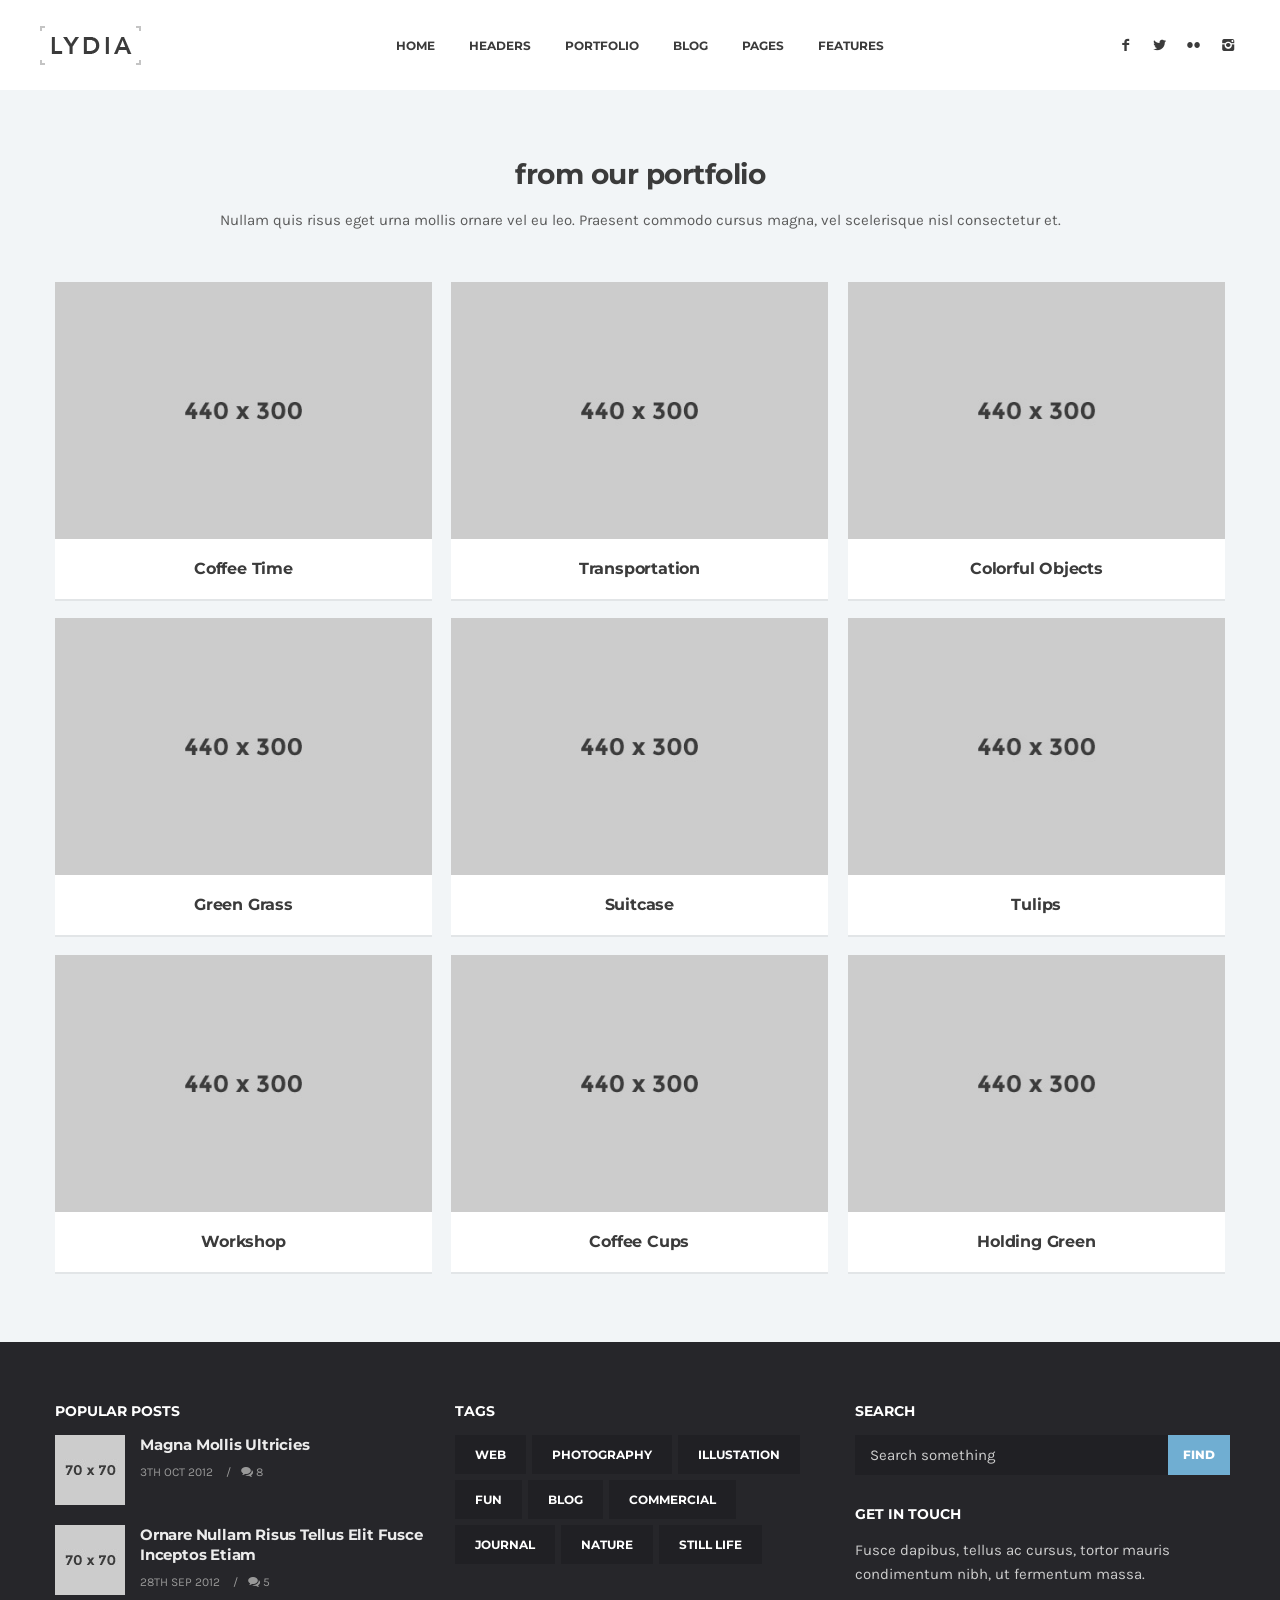
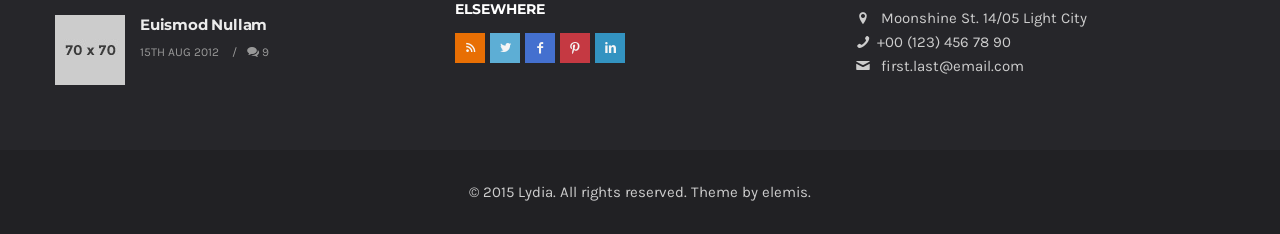
<file: index4.html>
<!DOCTYPE html>
<html lang="en">
<head>
<meta charset="utf-8">
<meta name="viewport" content="width=device-width, initial-scale=1.0">
<meta name="description" content="">
<meta name="author" content="">
<link rel="shortcut icon" href="style/images/favicon.png">
<title>Lydia</title>
<!-- Bootstrap core CSS -->
<link href="style/css/bootstrap.min.css" rel="stylesheet">
<link href="style/css/plugins.css" rel="stylesheet">
<link href="style.css" rel="stylesheet">
<link href="style/css/color/blue.css" rel="stylesheet">
<link href='http://fonts.googleapis.com/css?family=Montserrat:400,700' rel='stylesheet' type='text/css'>
<link href='http://fonts.googleapis.com/css?family=Karla:400,400italic,700,700italic' rel='stylesheet' type='text/css'>
<link href="style/type/icons.css" rel="stylesheet">
<!-- HTML5 shim and Respond.js for IE8 support of HTML5 elements and media queries -->
<!-- WARNING: Respond.js doesn't work if you view the page via file:// -->
<!--[if lt IE 9]>
<script src="https://oss.maxcdn.com/html5shiv/3.7.2/html5shiv.min.js"></script>
<script src="https://oss.maxcdn.com/respond/1.4.2/respond.min.js"></script>
<![endif]-->
</head>
<body>
<div id="preloader"><div class="textload">Loading</div><div id="status"><div class="spinner"></div></div></div>
<main class="body-wrapper">
  <nav class="navbar solid light">
    <div class="navbar-header">
      <div class="basic-wrapper"> 
        <div class="navbar-brand"> <a href="index.html"><img src="#" srcset="style/images/logo.png 1x, style/images/logo@2x.png 2x" class="logo-light" alt="" /><img src="#" srcset="style/images/logo-dark.png 1x, style/images/logo-dark@2x.png 2x" class="logo-dark" alt="" /></a> </div>
        <a class="btn responsive-menu" data-toggle="collapse" data-target=".navbar-collapse"><i></i></a>
      </div>
      <!-- /.basic-wrapper -->  
    </div>
    <!-- /.navbar-header -->
    <div class="collapse navbar-collapse">
      <ul class="nav navbar-nav">
        <li class="current dropdown"><a href="#" class="dropdown-toggle js-activated" data-toggle="dropdown">Home <span class="caret"></span></a>
          <ul class="dropdown-menu">
            <li><a href="index.html">Default Layout</a></li>
            <li><a href="index2.html">Home with AJAX Gallery</a></li>
            <li><a href="index3.html">Home with Onepage Gallery</a></li>
            <li><a href="index4.html">Home with Slide Portfolio</a></li>
            <li><a href="index5.html">Home with Grid Blog 1</a></li>
            <li><a href="index6.html">Home with Grid Blog 2</a></li>
            <li><a href="index7.html">Home with Magazine 1</a></li>
            <li><a href="index8.html">Home with Magazine 2</a></li>
            <li><a href="onepage.html">Onepage Layout</a></li>
          </ul>
        </li>
        <li class="dropdown"><a href="#" class="dropdown-toggle js-activated" data-toggle="dropdown">Headers <span class="caret"></span></a>
          <ul class="dropdown-menu">
            <li><a href="about2.html">Transparent</a></li>
            <li><a href="index5.html">Light Solid</a></li>
            <li><a href="index6.html">Dark Solid</a></li>
          </ul>
        </li>
        <li class="dropdown"><a href="#" class="dropdown-toggle js-activated" data-toggle="dropdown">Portfolio <span class="caret"></span></a>
          <ul class="dropdown-menu">
            <li><a href="portfolio.html">Mosaic Portfolio</a></li>
            <li><a href="portfolio2.html">Mosaic Portfolio w/ Lightbox</a></li>
            <li><a href="portfolio3.html">AJAX Gallery</a></li>
            <li><a href="portfolio4.html">Onepage Gallery</a></li>
            <li><a href="portfolio5.html">Slide Portfolio</a></li>
            <li><a href="portfolio-post.html">Post with Carousel</a></li>
            <li><a href="portfolio-post2.html">Post with Images</a></li>
            <li><a href="portfolio-post3.html">Post with Video</a></li>
            <li><a href="portfolio-post4.html">Post with Slider</a></li>
          </ul>
        </li>
        <li class="dropdown"><a href="#" class="dropdown-toggle js-activated" data-toggle="dropdown">Blog <span class="caret"></span></a>
          <ul class="dropdown-menu">
            <li><a href="blog.html">Grid Blog</a></li>
            <li><a href="blog2.html">Grid Blog with Sidebar</a></li> 
            <li><a href="blog3.html">Magazine</a></li>
            <li><a href="blog4.html">Magazine No Sidebar</a></li>
            <li><a href="blog-post.html">Blog Post</a></li>
            <li><a href="blog-post2.html">Blog Post No Sidebar</a></li>
          </ul>
        </li>
        <li class="dropdown"><a href="#" class="dropdown-toggle js-activated" data-toggle="dropdown">Pages <span class="caret"></span></a>
          <ul class="dropdown-menu">
            <li><a href="about.html">About 1</a></li>
            <li><a href="about2.html">About 2</a></li>
            <li><a href="services.html">Services</a></li>
            <li><a href="contact.html">Contact 1</a></li>
            <li><a href="contact2.html">Contact 2</a></li>
          </ul>
        </li>
        <li class="dropdown"><a href="#" class="dropdown-toggle js-activated" data-toggle="dropdown">Features <span class="caret"></span></a>
          <ul class="dropdown-menu">
            <li><a href="elements.html">Elements</a></li>
            <li><a href="headings.html">Headings</a></li>
            <li><a href="pricing.html">Pricing</a></li>
            <li><a href="social.html">Social Feeds</a></li>
            <li><a href="disqus.html">Disqus</a></li>
            <li><a href="icon-budicon.html">Budicon Icons</a></li>
            <li><a href="icon-fontello.html">Fontello Icons</a></li>
          </ul>
        </li>
      </ul>
      <!-- /.navbar-nav --> 
    </div>
    <!-- /.navbar-collapse -->
    
    <div class="social-wrapper">
      <ul class="social naked">
        <li><a href="#"><i class="icon-s-facebook"></i></a></li>
        <li><a href="#"><i class="icon-s-twitter"></i></a></li>
        <li><a href="#"><i class="icon-s-flickr"></i></a></li>
        <li><a href="#"><i class="icon-s-instagram"></i></a></li>
      </ul>
      <!-- /.social --> 
    </div>
    <!-- /.social-wrapper --> 
  </nav>
  <!-- /.navbar -->
  
  <div class="offset"></div>
  <div class="dark-wrapper">
    <div class="container inner2">
      <h3 class="section-title text-center">from our portfolio</h3>
      <p class="text-center">Nullam quis risus eget urna mollis ornare vel eu leo. Praesent commodo cursus magna, vel scelerisque nisl consectetur et.</p>
      <div class="divide30"></div>
      <div id="slide-portfolio" class="image-grid col3">
        <div class="items-wrapper">
          <ul class="isotope items">
            <li class="item">
              <figure class="icon-overlay"><a href="#0" data-type="slide-portfolio-item-1"><img src="style/images/art/pf1.jpg" alt="" /></a></figure>
              <div class="slide-portfolio-item-info box">
                <h4 class="post-title">Coffee Time</h4>
              </div>
            </li>
            <li class="item">
              <figure class="icon-overlay"><a href="#0" data-type="slide-portfolio-item-2"><img src="style/images/art/pf2.jpg" alt="" /></a></figure>
              <div class="slide-portfolio-item-info box">
                <h4 class="post-title">Transportation</h4>
              </div>
            </li>
            <li class="item">
              <figure class="icon-overlay"><a href="#0" data-type="slide-portfolio-item-3"><img src="style/images/art/pf3.jpg" alt="" /></a></figure>
              <div class="slide-portfolio-item-info box">
                <h4 class="post-title">Colorful Objects</h4>
              </div>
            </li>
            <li class="item">
              <figure class="icon-overlay"><a href="#0" data-type="slide-portfolio-item-4"><img src="style/images/art/pf4.jpg" alt="" /></a></figure>
              <div class="slide-portfolio-item-info box">
                <h4 class="post-title">Green Grass</h4>
              </div>
            </li>
            <li class="item">
              <figure class="icon-overlay"><a href="#0" data-type="slide-portfolio-item-5"><img src="style/images/art/pf5.jpg" alt="" /></a></figure>
              <div class="slide-portfolio-item-info box">
                <h4 class="post-title">Suitcase</h4>
              </div>
            </li>
            <li class="item">
              <figure class="icon-overlay"><a href="#0" data-type="slide-portfolio-item-6"><img src="style/images/art/pf6.jpg" alt="" /></a></figure>
              <div class="slide-portfolio-item-info box">
                <h4 class="post-title">Tulips</h4>
              </div>
            </li>
            <li class="item">
              <figure class="icon-overlay"><a href="#0" data-type="slide-portfolio-item-7"><img src="style/images/art/pf7.jpg" alt="" /></a></figure>
              <div class="slide-portfolio-item-info box">
                <h4 class="post-title">Workshop</h4>
              </div>
            </li>
            <li class="item">
              <figure class="icon-overlay"><a href="#0" data-type="slide-portfolio-item-8"><img src="style/images/art/pf8.jpg" alt="" /></a></figure>
              <div class="slide-portfolio-item-info box">
                <h4 class="post-title">Coffee Cups</h4>
              </div>
            </li>
            <li class="item">
              <figure class="icon-overlay"><a href="#0" data-type="slide-portfolio-item-9"><img src="style/images/art/pf9.jpg" alt="" /></a></figure>
              <div class="slide-portfolio-item-info box">
                <h4 class="post-title">Holding Green</h4>
              </div>
            </li>
          </ul>
        </div>
        <!--/.items-wrapper --> 
      </div>
      <!-- slide-portfolio --> 
      
    </div>
    <!-- /.container --> 
    
  </div>
  <!-- /.dark-wrapper -->
  
  <footer class="footer inverse-wrapper">
    <div class="container inner">
      <div class="row">
        <div class="col-sm-4">
          <div class="widget">
            <h3 class="widget-title">Popular Posts</h3>
            <ul class="post-list">
              <li>
                <div class="icon-overlay"> <a href="blog-post.html"><img src="style/images/art/a1.jpg" alt="" /> </a> </div>
                <div class="meta">
                  <h5><a href="blog-post.html">Magna Mollis Ultricies</a></h5>
                  <em><span class="date">3th Oct 2012</span> <span class="comments"><a href="#"><i class="icon-chat-1"></i> 8</a></span></em> </div>
              </li>
              <li>
                <div class="icon-overlay"> <a href="blog-post.html"><img src="style/images/art/a2.jpg" alt="" /> </a> </div>
                <div class="meta">
                  <h5><a href="blog-post.html">Ornare Nullam Risus Tellus Elit Fusce Inceptos Etiam</a></h5>
                  <em><span class="date">28th Sep 2012</span> <span class="comments"><a href="#"><i class="icon-chat-1"></i> 5</a></span></em> </div>
              </li>
              <li>
                <div class="icon-overlay"> <a href="blog-post.html"><img src="style/images/art/a3.jpg" alt="" /> </a> </div>
                <div class="meta">
                  <h5><a href="blog-post.html">Euismod Nullam</a></h5>
                  <em><span class="date">15th Aug 2012</span> <span class="comments"><a href="#"><i class="icon-chat-1"></i> 9</a></span></em> </div>
              </li>
            </ul>
            <!-- /.post-list --> 
          </div>
          <!-- /.widget --> 
        </div>
        <!-- /column -->
        
        <div class="col-sm-4">
          <div class="widget">
            <h4 class="widget-title">Tags</h4>
            <ul class="tag-list">
              <li><a href="#" class="btn">Web</a></li>
              <li><a href="#" class="btn">Photography</a></li>
              <li><a href="#" class="btn">Illustation</a></li>
              <li><a href="#" class="btn">Fun</a></li>
              <li><a href="#" class="btn">Blog</a></li>
              <li><a href="#" class="btn">Commercial</a></li>
              <li><a href="#" class="btn">Journal</a></li>
              <li><a href="#" class="btn">Nature</a></li>
              <li><a href="#" class="btn">Still Life</a></li>
            </ul>
          </div>
          <!-- /.widget -->
          
          <div class="widget">
            <h4 class="widget-title">Elsewhere</h4>
            <ul class="social">
              <li><a href="#"><i class="icon-s-rss"></i></a></li>
              <li><a href="#"><i class="icon-s-twitter"></i></a></li>
              <li><a href="#"><i class="icon-s-facebook"></i></a></li>
              <li><a href="#"><i class="icon-s-pinterest"></i></a></li>
              <li><a href="#"><i class="icon-s-linkedin"></i></a></li>
            </ul>
            <!-- .social --> 
          </div>
        </div>
        <!-- /column -->
        
        <div class="col-sm-4">
          <div class="widget">
            <h4 class="widget-title">Search</h4>
            <form class="searchform" method="get">
              <input type="text" id="s2" name="s" value="Search something" onfocus="this.value=''" onblur="this.value='Search something'">
              <button type="submit" class="btn btn-default">Find</button>
            </form>
          </div>
          <!-- /.widget -->
          <div class="widget">
            <h4 class="widget-title">Get In Touch</h4>
            <p>Fusce dapibus, tellus ac cursus, tortor mauris condimentum nibh, ut fermentum massa.</p>
            <div class="contact-info"> <i class="icon-location"></i> Moonshine St. 14/05 Light City <br />
              <i class="icon-phone"></i>+00 (123) 456 78 90 <br />
              <i class="icon-mail"></i> <a href="first.last@email.com">first.last@email.com</a> </div>
          </div>
          <!-- /.widget --> 
          
        </div>
        <!-- /column --> 
        
      </div>
      <!-- /.row --> 
    </div>
    <!-- .container -->
    
    <div class="sub-footer">
      <div class="container inner">
        <p class="text-center">© 2015 Lydia. All rights reserved. Theme by <a href="http://elemisfreebies.com">elemis</a>.</p>
      </div>
      <!-- .container --> 
    </div>
    <!-- .sub-footer --> 
  </footer>
  <!-- /footer -->
  <div class="slide-portfolio-overlay"></div><!-- overlay that appears when slide portfolio content is open -->
</main>
<!--/.body-wrapper -->

<div class="slide-portfolio-item-content dark-wrapper slide-portfolio-item-1">
  <div class="slide-portfolio-item-detail">
    <div class="inner2">
      <h2 class="text-center">Coffee Time</h2>
      <p class="text-center">Cras mattis consectetur purus sit amet fermentum. Integer posuere erat a ante venenatis dapibus posuere velit aliquet. Sed posuere consectetur est at lobortis. Donec sed odio dui. Integer posuere erat a ante venenatis dapibus posuere velit aliquet. Maecenas sed diam eget risus varius blandit sit amet non magna.</p>
      <div class="divide25"></div>
      <ul class="basic-gallery text-center">
        <li><img src="style/images/art/sp1-1.jpg" alt=""></li>
        <li><img src="style/images/art/sp1-2.jpg" alt=""></li>
        <li><img src="style/images/art/sp1-3.jpg" alt=""></li>
        <li><img src="style/images/art/sp1-4.jpg" alt=""></li>
        <li><img src="style/images/art/sp1-5.jpg" alt=""></li>
      </ul>
    </div>
    <!-- .inner --> 
  </div>
  <!-- slide-portfolio-item-detail --> 
</div>
<!-- slide-portfolio-item-content -->

<div class="slide-portfolio-item-content dark-wrapper slide-portfolio-item-2">
  <div class="slide-portfolio-item-detail">
    <div class="inner2">
      <h2 class="text-center">Transportation</h2>
      <p class="text-center">Cras mattis consectetur purus sit amet fermentum. Integer posuere erat a ante venenatis dapibus posuere velit aliquet. Sed posuere consectetur est at lobortis. Donec sed odio dui. Integer posuere erat a ante venenatis dapibus posuere velit aliquet. Maecenas sed diam eget risus varius blandit sit amet non magna.</p>
      <div class="divide25"></div>
      <ul class="basic-gallery text-center">
        <li><img src="style/images/art/sp2-1.jpg" alt=""></li>
        <li><img src="style/images/art/sp2-2.jpg" alt=""></li>
        <li><img src="style/images/art/sp2-3.jpg" alt=""></li>
        <li><img src="style/images/art/sp2-4.jpg" alt=""></li>
      </ul>
    </div>
    <!-- .inner --> 
  </div>
  <!-- slide-portfolio-item-detail --> 
</div>
<!-- slide-portfolio-item-content -->

<div class="slide-portfolio-item-content dark-wrapper slide-portfolio-item-3">
  <div class="slide-portfolio-item-detail">
    <div class="inner2">
      <h2 class="text-center">Colorful Objects</h2>
      <p class="text-center">Cras mattis consectetur purus sit amet fermentum. Integer posuere erat a ante venenatis dapibus posuere velit aliquet. Sed posuere consectetur est at lobortis. Donec sed odio dui. Integer posuere erat a ante venenatis dapibus posuere velit aliquet. Maecenas sed diam eget risus varius blandit sit amet non magna.</p>
      <div class="divide25"></div>
      <ul class="basic-gallery text-center">
        <li><img src="style/images/art/sp3-1.jpg" alt=""></li>
        <li><img src="style/images/art/sp3-2.jpg" alt=""></li>
        <li><img src="style/images/art/sp3-3.jpg" alt=""></li>
        <li><img src="style/images/art/sp3-4.jpg" alt=""></li>
      </ul>
    </div>
    <!-- .inner --> 
  </div>
  <!-- slide-portfolio-item-detail --> 
</div>
<!-- slide-portfolio-item-content -->

<div class="slide-portfolio-item-content dark-wrapper slide-portfolio-item-4">
  <div class="slide-portfolio-item-detail">
    <div class="inner2">
      <h2 class="text-center">Green Grass</h2>
      <p class="text-center">Cras mattis consectetur purus sit amet fermentum. Integer posuere erat a ante venenatis dapibus posuere velit aliquet. Sed posuere consectetur est at lobortis. Donec sed odio dui. Integer posuere erat a ante venenatis dapibus posuere velit aliquet. Maecenas sed diam eget risus varius blandit sit amet non magna.</p>
      <div class="divide25"></div>
      <ul class="basic-gallery text-center">
        <li><img src="style/images/art/sp4-1.jpg" alt=""></li>
        <li><img src="style/images/art/sp4-2.jpg" alt=""></li>
        <li><img src="style/images/art/sp4-3.jpg" alt=""></li>
        <li><img src="style/images/art/sp4-4.jpg" alt=""></li>
        <li><img src="style/images/art/sp4-5.jpg" alt=""></li>
      </ul>
    </div>
    <!-- .inner --> 
  </div>
  <!-- slide-portfolio-item-detail --> 
</div>
<!-- slide-portfolio-item-content -->
<div class="slide-portfolio-item-content dark-wrapper slide-portfolio-item-5">
  <div class="slide-portfolio-item-detail">
    <div class="inner2">
      <h2 class="text-center">Suitcase</h2>
      <p class="text-center">Cras mattis consectetur purus sit amet fermentum. Integer posuere erat a ante venenatis dapibus posuere velit aliquet. Sed posuere consectetur est at lobortis. Donec sed odio dui. Integer posuere erat a ante venenatis dapibus posuere velit aliquet. Maecenas sed diam eget risus varius blandit sit amet non magna.</p>
      <div class="divide25"></div>
      <ul class="basic-gallery text-center">
        <li><img src="style/images/art/sp5-1.jpg" alt=""></li>
        <li><img src="style/images/art/sp5-2.jpg" alt=""></li>
        <li><img src="style/images/art/sp5-3.jpg" alt=""></li>
        <li><img src="style/images/art/sp5-4.jpg" alt=""></li>
      </ul>
    </div>
    <!-- .inner --> 
  </div>
  <!-- slide-portfolio-item-detail --> 
</div>
<!-- slide-portfolio-item-content -->
<div class="slide-portfolio-item-content dark-wrapper slide-portfolio-item-6">
  <div class="slide-portfolio-item-detail">
    <div class="inner2">
      <h2 class="text-center">Tulips</h2>
      <p class="text-center">Cras mattis consectetur purus sit amet fermentum. Integer posuere erat a ante venenatis dapibus posuere velit aliquet. Sed posuere consectetur est at lobortis. Donec sed odio dui. Integer posuere erat a ante venenatis dapibus posuere velit aliquet. Maecenas sed diam eget risus varius blandit sit amet non magna.</p>
      <div class="divide25"></div>
      <ul class="basic-gallery text-center">
        <li><img src="style/images/art/sp6-1.jpg" alt=""></li>
        <li><img src="style/images/art/sp6-2.jpg" alt=""></li>
        <li><img src="style/images/art/sp6-3.jpg" alt=""></li>
      </ul>
    </div>
    <!-- .inner --> 
  </div>
  <!-- slide-portfolio-item-detail --> 
</div>
<!-- slide-portfolio-item-content -->
<div class="slide-portfolio-item-content dark-wrapper slide-portfolio-item-7">
  <div class="slide-portfolio-item-detail">
    <div class="inner2">
      <h2 class="text-center">Workshop</h2>
      <p class="text-center">Cras mattis consectetur purus sit amet fermentum. Integer posuere erat a ante venenatis dapibus posuere velit aliquet. Sed posuere consectetur est at lobortis. Donec sed odio dui. Integer posuere erat a ante venenatis dapibus posuere velit aliquet. Maecenas sed diam eget risus varius blandit sit amet non magna.</p>
      <div class="divide25"></div>
      <ul class="basic-gallery text-center">
        <li><img src="style/images/art/sp7-1.jpg" alt=""></li>
        <li><img src="style/images/art/sp7-2.jpg" alt=""></li>
        <li><img src="style/images/art/sp7-3.jpg" alt=""></li>
        <li><img src="style/images/art/sp7-4.jpg" alt=""></li>
        <li><img src="style/images/art/sp7-5.jpg" alt=""></li>
        <li><img src="style/images/art/sp7-6.jpg" alt=""></li>
      </ul>
    </div>
    <!-- .inner --> 
  </div>
  <!-- slide-portfolio-item-detail --> 
</div>
<!-- slide-portfolio-item-content -->
<div class="slide-portfolio-item-content dark-wrapper slide-portfolio-item-8">
  <div class="slide-portfolio-item-detail">
    <div class="inner2">
      <h2 class="text-center">Coffee Cups</h2>
      <p class="text-center">Cras mattis consectetur purus sit amet fermentum. Integer posuere erat a ante venenatis dapibus posuere velit aliquet. Sed posuere consectetur est at lobortis. Donec sed odio dui. Integer posuere erat a ante venenatis dapibus posuere velit aliquet. Maecenas sed diam eget risus varius blandit sit amet non magna.</p>
      <div class="divide25"></div>
      <ul class="basic-gallery text-center">
        <li><img src="style/images/art/sp8-1.jpg" alt=""></li>
        <li><img src="style/images/art/sp8-2.jpg" alt=""></li>
        <li><img src="style/images/art/sp8-3.jpg" alt=""></li>
        <li><img src="style/images/art/sp8-4.jpg" alt=""></li>
      </ul>
    </div>
    <!-- .inner --> 
  </div>
  <!-- slide-portfolio-item-detail --> 
</div>
<!-- slide-portfolio-item-content -->
<div class="slide-portfolio-item-content dark-wrapper slide-portfolio-item-9">
  <div class="slide-portfolio-item-detail">
    <div class="inner2">
      <h2 class="text-center">Holding Green</h2>
      <p class="text-center">Cras mattis consectetur purus sit amet fermentum. Integer posuere erat a ante venenatis dapibus posuere velit aliquet. Sed posuere consectetur est at lobortis. Donec sed odio dui. Integer posuere erat a ante venenatis dapibus posuere velit aliquet. Maecenas sed diam eget risus varius blandit sit amet non magna.</p>
      <div class="divide25"></div>
      <ul class="basic-gallery text-center">
        <li><img src="style/images/art/sp9-1.jpg" alt=""></li>
        <li><img src="style/images/art/sp9-2.jpg" alt=""></li>
        <li><img src="style/images/art/sp9-3.jpg" alt=""></li>
        <li><img src="style/images/art/sp9-4.jpg" alt=""></li>
        <li><img src="style/images/art/sp9-5.jpg" alt=""></li>
      </ul>
    </div>
    <!-- .inner --> 
  </div>
  <!-- slide-portfolio-item-detail --> 
</div>
<!-- slide-portfolio-item-content --> 
<a href="#0" class="slide-portfolio-item-content-close"><i class="budicon-cancel-1"></i></a> <!-- close slide portfolio content --> 
<script src="style/js/jquery.min.js"></script> 
<script src="style/js/bootstrap.min.js"></script> 
<script src="style/js/plugins.js"></script> 
<script src="style/js/classie.js"></script> 
<script src="style/js/jquery.themepunch.tools.min.js"></script> 
<script src="style/js/scripts.js"></script>
</body>
</html>
</file>
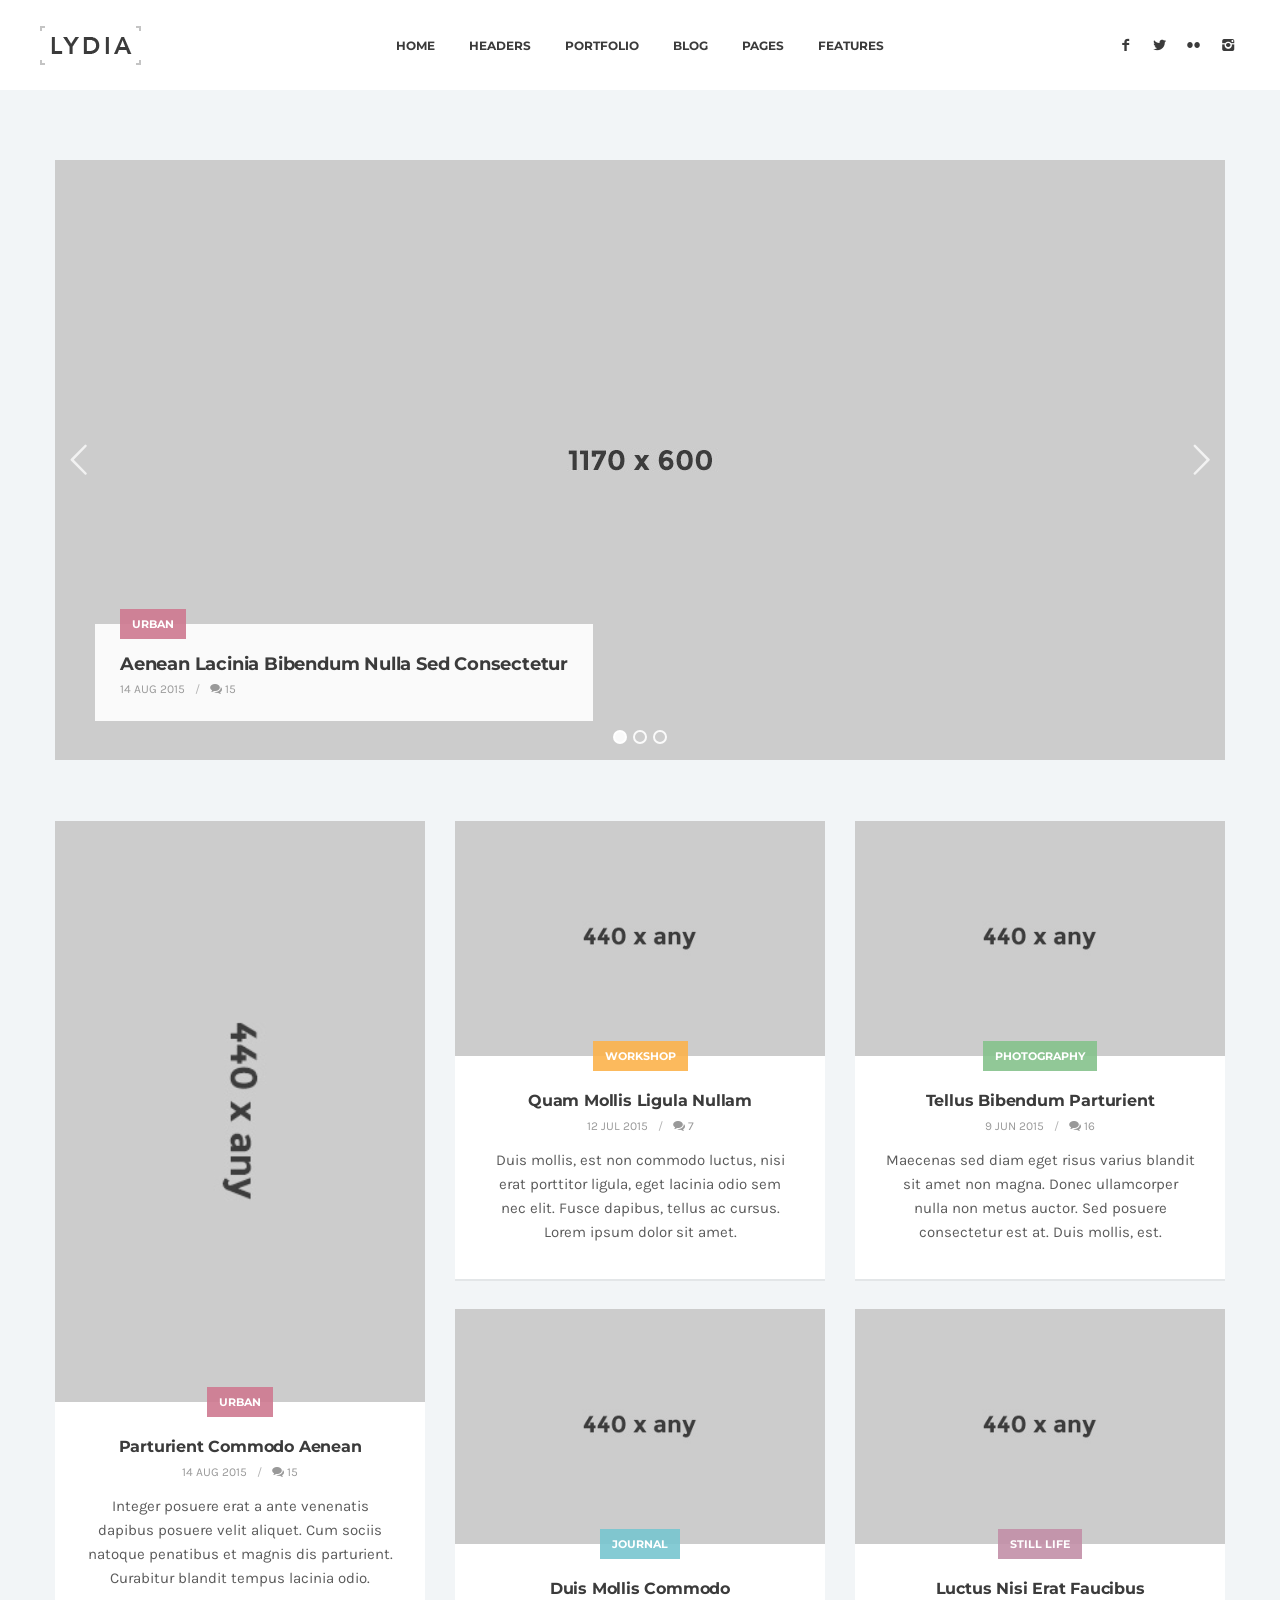
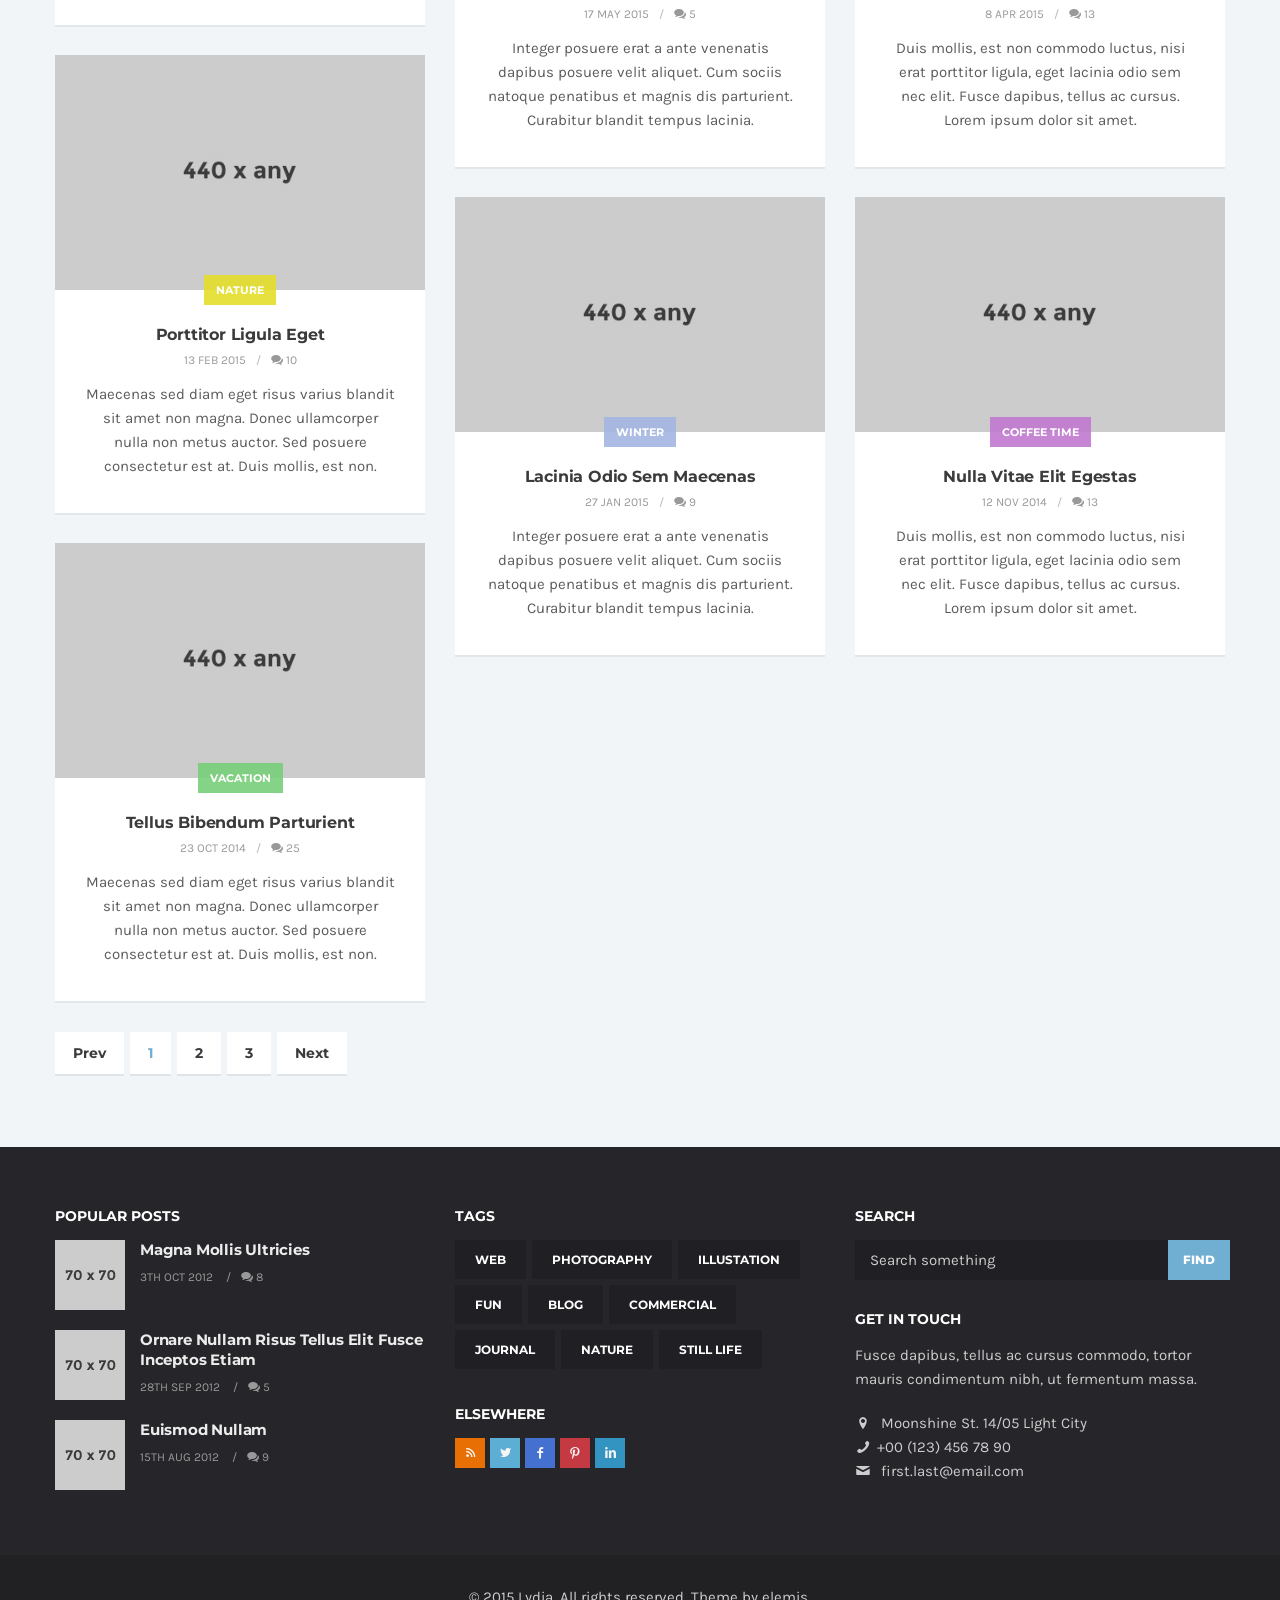
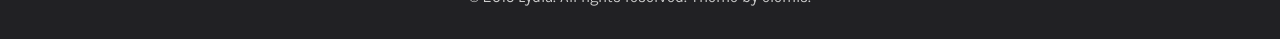
<file: index5.html>
<!DOCTYPE html>
<html lang="en">
<head>
<meta charset="utf-8">
<meta name="viewport" content="width=device-width, initial-scale=1.0">
<meta name="description" content="">
<meta name="author" content="">
<link rel="shortcut icon" href="style/images/favicon.png">
<title>Lydia</title>
<!-- Bootstrap core CSS -->
<link href="style/css/bootstrap.min.css" rel="stylesheet">
<link href="style/css/plugins.css" rel="stylesheet">
<link href="style.css" rel="stylesheet">
<link href="style/css/color/blue.css" rel="stylesheet">
<link href='http://fonts.googleapis.com/css?family=Montserrat:400,700' rel='stylesheet' type='text/css'>
<link href='http://fonts.googleapis.com/css?family=Karla:400,400italic,700,700italic' rel='stylesheet' type='text/css'>
<link href="style/type/icons.css" rel="stylesheet">
<!-- HTML5 shim and Respond.js for IE8 support of HTML5 elements and media queries -->
<!-- WARNING: Respond.js doesn't work if you view the page via file:// -->
<!--[if lt IE 9]>
<script src="https://oss.maxcdn.com/html5shiv/3.7.2/html5shiv.min.js"></script>
<script src="https://oss.maxcdn.com/respond/1.4.2/respond.min.js"></script>
<![endif]-->
</head>
<body>
<div id="preloader"><div class="textload">Loading</div><div id="status"><div class="spinner"></div></div></div>
<main class="body-wrapper">
  <nav class="navbar solid light">
    <div class="navbar-header">
      <div class="basic-wrapper"> 
        <div class="navbar-brand"> <a href="index.html"><img src="#" srcset="style/images/logo.png 1x, style/images/logo@2x.png 2x" class="logo-light" alt="" /><img src="#" srcset="style/images/logo-dark.png 1x, style/images/logo-dark@2x.png 2x" class="logo-dark" alt="" /></a> </div>
        <a class="btn responsive-menu" data-toggle="collapse" data-target=".navbar-collapse"><i></i></a>
      </div>
      <!-- /.basic-wrapper -->  
    </div>
    <!-- /.navbar-header -->
    <div class="collapse navbar-collapse">
      <ul class="nav navbar-nav">
        <li class="current dropdown"><a href="#" class="dropdown-toggle js-activated" data-toggle="dropdown">Home <span class="caret"></span></a>
          <ul class="dropdown-menu">
            <li><a href="index.html">Default Layout</a></li>
            <li><a href="index2.html">Home with AJAX Gallery</a></li>
            <li><a href="index3.html">Home with Onepage Gallery</a></li>
            <li><a href="index4.html">Home with Slide Portfolio</a></li>
            <li><a href="index5.html">Home with Grid Blog 1</a></li>
            <li><a href="index6.html">Home with Grid Blog 2</a></li>
            <li><a href="index7.html">Home with Magazine 1</a></li>
            <li><a href="index8.html">Home with Magazine 2</a></li>
            <li><a href="onepage.html">Onepage Layout</a></li>
          </ul>
        </li>
        <li class="dropdown"><a href="#" class="dropdown-toggle js-activated" data-toggle="dropdown">Headers <span class="caret"></span></a>
          <ul class="dropdown-menu">
            <li><a href="about2.html">Transparent</a></li>
            <li><a href="index5.html">Light Solid</a></li>
            <li><a href="index6.html">Dark Solid</a></li>
          </ul>
        </li>
        <li class="dropdown"><a href="#" class="dropdown-toggle js-activated" data-toggle="dropdown">Portfolio <span class="caret"></span></a>
          <ul class="dropdown-menu">
            <li><a href="portfolio.html">Mosaic Portfolio</a></li>
            <li><a href="portfolio2.html">Mosaic Portfolio w/ Lightbox</a></li>
            <li><a href="portfolio3.html">AJAX Gallery</a></li>
            <li><a href="portfolio4.html">Onepage Gallery</a></li>
            <li><a href="portfolio5.html">Slide Portfolio</a></li>
            <li><a href="portfolio-post.html">Post with Carousel</a></li>
            <li><a href="portfolio-post2.html">Post with Images</a></li>
            <li><a href="portfolio-post3.html">Post with Video</a></li>
            <li><a href="portfolio-post4.html">Post with Slider</a></li>
          </ul>
        </li>
        <li class="dropdown"><a href="#" class="dropdown-toggle js-activated" data-toggle="dropdown">Blog <span class="caret"></span></a>
          <ul class="dropdown-menu">
            <li><a href="blog.html">Grid Blog</a></li>
            <li><a href="blog2.html">Grid Blog with Sidebar</a></li> 
            <li><a href="blog3.html">Magazine</a></li>
            <li><a href="blog4.html">Magazine No Sidebar</a></li>
            <li><a href="blog-post.html">Blog Post</a></li>
            <li><a href="blog-post2.html">Blog Post No Sidebar</a></li>
          </ul>
        </li>
        <li class="dropdown"><a href="#" class="dropdown-toggle js-activated" data-toggle="dropdown">Pages <span class="caret"></span></a>
          <ul class="dropdown-menu">
            <li><a href="about.html">About 1</a></li>
            <li><a href="about2.html">About 2</a></li>
            <li><a href="services.html">Services</a></li>
            <li><a href="contact.html">Contact 1</a></li>
            <li><a href="contact2.html">Contact 2</a></li>
          </ul>
        </li>
        <li class="dropdown"><a href="#" class="dropdown-toggle js-activated" data-toggle="dropdown">Features <span class="caret"></span></a>
          <ul class="dropdown-menu">
            <li><a href="elements.html">Elements</a></li>
            <li><a href="headings.html">Headings</a></li>
            <li><a href="pricing.html">Pricing</a></li>
            <li><a href="social.html">Social Feeds</a></li>
            <li><a href="disqus.html">Disqus</a></li>
            <li><a href="icon-budicon.html">Budicon Icons</a></li>
            <li><a href="icon-fontello.html">Fontello Icons</a></li>
          </ul>
        </li>
      </ul>
      <!-- /.navbar-nav --> 
    </div>
    <!-- /.navbar-collapse -->
    
    <div class="social-wrapper">
      <ul class="social naked">
        <li><a href="#"><i class="icon-s-facebook"></i></a></li>
        <li><a href="#"><i class="icon-s-twitter"></i></a></li>
        <li><a href="#"><i class="icon-s-flickr"></i></a></li>
        <li><a href="#"><i class="icon-s-instagram"></i></a></li>
      </ul>
      <!-- /.social --> 
    </div>
    <!-- /.social-wrapper --> 
  </nav>
  <!-- /.navbar -->
  
  <div class="offset"></div>
  <div class="dark-wrapper">
    <div class="container inner2">
      <div class="basic-slider">
        <div class="item caption-overlay"><img src="style/images/art/bs1.jpg" alt="" />
          <div class="caption bottom-left">
            <div class="layer box">
              <div class="category cat9"><span><a href="#">Urban</a></span></div>
              <h4 class="post-title"><a href="blog-post.html">Aenean Lacinia Bibendum Nulla Sed Consectetur</a></h4>
              <div class="meta"><span class="date">14 Aug 2015</span><span class="comments"><a href="#"><i class="icon-chat-1"></i> 15</a></span></div>
            </div>
            <!-- /.layer -->
          </div>
          <!-- /.caption -->
        </div>
        <!-- /.item -->
        <div class="item caption-overlay"><img src="style/images/art/bs2.jpg" alt="" />
          <div class="caption center">
            <div class="layer box">
              <div class="category cat12"><span><a href="#">Cookie & Coffee</a></span></div>
              <h4 class="post-title"><a href="blog-post.html">Duis Mollis, Est Non Commodo Luctus Eget Lacinia Odio</a></h4>
              <div class="meta"><span class="date">9 Jul 2015</span><span class="comments"><a href="#"><i class="icon-chat-1"></i> 9</a></span></div>
            </div>
            <!-- /.layer -->
          </div>
          <!-- /.caption -->
        </div>
        <!-- /.item -->
        <div class="item caption-overlay"><img src="style/images/art/bs3.jpg" alt="" />
          <div class="caption bottom-right">
            <div class="layer box">
              <div class="category cat8"><span><a href="#">Colorful</a></span></div>
              <h4 class="post-title"><a href="blog-post.html">Fusce Dapibus, Tellus Ac Cursus Commodo Tortor Mauris</a></h4>
              <div class="meta"><span class="date">18 May 2015</span><span class="comments"><a href="#"><i class="icon-chat-1"></i> 8</a></span></div>
            </div>
            <!-- /.layer -->
          </div>
          <!-- /.caption -->
        </div>
        <!-- /.item -->
      </div>
      <!-- /.basic-slider -->
      
      <div class="divide50"></div>
      <div class="blog grid-view col3">
        <div class="blog-posts text-boxes">
          <div class="isotope row">
            <div class="col-sm-6 col-md-4 grid-view-post">
              <div class="post">
                <figure class="main"><a href="blog-post.html"><img src="style/images/art/b1.jpg" alt="" /></a></figure>
                <div class="box text-center">
                  <div class="category cat9"><span><a href="#">Urban</a></span></div>
                  <h4 class="post-title"><a href="blog-post.html">Parturient Commodo Aenean</a></h4>
                  <div class="meta"><span class="date">14 Aug 2015</span><span class="comments"><a href="#"><i class="icon-chat-1"></i> 15</a></span></div>
                  <p>Integer posuere erat a ante venenatis dapibus posuere velit aliquet. Cum sociis natoque penatibus et magnis dis parturient. Curabitur blandit tempus lacinia odio.</p>
                </div>
                <!-- /.box --> 
              </div>
            </div>
            <!-- /column -->
            
            <div class="col-sm-6 col-md-4 grid-view-post">
              <div class="item post">
                <figure class="main"><a href="blog-post.html"><img src="style/images/art/b2.jpg" alt="" /></a></figure>
                <div class="box text-center">
                  <div class="category cat12"><span><a href="#">Workshop</a></span></div>
                  <h4 class="post-title"><a href="blog-post.html">Quam Mollis Ligula Nullam</a></h4>
                  <div class="meta"><span class="date">12 Jul 2015</span><span class="comments"><a href="#"><i class="icon-chat-1"></i> 7</a></span></div>
                  <p>Duis mollis, est non commodo luctus, nisi erat porttitor ligula, eget lacinia odio sem nec elit. Fusce dapibus, tellus ac cursus. Lorem ipsum dolor sit amet.</p>
                </div>
                <!-- /.box --> 
                
              </div>
              <!-- /.post --> 
            </div>
            <!-- /column -->
            
            <div class="col-sm-6 col-md-4 grid-view-post">
              <div class="item post">
                <figure class="main"><a href="blog-post.html"><img src="style/images/art/b3.jpg" alt="" /></a></figure>
                <div class="box text-center">
                  <div class="category cat5"><span><a href="#">Photography</a></span></div>
                  <h4 class="post-title"><a href="blog-post.html">Tellus Bibendum Parturient</a></h4>
                  <div class="meta"><span class="date">9 Jun 2015</span><span class="comments"><a href="#"><i class="icon-chat-1"></i> 16</a></span></div>
                  <p>Maecenas sed diam eget risus varius blandit sit amet non magna. Donec ullamcorper nulla non metus auctor. Sed posuere consectetur est at. Duis mollis, est.</p>
                </div>
                <!-- /.box --> 
                
              </div>
              <!-- /.post --> 
            </div>
            <!-- /column -->
            
            <div class="col-sm-6 col-md-4 grid-view-post">
              <div class="item post">
                <figure class="main"><a href="blog-post.html"><img src="style/images/art/b4.jpg" alt="" /></a></figure>
                <div class="box text-center">
                  <div class="category cat6"><span><a href="#">Journal</a></span></div>
                  <h4 class="post-title"><a href="blog-post.html">Duis Mollis Commodo</a></h4>
                  <div class="meta"><span class="date">17 May 2015</span><span class="comments"><a href="#"><i class="icon-chat-1"></i> 5</a></span></div>
                  <p>Integer posuere erat a ante venenatis dapibus posuere velit aliquet. Cum sociis natoque penatibus et magnis dis parturient. Curabitur blandit tempus lacinia.</p>
                </div>
                <!-- /.box --> 
                
              </div>
              <!-- /.post --> 
            </div>
            <!-- /column -->
            
            <div class="col-sm-6 col-md-4 grid-view-post">
              <div class="item post">
                <figure class="main"><a href="blog-post.html"><img src="style/images/art/b5.jpg" alt="" /></a></figure>
                <div class="box text-center">
                  <div class="category cat3"><span><a href="#">Still Life</a></span></div>
                  <h4 class="post-title"><a href="blog-post.html">Luctus Nisi Erat Faucibus</a></h4>
                  <div class="meta"><span class="date">8 Apr 2015</span><span class="comments"><a href="#"><i class="icon-chat-1"></i> 13</a></span></div>
                  <p>Duis mollis, est non commodo luctus, nisi erat porttitor ligula, eget lacinia odio sem nec elit. Fusce dapibus, tellus ac cursus. Lorem ipsum dolor sit amet.</p>
                </div>
                <!-- /.box --> 
                
              </div>
              <!-- /.post --> 
            </div>
            <!-- /column -->
            
            <div class="col-sm-6 col-md-4 grid-view-post">
              <div class="item post">
                <figure class="main"><a href="blog-post.html"><img src="style/images/art/b6.jpg" alt="" /></a></figure>
                <div class="box text-center">
                  <div class="category cat13"><span><a href="#">Nature</a></span></div>
                  <h4 class="post-title"><a href="blog-post.html">Porttitor Ligula Eget</a></h4>
                  <div class="meta"><span class="date">13 Feb 2015</span><span class="comments"><a href="#"><i class="icon-chat-1"></i> 10</a></span></div>
                  <p>Maecenas sed diam eget risus varius blandit sit amet non magna. Donec ullamcorper nulla non metus auctor. Sed posuere consectetur est at. Duis mollis, est non.</p>
                </div>
                <!-- /.box --> 
                
              </div>
              <!-- /.post --> 
            </div>
            <!-- /column -->
            
            <div class="col-sm-6 col-md-4 grid-view-post">
              <div class="item post">
                <figure class="main"><a href="blog-post.html"><img src="style/images/art/b7.jpg" alt="" /></a></figure>
                <div class="box text-center">
                  <div class="category cat11"><span><a href="#">Winter</a></span></div>
                  <h4 class="post-title"><a href="#">Lacinia Odio Sem Maecenas</a></h4>
                  <div class="meta"><span class="date">27 Jan 2015</span><span class="comments"><a href="#"><i class="icon-chat-1"></i> 9</a></span></div>
                  <p>Integer posuere erat a ante venenatis dapibus posuere velit aliquet. Cum sociis natoque penatibus et magnis dis parturient. Curabitur blandit tempus lacinia.</p>
                </div>
                <!-- /.box --> 
                
              </div>
              <!-- /.post --> 
            </div>
            <!-- /column -->
            
            <div class="col-sm-6 col-md-4 grid-view-post">
              <div class="item post">
                <figure class="main"><a href="blog-post.html"><img src="style/images/art/b8.jpg" alt="" /></a></figure>
                <div class="box text-center">
                  <div class="category cat14"><span><a href="#">Coffee Time</a></span></div>
                  <h4 class="post-title"><a href="#">Nulla Vitae Elit Egestas</a></h4>
                  <div class="meta"><span class="date">12 Nov 2014</span><span class="comments"><a href="#"><i class="icon-chat-1"></i> 13</a></span></div>
                  <p>Duis mollis, est non commodo luctus, nisi erat porttitor ligula, eget lacinia odio sem nec elit. Fusce dapibus, tellus ac cursus. Lorem ipsum dolor sit amet.</p>
                </div>
                <!-- /.box --> 
                
              </div>
              <!-- /.post --> 
            </div>
            <!-- /column -->
            
            <div class="col-sm-6 col-md-4 grid-view-post">
              <div class="item post">
                <figure class="main"><a href="blog-post.html"><img src="style/images/art/b9.jpg" alt="" /></a></figure>
                <div class="box text-center">
                  <div class="category cat8"><span><a href="#">Vacation</a></span></div>
                  <h4 class="post-title"><a href="#">Tellus Bibendum Parturient</a></h4>
                  <div class="meta"><span class="date">23 Oct 2014</span><span class="comments"><a href="#"><i class="icon-chat-1"></i> 25</a></span></div>
                  <p>Maecenas sed diam eget risus varius blandit sit amet non magna. Donec ullamcorper nulla non metus auctor. Sed posuere consectetur est at. Duis mollis, est non.</p>
                </div>
                <!-- /.box --> 
                
              </div>
              <!-- /.post --> 
            </div>
            <!-- /column --> 
            
          </div>
          <!-- /.isotope --> 
        </div>
        <!-- /.blog-posts -->
        
        <div class="pagination">
          <ul>
            <li><a href="#">Prev</a></li>
            <li class="active"><a href="#"><span>1</span></a></li>
            <li><a href="#"><span>2</span></a></li>
            <li><a href="#"><span>3</span></a></li>
            <li><a href="#">Next</a></li>
          </ul>
        </div>
        <!-- /.pagination --> 
        
      </div>
      <!-- /.blog --> 
    </div>
    <!--/.container --> 
  </div>
  <!--/.dark-wrapper -->
  
  <footer class="footer inverse-wrapper">
    <div class="container inner">
      <div class="row">
        <div class="col-sm-4">
          <div class="widget">
            <h3 class="widget-title">Popular Posts</h3>
            <ul class="post-list">
              <li>
                <div class="icon-overlay"> <a href="blog-post.html"><img src="style/images/art/a1.jpg" alt="" /> </a> </div>
                <div class="meta">
                  <h5><a href="blog-post.html">Magna Mollis Ultricies</a></h5>
                  <em><span class="date">3th Oct 2012</span> <span class="comments"><a href="#"><i class="icon-chat-1"></i> 8</a></span></em> </div>
              </li>
              <li>
                <div class="icon-overlay"> <a href="blog-post.html"><img src="style/images/art/a2.jpg" alt="" /> </a> </div>
                <div class="meta">
                  <h5><a href="blog-post.html">Ornare Nullam Risus Tellus Elit Fusce Inceptos Etiam</a></h5>
                  <em><span class="date">28th Sep 2012</span> <span class="comments"><a href="#"><i class="icon-chat-1"></i> 5</a></span></em> </div>
              </li>
              <li>
                <div class="icon-overlay"> <a href="blog-post.html"><img src="style/images/art/a3.jpg" alt="" /> </a> </div>
                <div class="meta">
                  <h5><a href="blog-post.html">Euismod Nullam</a></h5>
                  <em><span class="date">15th Aug 2012</span> <span class="comments"><a href="#"><i class="icon-chat-1"></i> 9</a></span></em> </div>
              </li>
            </ul>
            <!-- /.post-list --> 
          </div>
          <!-- /.widget --> 
        </div>
        <!-- /column -->
        
        <div class="col-sm-4">
          <div class="widget">
            <h4 class="widget-title">Tags</h4>
            <ul class="tag-list">
              <li><a href="#" class="btn">Web</a></li>
              <li><a href="#" class="btn">Photography</a></li>
              <li><a href="#" class="btn">Illustation</a></li>
              <li><a href="#" class="btn">Fun</a></li>
              <li><a href="#" class="btn">Blog</a></li>
              <li><a href="#" class="btn">Commercial</a></li>
              <li><a href="#" class="btn">Journal</a></li>
              <li><a href="#" class="btn">Nature</a></li>
              <li><a href="#" class="btn">Still Life</a></li>
            </ul>
          </div>
          <!-- /.widget -->
          
          <div class="widget">
            <h4 class="widget-title">Elsewhere</h4>
            <ul class="social">
              <li><a href="#"><i class="icon-s-rss"></i></a></li>
              <li><a href="#"><i class="icon-s-twitter"></i></a></li>
              <li><a href="#"><i class="icon-s-facebook"></i></a></li>
              <li><a href="#"><i class="icon-s-pinterest"></i></a></li>
              <li><a href="#"><i class="icon-s-linkedin"></i></a></li>
            </ul>
            <!-- .social --> 
            
          </div>
        </div>
        <!-- /column -->
        
        <div class="col-sm-4">
          <div class="widget">
            <h4 class="widget-title">Search</h4>
            <form class="searchform" method="get">
              <input type="text" id="s2" name="s" value="Search something" onfocus="this.value=''" onblur="this.value='Search something'">
              <button type="submit" class="btn btn-default">Find</button>
            </form>
          </div>
          <!-- /.widget -->
          <div class="widget">
            <h4 class="widget-title">Get In Touch</h4>
            <p>Fusce dapibus, tellus ac cursus commodo, tortor mauris condimentum nibh, ut fermentum massa.</p>
            <div class="contact-info"> <i class="icon-location"></i> Moonshine St. 14/05 Light City <br />
              <i class="icon-phone"></i>+00 (123) 456 78 90 <br />
              <i class="icon-mail"></i> <a href="first.last@email.com">first.last@email.com</a> </div>
          </div>
          <!-- /.widget --> 
          
        </div>
        <!-- /column --> 
        
      </div>
      <!-- /.row --> 
    </div>
    <!-- .container -->
    
    <div class="sub-footer">
      <div class="container inner">
        <p class="text-center">© 2015 Lydia. All rights reserved. Theme by <a href="http://elemisfreebies.com">elemis</a>.</p>
      </div>
      <!-- .container --> 
    </div>
    <!-- .sub-footer --> 
  </footer>
  <!-- /footer --> 
  
</main>
<!--/.body-wrapper --> 
<script src="style/js/jquery.min.js"></script> 
<script src="style/js/bootstrap.min.js"></script> 
<script src="style/js/plugins.js"></script> 
<script src="style/js/classie.js"></script> 
<script src="style/js/jquery.themepunch.tools.min.js"></script> 
<script src="style/js/scripts.js"></script>
</body>
</html>
</file>
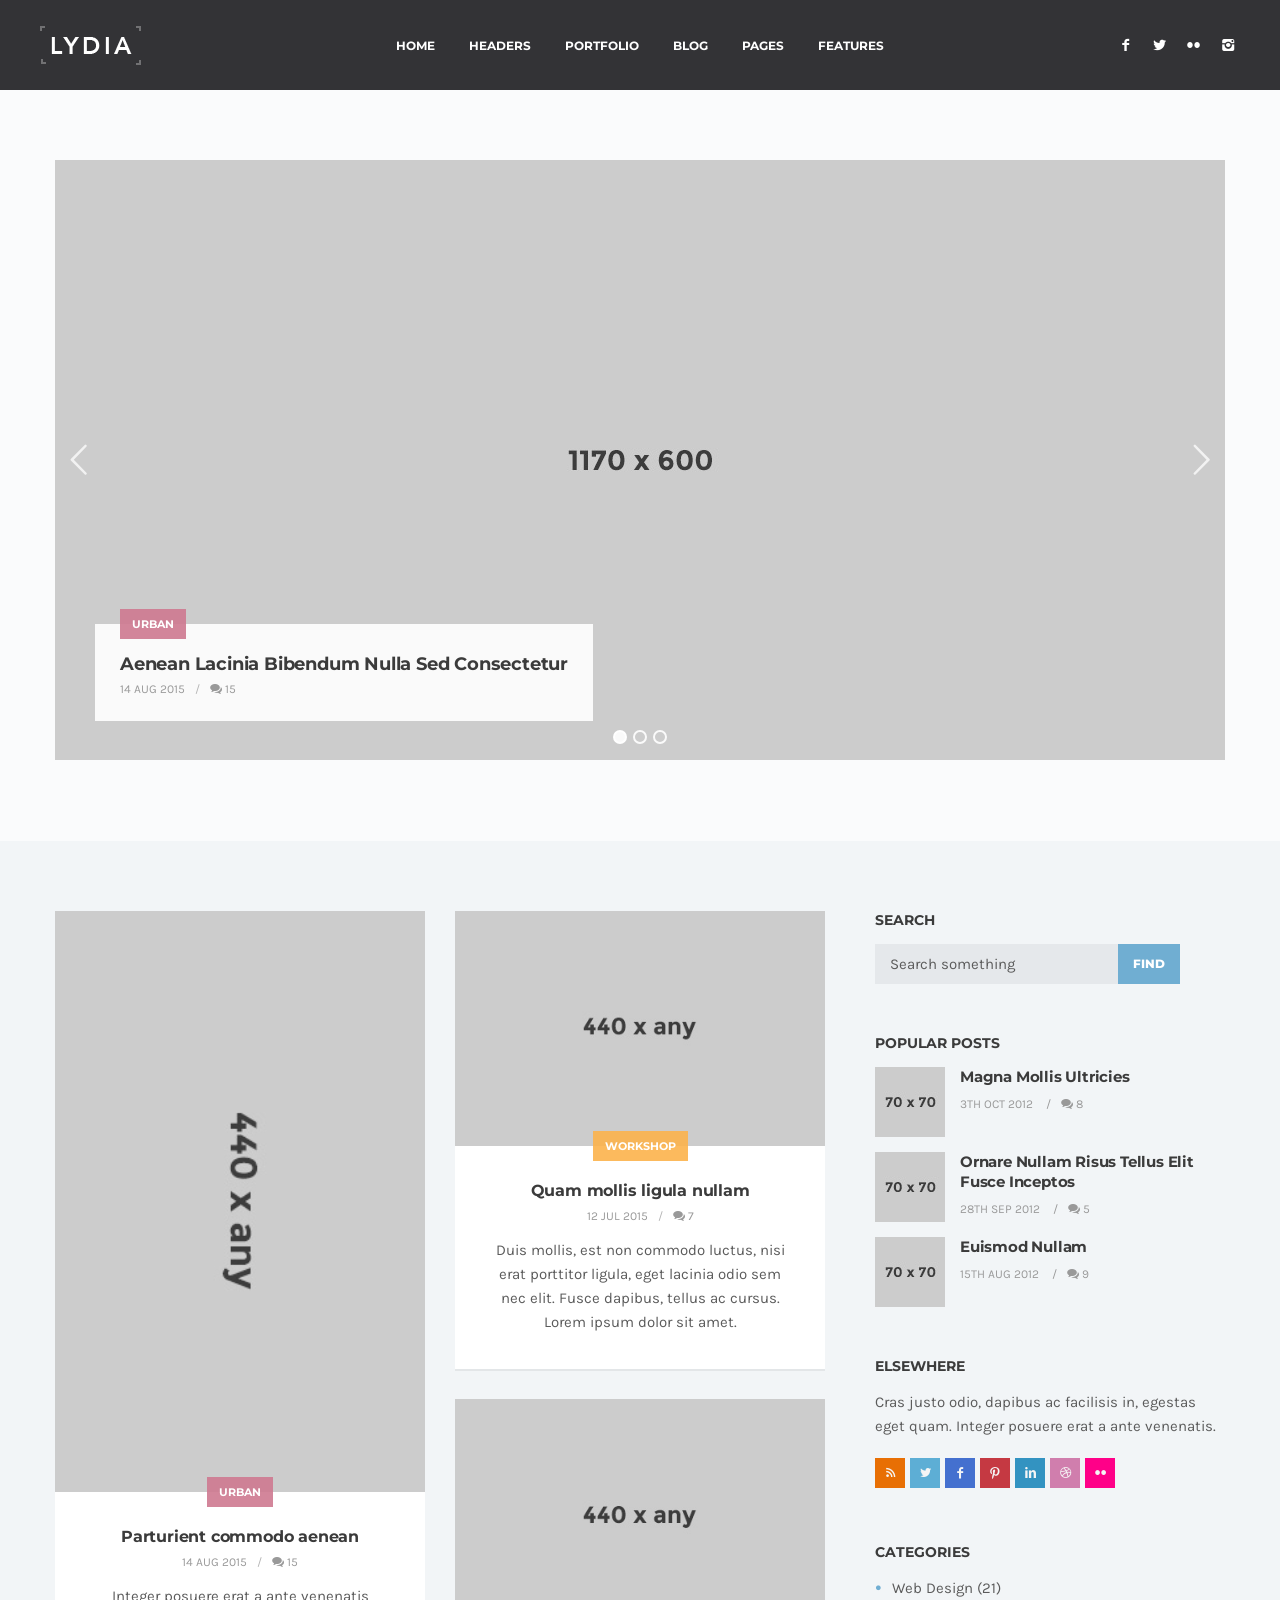
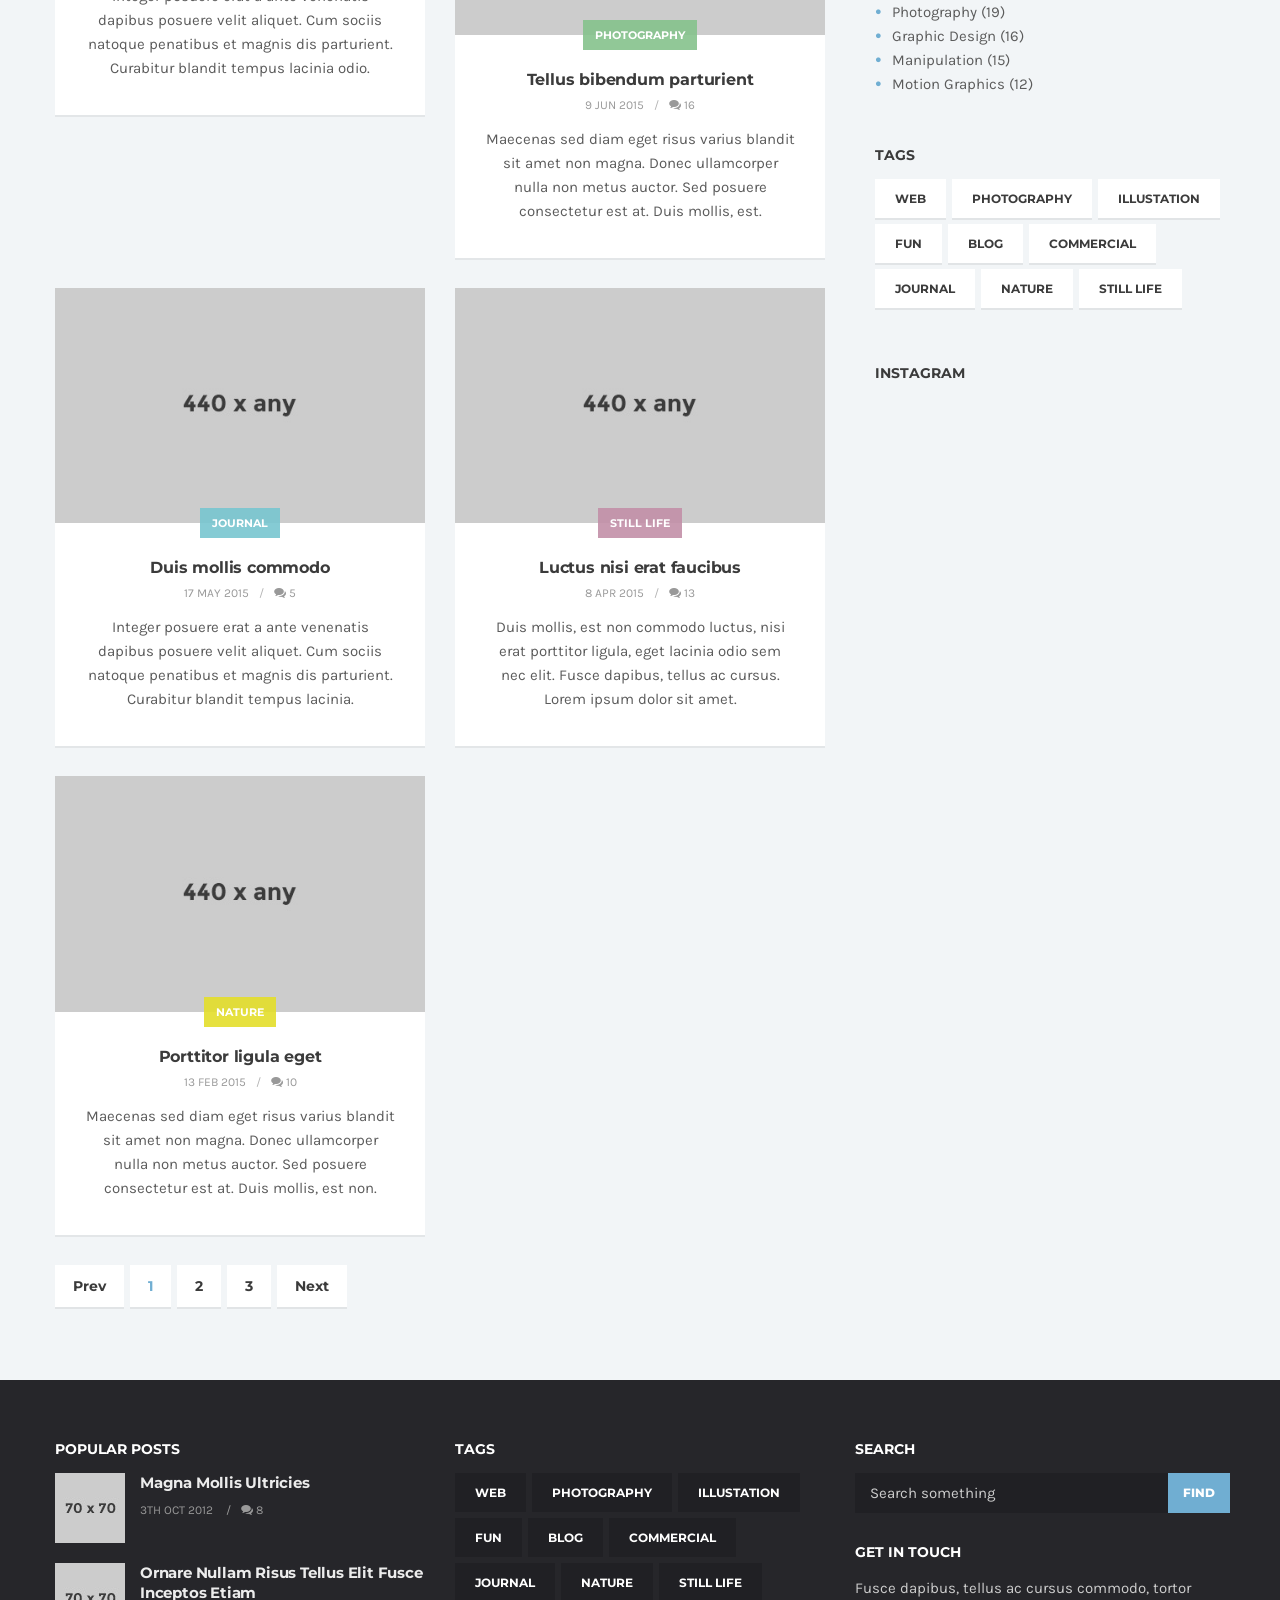
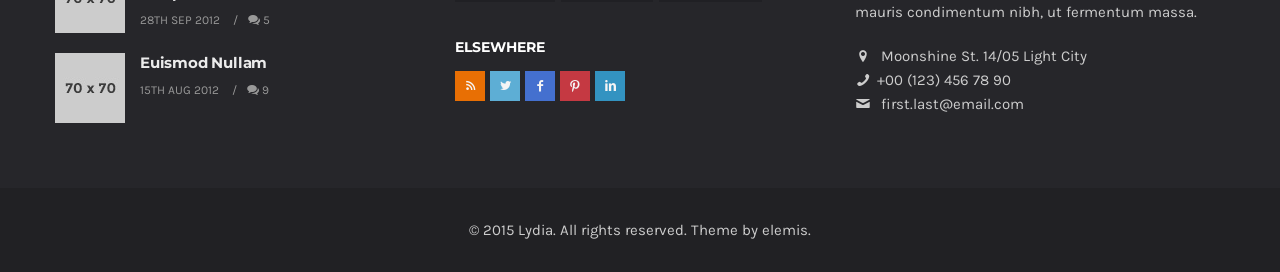
<file: index6.html>
<!DOCTYPE html>
<html lang="en">
<head>
<meta charset="utf-8">
<meta name="viewport" content="width=device-width, initial-scale=1.0">
<meta name="description" content="">
<meta name="author" content="">
<link rel="shortcut icon" href="style/images/favicon.png">
<title>Lydia</title>
<!-- Bootstrap core CSS -->
<link href="style/css/bootstrap.min.css" rel="stylesheet">
<link href="style/css/plugins.css" rel="stylesheet">
<link href="style.css" rel="stylesheet">
<link href="style/css/color/blue.css" rel="stylesheet">
<link href='http://fonts.googleapis.com/css?family=Montserrat:400,700' rel='stylesheet' type='text/css'>
<link href='http://fonts.googleapis.com/css?family=Karla:400,400italic,700,700italic' rel='stylesheet' type='text/css'>
<link href="style/type/icons.css" rel="stylesheet">
<!-- HTML5 shim and Respond.js for IE8 support of HTML5 elements and media queries -->
<!-- WARNING: Respond.js doesn't work if you view the page via file:// -->
<!--[if lt IE 9]>
<script src="https://oss.maxcdn.com/html5shiv/3.7.2/html5shiv.min.js"></script>
<script src="https://oss.maxcdn.com/respond/1.4.2/respond.min.js"></script>
<![endif]-->
</head>
<body>
<div id="preloader"><div class="textload">Loading</div><div id="status"><div class="spinner"></div></div></div>
<main class="body-wrapper">
  <nav class="navbar solid dark">
    <div class="navbar-header">
      <div class="basic-wrapper"> 
        <div class="navbar-brand"> <a href="index.html"><img src="#" srcset="style/images/logo.png 1x, style/images/logo@2x.png 2x" class="logo-light" alt="" /><img src="#" srcset="style/images/logo-dark.png 1x, style/images/logo-dark@2x.png 2x" class="logo-dark" alt="" /></a> </div>
        <a class="btn responsive-menu" data-toggle="collapse" data-target=".navbar-collapse"><i></i></a>
      </div>
      <!-- /.basic-wrapper -->  
    </div>
    <!-- /.navbar-header -->
    <div class="collapse navbar-collapse">
      <ul class="nav navbar-nav">
        <li class="current dropdown"><a href="#" class="dropdown-toggle js-activated" data-toggle="dropdown">Home <span class="caret"></span></a>
          <ul class="dropdown-menu">
            <li><a href="index.html">Default Layout</a></li>
            <li><a href="index2.html">Home with AJAX Gallery</a></li>
            <li><a href="index3.html">Home with Onepage Gallery</a></li>
            <li><a href="index4.html">Home with Slide Portfolio</a></li>
            <li><a href="index5.html">Home with Grid Blog 1</a></li>
            <li><a href="index6.html">Home with Grid Blog 2</a></li>
            <li><a href="index7.html">Home with Magazine 1</a></li>
            <li><a href="index8.html">Home with Magazine 2</a></li>
            <li><a href="onepage.html">Onepage Layout</a></li>
          </ul>
        </li>
        <li class="dropdown"><a href="#" class="dropdown-toggle js-activated" data-toggle="dropdown">Headers <span class="caret"></span></a>
          <ul class="dropdown-menu">
            <li><a href="about2.html">Transparent</a></li>
            <li><a href="index5.html">Light Solid</a></li>
            <li><a href="index6.html">Dark Solid</a></li>
          </ul>
        </li>
        <li class="dropdown"><a href="#" class="dropdown-toggle js-activated" data-toggle="dropdown">Portfolio <span class="caret"></span></a>
          <ul class="dropdown-menu">
            <li><a href="portfolio.html">Mosaic Portfolio</a></li>
            <li><a href="portfolio2.html">Mosaic Portfolio w/ Lightbox</a></li>
            <li><a href="portfolio3.html">AJAX Gallery</a></li>
            <li><a href="portfolio4.html">Onepage Gallery</a></li>
            <li><a href="portfolio5.html">Slide Portfolio</a></li>
            <li><a href="portfolio-post.html">Post with Carousel</a></li>
            <li><a href="portfolio-post2.html">Post with Images</a></li>
            <li><a href="portfolio-post3.html">Post with Video</a></li>
            <li><a href="portfolio-post4.html">Post with Slider</a></li>
          </ul>
        </li>
        <li class="dropdown"><a href="#" class="dropdown-toggle js-activated" data-toggle="dropdown">Blog <span class="caret"></span></a>
          <ul class="dropdown-menu">
            <li><a href="blog.html">Grid Blog</a></li>
            <li><a href="blog2.html">Grid Blog with Sidebar</a></li> 
            <li><a href="blog3.html">Magazine</a></li>
            <li><a href="blog4.html">Magazine No Sidebar</a></li>
            <li><a href="blog-post.html">Blog Post</a></li>
            <li><a href="blog-post2.html">Blog Post No Sidebar</a></li>
          </ul>
        </li>
        <li class="dropdown"><a href="#" class="dropdown-toggle js-activated" data-toggle="dropdown">Pages <span class="caret"></span></a>
          <ul class="dropdown-menu">
            <li><a href="about.html">About 1</a></li>
            <li><a href="about2.html">About 2</a></li>
            <li><a href="services.html">Services</a></li>
            <li><a href="contact.html">Contact 1</a></li>
            <li><a href="contact2.html">Contact 2</a></li>
          </ul>
        </li>
        <li class="dropdown"><a href="#" class="dropdown-toggle js-activated" data-toggle="dropdown">Features <span class="caret"></span></a>
          <ul class="dropdown-menu">
            <li><a href="elements.html">Elements</a></li>
            <li><a href="headings.html">Headings</a></li>
            <li><a href="pricing.html">Pricing</a></li>
            <li><a href="social.html">Social Feeds</a></li>
            <li><a href="disqus.html">Disqus</a></li>
            <li><a href="icon-budicon.html">Budicon Icons</a></li>
            <li><a href="icon-fontello.html">Fontello Icons</a></li>
          </ul>
        </li>
      </ul>
      <!-- /.navbar-nav --> 
    </div>
    <!-- /.navbar-collapse -->
    
    <div class="social-wrapper">
      <ul class="social naked">
        <li><a href="#"><i class="icon-s-facebook"></i></a></li>
        <li><a href="#"><i class="icon-s-twitter"></i></a></li>
        <li><a href="#"><i class="icon-s-flickr"></i></a></li>
        <li><a href="#"><i class="icon-s-instagram"></i></a></li>
      </ul>
      <!-- /.social --> 
    </div>
    <!-- /.social-wrapper --> 
  </nav>
  <!-- /.navbar -->
  
  <div class="offset"></div>
  <div class="light-wrapper">
    <div class="container inner2">
      <div class="basic-slider">
        <div class="item caption-overlay"><img src="style/images/art/bs1.jpg" alt="" />
          <div class="caption bottom-left">
            <div class="layer box">
              <div class="category cat9"><span><a href="blog-post.html">Urban</a></span></div>
              <h4 class="post-title"><a href="#">Aenean Lacinia Bibendum Nulla Sed Consectetur</a></h4>
              <div class="meta"><span class="date">14 Aug 2015</span><span class="comments"><a href="#"><i class="icon-chat-1"></i> 15</a></span></div>
            </div>
            <!-- /.layer -->
          </div>
          <!-- /.caption -->
        </div>
        <!-- /.item -->
        <div class="item caption-overlay"><img src="style/images/art/bs2.jpg" alt="" />
          <div class="caption center">
            <div class="layer box">
              <div class="category cat12"><span><a href="blog-post.html">Cookie & Coffee</a></span></div>
              <h4 class="post-title"><a href="#">Duis Mollis, Est Non Commodo Luctus Eget Lacinia Odio</a></h4>
              <div class="meta"><span class="date">9 Jul 2015</span><span class="comments"><a href="#"><i class="icon-chat-1"></i> 9</a></span></div>
            </div>
            <!-- /.layer -->
          </div>
          <!-- /.caption -->
        </div>
        <!-- /.item -->
        <div class="item caption-overlay"><img src="style/images/art/bs3.jpg" alt="" />
          <div class="caption bottom-right">
            <div class="layer box">
              <div class="category cat8"><span><a href="blog-post.html">Colorful</a></span></div>
              <h4 class="post-title"><a href="#">Fusce Dapibus, Tellus Ac Cursus Commodo Tortor Mauris</a></h4>
              <div class="meta"><span class="date">18 May 2015</span><span class="comments"><a href="#"><i class="icon-chat-1"></i> 8</a></span></div>
            </div>
            <!-- /.layer -->
          </div>
          <!-- /.caption -->
        </div>
        <!-- /.item -->
      </div>
      <!-- /.basic-slider --> 
    </div>
    <!--/.container --> 
  </div>
  <!-- /.light-wrapper -->
  <div class="dark-wrapper">
    <div class="container inner2">
      <div class="blog grid-view col2 row">
        <div class="col-sm-8 blog-content">
          <div class="blog-posts">
            <div class="isotope row">
              <div class="col-md-6 col-sm-12 grid-view-post">
                <div class="post">
                  <figure class="main"><a href="blog-post.html"><img src="style/images/art/b1.jpg" alt="" /></a></figure>
                  <div class="box text-center">
                    <div class="category cat9"><span><a href="#">Urban</a></span></div>
                    <h4 class="post-title"><a href="blog-post.html">Parturient commodo aenean</a></h4>
                    <div class="meta"><span class="date">14 Aug 2015</span><span class="comments"><a href="#"><i class="icon-chat-1"></i> 15</a></span></div>
                    <p>Integer posuere erat a ante venenatis dapibus posuere velit aliquet. Cum sociis natoque penatibus et magnis dis parturient. Curabitur blandit tempus lacinia odio.</p>
                  </div>
                  <!-- /.box --> 
                </div>
              </div>
              <!-- /column -->
              
              <div class="col-md-6 col-sm-12 grid-view-post">
                <div class="item post">
                  <figure class="main"><a href="blog-post.html"><img src="style/images/art/b2.jpg" alt="" /></a></figure>
                  <div class="box text-center">
                    <div class="category cat12"><span><a href="#">Workshop</a></span></div>
                    <h4 class="post-title"><a href="blog-post.html">Quam mollis ligula nullam</a></h4>
                    <div class="meta"><span class="date">12 Jul 2015</span><span class="comments"><a href="#"><i class="icon-chat-1"></i> 7</a></span></div>
                    <p>Duis mollis, est non commodo luctus, nisi erat porttitor ligula, eget lacinia odio sem nec elit. Fusce dapibus, tellus ac cursus. Lorem ipsum dolor sit amet.</p>
                  </div>
                  <!-- /.box --> 
                  
                </div>
                <!-- /.post --> 
              </div>
              <!-- /column -->
              
              <div class="col-md-6 col-sm-12 grid-view-post">
                <div class="item post">
                  <figure class="main"><a href="blog-post.html"><img src="style/images/art/b3.jpg" alt="" /></a></figure>
                  <div class="box text-center">
                    <div class="category cat5"><span><a href="#">Photography</a></span></div>
                    <h4 class="post-title"><a href="blog-post.html">Tellus bibendum parturient</a></h4>
                    <div class="meta"><span class="date">9 Jun 2015</span><span class="comments"><a href="#"><i class="icon-chat-1"></i> 16</a></span></div>
                    <p>Maecenas sed diam eget risus varius blandit sit amet non magna. Donec ullamcorper nulla non metus auctor. Sed posuere consectetur est at. Duis mollis, est.</p>
                  </div>
                  <!-- /.box --> 
                  
                </div>
                <!-- /.post --> 
              </div>
              <!-- /column -->
              
              <div class="col-md-6 col-sm-12 grid-view-post">
                <div class="item post">
                  <figure class="main"><a href="blog-post.html"><img src="style/images/art/b4.jpg" alt="" /></a></figure>
                  <div class="box text-center">
                    <div class="category cat6"><span><a href="#">Journal</a></span></div>
                    <h4 class="post-title"><a href="blog-post.html">Duis mollis commodo</a></h4>
                    <div class="meta"><span class="date">17 May 2015</span><span class="comments"><a href="#"><i class="icon-chat-1"></i> 5</a></span></div>
                    <p>Integer posuere erat a ante venenatis dapibus posuere velit aliquet. Cum sociis natoque penatibus et magnis dis parturient. Curabitur blandit tempus lacinia.</p>
                  </div>
                  <!-- /.box --> 
                  
                </div>
                <!-- /.post --> 
              </div>
              <!-- /column -->
              
              <div class="col-md-6 col-sm-12 grid-view-post">
                <div class="item post">
                  <figure class="main"><a href="blog-post.html"><img src="style/images/art/b5.jpg" alt="" /></a></figure>
                  <div class="box text-center">
                    <div class="category cat3"><span><a href="#">Still Life</a></span></div>
                    <h4 class="post-title"><a href="blog-post.html">Luctus nisi erat faucibus</a></h4>
                    <div class="meta"><span class="date">8 Apr 2015</span><span class="comments"><a href="#"><i class="icon-chat-1"></i> 13</a></span></div>
                    <p>Duis mollis, est non commodo luctus, nisi erat porttitor ligula, eget lacinia odio sem nec elit. Fusce dapibus, tellus ac cursus. Lorem ipsum dolor sit amet.</p>
                  </div>
                  <!-- /.box --> 
                  
                </div>
                <!-- /.post --> 
              </div>
              <!-- /column -->
              
              <div class="col-md-6 col-sm-12 grid-view-post">
                <div class="item post">
                  <figure class="main"><a href="blog-post.html"><img src="style/images/art/b6.jpg" alt="" /></a></figure>
                  <div class="box text-center">
                    <div class="category cat13"><span><a href="#">Nature</a></span></div>
                    <h4 class="post-title"><a href="blog-post.html">Porttitor ligula eget</a></h4>
                    <div class="meta"><span class="date">13 Feb 2015</span><span class="comments"><a href="#"><i class="icon-chat-1"></i> 10</a></span></div>
                    <p>Maecenas sed diam eget risus varius blandit sit amet non magna. Donec ullamcorper nulla non metus auctor. Sed posuere consectetur est at. Duis mollis, est non.</p>
                  </div>
                  <!-- /.box --> 
                  
                </div>
                <!-- /.post --> 
              </div>
              <!-- /column --> 
              
            </div>
            <!-- /.isotope --> 
            
          </div>
          <!-- /.blog-posts -->
          <div class="pagination">
            <ul>
              <li><a href="#">Prev</a></li>
              <li class="active"><a href="#"><span>1</span></a></li>
              <li><a href="#"><span>2</span></a></li>
              <li><a href="#"><span>3</span></a></li>
              <li><a href="#">Next</a></li>
            </ul>
          </div>
          <!-- /.pagination --> 
          
        </div>
        <!-- /.blog-content -->
        
        <aside class="col-sm-4 sidebar">
          <div class="sidebox widget">
            <h3 class="widget-title">Search</h3>
            <form class="searchform" method="get">
              <input type="text" id="s1" name="s" value="Search something" onfocus="this.value=''" onblur="this.value='Search something'">
              <button type="submit" class="btn btn-default">Find</button>
            </form>
          </div>
          <!-- /.widget -->
          <div class="sidebox widget">
            <h3 class="widget-title">Popular Posts</h3>
            <ul class="post-list">
              <li>
                <div class="icon-overlay"> <a href="blog-post.html"><img src="style/images/art/a1.jpg" alt="" /> </a> </div>
                <div class="meta">
                  <h5><a href="blog-post.html">Magna Mollis Ultricies</a></h5>
                  <em><span class="date">3th Oct 2012</span> <span class="comments"><a href="#"><i class="icon-chat-1"></i> 8</a></span></em> </div>
              </li>
              <li>
                <div class="icon-overlay"> <a href="blog-post.html"><img src="style/images/art/a2.jpg" alt="" /> </a> </div>
                <div class="meta">
                  <h5><a href="blog-post.html">Ornare Nullam Risus Tellus Elit Fusce Inceptos</a></h5>
                  <em><span class="date">28th Sep 2012</span> <span class="comments"><a href="#"><i class="icon-chat-1"></i> 5</a></span></em> </div>
              </li>
              <li>
                <div class="icon-overlay"> <a href="blog-post.html"><img src="style/images/art/a3.jpg" alt="" /> </a> </div>
                <div class="meta">
                  <h5><a href="blog-post.html">Euismod Nullam</a></h5>
                  <em><span class="date">15th Aug 2012</span> <span class="comments"><a href="#"><i class="icon-chat-1"></i> 9</a></span></em> </div>
              </li>
            </ul>
            <!-- /.post-list --> 
          </div>
          <!-- /.widget -->
          
          <div class="sidebox widget">
            <h3 class="widget-title">Elsewhere</h3>
            <p>Cras justo odio, dapibus ac facilisis in, egestas eget quam. Integer posuere erat a ante venenatis.</p>
            <ul class="social">
              <li><a href="#"><i class="icon-s-rss"></i></a></li>
              <li><a href="#"><i class="icon-s-twitter"></i></a></li>
              <li><a href="#"><i class="icon-s-facebook"></i></a></li>
              <li><a href="#"><i class="icon-s-pinterest"></i></a></li>
              <li><a href="#"><i class="icon-s-linkedin"></i></a></li>
              <li><a href="#"><i class="icon-s-dribbble"></i></a></li>
              <li><a href="#"><i class="icon-s-flickr"></i></a></li>
            </ul>
            <div class="clearfix"></div>
          </div>
          <!-- /.widget -->
          
          <div class="sidebox widget">
            <h3 class="widget-title">Categories</h3>
            <ul class="circled">
              <li><a href="#">Web Design (21)</a></li>
              <li><a href="#">Photography (19)</a></li>
              <li><a href="#">Graphic Design (16)</a></li>
              <li><a href="#">Manipulation (15)</a></li>
              <li><a href="#">Motion Graphics (12)</a></li>
            </ul>
          </div>
          <!-- /.widget -->
          
          <div class="sidebox widget">
            <h3 class="widget-title">Tags</h3>
            <ul class="tag-list">
              <li><a href="#" class="btn">Web</a></li>
              <li><a href="#" class="btn">Photography</a></li>
              <li><a href="#" class="btn">Illustation</a></li>
              <li><a href="#" class="btn">Fun</a></li>
              <li><a href="#" class="btn">Blog</a></li>
              <li><a href="#" class="btn">Commercial</a></li>
              <li><a href="#" class="btn">Journal</a></li>
              <li><a href="#" class="btn">Nature</a></li>
              <li><a href="#" class="btn">Still Life</a></li>
            </ul>
          </div>
          <!-- /.widget -->
          
          <div class="sidebox widget">
            <h3 class="widget-title">Instagram</h3>
            <div class="image-grid col3">
              <div class="items-wrapper">
                <div id="instafeed-widget" class="isotope items"></div>
                
                <!--/.isotope --> 
              </div>
              <!--/.items-wrapper --> 
            </div>
            <!--/.image-grid --> 
          </div>
          <!-- /.widget --> 
          
        </aside>
        <!-- /column .sidebar --> 
        
      </div>
      <!-- /.blog --> 
    </div>
    <!-- /.container -->
  </div>
  <!-- /.dark-wrapper -->
  <footer class="footer inverse-wrapper">
    <div class="container inner">
      <div class="row">
        <div class="col-sm-4">
          <div class="widget">
            <h3 class="widget-title">Popular Posts</h3>
            <ul class="post-list">
              <li>
                <div class="icon-overlay"> <a href="blog-post.html"><img src="style/images/art/a1.jpg" alt="" /> </a> </div>
                <div class="meta">
                  <h5><a href="blog-post.html">Magna Mollis Ultricies</a></h5>
                  <em><span class="date">3th Oct 2012</span> <span class="comments"><a href="#"><i class="icon-chat-1"></i> 8</a></span></em> </div>
              </li>
              <li>
                <div class="icon-overlay"> <a href="blog-post.html"><img src="style/images/art/a2.jpg" alt="" /> </a> </div>
                <div class="meta">
                  <h5><a href="blog-post.html">Ornare Nullam Risus Tellus Elit Fusce Inceptos Etiam</a></h5>
                  <em><span class="date">28th Sep 2012</span> <span class="comments"><a href="#"><i class="icon-chat-1"></i> 5</a></span></em> </div>
              </li>
              <li>
                <div class="icon-overlay"> <a href="blog-post.html"><img src="style/images/art/a3.jpg" alt="" /> </a> </div>
                <div class="meta">
                  <h5><a href="blog-post.html">Euismod Nullam</a></h5>
                  <em><span class="date">15th Aug 2012</span> <span class="comments"><a href="#"><i class="icon-chat-1"></i> 9</a></span></em> </div>
              </li>
            </ul>
            <!-- /.post-list --> 
          </div>
          <!-- /.widget --> 
        </div>
        <!-- /column -->
        
        <div class="col-sm-4">
          <div class="widget">
            <h4 class="widget-title">Tags</h4>
            <ul class="tag-list">
              <li><a href="#" class="btn">Web</a></li>
              <li><a href="#" class="btn">Photography</a></li>
              <li><a href="#" class="btn">Illustation</a></li>
              <li><a href="#" class="btn">Fun</a></li>
              <li><a href="#" class="btn">Blog</a></li>
              <li><a href="#" class="btn">Commercial</a></li>
              <li><a href="#" class="btn">Journal</a></li>
              <li><a href="#" class="btn">Nature</a></li>
              <li><a href="#" class="btn">Still Life</a></li>
            </ul>
          </div>
          <!-- /.widget -->
          
          <div class="widget">
            <h4 class="widget-title">Elsewhere</h4>
            <ul class="social">
              <li><a href="#"><i class="icon-s-rss"></i></a></li>
              <li><a href="#"><i class="icon-s-twitter"></i></a></li>
              <li><a href="#"><i class="icon-s-facebook"></i></a></li>
              <li><a href="#"><i class="icon-s-pinterest"></i></a></li>
              <li><a href="#"><i class="icon-s-linkedin"></i></a></li>
            </ul>
            <!-- .social --> 
            
          </div>
        </div>
        <!-- /column -->
        
        <div class="col-sm-4">
          <div class="widget">
            <h4 class="widget-title">Search</h4>
            <form class="searchform" method="get">
              <input type="text" id="s2" name="s" value="Search something" onfocus="this.value=''" onblur="this.value='Search something'">
              <button type="submit" class="btn btn-default">Find</button>
            </form>
          </div>
          <!-- /.widget -->
          <div class="widget">
            <h4 class="widget-title">Get In Touch</h4>
            <p>Fusce dapibus, tellus ac cursus commodo, tortor mauris condimentum nibh, ut fermentum massa.</p>
            <div class="contact-info"> <i class="icon-location"></i> Moonshine St. 14/05 Light City <br />
              <i class="icon-phone"></i>+00 (123) 456 78 90 <br />
              <i class="icon-mail"></i> <a href="first.last@email.com">first.last@email.com</a> </div>
          </div>
          <!-- /.widget --> 
          
        </div>
        <!-- /column --> 
        
      </div>
      <!-- /.row --> 
    </div>
    <!-- .container -->
    
    <div class="sub-footer">
      <div class="container inner">
        <p class="text-center">© 2015 Lydia. All rights reserved. Theme by <a href="http://elemisfreebies.com">elemis</a>.</p>
      </div>
      <!-- .container --> 
    </div>
    <!-- .sub-footer --> 
  </footer>
  <!-- /footer --> 
  
</main>
<!--/.body-wrapper --> 
<script src="style/js/jquery.min.js"></script> 
<script src="style/js/bootstrap.min.js"></script> 
<script src="style/js/plugins.js"></script> 
<script src="style/js/classie.js"></script> 
<script src="style/js/jquery.themepunch.tools.min.js"></script> 
<script src="style/js/scripts.js"></script>
</body>
</html>
</file>
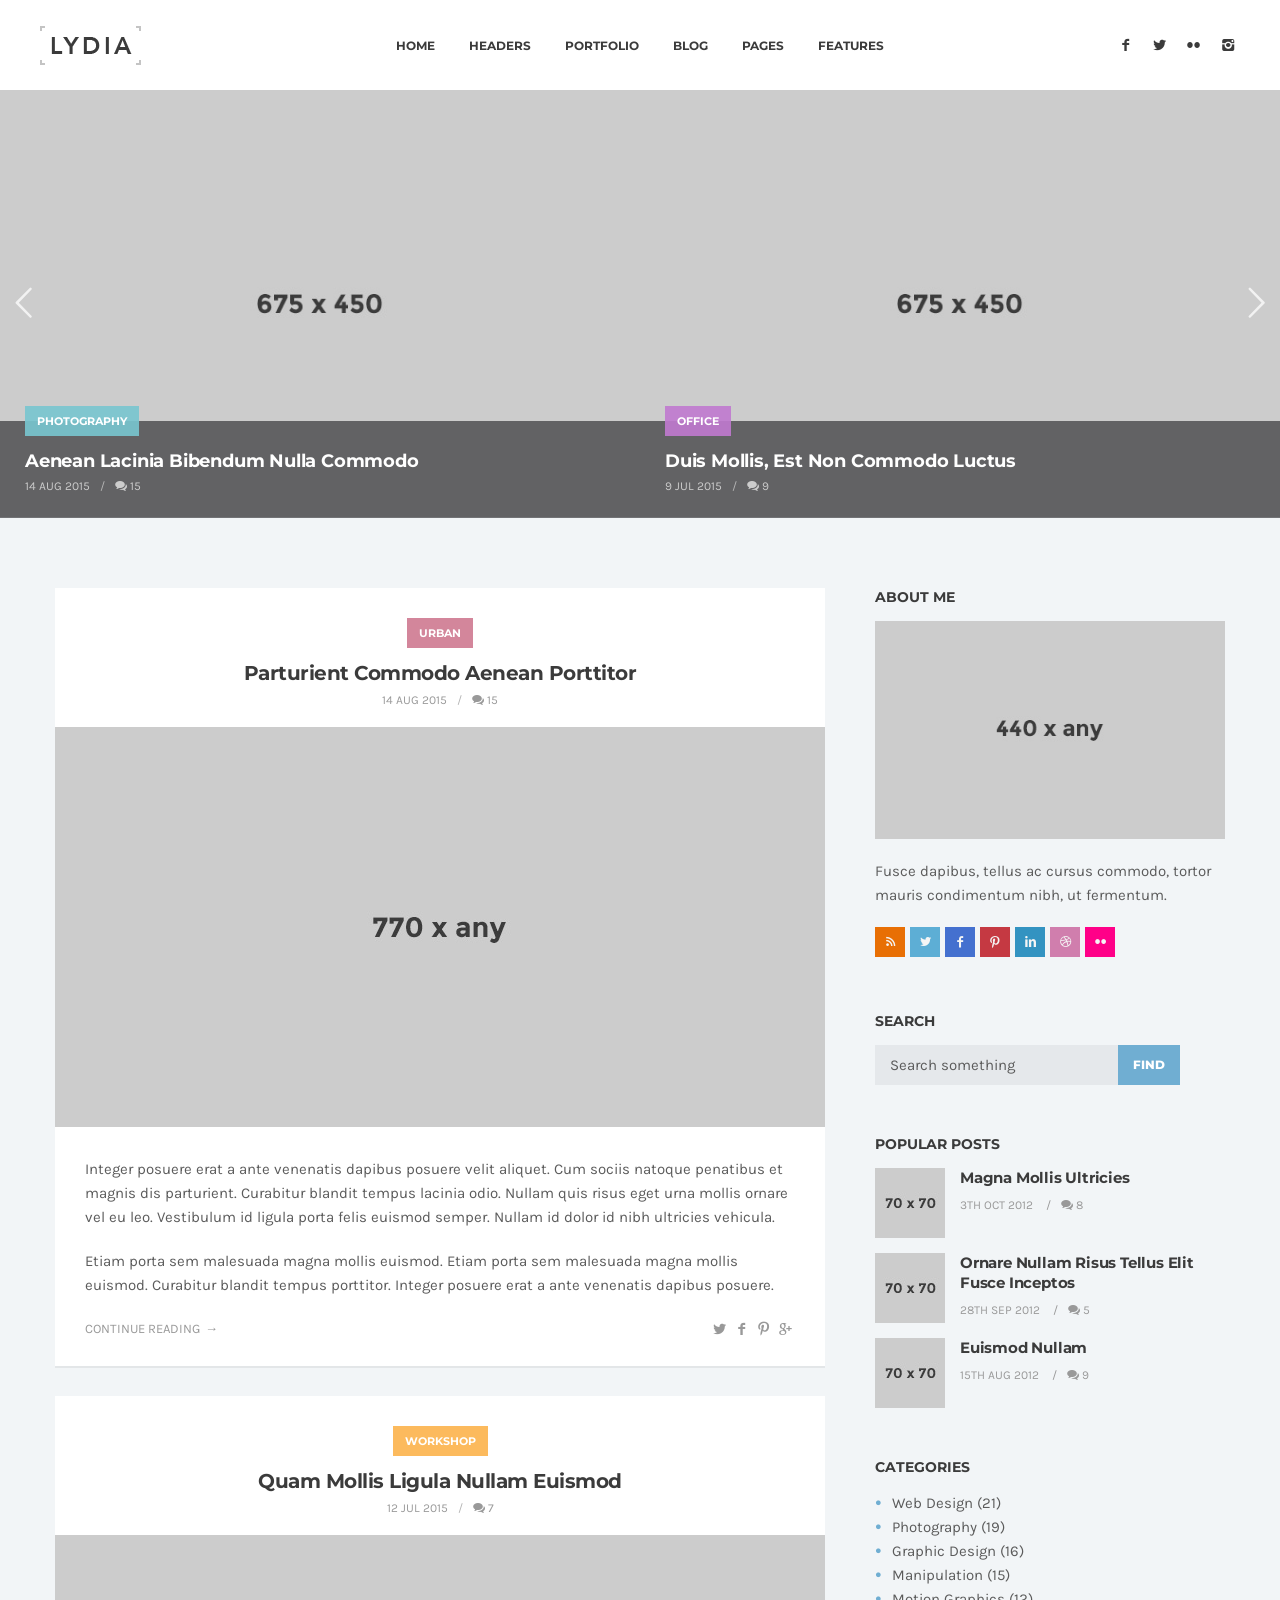
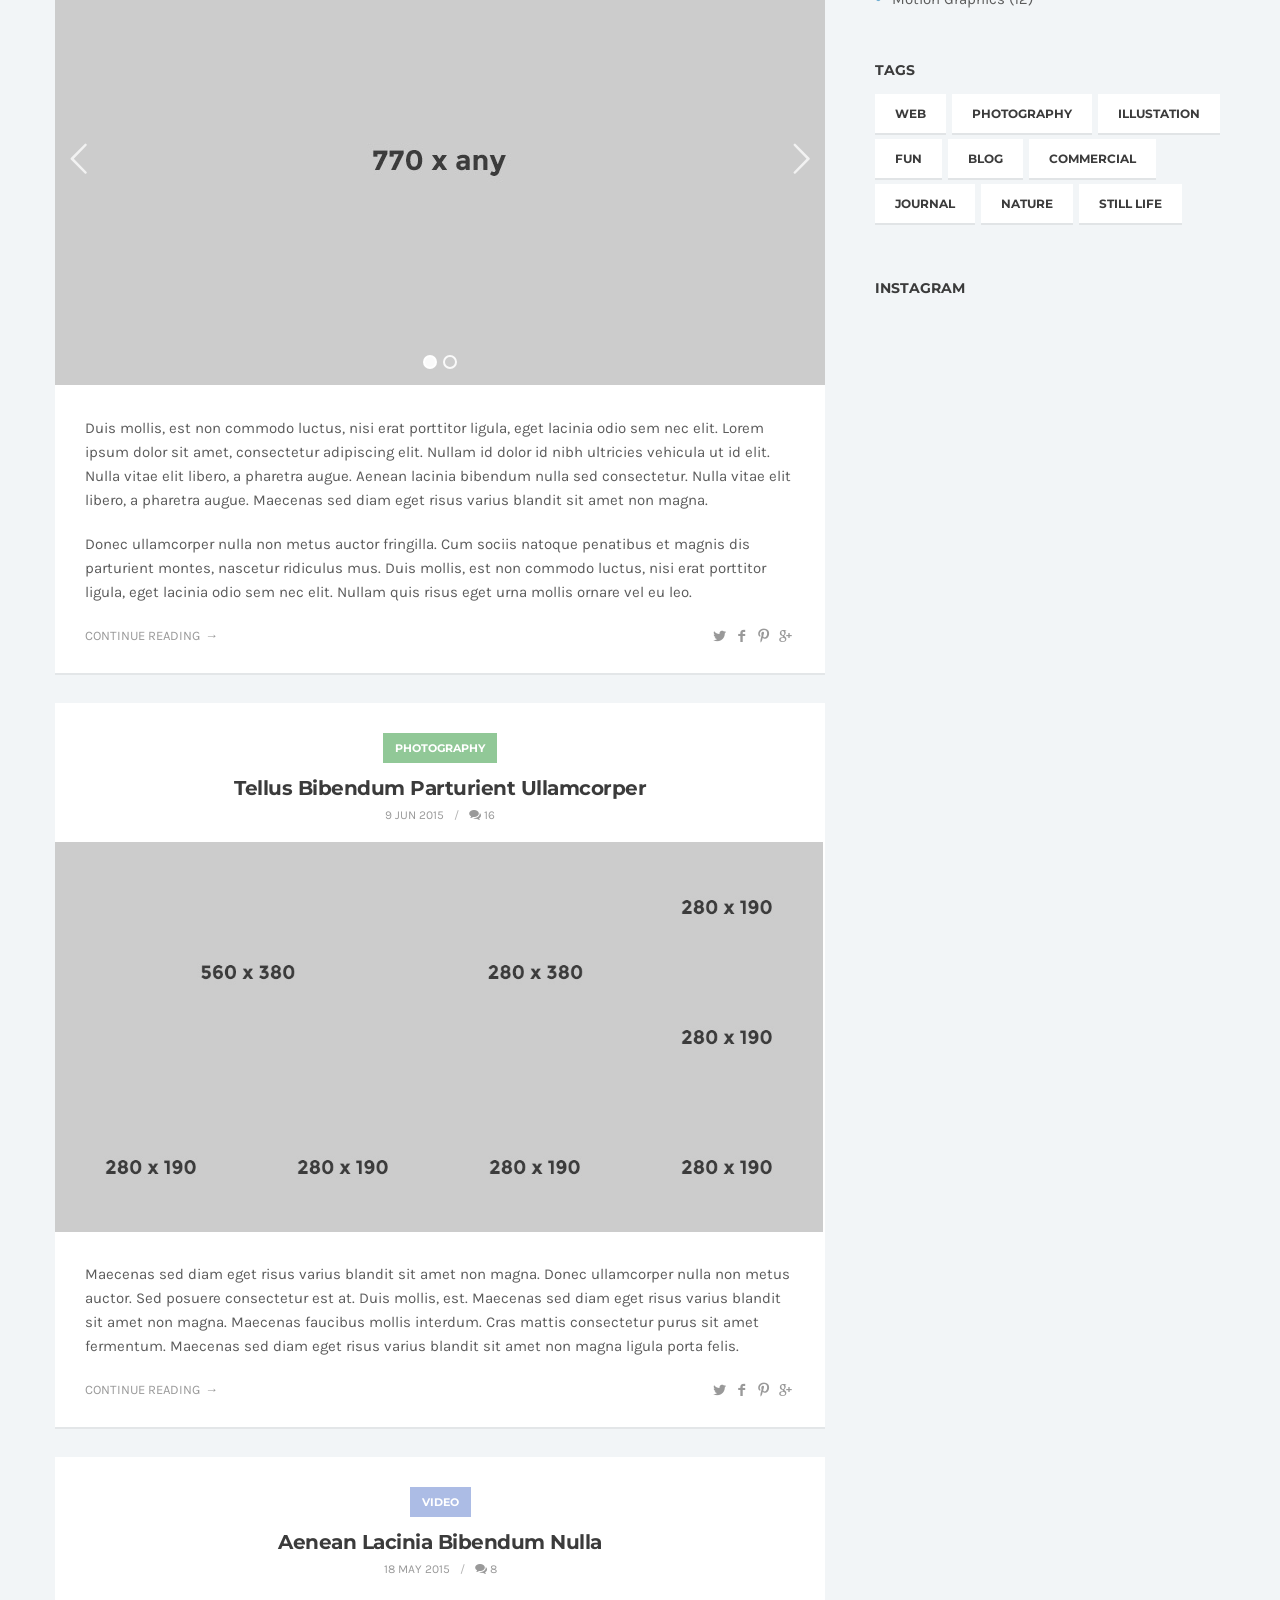
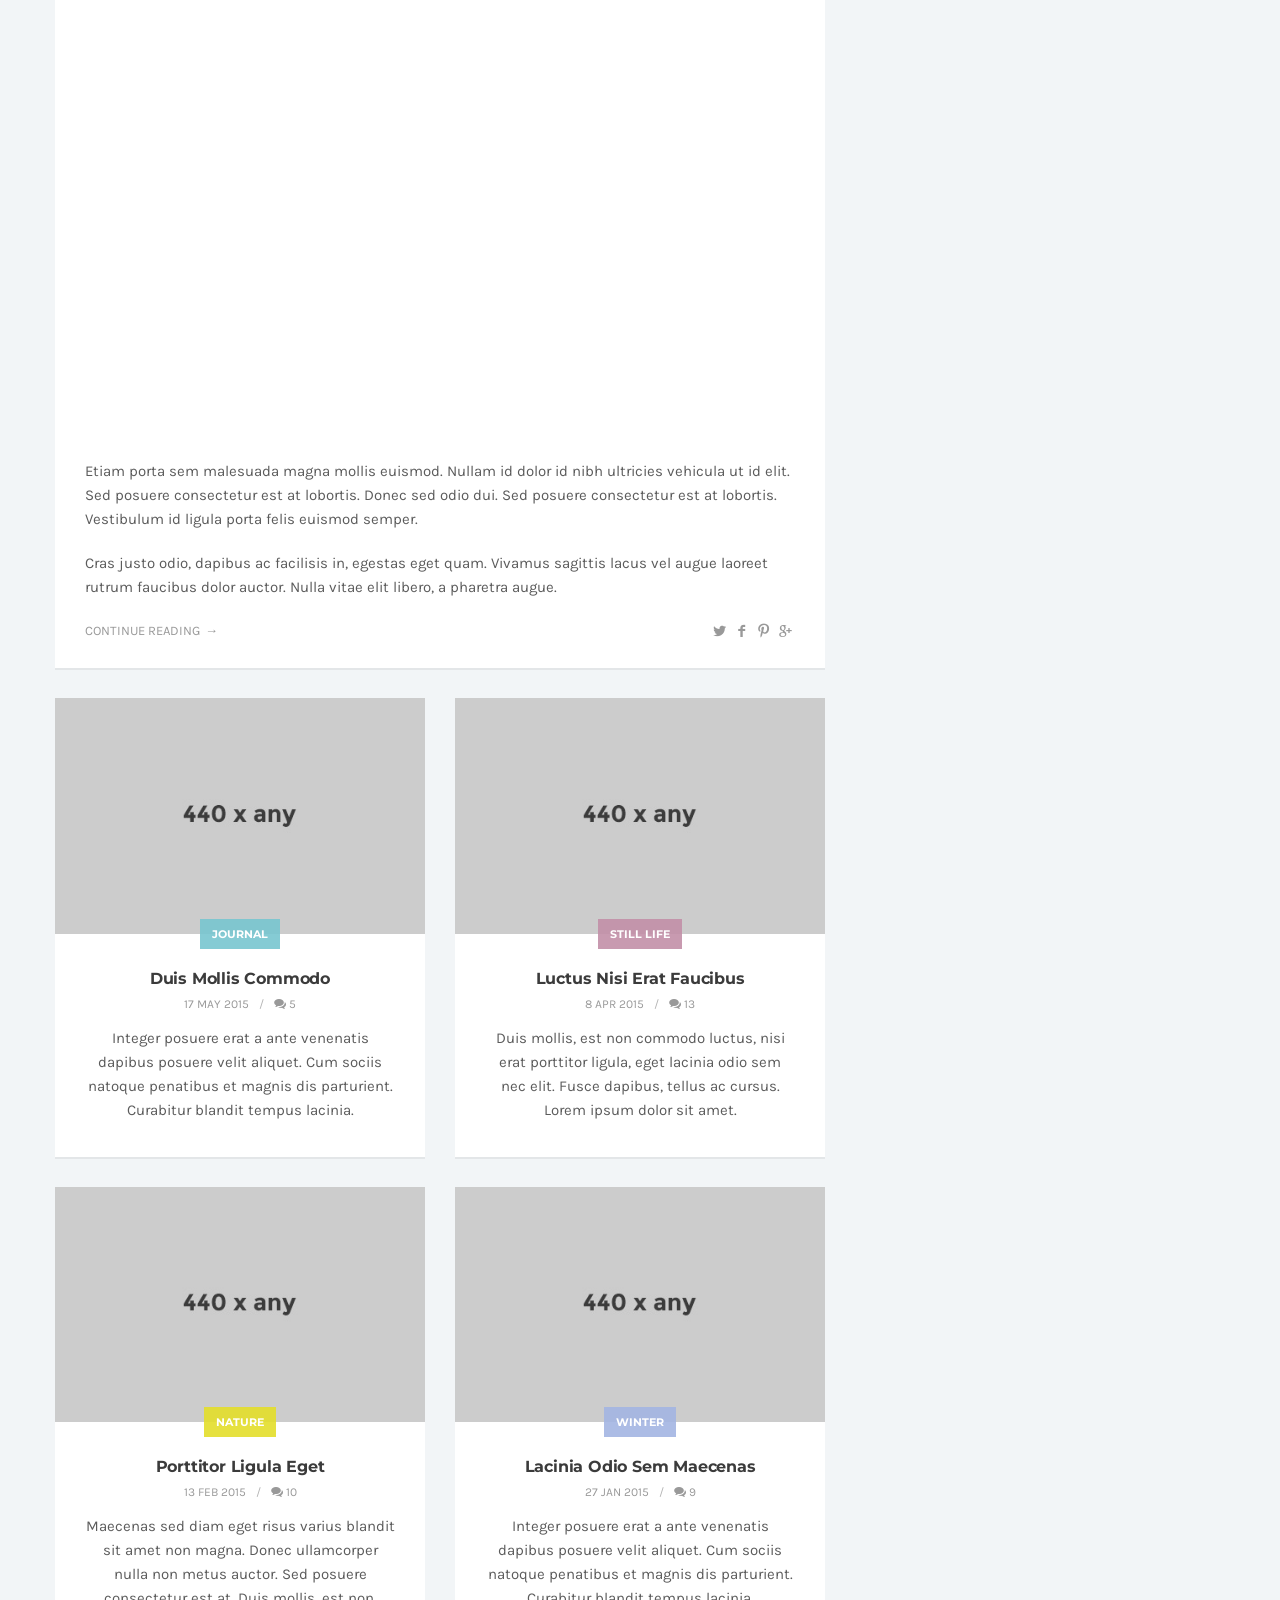
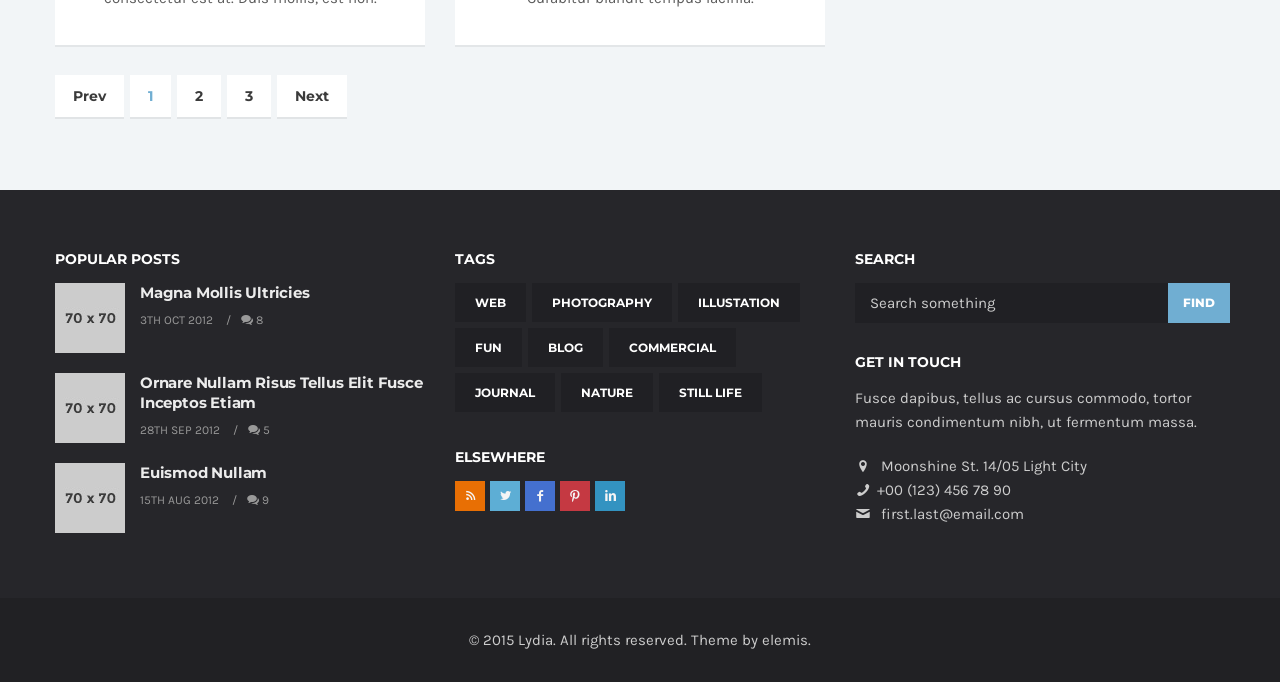
<file: index7.html>
<!DOCTYPE html>
<html lang="en">
<head>
<meta charset="utf-8">
<meta name="viewport" content="width=device-width, initial-scale=1.0">
<meta name="description" content="">
<meta name="author" content="">
<link rel="shortcut icon" href="style/images/favicon.png">
<title>Lydia</title>
<!-- Bootstrap core CSS -->
<link href="style/css/bootstrap.min.css" rel="stylesheet">
<link href="style/css/plugins.css" rel="stylesheet">
<link href="style.css" rel="stylesheet">
<link href="style/css/color/blue.css" rel="stylesheet">
<link href='http://fonts.googleapis.com/css?family=Montserrat:400,700' rel='stylesheet' type='text/css'>
<link href='http://fonts.googleapis.com/css?family=Karla:400,400italic,700,700italic' rel='stylesheet' type='text/css'>
<link href="style/type/icons.css" rel="stylesheet">
<!-- HTML5 shim and Respond.js for IE8 support of HTML5 elements and media queries -->
<!-- WARNING: Respond.js doesn't work if you view the page via file:// -->
<!--[if lt IE 9]>
<script src="https://oss.maxcdn.com/html5shiv/3.7.2/html5shiv.min.js"></script>
<script src="https://oss.maxcdn.com/respond/1.4.2/respond.min.js"></script>
<![endif]-->
</head>
<body>
<div id="preloader"><div class="textload">Loading</div><div id="status"><div class="spinner"></div></div></div>
<main class="body-wrapper">
  <nav class="navbar solid light">
    <div class="navbar-header">
      <div class="basic-wrapper"> 
        <div class="navbar-brand"> <a href="index.html"><img src="#" srcset="style/images/logo.png 1x, style/images/logo@2x.png 2x" class="logo-light" alt="" /><img src="#" srcset="style/images/logo-dark.png 1x, style/images/logo-dark@2x.png 2x" class="logo-dark" alt="" /></a> </div>
        <a class="btn responsive-menu" data-toggle="collapse" data-target=".navbar-collapse"><i></i></a>
      </div>
      <!-- /.basic-wrapper -->  
    </div>
    <!-- /.navbar-header -->
    <div class="collapse navbar-collapse">
      <ul class="nav navbar-nav">
        <li class="current dropdown"><a href="#" class="dropdown-toggle js-activated" data-toggle="dropdown">Home <span class="caret"></span></a>
          <ul class="dropdown-menu">
            <li><a href="index.html">Default Layout</a></li>
            <li><a href="index2.html">Home with AJAX Gallery</a></li>
            <li><a href="index3.html">Home with Onepage Gallery</a></li>
            <li><a href="index4.html">Home with Slide Portfolio</a></li>
            <li><a href="index5.html">Home with Grid Blog 1</a></li>
            <li><a href="index6.html">Home with Grid Blog 2</a></li>
            <li><a href="index7.html">Home with Magazine 1</a></li>
            <li><a href="index8.html">Home with Magazine 2</a></li>
            <li><a href="onepage.html">Onepage Layout</a></li>
          </ul>
        </li>
        <li class="dropdown"><a href="#" class="dropdown-toggle js-activated" data-toggle="dropdown">Headers <span class="caret"></span></a>
          <ul class="dropdown-menu">
            <li><a href="about2.html">Transparent</a></li>
            <li><a href="index5.html">Light Solid</a></li>
            <li><a href="index6.html">Dark Solid</a></li>
          </ul>
        </li>
        <li class="dropdown"><a href="#" class="dropdown-toggle js-activated" data-toggle="dropdown">Portfolio <span class="caret"></span></a>
          <ul class="dropdown-menu">
            <li><a href="portfolio.html">Mosaic Portfolio</a></li>
            <li><a href="portfolio2.html">Mosaic Portfolio w/ Lightbox</a></li>
            <li><a href="portfolio3.html">AJAX Gallery</a></li>
            <li><a href="portfolio4.html">Onepage Gallery</a></li>
            <li><a href="portfolio5.html">Slide Portfolio</a></li>
            <li><a href="portfolio-post.html">Post with Carousel</a></li>
            <li><a href="portfolio-post2.html">Post with Images</a></li>
            <li><a href="portfolio-post3.html">Post with Video</a></li>
            <li><a href="portfolio-post4.html">Post with Slider</a></li>
          </ul>
        </li>
        <li class="dropdown"><a href="#" class="dropdown-toggle js-activated" data-toggle="dropdown">Blog <span class="caret"></span></a>
          <ul class="dropdown-menu">
            <li><a href="blog.html">Grid Blog</a></li>
            <li><a href="blog2.html">Grid Blog with Sidebar</a></li> 
            <li><a href="blog3.html">Magazine</a></li>
            <li><a href="blog4.html">Magazine No Sidebar</a></li>
            <li><a href="blog-post.html">Blog Post</a></li>
            <li><a href="blog-post2.html">Blog Post No Sidebar</a></li>
          </ul>
        </li>
        <li class="dropdown"><a href="#" class="dropdown-toggle js-activated" data-toggle="dropdown">Pages <span class="caret"></span></a>
          <ul class="dropdown-menu">
            <li><a href="about.html">About 1</a></li>
            <li><a href="about2.html">About 2</a></li>
            <li><a href="services.html">Services</a></li>
            <li><a href="contact.html">Contact 1</a></li>
            <li><a href="contact2.html">Contact 2</a></li>
          </ul>
        </li>
        <li class="dropdown"><a href="#" class="dropdown-toggle js-activated" data-toggle="dropdown">Features <span class="caret"></span></a>
          <ul class="dropdown-menu">
            <li><a href="elements.html">Elements</a></li>
            <li><a href="headings.html">Headings</a></li>
            <li><a href="pricing.html">Pricing</a></li>
            <li><a href="social.html">Social Feeds</a></li>
            <li><a href="disqus.html">Disqus</a></li>
            <li><a href="icon-budicon.html">Budicon Icons</a></li>
            <li><a href="icon-fontello.html">Fontello Icons</a></li>
          </ul>
        </li>
      </ul>
      <!-- /.navbar-nav --> 
    </div>
    <!-- /.navbar-collapse -->
    
    <div class="social-wrapper">
      <ul class="social naked">
        <li><a href="#"><i class="icon-s-facebook"></i></a></li>
        <li><a href="#"><i class="icon-s-twitter"></i></a></li>
        <li><a href="#"><i class="icon-s-flickr"></i></a></li>
        <li><a href="#"><i class="icon-s-instagram"></i></a></li>
      </ul>
      <!-- /.social --> 
    </div>
    <!-- /.social-wrapper --> 
  </nav>
  <!-- /.navbar -->
  
  <div class="offset"></div>
  <div class="dark-wrapper">
    <div class="blog-carousel">
      <div class="item caption-overlay"><img src="style/images/art/bc1.jpg" alt="" />
        <div class="caption bottom-left">
          <div class="layer box">
            <div class="category cat6"><span><a href="#">Photography</a></span></div>
            <h4 class="post-title"><a href="blog-post.html">Aenean Lacinia Bibendum Nulla Commodo</a></h4>
            <div class="meta"><span class="date">14 Aug 2015</span><span class="comments"><a href="#"><i class="icon-chat-1"></i> 15</a></span></div>
          </div>
          <!-- /.layer -->
        </div>
        <!-- /.caption -->
      </div>
      <!-- /.item -->
      <div class="item caption-overlay"><img src="style/images/art/bc2.jpg" alt="" />
        <div class="caption bottom-left">
          <div class="layer box">
            <div class="category cat14"><span><a href="#">Office</a></span></div>
            <h4 class="post-title"><a href="blog-post.html">Duis Mollis, Est Non Commodo Luctus</a></h4>
            <div class="meta"><span class="date">9 Jul 2015</span><span class="comments"><a href="#"><i class="icon-chat-1"></i> 9</a></span></div>
          </div>
          <!-- /.layer -->
        </div>
        <!-- /.caption -->
      </div>
      <!-- /.item -->
      <div class="item caption-overlay"><img src="style/images/art/bc3.jpg" alt="" />
        <div class="caption bottom-left">
          <div class="layer box">
            <div class="category cat9"><span><a href="#">Urban</a></span></div>
            <h4 class="post-title"><a href="blog-post.html">Fusce Dapibus, Tellus Ac Cursus Commodo</a></h4>
            <div class="meta"><span class="date">18 May 2015</span><span class="comments"><a href="#"><i class="icon-chat-1"></i> 8</a></span></div>
          </div>
          <!-- /.layer -->
        </div>
        <!-- /.caption -->
      </div>
      <!-- /.item -->
      <div class="item caption-overlay"><img src="style/images/art/bc4.jpg" alt="" />
        <div class="caption bottom-left">
          <div class="layer box">
            <div class="category cat12"><span><a href="#">Coffee Time</a></span></div>
            <h4 class="post-title"><a href="blog-post.html">Aenean Lacinia Bibendum Nulla Sed</a></h4>
            <div class="meta"><span class="date">5 Apr 2015</span><span class="comments"><a href="#"><i class="icon-chat-1"></i> 15</a></span></div>
          </div>
          <!-- /.layer -->
        </div>
        <!-- /.caption -->
      </div>
      <!-- /.item -->
      <div class="item caption-overlay"><img src="style/images/art/bc5.jpg" alt="" />
        <div class="caption bottom-left">
          <div class="layer box">
            <div class="category cat5"><span><a href="#">Journal</a></span></div>
            <h4 class="post-title"><a href="blog-post.html">Duis Mollis, Est Non Commodo Luctus</a></h4>
            <div class="meta"><span class="date">18 Mar 2015</span><span class="comments"><a href="#"><i class="icon-chat-1"></i> 9</a></span></div>
          </div>
          <!-- /.layer -->
        </div>
        <!-- /.caption -->
      </div>
      <!-- /.item -->
      <div class="item caption-overlay"><img src="style/images/art/bc6.jpg" alt="" />
        <div class="caption bottom-left">
          <div class="layer box">
            <div class="category cat2"><span><a href="#">Recipes</a></span></div>
            <h4 class="post-title"><a href="blog-post.html">Fusce Dapibus, Tellus Ac Cursus</a></h4>
            <div class="meta"><span class="date">2 Mar 2015</span><span class="comments"><a href="#"><i class="icon-chat-1"></i> 8</a></span></div>
          </div>
          <!-- /.layer -->
        </div>
        <!-- /.caption -->
      </div>
      <!-- /.item -->
      <div class="item caption-overlay"><img src="style/images/art/bc7.jpg" alt="" />
        <div class="caption bottom-left">
          <div class="layer box">
            <div class="category cat6"><span><a href="#">Photography</a></span></div>
            <h4 class="post-title"><a href="blog-post.html">Aenean Lacinia Bibendum Nulla</a></h4>
            <div class="meta"><span class="date">16 Feb 2015</span><span class="comments"><a href="#"><i class="icon-chat-1"></i> 15</a></span></div>
          </div>
          <!-- /.layer -->
        </div>
        <!-- /.caption -->
      </div>
      <!-- /.item -->
      <div class="item caption-overlay"><img src="style/images/art/bc8.jpg" alt="" />
        <div class="caption bottom-left">
          <div class="layer box">
            <div class="category cat8"><span><a href="#">Workshop</a></span></div>
            <h4 class="post-title"><a href="blog-post.html">Duis Mollis, Est Non Commodo Luctus</a></h4>
            <div class="meta"><span class="date">8 Jan 2015</span><span class="comments"><a href="#"><i class="icon-chat-1"></i> 9</a></span></div>
          </div>
          <!-- /.layer -->
        </div>
        <!-- /.caption -->
      </div>
      <!-- /.item -->
    </div>
    <!-- /.blog-carousel -->
    
    <div class="container inner2">
      <div class="blog row">
        <div class="col-sm-8 blog-content">
          <div class="blog-posts classic-view">
            <div class="post">
              <div class="box text-center">
                <div class="category cat9"><span><a href="#">Urban</a></span></div>
                <h2 class="post-title"><a href="blog-post.html">Parturient Commodo Aenean Porttitor</a></h2>
                <div class="meta"><span class="date">14 Aug 2015</span><span class="comments"><a href="#"><i class="icon-chat-1"></i> 15</a></span></div>
                <figure class="main"><a href="blog-post.html"><img src="style/images/art/bcb1.jpg" alt="" /></a></figure>
                <div class="post-content text-left">
                  <p>Integer posuere erat a ante venenatis dapibus posuere velit aliquet. Cum sociis natoque penatibus et magnis dis parturient. Curabitur blandit tempus lacinia odio. Nullam quis risus eget urna mollis ornare vel eu leo. Vestibulum id ligula porta felis euismod semper. Nullam id dolor id nibh ultricies vehicula.</p>
                  <p>Etiam porta sem malesuada magna mollis euismod. Etiam porta sem malesuada magna mollis euismod. Curabitur blandit tempus porttitor. Integer posuere erat a ante venenatis dapibus posuere.</p>
                </div>
                <!-- /.post-content -->
                <div class="post-footer"> <a href="blog-post.html" class="more pull-left">Continue reading</a>
                  <ul class="social naked pull-right">
                    <li><a href="#"><i class="icon-s-twitter"></i></a></li>
                    <li><a href="#"><i class="icon-s-facebook"></i></a></li>
                    <li><a href="#"><i class="icon-s-pinterest"></i></a></li>
                    <li><a href="#"><i class="icon-s-gplus"></i></a></li>
                  </ul>
                  <!-- .social -->
                  <div class="clearfix"></div>
                </div>
                <!-- .post-footer --> 
              </div>
              <!-- /.box --> 
            </div>
            <!-- .post -->
            <div class="post">
              <div class="box text-center">
                <div class="category cat12"><span><a href="#">Workshop</a></span></div>
                <h2 class="post-title"><a href="blog-post.html">Quam Mollis Ligula Nullam Euismod</a></h2>
                <div class="meta"><span class="date">12 Jul 2015</span><span class="comments"><a href="#"><i class="icon-chat-1"></i> 7</a></span></div>
                <div class="gallery-wrapper main">
                  <div class="basic-slider">
                    <div class="item"><img src="style/images/art/bcb2-1.jpg" alt="" /></div>
                    <div class="item"><img src="style/images/art/bcb2-2.jpg" alt="" /></div>
                  </div>
                  <!-- /.basic-slider --> 
                </div>
                <!-- /.gallery-wrapper -->
                <div class="post-content text-left">
                  <p>Duis mollis, est non commodo luctus, nisi erat porttitor ligula, eget lacinia odio sem nec elit. Lorem ipsum dolor sit amet, consectetur adipiscing elit. Nullam id dolor id nibh ultricies vehicula ut id elit. Nulla vitae elit libero, a pharetra augue. Aenean lacinia bibendum nulla sed consectetur. Nulla vitae elit libero, a pharetra augue. Maecenas sed diam eget risus varius blandit sit amet non magna.</p>
                  <p>Donec ullamcorper nulla non metus auctor fringilla. Cum sociis natoque penatibus et magnis dis parturient montes, nascetur ridiculus mus. Duis mollis, est non commodo luctus, nisi erat porttitor ligula, eget lacinia odio sem nec elit. Nullam quis risus eget urna mollis ornare vel eu leo.</p>
                </div>
                <!-- /.post-content -->
                <div class="post-footer"> <a href="blog-post.html" class="more pull-left">Continue reading</a>
                  <ul class="social naked pull-right">
                    <li><a href="#"><i class="icon-s-twitter"></i></a></li>
                    <li><a href="#"><i class="icon-s-facebook"></i></a></li>
                    <li><a href="#"><i class="icon-s-pinterest"></i></a></li>
                    <li><a href="#"><i class="icon-s-gplus"></i></a></li>
                  </ul>
                  <!-- .social -->
                  <div class="clearfix"></div>
                </div>
                <!-- .post-footer --> 
              </div>
              <!-- /.box --> 
              
            </div>
            <!-- /.post -->
            
            <div class="post">
              <div class="box text-center">
                <div class="category cat5"><span><a href="#">Photography</a></span></div>
                <h2 class="post-title"><a href="blog-post.html">Tellus Bibendum Parturient Ullamcorper</a></h2>
                <div class="meta"><span class="date">9 Jun 2015</span><span class="comments"><a href="#"><i class="icon-chat-1"></i> 16</a></span></div>
                <div class="gallery-wrapper main">
                  <div class="cbp-panel">
                    <div id="js-grid-mosaic" class="cbp">
                      <div class="cbp-item print motion"> <a class="cbp-caption fancybox-media" data-rel="portfolio" href="style/images/art/bct1-full.jpg" data-title-id="title-1">
                        <div class="cbp-caption-defaultWrap"> <img src="style/images/art/bct1.jpg" alt="" /> </div>
                        <div class="cbp-caption-activeWrap">
                          <div class="cbp-l-caption-alignCenter">
                            <div class="cbp-l-caption-body">
                              <div class="cbp-l-caption-title"><span class="cbp-plus"></span></div>
                            </div>
                          </div>
                        </div>
                        <!--/.cbp-caption-activeWrap --> 
                        </a>
                        <div id="title-1" class="hidden">
                          <h3>Ipsum Tortor Dapibus</h3>
                          <p>Aenean eu leo quam. Pellentesque ornare sem lacinia quam venenatis vestibulum.</p>
                        </div>
                        <!-- /.hidden --> 
                      </div>
                      <!--/.cbp-item -->
                      
                      <div class="cbp-item print"> <a class="cbp-caption fancybox-media" data-rel="portfolio" href="style/images/art/bct2-full.jpg" data-title-id="title-2">
                        <div class="cbp-caption-defaultWrap"> <img src="style/images/art/bct2.jpg" alt="" /> </div>
                        <div class="cbp-caption-activeWrap">
                          <div class="cbp-l-caption-alignCenter">
                            <div class="cbp-l-caption-body">
                              <div class="cbp-l-caption-title"><span class="cbp-plus"></span></div>
                            </div>
                          </div>
                        </div>
                        <!--/.cbp-caption-activeWrap --> 
                        </a> </div>
                      <!--/.cbp-item -->
                      
                      <div class="cbp-item web logo"> <a class="cbp-caption fancybox-media" data-rel="portfolio" href="style/images/art/bct3-full.jpg" data-title-id="title-3">
                        <div class="cbp-caption-defaultWrap"> <img src="style/images/art/bct3.jpg" alt="" /> </div>
                        <div class="cbp-caption-activeWrap">
                          <div class="cbp-l-caption-alignCenter">
                            <div class="cbp-l-caption-body">
                              <div class="cbp-l-caption-title"><span class="cbp-plus"></span></div>
                            </div>
                          </div>
                        </div>
                        <!--/.cbp-caption-activeWrap --> 
                        </a>
                        <div id="title-3" class="hidden">
                          <h3>Ullamcorper Sem Bibendum</h3>
                          <p>Praesent commodo cursus magna, vel scelerisque nisl consectetur et.</p>
                        </div>
                        <!-- /.hidden --> 
                      </div>
                      <!--/.cbp-item -->
                      
                      <div class="cbp-item web"> <a class="cbp-caption fancybox-media" data-rel="portfolio" href="style/images/art/bct4-full.jpg" data-title-id="title-4">
                        <div class="cbp-caption-defaultWrap"> <img src="style/images/art/bct4.jpg" alt="" /> </div>
                        <div class="cbp-caption-activeWrap">
                          <div class="cbp-l-caption-alignCenter">
                            <div class="cbp-l-caption-body">
                              <div class="cbp-l-caption-title"><span class="cbp-plus"></span></div>
                            </div>
                          </div>
                        </div>
                        <!--/.cbp-caption-activeWrap --> 
                        </a> </div>
                      <!--/.cbp-item -->
                      
                      <div class="cbp-item print logo"> <a class="cbp-caption fancybox-media" data-rel="portfolio" href="style/images/art/bct5-full.jpg" data-title-id="title-5">
                        <div class="cbp-caption-defaultWrap"> <img src="style/images/art/bct5.jpg" alt="" /> </div>
                        <div class="cbp-caption-activeWrap">
                          <div class="cbp-l-caption-alignCenter">
                            <div class="cbp-l-caption-body">
                              <div class="cbp-l-caption-title"><span class="cbp-plus"></span></div>
                            </div>
                          </div>
                        </div>
                        <!--/.cbp-caption-activeWrap --> 
                        </a> </div>
                      <!--/.cbp-item -->
                      
                      <div class="cbp-item motion logo"> <a class="cbp-caption fancybox-media" data-rel="portfolio" href="style/images/art/bct6-full.jpg" data-title-id="title-7">
                        <div class="cbp-caption-defaultWrap"> <img src="style/images/art/bct6.jpg" alt="" /> </div>
                        <div class="cbp-caption-activeWrap">
                          <div class="cbp-l-caption-alignCenter">
                            <div class="cbp-l-caption-body">
                              <div class="cbp-l-caption-title"><span class="cbp-plus"></span></div>
                            </div>
                          </div>
                        </div>
                        <!--/.cbp-caption-activeWrap --> 
                        </a> </div>
                      <!--/.cbp-item -->
                      
                      <div class="cbp-item print web"> <a class="cbp-caption fancybox-media" data-rel="portfolio" href="style/images/art/bct7-full.jpg" data-title-id="title-10">
                        <div class="cbp-caption-defaultWrap"> <img src="style/images/art/bct7.jpg" alt="" /> </div>
                        <div class="cbp-caption-activeWrap">
                          <div class="cbp-l-caption-alignCenter">
                            <div class="cbp-l-caption-body">
                              <div class="cbp-l-caption-title"><span class="cbp-plus"></span></div>
                            </div>
                          </div>
                        </div>
                        
                        <!--/.cbp-caption-activeWrap --> 
                        
                        </a> </div>
                      
                      <!--/.cbp-item -->
                      
                      <div class="cbp-item print logo"> <a class="cbp-caption fancybox-media" data-rel="portfolio" href="style/images/art/bct8-full.jpg" data-title-id="title-13">
                        <div class="cbp-caption-defaultWrap"> <img src="style/images/art/bct8.jpg" alt="" /> </div>
                        <div class="cbp-caption-activeWrap">
                          <div class="cbp-l-caption-alignCenter">
                            <div class="cbp-l-caption-body">
                              <div class="cbp-l-caption-title"><span class="cbp-plus"></span></div>
                            </div>
                          </div>
                        </div>
                        <!--/.cbp-caption-activeWrap --> 
                        </a> </div>
                      <!--/.cbp-item --> 
                      
                    </div>
                    <!--/.cbp --> 
                    
                  </div>
                  <!--/.cbp-panel --> 
                </div>
                <div class="post-content text-left">
                  <p>Maecenas sed diam eget risus varius blandit sit amet non magna. Donec ullamcorper nulla non metus auctor. Sed posuere consectetur est at. Duis mollis, est. Maecenas sed diam eget risus varius blandit sit amet non magna. Maecenas faucibus mollis interdum. Cras mattis consectetur purus sit amet fermentum. Maecenas sed diam eget risus varius blandit sit amet non magna ligula porta felis.</p>
                </div>
                <!-- /.post-content -->
                <div class="post-footer"> <a href="blog-post.html" class="more pull-left">Continue reading</a>
                  <ul class="social naked pull-right">
                    <li><a href="#"><i class="icon-s-twitter"></i></a></li>
                    <li><a href="#"><i class="icon-s-facebook"></i></a></li>
                    <li><a href="#"><i class="icon-s-pinterest"></i></a></li>
                    <li><a href="#"><i class="icon-s-gplus"></i></a></li>
                  </ul>
                  <!-- .social -->
                  <div class="clearfix"></div>
                </div>
                <!-- .post-footer --> 
              </div>
              <!-- /.box --> 
              
            </div>
            <!-- /.post -->
            
            <div class="post">
              <div class="box text-center">
                <div class="category cat11"><span><a href="#">Video</a></span></div>
                <h2 class="post-title"><a href="blog-post.html">Aenean Lacinia Bibendum Nulla</a></h2>
                <div class="meta"><span class="date">18 May 2015</span><span class="comments"><a href="#"><i class="icon-chat-1"></i> 8</a></span></div>
                <figure class="media-wrapper player main">
                  <iframe src="http://player.vimeo.com/video/24496773?title=0&amp;byline=0&amp;portrait=0" width="604" height="340" allowFullScreen></iframe>
                </figure>
                <div class="post-content text-left">
                  <p>Etiam porta sem malesuada magna mollis euismod. Nullam id dolor id nibh ultricies vehicula ut id elit. Sed posuere consectetur est at lobortis. Donec sed odio dui. Sed posuere consectetur est at lobortis. Vestibulum id ligula porta felis euismod semper.</p>
                  <p>Cras justo odio, dapibus ac facilisis in, egestas eget quam. Vivamus sagittis lacus vel augue laoreet rutrum faucibus dolor auctor. Nulla vitae elit libero, a pharetra augue.</p>
                </div>
                <!-- /.post-content -->
                <div class="post-footer"> <a href="blog-post.html" class="more pull-left">Continue reading</a>
                  <ul class="social naked pull-right">
                    <li><a href="#"><i class="icon-s-twitter"></i></a></li>
                    <li><a href="#"><i class="icon-s-facebook"></i></a></li>
                    <li><a href="#"><i class="icon-s-pinterest"></i></a></li>
                    <li><a href="#"><i class="icon-s-gplus"></i></a></li>
                  </ul>
                  <!-- .social -->
                  <div class="clearfix"></div>
                </div>
                <!-- .post-footer --> 
              </div>
              <!-- /.box --> 
            </div>
          </div>
          <!-- /.classic-view -->
          
          <div class="blog-posts grid-view col2">
            <div class="isotope row">
              <div class="col-md-6 col-sm-12 grid-view-post">
                <div class="item post">
                  <figure class="main"><a href="blog-post.html"><img src="style/images/art/b4.jpg" alt="" /></a></figure>
                  <div class="box text-center">
                    <div class="category cat6"><span><a href="#">Journal</a></span></div>
                    <h4 class="post-title"><a href="blog-post.html">Duis Mollis Commodo</a></h4>
                    <div class="meta"><span class="date">17 May 2015</span><span class="comments"><a href="#"><i class="icon-chat-1"></i> 5</a></span></div>
                    <p>Integer posuere erat a ante venenatis dapibus posuere velit aliquet. Cum sociis natoque penatibus et magnis dis parturient. Curabitur blandit tempus lacinia.</p>
                  </div>
                  <!-- /.box --> 
                  
                </div>
                <!-- /.post --> 
              </div>
              <!-- /column -->
              
              <div class="col-md-6 col-sm-12 grid-view-post">
                <div class="item post">
                  <figure class="main"><a href="blog-post.html"><img src="style/images/art/b5.jpg" alt="" /></a></figure>
                  <div class="box text-center">
                    <div class="category cat3"><span><a href="#">Still Life</a></span></div>
                    <h4 class="post-title"><a href="blog-post.html">Luctus Nisi Erat Faucibus</a></h4>
                    <div class="meta"><span class="date">8 Apr 2015</span><span class="comments"><a href="#"><i class="icon-chat-1"></i> 13</a></span></div>
                    <p>Duis mollis, est non commodo luctus, nisi erat porttitor ligula, eget lacinia odio sem nec elit. Fusce dapibus, tellus ac cursus. Lorem ipsum dolor sit amet.</p>
                  </div>
                  <!-- /.box --> 
                  
                </div>
                <!-- /.post --> 
              </div>
              <!-- /column -->
              
              <div class="col-md-6 col-sm-12 grid-view-post">
                <div class="item post">
                  <figure class="main"><a href="blog-post.html"><img src="style/images/art/b6.jpg" alt="" /></a></figure>
                  <div class="box text-center">
                    <div class="category cat13"><span><a href="#">Nature</a></span></div>
                    <h4 class="post-title"><a href="blog-post.html">Porttitor Ligula Eget</a></h4>
                    <div class="meta"><span class="date">13 Feb 2015</span><span class="comments"><a href="#"><i class="icon-chat-1"></i> 10</a></span></div>
                    <p>Maecenas sed diam eget risus varius blandit sit amet non magna. Donec ullamcorper nulla non metus auctor. Sed posuere consectetur est at. Duis mollis, est non.</p>
                  </div>
                  <!-- /.box --> 
                  
                </div>
                <!-- /.post --> 
              </div>
              <!-- /column -->
              
              <div class="col-md-6 col-sm-12 grid-view-post">
                <div class="item post">
                  <figure class="main"><a href="blog-post.html"><img src="style/images/art/b7.jpg" alt="" /></a></figure>
                  <div class="box text-center">
                    <div class="category cat11"><span><a href="#">Winter</a></span></div>
                    <h4 class="post-title"><a href="blog-post.html">Lacinia Odio Sem Maecenas</a></h4>
                    <div class="meta"><span class="date">27 Jan 2015</span><span class="comments"><a href="#"><i class="icon-chat-1"></i> 9</a></span></div>
                    <p>Integer posuere erat a ante venenatis dapibus posuere velit aliquet. Cum sociis natoque penatibus et magnis dis parturient. Curabitur blandit tempus lacinia.</p>
                  </div>
                  <!-- /.box --> 
                  
                </div>
                <!-- /.post --> 
              </div>
              <!-- /column --> 
              
            </div>
            <!-- /.isotope --> 
            
          </div>
          <!-- /.grid-view -->
          <div class="pagination">
            <ul>
              <li><a href="#">Prev</a></li>
              <li class="active"><a href="#"><span>1</span></a></li>
              <li><a href="#"><span>2</span></a></li>
              <li><a href="#"><span>3</span></a></li>
              <li><a href="#">Next</a></li>
            </ul>
          </div>
          <!-- /.pagination --> 
          
        </div>
        <!-- /.blog-content -->
        
        <aside class="col-sm-4 sidebar">
          <div class="sidebox widget">
            <h3 class="widget-title">About Me</h3>
            <figure><img src="style/images/art/about2.jpg" alt="" /></figure>
            <p>Fusce dapibus, tellus ac cursus commodo, tortor mauris condimentum nibh, ut fermentum.</p>
            <ul class="social">
              <li><a href="#"><i class="icon-s-rss"></i></a></li>
              <li><a href="#"><i class="icon-s-twitter"></i></a></li>
              <li><a href="#"><i class="icon-s-facebook"></i></a></li>
              <li><a href="#"><i class="icon-s-pinterest"></i></a></li>
              <li><a href="#"><i class="icon-s-linkedin"></i></a></li>
              <li><a href="#"><i class="icon-s-dribbble"></i></a></li>
              <li><a href="#"><i class="icon-s-flickr"></i></a></li>
            </ul>
            <div class="clearfix"></div>
          </div>
          <!-- /.widget -->
          
          <div class="sidebox widget">
            <h3 class="widget-title">Search</h3>
            <form class="searchform" method="get">
              <input type="text" id="s1" name="s" value="Search something" onfocus="this.value=''" onblur="this.value='Search something'">
              <button type="submit" class="btn btn-default">Find</button>
            </form>
          </div>
          <!-- /.widget -->
          <div class="sidebox widget">
            <h3 class="widget-title">Popular Posts</h3>
            <ul class="post-list">
              <li>
                <div class="icon-overlay"> <a href="blog-post.html"><img src="style/images/art/a1.jpg" alt="" /> </a> </div>
                <div class="meta">
                  <h5><a href="blog-post.html">Magna Mollis Ultricies</a></h5>
                  <em><span class="date">3th Oct 2012</span> <span class="comments"><a href="#"><i class="icon-chat-1"></i> 8</a></span></em> </div>
              </li>
              <li>
                <div class="icon-overlay"> <a href="blog-post.html"><img src="style/images/art/a2.jpg" alt="" /> </a> </div>
                <div class="meta">
                  <h5><a href="blog-post.html">Ornare Nullam Risus Tellus Elit Fusce Inceptos</a></h5>
                  <em><span class="date">28th Sep 2012</span> <span class="comments"><a href="#"><i class="icon-chat-1"></i> 5</a></span></em> </div>
              </li>
              <li>
                <div class="icon-overlay"> <a href="blog-post.html"><img src="style/images/art/a3.jpg" alt="" /> </a> </div>
                <div class="meta">
                  <h5><a href="blog-post.html">Euismod Nullam</a></h5>
                  <em><span class="date">15th Aug 2012</span> <span class="comments"><a href="#"><i class="icon-chat-1"></i> 9</a></span></em> </div>
              </li>
            </ul>
            <!-- /.post-list --> 
          </div>
          <!-- /.widget -->
          
          <div class="sidebox widget">
            <h3 class="widget-title">Categories</h3>
            <ul class="circled">
              <li><a href="#">Web Design (21)</a></li>
              <li><a href="#">Photography (19)</a></li>
              <li><a href="#">Graphic Design (16)</a></li>
              <li><a href="#">Manipulation (15)</a></li>
              <li><a href="#">Motion Graphics (12)</a></li>
            </ul>
          </div>
          <!-- /.widget -->
          
          <div class="sidebox widget">
            <h3 class="widget-title">Tags</h3>
            <ul class="tag-list">
              <li><a href="#" class="btn">Web</a></li>
              <li><a href="#" class="btn">Photography</a></li>
              <li><a href="#" class="btn">Illustation</a></li>
              <li><a href="#" class="btn">Fun</a></li>
              <li><a href="#" class="btn">Blog</a></li>
              <li><a href="#" class="btn">Commercial</a></li>
              <li><a href="#" class="btn">Journal</a></li>
              <li><a href="#" class="btn">Nature</a></li>
              <li><a href="#" class="btn">Still Life</a></li>
            </ul>
          </div>
          <!-- /.widget -->
          
          <div class="sidebox widget">
            <h3 class="widget-title">Instagram</h3>
            <div class="image-grid col3">
              <div class="items-wrapper">
                <div id="instafeed-widget" class="isotope items"></div>
                
                <!--/.isotope --> 
              </div>
              <!--/.items-wrapper --> 
            </div>
            <!--/.image-grid --> 
          </div>
          <!-- /.widget --> 
          
        </aside>
        <!-- /column .sidebar --> 
        
      </div>
      <!-- /.blog --> 
    </div>
    <!-- /.container -->
  </div>
  <!-- /.dark-wrapper -->
  <footer class="footer inverse-wrapper">
    <div class="container inner">
      <div class="row">
        <div class="col-sm-4">
          <div class="widget">
            <h3 class="widget-title">Popular Posts</h3>
            <ul class="post-list">
              <li>
                <div class="icon-overlay"> <a href="blog-post.html"><img src="style/images/art/a1.jpg" alt="" /> </a> </div>
                <div class="meta">
                  <h5><a href="blog-post.html">Magna Mollis Ultricies</a></h5>
                  <em><span class="date">3th Oct 2012</span> <span class="comments"><a href="#"><i class="icon-chat-1"></i> 8</a></span></em> </div>
              </li>
              <li>
                <div class="icon-overlay"> <a href="blog-post.html"><img src="style/images/art/a2.jpg" alt="" /> </a> </div>
                <div class="meta">
                  <h5><a href="blog-post.html">Ornare Nullam Risus Tellus Elit Fusce Inceptos Etiam</a></h5>
                  <em><span class="date">28th Sep 2012</span> <span class="comments"><a href="#"><i class="icon-chat-1"></i> 5</a></span></em> </div>
              </li>
              <li>
                <div class="icon-overlay"> <a href="blog-post.html"><img src="style/images/art/a3.jpg" alt="" /> </a> </div>
                <div class="meta">
                  <h5><a href="blog-post.html">Euismod Nullam</a></h5>
                  <em><span class="date">15th Aug 2012</span> <span class="comments"><a href="#"><i class="icon-chat-1"></i> 9</a></span></em> </div>
              </li>
            </ul>
            <!-- /.post-list --> 
          </div>
          <!-- /.widget --> 
        </div>
        <!-- /column -->
        
        <div class="col-sm-4">
          <div class="widget">
            <h4 class="widget-title">Tags</h4>
            <ul class="tag-list">
              <li><a href="#" class="btn">Web</a></li>
              <li><a href="#" class="btn">Photography</a></li>
              <li><a href="#" class="btn">Illustation</a></li>
              <li><a href="#" class="btn">Fun</a></li>
              <li><a href="#" class="btn">Blog</a></li>
              <li><a href="#" class="btn">Commercial</a></li>
              <li><a href="#" class="btn">Journal</a></li>
              <li><a href="#" class="btn">Nature</a></li>
              <li><a href="#" class="btn">Still Life</a></li>
            </ul>
          </div>
          <!-- /.widget -->
          
          <div class="widget">
            <h4 class="widget-title">Elsewhere</h4>
            <ul class="social">
              <li><a href="#"><i class="icon-s-rss"></i></a></li>
              <li><a href="#"><i class="icon-s-twitter"></i></a></li>
              <li><a href="#"><i class="icon-s-facebook"></i></a></li>
              <li><a href="#"><i class="icon-s-pinterest"></i></a></li>
              <li><a href="#"><i class="icon-s-linkedin"></i></a></li>
            </ul>
            <!-- .social --> 
            
          </div>
        </div>
        <!-- /column -->
        
        <div class="col-sm-4">
          <div class="widget">
            <h4 class="widget-title">Search</h4>
            <form class="searchform" method="get">
              <input type="text" id="s2" name="s" value="Search something" onfocus="this.value=''" onblur="this.value='Search something'">
              <button type="submit" class="btn btn-default">Find</button>
            </form>
          </div>
          <!-- /.widget -->
          <div class="widget">
            <h4 class="widget-title">Get In Touch</h4>
            <p>Fusce dapibus, tellus ac cursus commodo, tortor mauris condimentum nibh, ut fermentum massa.</p>
            <div class="contact-info"> <i class="icon-location"></i> Moonshine St. 14/05 Light City <br />
              <i class="icon-phone"></i>+00 (123) 456 78 90 <br />
              <i class="icon-mail"></i> <a href="first.last@email.com">first.last@email.com</a> </div>
          </div>
          <!-- /.widget --> 
          
        </div>
        <!-- /column --> 
        
      </div>
      <!-- /.row --> 
    </div>
    <!-- .container -->
    
    <div class="sub-footer">
      <div class="container inner">
        <p class="text-center">© 2015 Lydia. All rights reserved. Theme by <a href="http://elemisfreebies.com">elemis</a>.</p>
      </div>
      <!-- .container --> 
    </div>
    <!-- .sub-footer --> 
  </footer>
  <!-- /footer --> 
  
</main>
<!--/.body-wrapper --> 
<script src="style/js/jquery.min.js"></script> 
<script src="style/js/bootstrap.min.js"></script> 
<script src="style/js/plugins.js"></script> 
<script src="style/js/classie.js"></script> 
<script src="style/js/jquery.themepunch.tools.min.js"></script> 
<script src="style/js/scripts.js"></script>
</body>
</html>
</file>
<file: style.css>
/*-------------------------------------------------------------------------------------
Theme Name:	Lydia
Theme URI: 	http://themes.iki-bir.com/lydia
Version:	1.0.5
Author:		elemis
-------------------------------------------------------------------------------------*/
/*-------------------------------------------------------------------------------------
[TABLE OF CONTENTS]

	00. RESET
	01. GENERAL
	02. BUTTON
	03. NAVBAR
	04. STICKY NAVBAR
	05. REVOLUTION SLIDER
	06. OWL CAROUSEL
	07. SWIPER
	08. CUBE PORTFOLIO
	09. BASIC GALLERY
	10. SLIDE PORTFOLIO
	11. PORTFOLIO POSTS
	12. PARALLAX
	13. VIDEO PARALLAX
	14. BLOG
	15. WIDGETS
	16. THUMBNAIL OVERLAY
	17. PROGRESS BAR
	18. FEATURES
	19. FACTS
	20. TABS
	21. ACCORDION / TOGGLE
	22. PRICING & TABLES
	23. TOOLTIP
	24. TESTIMONIALS
	25. COMMENTS
	26. FORMS
	27. SOCIAL ICONS
	28. FANCYBOX
	29. FONT ICON PAGES
	30. DIVIDERS
	31. RESPONSIVE
	
	font-family: 'Karla', sans-serif;
	font-family: 'Montserrat', sans-serif;
	text: #5b5b5b
	hover: #70aed2
	headings: #3b3b3b
	
-------------------------------------------------------------------------------------*/
/*-----------------------------------------------------------------------------------*/
/*	00. RESET
/*-----------------------------------------------------------------------------------*/
*,
*:before,
*:after {
    -webkit-box-sizing: border-box;
    -moz-box-sizing: border-box;
    box-sizing: border-box;
}
:focus {
    outline: 0 !important
}
.fit-vids-style {
    display: none
}
figure {
    margin: 0;
    padding: 0;
}
figure img {
    height: auto;
    width: 100%;
    max-width: 100%;
}
iframe {
    border: none
}
::selection {
    background: #cee2ef; /* Safari */
    color: #2f2f2f;
}
::-moz-selection {
    background: #cee2ef; /* Firefox */
    color: #2f2f2f;
}
@-webkit-keyframes rotation { 
	from {
	    -webkit-transform: rotate(0deg)
	}
	to {
	    -webkit-transform: rotate(359deg)
	}
}
@-moz-keyframes rotation { 
	from {
	    -moz-transform: rotate(0deg)
	}
	to {
	    -moz-transform: rotate(359deg)
	}
}
@-o-keyframes rotation { 
	from {
	    -o-transform: rotate(0deg)
	}
	to {
	    -o-transform: rotate(359deg)
	}
}
@keyframes rotation { 
	from {
	    transform: rotate(0deg)
	}
	to {
	    transform: rotate(359deg)
	}
}
#preloader {
    position: fixed;
    top: 0;
    left: 0;
    right: 0;
    bottom: 0;
    background-color: #f9f9f9;
    z-index: 9999999;
}
#status {
    width: 40px;
    height: 40px;
    position: absolute;
    left: 50%;
    top: 50%;
    margin: -20px 0 0 -20px;
}
.spinner {
    height: 40px;
    width: 40px;
    position: relative;
    -webkit-animation: rotation .8s infinite linear;
    -moz-animation: rotation .8s infinite linear;
    -o-animation: rotation .8s infinite linear;
    animation: rotation .8s infinite linear;
    border-left: 3px solid rgba(112,174,210,.15);
    border-right: 3px solid rgba(112,174,210,.15);
    border-bottom: 3px solid rgba(112,174,210,.15);
    border-top: 3px solid rgba(112,174,210,.8);
    border-radius: 100%;
}
#preloader .textload {
	width: 100%;
	position: absolute;
	top: calc(50% + 30px);
	left: 0;
	text-transform: uppercase;
	text-align: center;
	color: #70aed2;
	font-family: 'Montserrat', sans-serif;
}
.icon img {
    width: 100%;
    height: 100%;
}
video::-webkit-media-controls-start-playback-button {
    display: none!important;
    -webkit-appearance: none;
}
/*-----------------------------------------------------------------------------------*/
/*	01. GENERAL
/*-----------------------------------------------------------------------------------*/
body {
    overflow-x: hidden;
    font-size: 15px;
    font-weight: normal;
    -webkit-font-smoothing: antialiased;
    -moz-osx-font-smoothing: grayscale;
    -webkit-text-size-adjust: 100%;
    color: #5b5b5b;
    font-family: 'Karla', sans-serif;
    background: #fafbfc;
}
.container {
    padding-right: 0;
    padding-left: 0;
}
body,
li,
address {
    line-height: 24px
}
input,
button,
select,
textarea {
    font-family: inherit;
    font-size: 18px;
    font-weight: normal;
}
p {
    margin: 0 0 20px
}
a {
    color: #70aed2;
    transition: all 150ms ease-in;
}
a.line:hover {
    border-bottom: 1px solid #70aed2;
    transition: all 150ms ease-in;
}
a:hover,
a:focus {
    color: #70aed2;
    text-decoration: none;
}
h1,
h2,
h3,
h4,
h5,
h6 {
    margin-top: 0;
    color: #3b3b3b;
    margin-bottom: 10px;
    font-weight: 700;
    letter-spacing: -0.5px;
    font-family: 'Montserrat', sans-serif;
}
h1 {
    font-size: 28px;
    line-height: 32px;
    margin-bottom: 15px;
}
h2 {
    font-size: 24px;
    line-height: 28px;
    margin-bottom: 15px;
}
h3 {
    font-size: 18px;
    line-height: 22px;
}
h4 {
    font-size: 16px;
    line-height: 20px;
    margin-bottom: 7px;
    letter-spacing: -0.2px;
}
h5 {
	font-size: 15px;
	line-height: 19px;
	letter-spacing: -0.2px;
}
h6 {
	font-size: 14px;
	line-height: 18px;
	letter-spacing: -0.2px;
}
h1.post-title,
h2.post-title {
    font-size: 20px
}
h4.post-title {
    margin-bottom: 3px;
}
.image-grid h4.post-title {
	margin: 0;
}
.post-title a {
    color: #3b3b3b
}
.post-title a:hover {
    color: #70aed2
}
.section-title.text-center {
    text-align: center;
    margin-left: auto;
    margin-right: auto;
}
.section-title {
    font-size: 28px;
    line-height: 28px;
    margin-bottom: 20px;
}
.section-title span {
	color: #70aed2
}
.headline {
	margin-bottom: 0px;
}
.headline h2 {
    font-size: 40px;
    line-height: 45px;
}
.headline p {
    margin: 0;
}
.lead {
	font-size: 20px;
	line-height: 25px;
	font-weight: normal;
}
.inner {
    padding-top: 100px;
    padding-bottom: 80px;
}
.inner2 {
    padding-top: 70px;
    padding-bottom: 70px;
}

.inner3{
   padding-top: 20px;
    padding-bottom: 20px; 
}
footer .inner {
    padding-top: 60px;
    padding-bottom: 50px;
}
.meta,
.meta a,
.more {
    color: #999999;
    font-size: 12px;
    text-transform: uppercase;
}
.more {
	font-size: 13px;
	line-height: 1;
}
.more:after {
	content: "→";
	padding-left: 5px;
}
.meta a:hover,
.more:hover {
	color: #70aed2
}
.meta {
    display: block;
    margin-bottom: 10px;
}
.meta span:before {
    content: "/";
    padding: 0 10px;
    color: #b5b5b5;
}
.meta span:first-child:before {
    display: none
}
.meta.tags {
    margin: 0 !important;
}
.meta.tags a:before {
    content: "#";
    display: inline;
}
h2.post-title + .meta {
	margin-top: -10px;
}
.post h2.post-title + .meta {
	margin-top: 0;
}
.thin {
    width: 85%;
    margin: 0 auto;
}
.light-wrapper {
	background: #fafbfc;
}
.dark-wrapper {
	background: #f2f5f7;
}
.inverse-wrapper {
    background: #26262a;
    color: #cdcdcd;
    position: relative;
}
.sub-footer {
    background: #212124;
}
.sub-footer p {
    margin: 0;
}
.sub-footer .inner {
	padding-top: 30px;
	padding-bottom: 30px;
}
.inverse-wrapper h1,
.inverse-wrapper h2,
.inverse-wrapper h3,
.inverse-wrapper h4,
.inverse-wrapper h5,
.inverse-wrapper h6 {
    color: #fff
}
.inverse-wrapper .section-title.text-center:after {
    color: inherit
}
hr {
    border: 0;
    border-bottom: 1px solid rgba(0,0,0,0.1);
    padding-top: 100px;
    margin-bottom: 100px;
    box-shadow: none;
}
ul {
    padding: 0 0 0 18px
}
ol {
    padding: 0 0 0 20px
}
ul,
ol {
    margin-bottom: 15px
}
ul.circled {
    padding: 0;
    list-style: none;
}
ul.circled li:before {
    content: '●';
    margin-right: 10px;
    font-weight: normal;
    vertical-align: top;
    display: inline-block;
    color: #70aed2;
    font-size: 11px;
}
.col-image {
    padding: 0px;
    position: relative;
}
.col-image .bg-wrapper {
    overflow: hidden;
    position: absolute;
    height: 100%;
    padding: 0px;
    top: 0px;
}
.col-image .inner-col {
    padding-top: 90px;
    padding-bottom: 90px;
}
.bg-holder {
    position: absolute;
    top: 0px;
    left: 0px;
    width: 100%;
    height: 100%;
    background-size: cover !important;
    background-position: center center !important;
}
#map {
    height: 400px
}
.contact-info {
    margin: 0;
    padding: 0;
    list-style: none;
}
.contact-info li {
    display: inline-block;
    margin: 0 10px;
}
.contact-info i {
    margin-right: 7px;
    color: #70aed2;
}
.contact-info a {
    color: inherit
}
.contact-info a:hover {
    color: #70aed2
}
footer .post-list {
    list-style: none;
    margin: 0;
    padding: 0;
}
footer .post-list li {
    margin-top:20px;
}
footer .post-list li:first-child {
    margin: 0;
}
footer .post-list li h6 {
	    font: inherit;
    font-size: 14px;
    line-height: 25px;
    letter-spacing: normal;
    text-transform: none;

    margin: 0;
}
footer .meta {
    color: #838383
}
footer a {
    color: #cdcdcd
}
footer .copyright {
    margin: 0
}
footer .contact-info i,
footer ul.circled li:before {
    color: inherit
}
.alert-success {
    border-color: #c0d6ae
}
.alert-info {
    border-color: #a3d5df
}
.alert-warning {
    border-color: #eddebf
}
.alert-danger {
    border-color: #ddb8be
}
.dropcap {
    font-weight: 800;
    display: block;
    float: left;
    font-size: 49px;
    padding: 0;
    margin: 0;
    margin: 12px 8px 0 0;
    text-transform: uppercase;
}

.classname {
	font-family: 'Montserrat', sans-serif;
}

.classname {
	font-family: 'Karla', sans-serif;
}
/*-----------------------------------------------------------------------------------*/
/*	02. BUTTON
/*-----------------------------------------------------------------------------------*/
.btn,
.vanilla-form label.custom-select span {
    color: #FFF !important;
    background: #70aed2;
    border: 0;
    margin-bottom: 10px;
    margin-right: 4px;
    font-size: 12px;
    line-height: 1;
    padding: 14px 20px 13px;
    font-weight: 700;
    text-shadow: none;
    text-transform: none;
    transition: all 150ms ease-in;
    box-shadow: none;
    border-radius: 0;
    text-transform: uppercase;
    display: inline-block;
    font-family: 'Montserrat', sans-serif;
}
.navigation .btn {
    margin-bottom: 0
}
.btn.btn-large {
    padding: 15px 23px
}
.btn-load-more + .btn-load-more {
    display: none
}
.btn-icon i {
    margin-right: 3px
}
.text-center .btn {
    margin: 0 4px
}
.btn:hover,
.btn:focus,
.btn:active,
.btn.active {
    background: #62a3c8;
    transition: all 150ms ease-in;
    box-shadow: none;
    border-color: transparent;
}
.btn.btn-blue {
    background: #70aed2
}
.btn.btn-purple {
    background: #7e86b5
}
.btn.btn-pink {
    background: #ce8fad
}
.btn.btn-rose {
    background: #c8627f
}
.btn.btn-green {
    background: #71aaaa
}
.btn.btn-forest {
    background: #72b979
}
.btn.btn-aqua {
    background: #62b8c8
}
.btn.btn-lime {
    background: #afca74
}
.btn.btn-brown {
    background: #ad7b4f
}
.btn.btn-red {
    background: #f0676a
}
.btn.btn-orange {
    background: #f67f44
}
.btn-blue:hover,
.btn-blue:focus,
.btn-blue:active,
.btn-blue.active {
    background: #62a3c8 !important
}
.btn-purple:hover,
.btn-purple:focus,
.btn-purple:active,
.btn-purple.active {
    background: #6e76a1 !important
}
.btn-pink:hover,
.btn-pink:focus,
.btn-pink:active,
.btn-pink.active {
    background: #bb7d9a !important
}
.btn-rose:hover,
.btn-rose:focus,
.btn-rose:active,
.btn-rose.active {
    background: #b75772 !important
}
.btn-green:hover,
.btn-green:focus,
.btn-green:active,
.btn-green.active {
    background: #619b9b !important
}
.btn-forest:hover,
.btn-forest:focus,
.btn-forest:active,
.btn-forest.active {
    background: #62a969 !important
}
.btn-aqua:hover,
.btn-aqua:focus,
.btn-aqua:active,
.btn-aqua.active {
    background: #51a7b6 !important
}
.btn-lime:hover,
.btn-lime:focus,
.btn-lime:active,
.btn-lime.active {
    background: #9eb963 !important
}
.btn-brown:hover,
.btn-brown:focus,
.btn-brown:active,
.btn-brown.active {
    background: #996d46 !important
}
.btn-red:hover,
.btn-red:focus,
.btn-red:active,
.btn-red.active {
    background: #e45558 !important
}
.btn-orange:hover,
.btn-orange:focus,
.btn-orange:active,
.btn-orange.active {
    background: #ea6928 !important
}
/*-----------------------------------------------------------------------------------*/
/*	03. NAVBAR
/*-----------------------------------------------------------------------------------*/
.navbar {
    z-index: 9998;
    border: 0;
    border-radius: 0;
    min-height: inherit;
    width: 100%;
    position: fixed;
    top: 0;
    left: 0;
    margin: 0;
    height: 90px;
    background: transparent;  
    transition: all 0.3s;
    font-family: 'Montserrat', sans-serif;
}
.container>.navbar-header {
    margin-left: 0 !important;
    margin-right: 0 !important;
}
.navbar .navbar-brand {
    padding: 0;
    float: none;
    height: auto;
    position: relative;
    box-shadow: none;
    margin: 0 !important;  
}
.navbar .navbar-brand a {
    transition: none;  
}
.navbar .navbar-collapse {
    padding-right: 0;
    padding-left: 0;
    float: none;
    text-align: center;
    width: 100%;   
}
.navbar .navbar-nav {
    float: none;  
    pointer-events: none;
}
.navbar .navbar-nav > li {
    float: none;
    pointer-events: all;
}
.navbar .navbar-nav > li > a {
    padding: 0;
    font-size: 12px;
    font-weight: 700;
    transition: all 150ms ease-in;
    text-transform: uppercase;
    line-height: 1;
    color: #FFF !important;
    position: relative;  
}
.navbar.light .navbar-nav > li > a,
.navbar.light .btn.responsive-menu {
    color: #3b3b3b !important;
}
.navbar .navbar-nav > li > a:focus,
.navbar .nav > li > a:hover,
.navbar .nav > li.current > a {
    background: none; 
}
.navbar .nav > li.current > a,
.navbar .navbar-nav > li > a:focus,
.navbar .nav > li > a:hover {
    color: #70aed2 !important 
}
.navbar .dropdown-menu {
    padding: 0;
    margin: 0;
    min-width: 150px;
    border: none;
    background: none;
    border-radius: 0;
    box-shadow: none;
    padding-top: 15px;   
}
.navbar .dropdown-menu li {
    background: #26262a;
    border: none;
    border-top: 1px solid rgba(255,255,255,0.08);
}
.navbar .dropdown-menu li:first-child {
    border-top: 2px solid #70aed2
}
.navbar .dropdown-menu li a {
    background: none;
    border: none;
    color: #fff;
    font-size: 11px;
    font-weight: 700;
    letter-spacing: 0;
    text-transform: uppercase;
    padding: 15px 20px 15px;
    line-height: 1;
}
.navbar .dropdown-menu li a:hover,
.navbar .dropdown-menu li a.active {
    padding: 15px 20px 15px;
    filter: none;
    line-height: 1;
}
.navbar .dropdown-menu li a:hover,
.navbar .dropdown-menu li a.active,
.navbar .nav .open > a,
.navbar .nav .open > a:hover,
.navbar .nav .open > a:focus,
.navbar .dropdown-menu > li > a:hover,
.navbar .dropdown-menu > li > a:focus,
.navbar .dropdown-submenu:hover > a,
.navbar .dropdown-submenu:focus > a,
.navbar .dropdown-menu > .active > a,
.navbar .dropdown-menu > .active > a:hover,
.navbar .dropdown-menu > .active > a:focus {
    background: none;
    color: #70aed2;
}
.navbar .nav > li > .dropdown-menu:after {
    display: none
}
.navbar .dropdown-menu > li > a:hover,
.navbar .dropdown-menu > li > a:focus,
.navbar .dropdown-submenu:hover > a,
.navbar .dropdown-submenu:focus > a,
.navbar .dropdown-menu > .active > a,
.navbar .dropdown-menu > .active > a:hover,
.navbar .dropdown-menu > .active > a:focus {
    filter: progid:DXImageTransform.Microsoft.gradient(enabled = false)
}
.caret {
    border-top: 4px solid
}
/* Responsive Menu Button */
.btn.responsive-menu {
    padding: 0;
    margin: 0;
    display: none;
    text-align: center;
    font-size: 22px;
    background: none;
    position: relative;
    z-index: 999999;
}
.btn.responsive-menu:hover,
.btn.responsive-menu:focus,
.btn.responsive-menu:active,
.btn.responsive-menu.active {
	background: none !important
}
.btn.responsive-menu i {
    margin: 0
}
.btn.responsive-menu i:before {
    content: '\f0c9';
    font-family: 'fontello';
    display: inline-block;
    font-style: normal;
    font-weight: normal;
    margin-right: 0;
    text-align: center;
}
.btn.responsive-menu.opn i:before {
    content: '\e819'
}
/*-----------------------------------------------------------------------------------*/
/*	04. STICKY NAVBAR
/*-----------------------------------------------------------------------------------*/
.navbar.fixed {
    background: rgba(29,29,33,0.8) !important;
    height: 70px;
}
.navbar.solid {
    background: rgba(29,29,33,0.9);
}
.navbar.solid.light {
	background: #FFF;
}
.navbar.fixed.light {
	background: rgba(255,255,255,0.9) !important;
	border-bottom: 1px solid rgba(29,29,33,0.12);
}
.navbar .navbar-brand img.logo-dark,
.navbar.solid.dark .navbar-brand img.logo-dark,
.navbar.solid.light .navbar-brand img.logo-light {
    display: none
}
.navbar .navbar-brand img.logo-light,
.navbar.solid.light .navbar-brand img.logo-dark,
.navbar.solid.dark .navbar-brand img.logo-light {
    display: inline-block
}
.navbar.fixed.light .navbar-brand img.logo-light {
    display: none
}
.navbar.fixed.light .navbar-brand img.logo-dark {
    display: inline-block
}
.navbar.fixed .navbar-collapse {
    line-height: 70px;
}
/*-----------------------------------------------------------------------------------*/
/*	05. REVOLUTION SLIDER
/*-----------------------------------------------------------------------------------*/
.tp-fullwidth-container,
.tp-fullscreen-container,
.tp-banner-container {
    width: 100% !important;
    position: relative;
    padding: 0;
}
.revolution {
    z-index: 998
}
.revolution.tp-banner-container {
	z-index: 996;
}
.revolution btn {
    font-size: 13px
}
.revolution ul {
    display: none;
    margin: 0;
    list-style: none;
}
.revolution .tp-caption h1 {
    margin: 0;
}
.revolution .tp-caption {
    color: #efefef
}
.revolution .tp-caption.large {
    font-size: 55px;
    line-height: 65px;
    font-weight: 700;
    font-family: 'Montserrat', sans-serif;
}
.revolution .tp-caption.medium {
    font-size: 28px;
    line-height: 36px;
}
.tp-leftarrow.default,
.tp-rightarrow.default {
    z-index: 100;
    cursor: pointer;
    position: relative;
    top: 50% !important;
    -webkit-transition: all 150ms ease-in;
    -o-transition: all 150ms ease-in;
    -moz-transition: all 150ms ease-in;
    color: rgba(255,255,255,0.75);
    padding: 0;
    text-align: center;
    font-size: 40px;
    line-height: 1;
}
.tparrows:before {
    font-family: 'fontello';
    font-style: normal;
    font-weight: normal;
    speak: none;
    display: inline-block;
    text-decoration: inherit;
    text-align: center;
    vertical-align: middle;
}
.tp-leftarrow.default {
    margin-left: 20px;
}
.tp-rightarrow.default {
    margin-right: 20px;
}
.tp-leftarrow.default:before {
    content: '\e765';
}
.tp-rightarrow.default:before {
    content: '\e766';
}
.tparrows:hover {
    color: rgba(255,255,255,1);
}
.tp-bullets {
    bottom: 30px !important
}
.tp-bullets.simplebullets.round .bullet {
    margin-left: 5px;
    border-radius: 100%;
    border: 2px solid rgba(255,255,255,0.9);
    width: 14px;
    height: 14px;
    transition: all 150ms ease-in;
    background: none;
}
.tp-bullets.simplebullets.round .bullet.selected,
.tp-bullets.simplebullets.round .bullet:hover {
    background: rgba(255,255,255,0.9)
}
.tp-bullets.hidebullets {
    -ms-filter: "progid:DXImageTransform.Microsoft.Alpha(Opacity=0)";
    -moz-opacity: 0;
    -khtml-opacity: 0;
    opacity: 0;
}
.tp-loader.spinner0 {
    background: none !important;
    height: 40px;
    width: 40px;
    -webkit-animation: rotation .8s infinite linear;
    -moz-animation: rotation .8s infinite linear;
    -o-animation: rotation .8s infinite linear;
    animation: rotation .8s infinite linear;
    border-left: 3px solid rgba(112,174,210,.15);
    border-right: 3px solid rgba(112,174,210,.15);
    border-bottom: 3px solid rgba(112,174,210,.15);
    border-top: 3px solid rgba(112,174,210,.8);
    border-radius: 100%;
    margin: -20px -20px;
    top: 50%;
    left: 50%;
    z-index: 1000;
    position: absolute;
    box-shadow: none;
    -webkit-box-shadow: none;
}
.tp-bannertimer {
    width: 100%;
    height: 10px;
    background: url(style/images/timer.png);
    position: absolute;
    z-index: 200;
}
.tp-dottedoverlay.twoxtwo {
    background: rgba(29,29,33,0.4)
}
/*-----------------------------------------------------------------------------------*/
/* 	06. OWL CAROUSEL
/*-----------------------------------------------------------------------------------*/
.owl-carousel {
    position: relative
}
.owl-carousel .item {
    padding-bottom: 1px;
}
.owl-controls .owl-nav {
    position: absolute;
    top: 50%;
    margin-top: -13px;
    width: 100%;
}
.carousel.portfolio .owl-nav {
    margin: 0;
    top: 110px;
}
.carousel.blog .owl-nav {
    margin: 0;
    top: 106px;
}
.owl-carousel .owl-item .steps-item .icon img {
    width: auto;
    margin: 0 auto;
}
.owl-nav .owl-prev,
.owl-nav .owl-next {
    z-index: 100;
    cursor: pointer;
    position: absolute;
    transition: all 150ms ease-in;
    background: none;
    color: rgba(255,255,255,0.75);
    font-size: 35px;
    width: auto;
    height: auto;
}
.owl-nav .owl-prev:before,
.owl-nav .owl-next:before {
    font-family: 'fontello';
    font-style: normal;
    font-weight: normal;
    speak: none;
    display: inline-block;
    text-decoration: inherit;
    text-align: center;
}
.owl-carousel .owl-nav .owl-prev {
    left: 15px
}
.owl-carousel .owl-nav .owl-next {
    left: auto;
    right: 15px;
}
.owl-nav .owl-prev:before {
    content: '\e765';
}
.owl-nav .owl-next:before {
    content: '\e766';
}
.owl-nav .owl-prev:hover,
.owl-nav .owl-next:hover {
    color: rgba(255,255,255,1);
}
.owl-theme .owl-controls {
    margin-top: 10px;
    text-align: center;
    -webkit-tap-highlight-color: transparent;
}
.clients .owl-controls,
.blog-carousel .owl-controls {
	margin: 0;
}
.owl-theme .owl-dots {
    pointer-events: auto;
    position: absolute;
    width: 100%;
    bottom: 10px;
    cursor: pointer;
    z-index: 2;
    transition: all 150ms ease-in;
}
.owl-theme .owl-dots .owl-dot {
    display: inline-block;
    zoom: 1;
    *display: inline;
}
.owl-theme .owl-dots .owl-dot span {
    margin: 0 3px;
    display: block;
    border-radius: 100%;
    border: 2px solid rgba(255,255,255,0.9);
    width: 14px;
    height: 14px;
    transition: all 150ms ease-in;
}
.owl-theme .owl-dots .owl-dot.active span,
.owl-theme .owl-dots .owl-dot:hover span {
    background: rgba(255,255,255,0.9)
}
figure .link-out {
    position: absolute;
    right: 10px;
    bottom: 10px;
    background: rgba(0,0,0,0.45);
    color: #f7f7f7;
    line-height: 1;
    padding: 10px;
    font-weight: 300;
    opacity: 0;
}
figure:hover .link-out {
    opacity: 1
}
figure .link-out:hover {
    background: rgba(0,0,0,0.7);
    color: #f7f7f7;
}
/*-----------------------------------------------------------------------------------*/
/*	07. SWIPER
/*-----------------------------------------------------------------------------------*/
.swiper-container {
    margin: 0 auto;
    position: relative;
    overflow: hidden;
    -webkit-backface-visibility: hidden;
    -moz-backface-visibility: hidden;
    -ms-backface-visibility: hidden;
    -o-backface-visibility: hidden;
    backface-visibility: hidden;
    z-index: 1;
    -webkit-box-sizing: content-box;
    -moz-box-sizing: content-box;
    box-sizing: content-box;
}
.swiper {
    position: relative;
    width: 100%;
    -webkit-transition-property: -webkit-transform, left, top;
    -webkit-transition-duration: 0s;
    -webkit-transform: translate3d(0px,0,0);
    -webkit-transition-timing-function: ease;
    -moz-transition-property: -moz-transform, left, top;
    -moz-transition-duration: 0s;
    -moz-transform: translate3d(0px,0,0);
    -moz-transition-timing-function: ease;
    -o-transition-property: -o-transform, left, top;
    -o-transition-duration: 0s;
    -o-transform: translate3d(0px,0,0);
    -o-transition-timing-function: ease;
    -o-transform: translate(0px,0px);
    -ms-transition-property: -ms-transform, left, top;
    -ms-transition-duration: 0s;
    -ms-transform: translate3d(0px,0,0);
    -ms-transition-timing-function: ease;
    transition-property: transform, left, top;
    transition-duration: 0s;
    transform: translate3d(0px,0,0);
    transition-timing-function: ease;
    -webkit-box-sizing: content-box;
    -moz-box-sizing: content-box;
    box-sizing: content-box;
}
.swiper-free-mode > .swiper {
    -webkit-transition-timing-function: ease-out;
    -moz-transition-timing-function: ease-out;
    -ms-transition-timing-function: ease-out;
    -o-transition-timing-function: ease-out;
    transition-timing-function: ease-out;
    margin: 0 auto;
}
.swiper .item {
    float: left
}
.swiper-wp8-horizontal {
    -ms-touch-action: pan-y
}
.swiper-wp8-vertical {
    -ms-touch-action: pan-x
}
.swiper-container {
    width: 100%;
    height: 500px;
}
.swiper-container.gallery {
    height: 500px
}
.swiper .item {
    height: 100%;
    -webkit-box-sizing: content-box;
    -moz-box-sizing: content-box;
    box-sizing: content-box;
}
.swiper-wrapper {
    position: relative;
    -webkit-box-sizing: content-box;
    -moz-box-sizing: content-box;
    box-sizing: content-box;
}
.swiper-wrapper .arrow-left,
.swiper-wrapper .arrow-right {
    z-index: 100;
    cursor: pointer;
    position: absolute;
    top: 50% !important;
    -webkit-transition: all 200ms ease-in;
    -o-transition: all 200ms ease-in;
    -moz-transition: all 200ms ease-in;
    color: rgba(255,255,255,0.75);
    font-size: 40px;
    margin-top: -19px;
    text-align: center;
}
.swiper-wrapper .arrow-left:before,
.swiper-wrapper .arrow-right:before {
    font-family: 'fontello';
    font-style: normal;
    font-weight: normal;
    speak: none;
    display: inline-block;
    text-decoration: inherit;
    text-align: center;
}
.swiper-wrapper .arrow-left {
    left: 15px
}
.swiper-wrapper .arrow-right {
    right: 15px
}
.swiper-wrapper .arrow-left:before {
    content: '\e765'
}
.swiper-wrapper .arrow-right:before {
    content: '\e766'
}
.swiper-wrapper .arrow-left:hover,
.swiper-wrapper .arrow-right:hover {
    color: rgba(255,255,255,1);
}
/*-----------------------------------------------------------------------------------*/
/* 	08. CUBE PORTFOLIO
/*-----------------------------------------------------------------------------------*/
.cbp-panel {
    max-width: none;
}
.cbp a {
    transition: none
}
.cbp .post-title a {
    transition: all 150ms ease-in
}
.cbp-below .cbp-popup-content {
	padding-top: 20px;
}
.cbp-below .cbp-popup-navigation {
	top: 20px;
}
.cbp-filter-container {
    display: block;
    margin-bottom: 30px;
}
.sfilter .sticky-filter {
	border-bottom: 1px solid rgba(29,29,33,0.10);
}
.sticky-filter ul {
	margin: 0;
	padding: 20px 0;
}
.cbp-filter-container .cbp-filter-item,
.sticky-filter ul li {
    display: inline-block;
    font-family: 'Montserrat', sans-serif;
    text-transform: uppercase;
    font-size: 13px;
    font-weight: bold;
    transition: all 200ms ease-in;
    cursor: pointer;
    color: #3b3b3b;
}
.sticky-filter ul li a {
    color: inherit;
}
.cbp-filter-container .cbp-filter-item:before,
.sticky-filter ul li:before {
    display: inline-block;
    content: "/";
    padding: 0 25px 0 19px;
    color: rgba(0,0,0,0.2);
}
.cbp-filter-container .cbp-filter-item:first-child:before,
.sticky-filter ul li:first-child:before {
    display: none
}
.cbp-filter-container .cbp-filter-item:hover,
.cbp-filter-container .cbp-filter-item.cbp-filter-item-active,
.sticky-filter ul li a:hover,
.sticky-filter ul li.current a {
    color: #70aed2 !important;
}
.cbp-caption-fadeIn .cbp-caption-activeWrap {
    background: #202020;
    background: rgba(29,29,33,0.8);
    transition: all 0.4s;
}
.cbp-caption-fadeIn .cbp-caption-activeWrap {
    top: 0;
}
.cbp-singlePageInline-active {
 	opacity: 1 !important; 
}
.cbp-singlePageInline-active .cbp-caption-activeWrap {
    opacity: 1;
}
.cbp-l-caption-title,
.cbp-l-caption-desc {
    font: inherit
}
.cbp-l-caption-title {
    font-size: 13px;
    font-family: 'Montserrat', sans-serif;
	text-transform: uppercase;
	letter-spacing: normal;
	color: #FFF;
	font-weight: bold;
}
.cbp-l-caption-title .cbp-plus,
.cbp-l-caption-title .cbp-link {
    font-size: 32px;
    color: #efefef;
	font-weight: normal;
}
.cbp-l-caption-title .cbp-plus:before,
.cbp-l-caption-title .cbp-link:before {
    font-family: 'budicon';
    content: '\e04e';
    display: block;
}
.cbp-l-caption-title .cbp-link:before {
    content: '\e004';
}
a.cbp-caption .cbp-l-caption-title {
	transform: translate3d(0,-10px,0);
    transition: 0.35s ease-in;
}
a.cbp-caption:hover .cbp-l-caption-title {
	transform: translate3d(0,0,0);
}
.cbp-popup-content {
	background: #f2f5f7;
}
.cbp-l-inline {
    padding: 0;
    margin: 60px 0 60px 0;
    background: none;
}
.cbp-popup-navigation {
    left: 50%;
    margin-left: -20px;
    right: auto;
    z-index: 10000;
}
.cbp-popup-singlePageInline .cbp-popup-close {
    background: none;
    top: 0;
    right: auto;
    color: #5f5f5f !important;
    text-align: center;
    display: table;
    font-size: 18px;
    z-index: 10000;
    transition: all 150ms ease-in;
    background: rgba(29,29,33,0.07);
    border-bottom-left-radius: 4px;
    border-bottom-right-radius: 4px;
    width: 42px;
    height: 40px;
}
.cbp-popup-singlePageInline .cbp-popup-close:hover {
    opacity: 1;
    background: rgba(29,29,33,0.12)
}
.cbp-popup-singlePageInline .cbp-popup-close:before {
    font-family: 'fontello';
    content: "\e819";
    vertical-align: middle;
    display: table-cell;
}
.cbp-panel {
    width: 100%
}
.cbp-popup-singlePageInline:before {
    position: absolute;
    top: 0;
    left: 0;
    right: 0;
    bottom: 0;
    margin: auto;
    z-index: 2;
    content: '';
    width: 40px;
    height: 40px;
    border-left: 3px solid rgba(112,174,210,.15);
    border-right: 3px solid rgba(112,174,210,.15);
    border-bottom: 3px solid rgba(112,174,210,.15);
    border-top: 3px solid rgba(112,174,210,.8);
    border-radius: 100%;
    animation: rotation .8s infinite linear;
    -webkit-animation: rotation .8s infinite linear;
    opacity: 1;
}
.sticky-filter {
    width: 100%;
    text-align: center;
    overflow: hidden;
    z-index: 2;
}
/*-----------------------------------------------------------------------------------*/
/*	09. BASIC GALLERY
/*-----------------------------------------------------------------------------------*/
.basic-gallery {
    display: block;
    padding: 0;
    margin: 0;
    width: 100%;
}
.basic-gallery li {
    display: block;
    width: 100%;
    margin-top: 50px;
}
.basic-gallery li:first-child {
    margin-top: 0
}
.basic-gallery li img {
    display: inline;
    max-width: 100%;
}
/*-----------------------------------------------------------------------------------*/
/* 	10. SLIDE PORTFOLIO
/*-----------------------------------------------------------------------------------*/
body.overflow-hidden {
  overflow: hidden !important;
}
img {
  max-width: 100%;
}
.cd-container {
  width: 90%;
  max-width: 1200px;
  margin: 0 auto;
}
.cd-container::after {
  content: '';
  display: table;
  clear: both;
}
main {
  position: relative;
  z-index: 2;
  -webkit-transition-property: -webkit-transform;
  -moz-transition-property: -moz-transform;
  transition-property: transform;
  -webkit-transition-duration: 0.3s;
  -moz-transition-duration: 0.3s;
  transition-duration: 0.3s;
}
main.slide-out {
  -webkit-transform: translateX(-320px);
  -moz-transform: translateX(-320px);
  -ms-transform: translateX(-320px);
  -o-transform: translateX(-320px);
  transform: translateX(-320px);
}
main.slide-out .slide-portfolio-overlay {
  display: block;
  -webkit-animation: cd-fade-in 0.3s;
  -moz-animation: cd-fade-in 0.3s;
  animation: cd-fade-in 0.3s;
}
@media only screen and (min-width: 768px) {
  main.slide-out {
    -webkit-transform: translateX(-700px);
    -moz-transform: translateX(-700px);
    -ms-transform: translateX(-700px);
    -o-transform: translateX(-700px);
    transform: translateX(-700px);
  }
}
@media only screen and (min-width: 1200px) {
  main.slide-out {
    -webkit-transform: translateX(-1000px);
    -moz-transform: translateX(-1000px);
    -ms-transform: translateX(-1000px);
    -o-transform: translateX(-1000px);
    transform: translateX(-1000px);
  }
}
.no-touch #slide-portfolio li:hover {
  box-shadow: 0 0 10px rgba(92, 75, 81, 0.3);
}
.no-touch #slide-portfolio li:hover .cd-img-overlay {
  opacity: 1;
}
#slide-portfolio figure {
  position: relative;
}
#slide-portfolio img {
  display: block;
  width: 100%;
}
.slide-portfolio-item-content {
  position: fixed;
  top: 0;
  right: 0;
  width: 320px;
  height: 100%;
  overflow-y: auto;
  -webkit-overflow-scrolling: touch;
  z-index: 1;
  -webkit-transform: translateX(320px);
  -moz-transform: translateX(320px);
  -ms-transform: translateX(320px);
  -o-transform: translateX(320px);
  transform: translateX(320px);
  -webkit-transition-property: -webkit-transform;
  -moz-transition-property: -moz-transform;
  transition-property: transform;
  -webkit-transition-duration: 0.3s;
  -moz-transition-duration: 0.3s;
  transition-duration: 0.3s;
}
.slide-portfolio-item-content .slide-portfolio-item-detail {
    padding: 0 20px 0 20px;
  }
.slide-portfolio-item-content.slide-in {
  -webkit-transform: translateX(0);
  -moz-transform: translateX(0);
  -ms-transform: translateX(0);
  -o-transform: translateX(0);
  transform: translateX(0);
}
@media only screen and (min-width: 768px) {
  .slide-portfolio-item-content {
    width: 700px;
    -webkit-transform: translateX(700px);
    -moz-transform: translateX(700px);
    -ms-transform: translateX(700px);
    -o-transform: translateX(700px);
    transform: translateX(700px);
  }
  .slide-portfolio-item-content .slide-portfolio-item-detail {
    padding: 0 50px 0 50px;
  }
}
@media only screen and (min-width: 1200px) {
  .slide-portfolio-item-content {
    width: 1000px;
    -webkit-transform: translateX(1000px);
    -moz-transform: translateX(1000px);
    -ms-transform: translateX(1000px);
    -o-transform: translateX(1000px);
    transform: translateX(1000px);
  }
  .slide-portfolio-item-content .slide-portfolio-item-detail {
    padding: 0 100px 0 100px;
  }
  .no-cssgradients .slide-portfolio-item-content .slide-portfolio-item-detail {
    -webkit-transform: translateY(0);
    -moz-transform: translateY(0);
    -ms-transform: translateY(0);
    -o-transform: translateY(0);
    transform: translateY(0);
  }
}
.slide-portfolio-item-content-close {
  width: 32px;
  height: 32px;
  overflow: hidden;
  position: fixed;
  top: 10px;
  right: 10px;
  background: none;
  font-size: 25px;
  white-space: nowrap;
  z-index: 3;
  display: none;
}
.slide-portfolio-item-content-close {
   color: rgba(29,29,33,0.8); 
}
.slide-portfolio-item-content-close:hover {
   color: rgba(29,29,33,1); 
}
.slide-portfolio-item-content-close.is-visible {
  display: block;
  -webkit-animation: cd-move-in 1.2s;
  -moz-animation: cd-move-in 1.2s;
  animation: cd-move-in 1.2s;
}
@media only screen and (min-width: 1200px) {
  .slide-portfolio-item-content-close {
    right: 20px;
    top: 20px;
  }
}
.slide-portfolio-overlay {
  position: absolute;
  top: 0;
  left: 0;
  width: 100%;
  height: 100%;
  background: rgba(29,29,33,0.8);
  cursor: pointer;
  display: none;
  z-index: 9999;
}
@-webkit-keyframes cd-fade-in {
  0% {
    opacity: 0;
  }
  100% {
    opacity: 1;
  }
}
@-moz-keyframes cd-fade-in {
  0% {
    opacity: 0;
  }
  100% {
    opacity: 1;
  }
}
@keyframes cd-fade-in {
  0% {
    opacity: 0;
  }
  100% {
    opacity: 1;
  }
}
@-webkit-keyframes cd-move-in {
  0% {
    -webkit-transform: translateX(100px);
  }
  100% {
    -webkit-transform: translateX(0);
  }
}
@-moz-keyframes cd-move-in {
  0% {
    -moz-transform: translateX(100px);
  }
  100% {
    -moz-transform: translateX(0);
  }
}
@keyframes cd-move-in {
  0% {
    -webkit-transform: translateX(100px);
    -moz-transform: translateX(100px);
    -ms-transform: translateX(100px);
    -o-transform: translateX(100px);
    transform: translateX(100px);
  }
  100% {
    -webkit-transform: translateX(0);
    -moz-transform: translateX(0);
    -ms-transform: translateX(0);
    -o-transform: translateX(0);
    transform: translateX(0);
  }
}
/*-----------------------------------------------------------------------------------*/
/* 	11. PORTFOLIO POSTS
/*-----------------------------------------------------------------------------------*/
.items-wrapper {
    text-align: center
}
.items {
	padding: 0;
	margin: 0;
	list-style: none;
}
.image-grid .item {
    float: left
}
.image-grid.col5 .item {
    margin-bottom: 10px;
    width: 20%;
    padding-right: 10px;
}
.image-grid.col3 .items-wrapper{
    margin-bottom: -20px;
    margin-right: -20px;
}
.image-grid.col3 .item {
    margin-bottom: 20px;
    width: 33.33339%;
    padding-right: 20px;
}
.image-grid figure {
	margin: 0;
}
.widget .image-grid.col3 .items-wrapper{
    margin-bottom: -5px;
    margin-right: -5px;
}
.widget .image-grid.col3 .item {
    margin-bottom: 5px;
    width: 33.33339%;
    padding-right: 5px;
}
.item-details {
    padding: 0;
    margin: 0 0 30px 0;
    list-style: none;
}
.item-details li {
    margin-top: 10px;
    padding-top: 10px;
    border-top: 1px solid rgba(0,0,0,0.1);
}
.item-details li:first-child {
    margin-top: 0px;
    padding-top: 0px;
    border-top: 0;
}
.item-details li strong {
    font-weight: normal;
    color: #70aed2;
    padding-right: 3px;
}
/*-----------------------------------------------------------------------------------*/
/*	12. PARALLAX
/*-----------------------------------------------------------------------------------*/
.parallax {
    background: url(style/images/art/parallax1.jpg) fixed no-repeat center center;
    background-size: cover;
    position: relative;
    z-index: 1;
    border-bottom: 1px solid rgba(0,0,0,0.1);
    color: #FFF !important
}
.parallax .main {
    margin-bottom: -10px
}
.parallax .inner {
    padding-top: 300px;
    padding-bottom: 300px;
}
.parallax.mobile {
    background-attachment: scroll !important
}
.parallax.parallax1 {
    background-image: url(style/images/art/parallax1.jpg)
}
.parallax.parallax2 {
    background-image: url(style/images/art/parallax2.jpg)
}
.parallax.parallax3 {
    background-image: url(style/images/art/parallax3.jpg)
}
.post-parallax .inner {
    padding: 400px 0 400px 0;
}
/*-----------------------------------------------------------------------------------*/
/* 	13. VIDEO PARALLAX
/*-----------------------------------------------------------------------------------*/
video {
    width: 100%;
    height: 100%;
    display: inline-block;
    vertical-align: baseline;
}
.video-wrap {
    height: 100%;
    width: 100%;
}
#video-office {
    background: url('style/video/nyc.jpg') scroll no-repeat center center;
    background-size: cover;
}
.content-overlay {
    position: relative;
    z-index: 20;
    width: 100%;
    height: 100%;
    padding-top: 210px;
    background: rgba(29,29,33,0.5);
}
.outer-wrap {
    height: 500px
}
/*-----------------------------------------------------------------------------------*/
/*	14. BLOG
/*-----------------------------------------------------------------------------------*/
.no-sidebar {
    margin: 0 auto;
    width: 720px;
}
.classic-view .meta {
	margin-bottom: 15px;
}
.grid-view hr {
    padding-top: 20px;
    margin-bottom: 50px;
}
.pagination {
    display: block;
    margin: 0;
    overflow: hidden;
    border-radius: 0;
    padding-bottom: 3px;
}
.pagination ul {
    -webkit-box-shadow: none;
    -moz-box-shadow: none;
    box-shadow: none;
    list-style: none;
    padding: 0;
    margin: 0;
    font-family: 'Montserrat', sans-serif;
}
.pagination ul > li {
    display: inline-block;
    margin-right: 2px;
}
.pagination ul > li > a,
.pagination ul > li > span {
    float: none
}
.pagination ul > li > a {
    background: #FFF;
    font-size: 14px;
    color: #3b3b3b;
    font-weight: 700;
    display: inline-block;
    padding: 9px 18px;
    box-shadow: 0 2px 0 rgba(0, 0, 0, 0.07);
}
.pagination ul > li:first-child > a,
.pagination ul > li:last-child > a {

}
.pagination ul > li > a:hover,
.pagination ul > li > a:focus,
.pagination ul > .active > a,
.pagination ul > .active > span {
	color: #70aed2
}
.about-author {
    position: relative;
    padding: 0 0 0 180px;
}
.about-author .author-image {
    position: absolute;
    top: 0;
    left: 0;
}
.post .box {
    margin-bottom: 30px;
    padding-bottom: 15px;
}
.box {
    background: #FFF;
    padding: 30px;
    box-shadow: 0 2px 0 rgba(29,29,33,0.07);
}
.image-grid .box {
	padding: 20px
}
.box figure.main {
    margin: 20px -30px
}
.box .main {
    margin: 0 -30px 30px -30px !important
}
.classic-view .gallery-wrapper {
    margin-bottom: 20px
}
.post-footer {
	margin: 0 0 15px 0;
	padding-top: 5px;
}
.classic-view .post-title {
    margin-bottom: 5px;
    line-height: 20px;
}
.box {
	position: relative;
}
.post .box .post-title {
	margin-top: 5px;
}
.box .category {
	position: absolute;
	width: 100%;
	top: -15px;
	left: 0;
}
.classic-view .box .category {
	position: relative;
	top: auto;
	left: auto;
	margin-bottom: 15px;
}
.box .category span {
	color: #FFF;
	font-family: 'Montserrat', sans-serif;
	text-transform: uppercase;
	font-size: 11px;
	display: inline-block;
	font-weight: bold;
}
.box .category span a {
	color: #FFF;
	padding: 3px 12px;
	display: block;
}
.category.cat1 span a {
	background: rgba(120,176,208,0.9);
}
.category.cat2 span a {
	background: rgba(133,149,192,0.9);
}
.category.cat3 span a {
	background: rgba(195,143,168,0.9);
}
.category.cat4 span a {
	background: rgba(133,182,182,0.9);
}
.category.cat5 span a {
	background: rgba(134,195,140,0.9);
}
.category.cat6 span a {
	background: rgba(120,198,208,0.9);
}
.category.cat7 span a {
	background: rgba(180,207,121,0.9);
}
.category.cat8 span a {
	background: rgba(120,207,121,0.9);
}
.category.cat9 span a {
	background: rgba(207,121,145,0.9);
}
.category.cat10 span a {
	background: rgba(226,159,123,0.9);
}
.category.cat11 span a {
	background: rgba(163,181,227,0.9);
}
.category.cat12 span a {
	background: rgba(252,179,76,0.9);
}
.category.cat13 span a {
	background: rgba(228,222,43,0.9);
}
.category.cat14 span a {
	background: rgba(192,121,208,0.9);
}
.category.cat15 span a {
	background: rgba(84,109,133,0.9);
}
.category.cat1 span a:hover {
	background: rgba(120,176,208,1);
}
.category.cat2 span a:hover {
	background: rgba(133,149,192,1);
}
.category.cat3 span a:hover {
	background: rgba(195,143,168,1);
}
.category.cat4 span a:hover {
	background: rgba(133,182,182,1);
}
.category.cat5 span a:hover {
	background: rgba(134,195,140,1);
}
.category.cat6 span a:hover {
	background: rgba(120,198,208,1);
}
.category.cat7 span a:hover {
	background: rgba(180,207,121,1);
}
.category.cat8 span a:hover {
	background: rgba(120,207,121,1);
}
.category.cat9 span a:hover {
	background: rgba(207,121,145,1);
}
.category.cat10 span a:hover {
	background: rgba(226,159,123,1);
}
.category.cat11 span a:hover {
	background: rgba(163,181,227,1);
}
.category.cat12 span a:hover {
	background: rgba(252,179,76,1);
}
.category.cat13 span a:hover {
	background: rgba(228,222,43,1);
}
.category.cat14 span a:hover {
	background: rgba(192,121,208,1);
}
.category.cat15 span a:hover {
	background: rgba(84,109,133,1);
}
/*-----------------------------------------------------------------------------------*/
/* 	15. WIDGETS
/*-----------------------------------------------------------------------------------*/
.sidebox {
    margin-top: 50px;
    display: block;
}
.sidebox:first-child {
    margin-top: 0
}
.sidebox a {
    color: inherit
}
.sidebox a:hover {
    color: #70aed2
}
.sidebar {
    padding-left: 35px !important
}
footer [class*="col-"] .widget {
    margin-top: 30px
}
footer [class*="col-"] .widget:first-child {
    margin-top: 0
}
.widget-title {
	font-size: 14px;
	text-transform: uppercase;
	letter-spacing: 0;
	line-height: 18px;
    margin-bottom: 15px !important;
}
.widget .post-list {
    padding: 0;
    margin: 0;
}
.widget .post-list:after {
    content: '';
    display: block;
    height: 0;
    clear: both;
    visibility: hidden;
}
.widget .post-list li {
    clear: both;
    margin-bottom: 15px;
    display: block;
    overflow: hidden;
}
.widget .post-list h5 {
    margin: 0;
    color: inherit;
    margin-bottom: 5px;
}
.widget .post-list h5 a {
    color: #3b3b3b;
    font-size: 15px !important;
    line-height: 20px;
    text-transform: none !important;
}
.widget .post-list h5 a:hover {
    color: #70aed2
}
footer .widget .post-list h5 a {
    color: #ececec
}
.widget .post-list .icon-overlay {
    float: left;
    width: 70px;
    height: 70px;
}
.sidebar .widget .post-list .meta,
footer .widget .post-list .meta {
    margin-left: 85px;
    margin-bottom: 0;
}
.widget .post-list .meta em {
    color: #999999;
    margin-bottom: 10px;
    font-style: normal;
}
.widget .post-list .meta em a,
.widget .post-list .meta span:before {
    color: #999999
}
.widget .post-list .meta em a:hover {
    color: #70aed2
}
.widget .list {
    list-style: none;
    margin: 0;
}
ul.tag-list {
    padding: 0;
    margin: 0;
    list-style: none;
}
ul.tag-list li {
    padding: 0;
    margin: 0;
    display: inline-block;
    background: none;
}
ul.tag-list li a {
    margin: 0 2px 6px 0;
    position: relative;
    font-weight: 700;
    font-size: 12px !important;
}
ul.tag-list li a:hover {
    text-decoration: none
}
footer ul.tag-list li a {
    background: rgba(0,0,0,0.15) !important
}
footer ul.tag-list li a:hover {
    background: #70aed2 !important;
    color: #FFF !important;
}
.sidebox ul.tag-list li a {
    background: #FFF !important;
    color: #3b3b3b !important;
    box-shadow: 0 2px 0 rgba(0, 0, 0, 0.07);
}
.sidebox ul.tag-list li a:hover {
    background: #FFF  !important;
    color: #70aed2 !important;
}
/*-----------------------------------------------------------------------------------*/
/*	16. THUMBNAIL OVERLAY
/*-----------------------------------------------------------------------------------*/
figure {
    display: block;
    overflow: hidden;
    position: relative;
    margin-bottom: 20px;
}
.grid-view figure.main,
.carousel-boxed figure {
	margin: 0;
}
.items li figure img {
    display: block;
    width: 100%;
}
figure li a,
figure li a img {
    display: block;
    position: relative;
}
figure img {
    display: block;
    max-width: 100%;
}
.icon-overlay {
    display: block;
    overflow: hidden;
    position: relative;
}
.icon-overlay img {
    display: block;
    max-width: 100%;
    -webkit-backface-visibility: hidden;
}
.icon-overlay a .icn-more {
    opacity: 0;
    filter: progid:DXImageTransform.Microsoft.Alpha(Opacity=0);
    -MS-filter: "progid:DXImageTransform.Microsoft.Alpha(Opacity=0)";
    height: 100%;
    position: absolute;
    text-decoration: none;
    width: 100%;
    left: 0;
    z-index: 100;
    background: #222;
    background: rgba(29,29,33,0.8);
    overflow: hidden;
    transition: all 0.4s;
}
.icon-overlay a:hover .icn-more {
    opacity: 1;
    filter: progid:DXImageTransform.Microsoft.Alpha(Opacity=100);
    -MS-filter: "progid:DXImageTransform.Microsoft.Alpha(Opacity=100)";
}
.icon-overlay a .icn-more:before {
    font-family: 'budicon';
    font-style: normal;
    font-weight: normal;
    speak: none;
    display: inline-block;
    text-decoration: inherit;
    position: absolute;
    text-align: center;
    content: '\e004';
    line-height: 1;
    color: #FFF;
    top: 50%;
    left: 50%;
    z-index: 2;
    font-size: 22px;
    margin: -10px 0px 0px -11px;
    transform: translate3d(0,-10px,0);
    transition: 0.35s ease-in;
}
.icon-overlay.lightbox a .icn-more:before{
    content: '\e04e';
    font-size: 32px;
    color: #efefef;
	font-weight: normal;
	margin: -16px 0px 0px -17px;
}
#slide-portfolio .icon-overlay a .icn-more:before {
    content: '\e062';
    font-size: 29px;
    margin: -14px 0px 0px -14px;
}
.icon-overlay a:hover .icn-more:before {
    transform: translate3d(0,0,0);
}
.caption-overlay {
	position: relative;
}
.caption-overlay .caption {
	position: absolute;
	padding: 0;
	width: 100%;
	pointer-events: none;
}
.caption-overlay .caption {
	bottom: 40px;
	right: 0px;
	text-align: right;
}
.caption-overlay .caption a {
	pointer-events: all;
}
.caption-overlay .caption .btn {
	margin: 0;
}
.caption-overlay .caption .main-title {
	font-size: 13px;
	line-height: 17px;
	display: inline-block;
	letter-spacing: 0;
	text-transform: uppercase;
	letter-spacing: normal;
}
.caption-overlay .caption .layer {
	background: rgba(29,29,33,0.7);
    padding: 12px 20px;
    color: #FFF;
    transition: all 200ms ease-in;
}
.caption-overlay:hover .caption .layer {
	background: rgba(29,29,33,0.85);
}
.owl-carousel .caption-overlay .caption {
	width: 100%;
	text-align: center;
	display: inline;
}
.owl-carousel .caption-overlay .caption .layer {
	display: inline-block;
	background: rgba(255,255,255,0.9);
	box-shadow: none;
	padding: 20px 25px;
}
.owl-carousel .caption-overlay .caption .meta {
	margin: 0;
}
.owl-carousel .caption-overlay .caption .post-title {
	font-size: 18px;
	margin-top: 10px;
}
.owl-carousel .caption-overlay .caption.center {
	bottom: 40px;
	text-align: center;
}
.owl-carousel .caption-overlay .caption.bottom-left {
	bottom: 40px;
	left: 40px;
	text-align: left;
}
.owl-carousel .caption-overlay .caption.bottom-left .category {
	left: 25px;
}
.owl-carousel .caption-overlay .caption.bottom-right {
	bottom: 40px;
	left: auto;
	right: 40px;
	text-align: right;
}
.owl-carousel .caption-overlay .caption.bottom-right .category {
	right: 25px;
	left: auto;
}
.blog-carousel .caption-overlay .caption {
	padding: 0;
}
.blog-carousel .caption-overlay .caption .layer {
	background: rgba(29,29,33,0.6);
	width: 100%;
}
.blog-carousel .caption-overlay .caption .post-title a {
	color: #FFF;
}
.blog-carousel .caption-overlay .caption .post-title a:hover {
	color: #70aed2;
}
.blog-carousel .caption-overlay .caption.bottom-left {
	bottom: 0px;
	left: 0px;
	text-align: left;
}
.blog-carousel .caption-overlay .caption .meta,
.blog-carousel .caption-overlay .caption .meta a {
	color: #ccc;
}
.blog-carousel .caption-overlay .caption .meta a:hover {
	color: #70aed2;
}

/*-----------------------------------------------------------------------------------*/
/*	17. PROGRESS BAR
/*-----------------------------------------------------------------------------------*/
.progress-list {
    margin: 0;
    padding: 0;
    list-style: none;
}
.progress-list p {
    margin-bottom: 3px
}
.progress-list li {
    margin-bottom: 10px
}
.progress-list li em {
    padding-left: 8px;
    color: #70aed2;
    font-style: normal;
}
.progress-list li em:before {
    content: "-";
    padding-right: 10px;
    display: inline-block;
}
.progress.plain {
    height: 30px;
    margin-bottom: 0;
    filter: progid:DXImageTransform.Microsoft.gradient(enabled = false);
    background: none;
    border: 0;
    border-radius: 0;
    -webkit-box-shadow: none;
    -moz-box-shadow: none;
    box-shadow: none;
}
.progress.plain .bar {
    float: left;
    filter: progid:DXImageTransform.Microsoft.gradient(enabled = false);
    width: 0;
    height: 100%;
    font-size: 12px;
    color: #ffffff;
    text-align: center;
    text-shadow: none;
    -webkit-border-radius: 0;
    border-radius: 0;
    -webkit-box-shadow: none;
    -moz-box-shadow: none;
    box-shadow: none;
    background: #70aed2 !important;
}
.bar-container {
	background: rgba(29,29,33,0.05) !important;
	line-height: 1;
}
/*-----------------------------------------------------------------------------------*/
/*	18. FEATURES
/*-----------------------------------------------------------------------------------*/
.feature {
    padding: 0 0 0 60px;
    position: relative;
    margin-bottom: 40px;
}
.feature .icon {
    position: absolute;
    left: 0;
    font-size: 40px;
    color: #70aed2
}
/*-----------------------------------------------------------------------------------*/
/*	19. FACTS
/*-----------------------------------------------------------------------------------*/
.icon-large {
    font-size: 55px;
    margin-bottom: 15px;
    color: #70aed2;
}
.facts h2 {
    font-size: 35px;
    margin-bottom: 5px;
}
.facts p {
    text-transform: uppercase;
    margin: 0;
}
/*-----------------------------------------------------------------------------------*/
/*	20. TABS
/*-----------------------------------------------------------------------------------*/
.tabs-top .etabs {
    margin: 0;
    padding: 0;
    overflow: inherit;
}
.tabs-top.center .etabs {
    text-align: center
}
.tabs-top .tab {
    margin: 0;
    padding: 0;
    display: inline-block;
    zoom: 1;
    *display: inline;
    background: rgba(29,29,33,0.06);
    top: 1px;
    position: relative;
    z-index: 1;
    margin-right: 3px;
}
.tabs-top .tab a {
    padding: 9px 20px;
    display: block;
    color: #3b3b3b;
    font-size: 12px;
    letter-spacing: normal;
    font-weight: 700;
    text-transform: uppercase;
    font-family: 'Montserrat', sans-serif;
}
.tabs-top .tab i {
    margin-right: 5px
}
.tabs-top .tab.active {
    position: relative;
    z-index: 3;
}
.tabs-top .tab a:hover,
.tabs-top .tab.active a {
    background: #70aed2;
    color: #FFF;
}
.tabs-top.tab-container .panel-container {
    position: relative;
    z-index: 1;
    display: block;
}
.tabs-top.tab-container .panel-container p {
    margin: 0;
    padding-bottom: 10px;
}
.tabs-top.tab-container .panel-container .tab-block {
    padding-top: 20px;
}
.tabs-top.boxed.tab-container .panel-container .tab-block {
    padding: 20px;
    padding-bottom: 5px;
}
.tabs-top.boxed .tab {
    background: none;
}
.tabs-top.boxed .tab a:hover,
.tabs-top.boxed .tab.active a {
    background: none;
}
.tabs-top.boxed .tab a:hover,
.tabs-top.boxed .tab.active a {
    color: #3b3b3b;
    background: #fff;
}
.tabs-top.boxed.tab-container .panel-container {
    background: #fff;
    box-shadow: 0 2px 0 rgba(29,29,33,0.07);
}
/*-----------------------------------------------------------------------------------*/
/*	21. ACCORDION / TOGGLE
/*-----------------------------------------------------------------------------------*/
.panel-group .panel {
    margin-bottom: 10px;
    background: none;
    border: none;
    border-radius: 0;
    -webkit-box-shadow: none;
    box-shadow: none;
}
.panel-group .panel-heading {
    padding: 0;
    background: none !important;
    border: 0 !important;
}
.panel-group .panel-heading .panel-title {
    color: #3b3b3b;
    font-size: 12px;
    letter-spacing: normal;
    line-height: 24px;
    font-weight: 700;
    background: rgba(29,29,33,0.06);
    text-transform: uppercase;
    transition: all 150ms ease-in;
}
.panel-group .panel-title > a {
    display: block;
    padding: 10px 20px;
}
.panel-group .panel-active a,
.panel-group .panel-title > a:hover {
    color: #FFF;   
}
.panel-group .panel-heading .panel-title:hover,
.panel-group .panel-active .panel-heading .panel-title {
    background: #70aed2;
    color: #FFF;
}
.panel-default > .panel-heading + .panel-collapse .panel-body {
    border: 0
}
.panel-body {
    padding: 20px 0;
}
.boxed .panel-body {
    padding: 20px;
    padding-top: 0;
}
.boxed.panel-group .panel-heading .panel-title {
    box-shadow: 0 2px 0 rgba(29,29,33,0.07);
    background: #FFF !important;
}
.boxed .panel-default > .panel-heading + .panel-collapse {
    box-shadow: 0 2px 0 rgba(29,29,33,0.07);
    background: #FFF !important;
}
.boxed.panel-group .panel-active a,
.boxed.panel-group .panel-title > a:hover,
.boxed.panel-group .panel-title > a:focus,
.boxed.panel-group .panel-heading .panel-title:hover,
.boxed.panel-group .panel-active .panel-heading .panel-title {
    color: #3b3b3b !important
}
/*-----------------------------------------------------------------------------------*/
/* 	22. PRICING & TABLES
/*-----------------------------------------------------------------------------------*/
.panel.pricing {
    text-align: center;
    border: 1px solid rgba(0,0,0,0.1);
    border-radius: 0;
    box-shadow: none;
}
.panel.pricing .panel-heading {
    padding: 30px 0
}
.panel.pricing .panel-title {
    text-transform: uppercase;
    margin: 0;
    font-size: 18px;
    color: #3b3b3b;
}
.panel.pricing table {
    margin-bottom: 0
}
.pricing .panel-body {
    padding: 0px;
    text-align: center;
}
.price {
    padding: 20px 0 0 0;
    margin: 0;
    color: #70aed2;
}
.price-value {
    font-size: 60px;
    font-weight: 400;
}
.price-currency,
.price-duration {
    font-weight: 700
}
.price-currency {
    display: inline-block;
    vertical-align: top;
    font-size: 20px;
    margin-right: -2px;
}
.price-duration {
    font-size: 14px;
    text-transform: uppercase;
}
.price-duration:before {
    content: "/";
    padding-right: 5px;
}
.table>thead>tr>th,
.table>tbody>tr>th,
.table>tfoot>tr>th,
.table>thead>tr>td,
.table>tbody>tr>td,
.table>tfoot>tr>td {
    padding: 20px 0;
    line-height: 1;
    vertical-align: top;
}
.table>thead>tr {
    border-bottom: 1px solid rgba(0,0,0,0.1)
}
.panel-footer {
    padding: 20px 0;
    background: none;
}
.pricing .panel-footer a {
    margin: 0
}
/*-----------------------------------------------------------------------------------*/
/*	 23. TOOLTIP
/*-----------------------------------------------------------------------------------*/
.tooltip {
    font-size: 14px
}
.tooltip-inner {
    color: #fff;
    background-color: #70aed2;
    padding: 5px 12px 5px;
}
.tooltip.top .tooltip-arrow,
.tooltip.top-left .tooltip-arrow,
.tooltip.top-right .tooltip-arrow {
    border-top-color: #70aed2
}
.tooltip.right .tooltip-arrow {
    border-right-color: #70aed2
}
.tooltip.left .tooltip-arrow {
    border-left-color: #70aed2
}
.tooltip.bottom .tooltip-arrow,
.tooltip.bottom-left .tooltip-arrow,
.tooltip.bottom-right .tooltip-arrow {
    border-bottom-color: #70aed2
}
/*-----------------------------------------------------------------------------------*/
/*	24. TESTIMONIALS
/*-----------------------------------------------------------------------------------*/
.testimonials {
    text-align: center
}
blockquote {
    position: relative;
    margin: 0 0 20px 0;
    border: 0;
    padding: 10px 60px 0 60px;
    font-size: 22px;
    line-height: 30px;
    color: #999999;
    font-style: italic;
    font-weight: normal;
    background: none;
}
blockquote small {
    font-style: normal;
    margin: 0;
}
blockquote:before,
blockquote:after {
    position: absolute;
    width: 60px;
    height: 60px;
    font-size: 90px;
    line-height: 1;
}
blockquote:before {
    top: 0;
    left: 0;
    content: "\201C";
}
blockquote:after {
    top: 0;
    right: 0;
    content: "\201D";
}
.testimonials .item blockquote {
    color: #FFF;
    margin: 0;
}
.testimonials .item blockquote small {
    font-style: normal;
    color: #FFF;
    margin-top: 20px;
    display: block;
}
.testimonials .item blockquote small span:before {
    content: "-";
    display: inline-block;
}
.testimonials .item blockquote small:before {
    display: none
}
.testimonials2 {
	overflow: hidden;
	margin-bottom: -30px;
}
.testimonials2 .quote {
	margin-bottom: 30px;
}
.small-quote .quote {
    padding: 0 0 0 150px;
    position: relative;
}
.small-quote .quote.right {
    padding: 0 150px 0 0;
    position: relative;
}
.small-quote .quote .icon {
    position: absolute;
    top: 0;
    left: 0;
}
.small-quote .quote.right .icon {
    right: 0;
    left: auto;
}
.quote .author {
    margin: 10px 0 0 0
}
.quote .author h5 {
    margin-bottom: 0;
    text-transform: uppercase;
}
.small-quote .quote img {
    width: 90px;
    height: auto;
    border-radius: 100%;
}
.small-quote .quote .box:before {
    content: "";
    display: block;
    position: absolute;
    top: 20px;
    left: -10px;
    width: 0;
    height: 0;
    border-top: 10px solid transparent;
    border-bottom: 10px solid transparent;
    border-right: 10px solid #FFF;
}
.small-quote .quote.right .box:before {
    left: auto;
    right: -10px;
    border-right: 0;
    border-top: 10px solid transparent;
    border-bottom: 10px solid transparent;
    border-left: 10px solid #FFF;
}
.small-quote .box {
    padding: 30px 30px 10px 10px;
}
.small-quote blockquote {
    padding: 0 0 0 40px;
    font-size: 18px;
    line-height: 26px;
}
.small-quote blockquote:before,
.small-quote blockquote:after {
    position: absolute;
    width: 60px;
    height: 60px;
    font-size: 60px;
    line-height: 1;
}
.small-quote blockquote:after {
    display: none;
}
/*-----------------------------------------------------------------------------------*/
/*	25. COMMENTS
/*-----------------------------------------------------------------------------------*/
#comments {
    margin: 0;
    position: relative;
}
#comments ol.commentlist {
    list-style: none;
    margin: 0;
    padding: 0;
}
#comments ol.commentlist li {
    background: none;
    margin-top: 30px;
}
#comments ol.commentlist li:first-child {
    margin: 0;
}
#comments .user {
    float: left;
    width: 70px;
    height: 70px;
    position: relative;
}
#comments .message p {
    margin: 0;  
}
#comments .message p + p {
    margin-top: 15px;  
}
#comments .message-inner {
    margin-left: 100px;
    position: relative;
    overflow: hidden;
}
#comments ul.children {
    margin: 0;
    overflow: inherit;
    padding: 0 0 0 35px;
    list-style: none;
}
#comments ol.commentlist ul.children li {
    padding-right: 0;
    border: none;
    margin-top: 30px;
}
#comments ol.commentlist ul.children li .message {
    background: #f7f8f9;
    padding: 25px;
}
#comments .info h2 {
    font-size: 16px;
    line-height: 20px;
    margin: 0;
    display: inline;
}
#comments .info {
    margin-bottom: 12px
}
#comments .info h2 a {
    color: #3b3b3b
}
#comments .info h2 a:hover {
    color: #70aed2
}
#comments .info .meta {
    display: block;
    margin: 0;
}
#comments .info .meta .date {
    display: inline
}
.comment-form-wrapper p {
    padding-bottom: 20px
}
/*-----------------------------------------------------------------------------------*/
/*	26. FORMS
/*-----------------------------------------------------------------------------------*/
select {
    -webkit-appearance: none;
    box-shadow: none !important;
    width: 100% !important;
    font-weight: 500;
}
label {
    font-weight: inherit
}
.form-field label {
    width: 100%
}
select,
textarea,
input[type="text"],
input[type="password"],
input[type="datetime"],
input[type="datetime-local"],
input[type="date"],
input[type="month"],
input[type="time"],
input[type="week"],
input[type="number"],
input[type="email"],
input[type="url"],
input[type="search"],
input[type="tel"],
input[type="color"],
.uneditable-input {
    display: inline-block;
    -webkit-font-smoothing: antialiased;
    -webkit-text-size-adjust: 100%;
    font-weight: inherit;
    width: 100%;
    height: 40px;
    padding: 0 15px;
    margin-bottom: 15px;
    font-size: 15px;
    line-height: 40px;
    color: inherit;
    border: none;
    border-radius:0;
    background: rgba(29,29,33,0.06);
    resize: none;
    vertical-align: middle;
    box-shadow: none;
    transition: all 150ms ease-in;
}
.widget input {
	margin-bottom: 0;
}
footer input {
	background: rgba(0,0,0,0.15) !important;
}
textarea:focus,
input[type="text"]:focus,
input[type="password"]:focus,
input[type="datetime"]:focus,
input[type="datetime-local"]:focus,
input[type="date"]:focus,
input[type="month"]:focus,
input[type="time"]:focus,
input[type="week"]:focus,
input[type="number"]:focus,
input[type="email"]:focus,
input[type="url"]:focus,
input[type="search"]:focus,
input[type="tel"]:focus,
input[type="color"]:focus,
.uneditable-input:focus {
    background: rgba(29,29,33,0.08);
    box-shadow: none;
}
footer input:focus {
	background: rgba(0,0,0,0.25) !important;
}
textarea {
    height: 100%;
    padding: 8px 13px;
    margin-bottom: 15px;
    min-height: 200px;
    resize: vertical;
    font-weight: inherit;
}
.form-container .form-field {
    position: relative
}
.form-container .form-field i {
    position: absolute;
    top: 0;
    left: 0;
    padding: 0 13px;
    margin: 1px 0 0 0;
    line-height: 40px;
    color: #a3a3a3;
    height: 38px;
    line-height: 37px;
    border-right: 1px solid rgba(0,0,0,0.15);
    font-weight: normal;
}
.form-container .form-field input,
.form-container .form-field select {
    
}
.vanilla-form .btn {
    display: block
}
.vanilla-form label.custom-select {
    position: relative;
    display: block;
}
.vanilla-form label.custom-select span {
    position: absolute;
    display: inline-block;
    text-align: center;
    right: -4px;
    top: 0;
    height: 40px;
    width: 40px;
    pointer-events: none;
    padding: 15px 0 0 0;
    border-bottom-left-radius: 0;
    border-top-left-radius: 0;
}
.vanilla-form label.custom-select span::after {
    content: '\e84c';
    font-family: 'fontello';
}
.vanilla-form input.error,
.vanilla-form textarea.error,
.vanilla-form label.custom-select select.error,
.vanilla-form label.custom-select select.error:active,
.vanilla-form label.custom-select select.error:focus {
    background: rgba(222,71,71,0.15);
}
.state-error,
.btn.state-error:hover {
    background: #de4747 !important;
    color: #FFF;
}
.vanilla-form .radio-set {
    margin-bottom: 10px
}
.vanilla-form .radio-set label {
    margin-right: 10px
}
.vanilla-form input[type="radio"],
.vanilla-form input[type="checkbox"] {
    position: absolute;
    pointer-events: none;
    opacity: 0;
    margin: 0;
    padding: 0;
    height: 10px;
}
.vanilla-form input[type="radio"] + span,
.vanilla-form input[type="checkbox"] + span {
    display: inline-block;
    width: 16px;
    height: 16px;
    background-color: #ffffff;
    border: 1px solid rgba(0,0,0,0.15);
    text-align: center;
    vertical-align: text-bottom;
    position: relative;
}
.vanilla-form input[type="radio"] + span::after,
.vanilla-form input[type="checkbox"] + span::after {
    content: "";
    display: inline-block;
    opacity: 0;
    width: 100%;
    position: absolute;
    top: 0;
    left: 0;
    height: 100%;
}
.vanilla-form input[type="radio"]:focus + span,
.vanilla-form input[type="checkbox"]:focus + span,
.vanilla-form input[type="radio"]:active + span,
.vanilla-form input[type="checkbox"]:active + span {
    border-color: #70aed2
}
.vanilla-form input[type="radio"]:checked + span::after,
.vanilla-form input[type="checkbox"]:checked + span::after {
    opacity: 1
}
.vanilla-form input[type="radio"].error + span,
.vanilla-form input[type="checkbox"].error + span {
    border-color: #de4747
}
.vanilla-form input[type="radio"] + span {
    border-radius: 100%
}
.vanilla-form input[type="radio"] + span::after {
    border-radius: 100%;
    background-color: #70aed2;
    border-color: #70aed2;
}
.vanilla-form input[type="radio"]:checked + span,
.vanilla-form input[type="checkbox"]:checked + span {
    border: 1px solid #70aed2
}
.vanilla-form input[type="radio"]:checked + span::after {
    border: 4px solid #ffffff
}
.vanilla-form input[type="checkbox"] + span::after {
    height: 40%;
    width: 70%;
    background-color: transparent;
    border: 0 solid #70aed2;
    top: 9px;
    left: 2px;
    -webkit-transform: rotate(-45deg) translate(50%, -75%);
    -moz-transform: rotate(-45deg) translate(50%, -75%);
    -ms-transform: rotate(-45deg) translate(50%, -75%);
    -o-transform: rotate(-45deg) translate(50%, -75%);
    transform: rotate(-45deg) translate(50%, -75%);
}
.vanilla-form input[type="checkbox"]:checked + span::after {
    border-left-width: 0.2em;
    border-bottom-width: 0.2em;
}
.vanilla-form .notification-box {
    display: block;
    padding: 15px;
    margin-bottom: 20px;
    border: 1px solid transparent;
    border-radius: 0;
}
.vanilla-form .notification-box.show-error {
    background-color: #f2dede;
    border-color: #ebccd1;
    color: #a94442;
}
.vanilla-form .notification-box.show-success {
    background-color: #dff0d8;
    border-color: #d6e9c6;
    color: #3c763d;
}
.searchform {
    position: relative
}
.sidebar .searchform {
    max-width: 300px
}
.searchform .btn {
    position: absolute;
    top: 0;
    right: -5px;
    height: 40px !important;
    font-weight: 800 !important;
    font-size: 12px !important;
    padding: 0 15px !important;
    margin: 0;
    
}
::-webkit-input-placeholder {
    color: inherit !important;
    font-weight: 500 !important;
}
:-moz-placeholder {
    color: inherit !important;
    font-weight: 500 !important;
    opacity: 1;
}
::-moz-placeholder {
    color: inherit !important;
    font-weight: 500 !important;
    opacity: 1;
}
:-ms-input-placeholder {
    color: inherit !important;
    font-weight: 500 !important;
}
.searchform .btn {
    border-radius: 0;
}
/*-----------------------------------------------------------------------------------*/
/*	27. SOCIAL ICONS
/*-----------------------------------------------------------------------------------*/
.social {
    padding: 0;
    margin: 0;
    font-size: 0;
    line-height: 1;
}
.social li {
    display: inline-block;
    font-family: 'fontello-social';
    margin-right: 5px;
    margin-bottom: 5px;
}
.text-center .social li {
    margin: 0 3px
}
.social li a {
    display: table
}
.social li a i {
    text-align: center;
    display: table-cell;
    vertical-align: middle;
    color: #f5f5f5;
    background: none;
    line-height: 1;
    width: 30px;
    height: 30px !important;
    line-height: 1;
    font-size: 12px;
    border-radius: 0;
    transition: all 150ms ease-in;
}
.social .icon-s-pinterest {
    background-color: #c53942
}
.social .icon-s-rss {
    background-color: #e86f04
}
.social .icon-s-facebook {
    background-color: #4470cf
}
.social .icon-s-twitter {
    background-color: #5daed5
}
.social .icon-s-flickr {
    background-color: #ff0088
}
.social .icon-s-dribbble {
    background-color: #d07ead
}
.social .icon-s-behance {
    background-color: #098ffa
}
.social .icon-s-linkedin {
    background-color: #3393c1
}
.social .icon-s-vimeo {
    background-color: #099fc7
}
.social .icon-s-youtube {
    background-color: #c8312b
}
.social .icon-s-skype {
    background-color: #2ebbf0
}
.social .icon-s-tumblr {
    background-color: #5d82a4
}
.social .icon-s-delicious {
    background-color: #3274d1
}
.social .icon-s-500px {
    background-color: #00a6df
}
.social .icon-s-grooveshark {
    background-color: #f66c00
}
.social .icon-s-forrst {
    background-color: #2f7935
}
.social .icon-s-digg {
    background-color: #1b5891
}
.social .icon-s-blogger {
    background-color: #fc6605
}
.social .icon-s-klout {
    background-color: #d8390f
}
.social .icon-s-dropbox {
    background-color: #016aab
}
.social .icon-s-github {
    background-color: #4073a6
}
.social .icon-s-songkick {
    background-color: #ff0030
}
.social .icon-s-posterous {
    background-color: #eac954
}
.social .icon-s-appnet {
    background-color: #0291c9
}
.social .icon-s-gplus {
    background-color: #a84539
}
.social .icon-s-stumbleupon {
    background-color: #eb4923
}
.social .icon-s-lastfm {
    background-color: #be0c02
}
.social .icon-s-spotify {
    background-color: #7cc011
}
.social .icon-s-instagram {
    background-color: #a4765c
}
.social .icon-s-evernote {
    background-color: #82d15c
}
.social .icon-s-paypal {
    background-color: #2a608e
}
.social .icon-s-picasa {
    background-color: #9864ae
}
.social .icon-s-soundcloud {
    background-color: #ff680d
}
.social a:hover .icon-s-pinterest {
    background-color: #b0363e
}
.social a:hover .icon-s-rss {
    background-color: #cf6508
}
.social a:hover .icon-s-facebook {
    background-color: #4066b9
}
.social a:hover .icon-s-twitter {
    background-color: #569cbe
}
.social a:hover .icon-s-flickr {
    background-color: #e3057b
}
.social a:hover .icon-s-dribbble {
    background-color: #ba729b
}
.social a:hover .icon-s-behance {
    background-color: #0d81de
}
.social a:hover .icon-s-linkedin {
    background-color: #3185ad
}
.social a:hover .icon-s-vimeo {
    background-color: #0d8fb2
}
.social a:hover .icon-s-youtube {
    background-color: #b32f2a
}
.social a:hover .icon-s-skype {
    background-color: #2da8d6
}
.social a:hover .icon-s-tumblr {
    background-color: #567694
}
.social a:hover .icon-s-delicious {
    background-color: #306abb
}
.social a:hover .icon-s-500px {
    background-color: #0595c7
}
.social a:hover .icon-s-grooveshark {
    background-color: #db6305
}
.social a:hover .icon-s-forrst {
    background-color: #2e6e33
}
.social a:hover .icon-s-digg {
    background-color: #1c5183
}
.social a:hover .icon-s-blogger {
    background-color: #e05e09
}
.social a:hover .icon-s-klout {
    background-color: #c13612
}
.social a:hover .icon-s-dropbox {
    background-color: #06619a
}
.social a:hover .icon-s-github {
    background-color: #3d6995
}
.social a:hover .icon-s-songkick {
    background-color: #e3052f
}
.social a:hover .icon-s-posterous {
    background-color: #d1b44e
}
.social a:hover .icon-s-appnet {
    background-color: #0783b4
}
.social a:hover .icon-s-gplus {
    background-color: #974136
}
.social a:hover .icon-s-stumbleupon {
    background-color: #d14423
}
.social a:hover .icon-s-lastfm {
    background-color: #aa0f07
}
.social a:hover .icon-s-spotify {
    background-color: #71ac14
}
.social a:hover .icon-s-instagram {
    background-color: #946c55
}
.social a:hover .icon-s-evernote {
    background-color: #76bb55
}
.social a:hover .icon-s-paypal {
    background-color: #295880
}
.social a:hover .icon-s-picasa {
    background-color: #895c9c
}
.social a:hover .icon-s-soundcloud {
    background-color: #e35f10
}
.social a:hover i {
    color: #FFF
}
.navbar .social-wrapper {
    display: none;
    vertical-align: middle;
}
.social.naked.pull-right {
	text-align: right;
}
.social.naked.pull-right li {
	margin-left: 5px;
	margin-bottom: 0;
}
.navbar .social.naked {
	text-align: right;
}
.navbar .social.naked li {
	margin-left: 15px;
	margin-bottom: 0;
}
.social.naked li:first-child {
	margin-left: 0;
}
.social.naked li a i {
    color: #999999;
    background: none;
    border: 0;
    height: auto !important;
    width: auto;
    font-size: 14px;
}
.social.naked.bigger li a i {
    font-size: 17px;
}
.navbar.light .social li a i {
    color: #3b3b3b;
}
.navbar .social li a i {
    color: #fff;
}
.social.naked a:hover i {
    background: none
}
.social.naked a:hover .icon-s-pinterest {
    color: #d8545d;
    border: 0;
}
.social.naked a:hover .icon-s-rss {
    color: #faaa5e
}
.social.naked a:hover .icon-s-facebook {
    color: #677fb5
}
.social.naked a:hover .icon-s-twitter {
    color: #70c2e9
}
.social.naked a:hover .icon-s-flickr {
    color: #ff3ba4
}
.social.naked a:hover .icon-s-dribbble {
    color: #e299c2
}
.social.naked a:hover .icon-s-behance {
    color: #42a9fb
}
.social.naked a:hover .icon-s-linkedin {
    color: #3daccf
}
.social.naked a:hover .icon-s-vimeo {
    color: #42b5d4
}
.social.naked a:hover .icon-s-youtube {
    color: #d5615c
}
.social.naked a:hover .icon-s-skype {
    color: #5ecbf3
}
.social.naked a:hover .icon-s-tumblr {
    color: #829fb9
}
.social.naked a:hover .icon-s-delicious {
    color: #6194dc
}
.social.naked a:hover .icon-s-500px {
    color: #3bbbe6
}
.social.naked a:hover .icon-s-grooveshark {
    color: #f88e3b
}
.social.naked a:hover .icon-s-forrst {
    color: #5f9864
}
.social.naked a:hover .icon-s-digg {
    color: #507faa
}
.social.naked a:hover .icon-s-blogger {
    color: #fd893f
}
.social.naked a:hover .icon-s-klout {
    color: #e16747
}
.social.naked a:hover .icon-s-dropbox {
    color: #6ba3c5
}
.social.naked a:hover .icon-s-github {
    color: #6c93bb
}
.social.naked a:hover .icon-s-songkick {
    color: #ff3b60
}
.social.naked a:hover .icon-s-posterous {
    color: #efd57c
}
.social.naked a:hover .icon-s-appnet {
    color: #3daad5
}
.social.naked a:hover .icon-s-gplus {
    color: #bc7067
}
.social.naked a:hover .icon-s-stumbleupon {
    color: #f07356
}
.social.naked a:hover .icon-s-lastfm {
    color: #cd443d
}
.social.naked a:hover .icon-s-spotify {
    color: #9acf48
}
.social.naked a:hover .icon-s-instagram {
    color: #926d53
}
.social.naked a:hover .icon-s-evernote {
    color: #9fdc82
}
.social.naked a:hover .icon-s-paypal {
    color: #5b85a8
}
.social.naked a:hover .icon-s-picasa {
    color: #b088c1
}
.social.naked a:hover .icon-s-soundcloud {
    color: #ff8b45
}
/*-----------------------------------------------------------------------------------*/
/*	28. FANCYBOX
/*-----------------------------------------------------------------------------------*/
#fancybox-thumbs ul li img {
    max-width: none
}
.fancybox-title {
    font: inherit
}
.fancybox-nav {
    position: fixed;
    top: 50%;
    margin-top: -62px;
    width: 40px;
    height: 40px;
}
.fancybox-prev span {
    left: 0px
}
.fancybox-next span {
    right: 0px
}
.fancybox-nav span {
    width: 40px;
    height: 40px;
    visibility: visible;
}
.fancybox-close {
    position: fixed;
    top: 15px;
    right: 10px;
    width: 40px;
    height: 40px;
}
.fancybox-close:before,
.fancybox-prev span:before,
.fancybox-next span:before {
    font-family: 'fontello';
    font-style: normal;
    font-weight: normal;
    speak: none;
    display: inline-block;
    text-decoration: inherit;
    text-align: center;
    font-size: 35px;
    vertical-align: middle;
    line-height: 1;
}
.fancybox-close:before {
    font-size: 25px;
    line-height: 1;
}
.fancybox-close,
.fancybox-prev span,
.fancybox-next span {
    background: none;
    color: #bfbfbf;
    text-align: center;
    transition: all 150ms ease-in;
}
.fancybox-close:hover,
.fancybox-prev span:hover,
.fancybox-next span:hover {
    color: #FFF;
}
.fancybox-prev span:before {
    content: '\e765';
    padding-left: 10px;
}
.fancybox-next span:before {
    content: '\e766';
    padding-right: 10px;
}
.fancybox-close:before {
    font-family: 'budicon';
    content: "\e04c";
    font-weight: bold; 
}
#fancybox-loading {
    margin-top: -20px;
    margin-left: -20px;
    opacity: 1;
}
#fancybox-loading div {
    height: 40px;
    width: 40px;
    position: relative;
    -webkit-animation: rotation .8s infinite linear;
    -moz-animation: rotation .8s infinite linear;
    -o-animation: rotation .8s infinite linear;
    animation: rotation .8s infinite linear;
    border-left: 3px solid rgba(112,174,210,.15);
    border-right: 3px solid rgba(112,174,210,.15);
    border-bottom: 3px solid rgba(112,174,210,.15);
    border-top: 3px solid rgba(112,174,210,.8);
    border-radius: 100%;
}
.fancybox-overlay {
    background: rgba(30,30,31,0.95)
}
#fancybox-thumbs.bottom {
    bottom: 10px
}
#fancybox-thumbs ul li {
    padding: 5px
}
#fancybox-thumbs ul li.active {
    border: none;
    opacity: 1;
    padding: 5px;
}
#fancybox-thumbs ul li a {
    border: 1px solid rgba(0, 0, 0, 0.3)
}
#fancybox-thumbs ul li a:before {
    pointer-events: none;
    content: '';
    position: absolute;
    width: 100%;
    height: 100%;
    z-index: 1;
    box-shadow: inset 0 0 1px 0 rgba(255,255,255,0.3);
}
#fancybox-thumbs ul li.active a:before {
    box-shadow: inset 0 0 1px 0 rgba(255,255,255,1)
}
.fancybox-opened .fancybox-skin {
    box-shadow: none
}
.fancybox-skin {
    background: none;
    color: #ececec;
    border-radius: 0;
}
.fancybox-skin h3 {
    color: #ececec
}
.fancybox-title-inside-wrap {
    padding-top: 20px
}
/*-----------------------------------------------------------------------------------*/
/*	29. FONT ICON PAGES
/*-----------------------------------------------------------------------------------*/
.font-icons {
    list-style: none;
    margin: 0;
    padding: 0;
}
.font-icons li {
    display: inline-block;
    font-size: 25px;
    margin-bottom: 10px;
    padding: 0 10px;
}
.alert .close {
    line-height: 20px
}
.retina-icons-code i {
    font-size: 18px
}
.retina-icons-code tr td:first-child,
.retina-icons-code tr th:first-child {
    text-align: center
}
.retina-icons-code code {
    background: none;
    white-space: normal;
}
.table-striped>tbody>tr:nth-of-type(odd) {
    background: none !important
}
.table-bordered {
    border-bottom: 1px solid rgba(0,0,0,0.2) !important;
    border-left: none;
    background: none;
}
.table-bordered th,
.table-bordered td {
    border-bottom: 1px solid rgba(0,0,0,0.2) !important
}
.retina-icons-code td {
    vertical-align: middle !important;
    padding: 20px 10px !important;
}
.retina-icons-code th {
    padding: 20px 10px !important
}
.retina-icons-code .table th,
.retina-icons-code .table td {
    border-bottom: 1px solid rgba(0,0,0,0.2) !important
}
.retina-icons-code .table-bordered>thead>tr>th,
.retina-icons-code .table-bordered>tbody>tr>th,
.retina-icons-code .table-bordered>tfoot>tr>th,
.retina-icons-code .table-bordered>thead>tr>td,
.retina-icons-code .table-bordered>tbody>tr>td,
.retina-icons-code .table-bordered>tfoot>tr>td {
    border: 1px solid rgba(0,0,0,0.2) !important
}
.retina-icons-code code {
    color: inherit
}
.budicons-list .font-icons li {
    font-size: 40px;
    margin-bottom: 40px;
    padding: 0 20px;
}
.budicons-list .retina-icons-code i {
    font-size: 30px;
    line-height: 1;
    margin-top: 5px;
    display: block;
}
.flats {
    margin-bottom: -50px
}
.flats .col-sm-2 {
    height: 160px
}
.flats img {
    max-width: 100%;
    max-height: 100%;
    width: 100px;
    height: auto;
}
/*-----------------------------------------------------------------------------------*/
/*	30. DIVIDERS
/*-----------------------------------------------------------------------------------*/
.divide0 {
    width: 100%;
    height: 0px;
}
.divide2 {
    width: 100%;
    height: 2px;
}
.divide3 {
    width: 100%;
    height: 3px;
}
.divide5 {
    width: 100%;
    height: 5px;
}
.divide10 {
    width: 100%;
    height: 10px;
}
.divide15 {
    width: 100%;
    height: 15px;
}
.divide20 {
    width: 100%;
    height: 20px;
}
.divide25 {
    width: 100%;
    height: 25px;
}
.divide30 {
    width: 100%;
    height: 30px;
}
.divide35 {
    width: 100%;
    height: 35px;
}
.divide40 {
    width: 100%;
    height: 40px;
}
.divide45 {
    width: 100%;
    height: 40px;
}
.divide50 {
    width: 100%;
    height: 50px;
}
.divide55 {
    width: 100%;
    height: 55px;
}
.divide60 {
    width: 100%;
    height: 60px;
}
.divide65 {
    width: 100%;
    height: 65px;
}
.divide70 {
    width: 100%;
    height: 70px;
}
.divide75 {
    width: 100%;
    height: 75px;
}
.divide80 {
    width: 100%;
    height: 80px;
}
.divide85 {
    width: 100%;
    height: 85px;
}
.divide90 {
    width: 100%;
    height: 90px;
}
.divide100 {
    width: 100%;
    height: 100px;
}
.rm0 {
    margin-right: 0px
}
.rm1 {
    margin-right: 1px
}
.rm2 {
    margin-right: 2px
}
.rm5 {
    margin-right: 5px
}
.rm6 {
    margin-right: 6px
}
.rm10 {
    margin-right: 10px
}
.rm15 {
    margin-right: 15px
}
.rm20 {
    margin-right: 20px
}
.rm25 {
    margin-right: 25px
}
.rm30 {
    margin-right: 30px
}
.rm40 {
    margin-right: 40px
}
.rm50 {
    margin-right: 50px
}
.lm0 {
    margin-left: 0px
}
.lm1 {
    margin-left: 1px
}
.lm5 {
    margin-left: 5px
}
.lm7 {
    margin-left: 7px
}
.lm10 {
    margin-left: 10px
}
.lm15 {
    margin-left: 15px
}
.lm20 {
    margin-left: 20px
}
.lm25 {
    margin-left: 25px
}
.lm30 {
    margin-left: 25px
}
.lm40 {
    margin-left: 40px
}
.rp5 {
    padding-right: 5px
}
.rp10 {
    padding-right: 10px
}
.rp15 {
    padding-right: 15px
}
.rp20 {
    padding-right: 20px
}
.rp30 {
    padding-right: 30px
}
.rp40 {
    padding-right: 40px
}
.rp50 {
    padding-right: 50px
}
.lp0 {
    padding-left: 0px
}
.lp10 {
    padding-left: 10px
}
.lp20 {
    padding-left: 20px
}
.lp30 {
    padding-left: 30px
}
.lp40 {
    padding-left: 40px
}
.lp50 {
    padding-left: 50px
}
.lp100 {
    padding-left: 100px
}
.tp0 {
    padding-top: 0 !important
}
.tp3 {
    padding-top: 3px
}
.tp5 {
    padding-top: 5px
}
.tp10 {
    padding-top: 10px
}
.tp20 {
    padding-top: 20px
}
.tp25 {
    padding-top: 25px
}
.tp30 {
    padding-top: 30px
}
.tp40 {
    padding-top: 40px
}
.tm4 {
    margin-top: 4px
}
.tm5 {
    margin-top: 5px
}
.tm7 {
    margin-top: 7px
}
.tm10 {
    margin-top: 10px
}
.tm15 {
    margin-top: 15px
}
.tm20 {
    margin-top: 20px
}
.tm40 {
    margin-top: 40px
}
.mbm1 {
    margin-bottom: -1px
}
.bp0 {
    padding-bottom: 0 !important
}
.bp10 {
    padding-bottom: 10px !important
}
.bp20 {
    padding-bottom: 20px !important
}
.bm0 {
    margin-bottom: 0 !important
}
.bm5 {
    margin-bottom: 5px !important
}
.bm6 {
    margin-bottom: 6px !important
}
.bm10 {
    margin-bottom: 10px !important
}
.bm15 {
    margin-bottom: 15px !important
}
.bm20 {
    margin-bottom: 20px !important
}
.bm25 {
    margin-bottom: 25px !important
}
.bm30 {
    margin-bottom: 30px !important
}
.bm50 {
    margin-bottom: 50px !important
}
.bp50 {
    padding-bottom: 50px !important
}
/*-----------------------------------------------------------------------------------*/
/*	31. RESPONSIVE
/*-----------------------------------------------------------------------------------*/
@media (min-width: 992px) { 
	.navbar {
		display: table;  
		padding: 0 40px;
	}
	.navbar-header {
	    display: table-cell !important;
	    vertical-align: middle;
	    float: none !important;
	}
	.navbar .navbar-collapse {
	    line-height: 90px;
	}
	.navbar .navbar-collapse {
	    position: absolute;
	    top: 0;
	    left: 0;
	    transition: all 0.3s;
	    pointer-events: none; 
	}
	.navbar .navbar-nav > li {
	    margin: 0 15px;
	    display: inline-block;
	    text-align: center;  
	}
	.navbar .social-wrapper {
	    display: table-cell !important;
	}
	.navbar .dropdown-menu:before {
	    content: "";
	    width: 0;
	    display: block;
	    position: absolute;
	    height: 10px;
	    top: 5px;
	    left: 10px;
	    border-left: 5px solid transparent;
	    border-right: 5px solid transparent;
	    border-bottom: 5px solid #70aed2;
	}
	.caret {
	    display: none
	}
	.dropdown-submenu .caret {
	    display: inline-block
	}
	.navbar .dropdown-submenu > a:after {
	    display: none
	}
	.navbar .dropdown-submenu > .dropdown-menu:before {
	    display: none
	}
	.navbar .dropdown-submenu > .dropdown-menu {
	    margin-top: 0;
	    padding-top: 0;
	}
	.dropdown-submenu {
	    position: relative
	}
	.dropdown-submenu>.dropdown-menu {
	    top: 0;
	    left: 100%;
	    margin-left: 0;
	    margin-top: -1px !important;
	}
	.dropdown-submenu>.dropdown-menu li {
	    border-left: 1px solid rgba(255,255,255,0.06) !important
	}
	.dropdown-submenu:hover>.dropdown-menu {
	    display: block
	}
	.dropdown-submenu>a:after {
	    display: block;
	    content: " ";
	    float: right;
	    width: 0;
	    height: 0;
	    margin-top: 5px;
	    margin-right: -10px;
	}
	.dropdown-submenu.pull-left {
	    float: none
	}
	.dropdown-submenu.pull-left>.dropdown-menu {
	    left: -100%;
	    margin-left: 10px;
	}
	.open > .dropdown-menu,
	.open > .dropdown-menu > .dropdown-submenu > .dropdown-menu {
	    animation-name: slidenavAnimation;
	    animation-duration: .3s;
	    animation-iteration-count: 1;
	    animation-timing-function: ease;
	    animation-fill-mode: forwards;
	    -webkit-animation-name: slidenavAnimation;
	    -webkit-animation-duration: .3s;
	    -webkit-animation-iteration-count: 1;
	    -webkit-animation-timing-function: ease;
	    -webkit-animation-fill-mode: forwards;
	    -moz-animation-name: slidenavAnimation;
	    -moz-animation-duration: .3s;
	    -moz-animation-iteration-count: 1;
	    -moz-animation-timing-function: ease;
	    -moz-animation-fill-mode: forwards;
	}
	@keyframes slidenavAnimation {
	    from {
	        opacity: 0
	    }
	    to {
	        opacity: 1
	    }
	}
	@-webkit-keyframes slidenavAnimation {
	    from {
	        opacity: 0
	    }
	    to {
	        opacity: 1
	    }
	}
	.navbar .top-bar {
		display: block;
	}
}
@media (max-width: 991px) {
	body:not(.onepage) .navbar,
	body:not(.onepage) .navbar.fixed {
	    position: absolute;
	    height: auto;
	}
	body:not(.onepage) .navbar.solid.dark {
	    background: rgba(29,29,33,0.9) !important;
	}
	body:not(.onepage) .navbar.light {
	    background: #FFF !important;
	}
	.basic-wrapper {
		display: table;
		height: 90px;
	}
	.navbar.fixed .basic-wrapper {
	    height: 70px;
	}
	.basic-wrapper .navbar-brand {
		display: table-cell;
		vertical-align: middle;
		text-align: left;
	}
	.navbar .nav > li.current > a {
	    box-shadow: none !important;
	}
	.navbar .nav > li.current > a,
	.navbar .nav > li > a:hover {
	    color: #70aed2 !important
	}
	.navbar-brand {
	    position: relative;
	    -webkit-box-shadow: none;
	    -moz-box-shadow: none;
	    box-shadow: none;
	    margin: 0;
	}
	.btn.responsive-menu {
	    display: block
	}
	.navbar li.menu-icon span {
		display: block;
	}
	.navbar li.menu-icon i {
		display: none;
	}
	.navbar .nav,
	.navbar .dropup,
	.navbar .dropdown,
	.navbar .collapse {
	    position: relative
	}
	.navbar .dropdown-menu {
	    position: relative;
	    left: inherit;
	    top: inherit;
	    float: none;
	    width: 100% !important;
	    background: none;
	    padding: 0;
	    border-top: 0 !important;
	}
	.navbar .nav > li.current > a {
	    box-shadow: none
	}
	.navbar .dropdown-menu li {
	    border: none !important
	}
	.navbar-nav > li > a,
	.navbar .dropdown-menu li a {
	    border-top: 1px solid rgba(255,255,255,0.06)
	}
	.navbar-nav > li:first-child > a {
	    border-top: none
	}
	.navbar .nav .open > a,
	.navbar .nav .open > a:hover,
	.navbar .nav .open > a:focus {
	    background: none;
	    border-color: rgba(255,255,255,0.06);
	}
	.navbar .dropdown-menu li a,
	.navbar.solid .navbar-nav > li > a,
	.navbar.fixed .navbar-nav > li > a {
	    color: #FFF !important
	}
	.navbar-nav > li > a,
	.navbar .dropdown-menu li a,
	.navbar .dropdown-menu li a:hover,
	.navbar .dropdown-menu li a.active {
	    padding: 12px 0 !important
	}
	.navbar-nav .open .dropdown-menu > li > a {
	    line-height: 1
	}
	.navbar .navbar-nav .open .dropdown-menu > li > a:hover,
	.navbar .navbar-nav .open .dropdown-menu > li > a:focus {
	    color: #70aed2 !important
	}
	.navbar .dropdown-menu {
	    padding-left: 20px
	}
	.navbar-nav > li {
	    border: none;
	    margin: 0 !important;
	}
	.navbar .btn.responsive-menu {
	    display: table-cell;
		vertical-align: middle;
		text-align: right;
	}
	.navbar-header {
	    float: left;
	    width: 100%;
	}
	.navbar-header:after {
	    content: '';
	    display: block;
	    height: 0;
	    clear: both;
	    visibility: hidden;
	}
	.navbar .container {
	    width: 100%;
	    padding: 0;
	}
	.navbar .navbar-collapse {
	    width: 100%;
	    float: none !important;
	    margin: 0;
	    border: 0 !important;
	    max-height: none;
	    text-align: left;
	    overflow: hidden;
	    background: #26262a;
	    box-shadow: none;
	}
	.navbar .navbar-nav {
	    width: 720px;
	    margin: 20px auto 0;
	    padding: 0;
	}
	.navbar .basic-wrapper {
	    width: 720px;
	    margin: 0 auto;
	}
	.thin {
		width: 100%;
	}
	.tabs-top .tab {
	    margin-bottom: 6px;
	}
}
@media (min-width: 768px) and (max-width: 991px) { 
	.container {
	    padding-right: 15px;
	    padding-left: 15px;
	}
	.caption-overlay .caption {
		text-align: center;
	}
	.caption-overlay .caption .main-title {
		display: block;
	}
	.image-grid.col5 .item {
	    width: 25%;
	}
}
@media (max-width: 767px) { 
	.container {
	    padding-right: 20px;
	    padding-left: 20px;
	}
	.navbar .container {
	    padding-right: 0px;
	    padding-left: 0px;
	}
	.navbar .navbar-nav {
	    width: 100%;
	    margin: 20px auto 0;
	    padding-left: 20px;
	    padding-right: 20px;
	}
	.navbar .basic-wrapper {
	    width: 100%;
	    padding-left: 20px;
	    padding-right: 20px;
	    margin: 0 auto;
	}
	.navbar .navbar-nav > li {
	    margin-left: 0
	}
	[class*="col-"] {
	    margin-bottom: 30px
	}
	.parallax .col-md-pull-6 .main {
		margin-bottom: -30px;
		width: 100%;
		max-width: 100%;
	}
	.vanilla-form [class*="col-"] {
	    margin-bottom: 0
	}
	#comments .user {
	    display: none
	}
	#comments .message-inner {
	    margin-left: 0px;
	}
	.swiper-container.gallery,
	.swiper-container.gallery img {
	    height: 250px;
	    width: auto;
	}
	.image-grid.col3 .items-wrapper{
	    margin-right: 0;
	}
	.image-grid.col3 .item {
	    width: 100%;
	    padding: 0;
	}
	.owl-carousel .caption-overlay .caption {
		display: none;
	}
	.grid-view .post .box {
	    margin-bottom: 0;
	}
	.no-sidebar {
	    margin: 0 auto;
	    width: 100%;
	}
	.image-grid.col5 .item {
	    width: 50%;
	}
	.sticky-filter ul,
	.cbp-filter-container {
		text-align: left !important;
	}
	.cbp-filter-container .cbp-filter-item:before,
	.sticky-filter ul li:before {
	    padding: 0 10px 0 10px;
	}
}
</file>
<file: style/css/color/blue.css>
/*-----------------------------------------------------------------------------------*/
/*	MAIN COLOR
/*-----------------------------------------------------------------------------------*/
#preloader .textload {
	color: #70aed2;
}
a {
    color: #70aed2;
}
a.line:hover {
    border-bottom: 1px solid #70aed2;
}
a:hover,
a:focus {
    color: #70aed2;
}

.post-title a:hover {
    color: #70aed2
}
.section-title span {
	color: #70aed2
}
.meta a:hover,
.more:hover {
	color: #70aed2
}
ul.circled li:before {
    color: #70aed2;
}
.contact-info i {
    color: #70aed2;
}
.contact-info a:hover {
    color: #70aed2
}
.btn,
.vanilla-form label.custom-select span {
    background: #70aed2;
}
.navbar .nav > li.current > a,
.navbar .navbar-nav > li > a:focus,
.navbar .nav > li > a:hover {
    color: #70aed2 !important 
}
.navbar .dropdown-menu li:first-child {
    border-top: 2px solid #70aed2
}
.navbar .dropdown-menu li a:hover,
.navbar .dropdown-menu li a.active,
.navbar .nav .open > a,
.navbar .nav .open > a:hover,
.navbar .nav .open > a:focus,
.navbar .dropdown-menu > li > a:hover,
.navbar .dropdown-menu > li > a:focus,
.navbar .dropdown-submenu:hover > a,
.navbar .dropdown-submenu:focus > a,
.navbar .dropdown-menu > .active > a,
.navbar .dropdown-menu > .active > a:hover,
.navbar .dropdown-menu > .active > a:focus {
    color: #70aed2;
}
.cbp-filter-container .cbp-filter-item:hover,
.cbp-filter-container .cbp-filter-item.cbp-filter-item-active,
.sticky-filter ul li a:hover,
.sticky-filter ul li.current a {
    color: #70aed2 !important;
}
.item-details li strong {
    color: #70aed2;
}
.pagination ul > li > a:hover,
.pagination ul > li > a:focus,
.pagination ul > .active > a,
.pagination ul > .active > span {
	color: #70aed2
}
.sidebox a:hover {
    color: #70aed2
}
.widget .post-list h5 a:hover {
    color: #70aed2
}
.widget .post-list .meta em a:hover {
    color: #70aed2
}
footer ul.tag-list li a:hover {
    background: #70aed2 !important;
}
.sidebox ul.tag-list li a:hover {
    color: #70aed2 !important;
}
.blog-carousel .caption-overlay .caption .post-title a:hover {
	color: #70aed2;
}
.blog-carousel .caption-overlay .caption .meta a:hover {
	color: #70aed2;
}
.progress-list li em {
    color: #70aed2;
}
.progress.plain .bar {
    background: #70aed2 !important;
}
.feature .icon {
    color: #70aed2
}
.icon-large {
    color: #70aed2;
}
.tabs-top .tab a:hover,
.tabs-top .tab.active a {
    background: #70aed2;
}
.panel-group .panel-heading .panel-title:hover,
.panel-group .panel-active .panel-heading .panel-title {
    background: #70aed2;
}
.price {
    color: #70aed2;
}
.tooltip-inner {
    background-color: #70aed2;
}
.tooltip.top .tooltip-arrow,
.tooltip.top-left .tooltip-arrow,
.tooltip.top-right .tooltip-arrow {
    border-top-color: #70aed2
}
.tooltip.right .tooltip-arrow {
    border-right-color: #70aed2
}
.tooltip.left .tooltip-arrow {
    border-left-color: #70aed2
}
.tooltip.bottom .tooltip-arrow,
.tooltip.bottom-left .tooltip-arrow,
.tooltip.bottom-right .tooltip-arrow {
    border-bottom-color: #70aed2
}
#comments .info h2 a:hover {
    color: #70aed2
}
.vanilla-form input[type="radio"]:focus + span,
.vanilla-form input[type="checkbox"]:focus + span,
.vanilla-form input[type="radio"]:active + span,
.vanilla-form input[type="checkbox"]:active + span {
    border-color: #70aed2
}
.vanilla-form input[type="radio"] + span::after {
    background-color: #70aed2;
    border-color: #70aed2;
}
.vanilla-form input[type="radio"]:checked + span,
.vanilla-form input[type="checkbox"]:checked + span {
    border: 1px solid #70aed2
}
.vanilla-form input[type="checkbox"] + span::after {
    border: 0 solid #70aed2;
}
@media (min-width: 992px) { 
	.navbar .dropdown-menu:before {
	    border-bottom: 5px solid #70aed2;
	}
}
@media (max-width: 991px) {
	.navbar .nav > li.current > a,
	.navbar .nav > li > a:hover {
	    color: #70aed2 !important
	}
	.navbar .navbar-nav .open .dropdown-menu > li > a:hover,
	.navbar .navbar-nav .open .dropdown-menu > li > a:focus {
	    color: #70aed2 !important
	}
}
/*-----------------------------------------------------------------------------------*/
/*	HOVER
/*-----------------------------------------------------------------------------------*/
.btn:hover,
.btn:focus,
.btn:active,
.btn.active {
    background: #62a3c8;
}
/*-----------------------------------------------------------------------------------*/
/*	RGBA
/*-----------------------------------------------------------------------------------*/
.spinner,
.tp-loader.spinner0,
.cbp-popup-singlePageInline:before,
#fancybox-loading div {
    border-left: 3px solid rgba(112,174,210,.15);
    border-right: 3px solid rgba(112,174,210,.15);
    border-bottom: 3px solid rgba(112,174,210,.15);
    border-top: 3px solid rgba(112,174,210,.8);
}
/*-----------------------------------------------------------------------------------*/
/*	SELECTION
/*-----------------------------------------------------------------------------------*/
::selection {
    background: #cee2ef; /* Safari */
}
::-moz-selection {
    background: #cee2ef; /* Firefox */
}
</file>
<file: style/type/icons.css>
@charset "UTF-8";

@font-face {
  font-family: 'fontello';
  src: url("fontello/fontello.eot");
  src: url("fontello/fontello.eot?#iefix") format('embedded-opentype'), url("fontello/fontello.woff") format('woff'), url("fontello/fontello.ttf") format('truetype'), url("fontello/fontello.svg#fontello") format('svg');
  font-weight: normal;
  font-style: normal;
}

@font-face {
  font-family: 'fontello-social';
  src: url("fontello/fontello-social.eot");
  src: url("fontello/fontello-social.eot?#iefix") format('embedded-opentype'), url("fontello/fontello-social.woff") format('woff'), url("fontello/fontello-social.ttf") format('truetype'), url("fontello/fontello-social.svg#fontello") format('svg');
  font-weight: normal;
  font-style: normal;
}
@font-face {
  font-family: 'fontello-circle';
  src: url('fontello/fontello-circle.eot?49961091');
  src: url('fontello/fontello-circle.eot?49961091#iefix') format('embedded-opentype'),
       url('fontello/fontello-circle.woff?49961091') format('woff'),
       url('fontello/fontello-circle.ttf?49961091') format('truetype'),
       url('fontello/fontello-circle.svg?49961091#fontello') format('svg');
  font-weight: normal;
  font-style: normal;
}

@font-face {
	font-family: 'elemis-diamond';
	src:url('elemis/dia.eot?-fkua3');
	src:url('elemis/dia.eot?#iefix-fkua3') format('embedded-opentype'),
		url('elemis/dia.ttf?-fkua3') format('truetype'),
		url('elemis/dia.woff?-fkua3') format('woff'),
		url('elemis/dia.svg?-fkua3#icomoon') format('svg');
	font-weight: normal;
	font-style: normal;
}

.icon-elemis-diamond:before {
	content: "\e990";
}

@font-face {
  font-family: "budicon";
  src:url("budicons/budicon.eot");
  src:url("budicons/budicon.eot?#iefix") format("embedded-opentype"),
    url("budicons/budicon.woff") format("woff"),
    url("budicons/budicon.ttf") format("truetype"),
    url("budicons/budicon.svg#budicon") format("svg");
  font-weight: normal;
  font-style: normal;

}

[class^="icon-"]:before,
[class*=" icon-"]:before {
  font-family: 'fontello';
  font-style: normal;
  font-weight: normal;
  speak: none;
  display: inline-block;
  text-decoration: inherit;
  width: 1em;
  margin-right: 0;
  text-align: center;
  line-height: 1em;
}

[class^="icon-s-"]:before,
[class*=" icon-s-"]:before {
  font-family: 'fontello-social';
  font-style: normal;
  font-weight: normal;
  speak: none;
  display: inline-block;
  text-decoration: inherit;
  width: 1em;
  margin-right: 0;
  text-align: center;
  line-height: 1em;
}

[data-icon]:before {
  font-family: "budicon" !important;
  content: attr(data-icon);
  font-style: normal !important;
  font-weight: normal !important;
  font-variant: normal !important;
  text-transform: none !important;
  speak: none;
  line-height: 1;
  -webkit-font-smoothing: antialiased;
  -moz-osx-font-smoothing: grayscale;
}

[class^="budicon-"]:before,
[class*=" budicon-"]:before {
  font-family: "budicon" !important;
  font-style: normal !important;
  font-weight: normal !important;
  font-variant: normal !important;
  text-transform: none !important;
  speak: none;
  line-height: 1;
  -webkit-font-smoothing: antialiased;
  -moz-osx-font-smoothing: grayscale;
}

.budicon-pie-chart:before {
  content: "a";
}
.budicon-coffee:before {
  content: "b";
}
.budicon-location-1:before {
  content: "c";
}
.budicon-cocktail:before {
  content: "d";
}
.budicon-noodle:before {
  content: "e";
}
.budicon-drop:before {
  content: "f";
}
.budicon-book:before {
  content: "g";
}
.budicon-leaf:before {
  content: "h";
}
.budicon-fork-knife:before {
  content: "i";
}
.budicon-fire:before {
  content: "j";
}
.budicon-meal:before {
  content: "k";
}
.budicon-fridge:before {
  content: "l";
}
.budicon-microwave:before {
  content: "m";
}
.budicon-shop:before {
  content: "n";
}
.budicon-receipt:before {
  content: "o";
}
.budicon-receipt-1:before {
  content: "p";
}
.budicon-diamond:before {
  content: "q";
}
.budicon-tie:before {
  content: "r";
}
.budicon-cash-dollar:before {
  content: "s";
}
.budicon-cash-euro:before {
  content: "t";
}
.budicon-cash-pound:before {
  content: "u";
}
.budicon-cash-yen:before {
  content: "v";
}
.budicon-pants:before {
  content: "w";
}
.budicon-tshirt:before {
  content: "x";
}
.budicon-bag:before {
  content: "y";
}
.budicon-shirt:before {
  content: "z";
}
.budicon-tag:before {
  content: "A";
}
.budicon-wallet:before {
  content: "B";
}
.budicon-coins:before {
  content: "C";
}
.budicon-cash:before {
  content: "D";
}
.budicon-pack:before {
  content: "E";
}
.budicon-gift:before {
  content: "F";
}
.budicon-shopping-bag:before {
  content: "G";
}
.budicon-shopping-cart:before {
  content: "H";
}
.budicon-shopping-cart-1:before {
  content: "I";
}
.budicon-sun:before {
  content: "J";
}
.budicon-cloud:before {
  content: "K";
}
.budicon-album:before {
  content: "L";
}
.budicon-note-1:before {
  content: "M";
}
.budicon-note:before {
  content: "N";
}
.budicon-repeat:before {
  content: "O";
}
.budicon-list:before {
  content: "P";
}
.budicon-eject:before {
  content: "Q";
}
.budicon-forward:before {
  content: "R";
}
.budicon-backward:before {
  content: "S";
}
.budicon-stop:before {
  content: "T";
}
.budicon-pause:before {
  content: "U";
}
.budicon-pause-1:before {
  content: "V";
}
.budicon-play:before {
  content: "W";
}
.budicon-equalizer:before {
  content: "X";
}
.budicon-volume:before {
  content: "Y";
}
.budicon-volume-1:before {
  content: "Z";
}
.budicon-volume-2:before {
  content: "0";
}
.budicon-speaker:before {
  content: "1";
}
.budicon-speaker-1:before {
  content: "2";
}
.budicon-mic:before {
  content: "3";
}
.budicon-radio:before {
  content: "4";
}
.budicon-calculator:before {
  content: "5";
}
.budicon-binoculars:before {
  content: "6";
}
.budicon-scissors:before {
  content: "7";
}
.budicon-hammer:before {
  content: "8";
}
.budicon-compass:before {
  content: "9";
}
.budicon-ruler:before {
  content: "!";
}
.budicon-headphones:before {
  content: "\"";
}
.budicon-umbrella:before {
  content: "#";
}
.budicon-tv-1:before {
  content: "$";
}
.budicon-video:before {
  content: "%";
}
.budicon-gameboy:before {
  content: "&";
}
.budicon-joystick:before {
  content: "'";
}
.budicon-mouse:before {
  content: "(";
}
.budicon-monitor:before {
  content: ")";
}
.budicon-mobile:before {
  content: "*";
}
.budicon-disk:before {
  content: "+";
}
.budicon-search:before {
  content: ",";
}
.budicon-camera:before {
  content: "-";
}
.budicon-camera-2:before {
  content: ".";
}
.budicon-camera-1:before {
  content: "/";
}
.budicon-magnet:before {
  content: ":";
}
.budicon-magic-wand:before {
  content: ";";
}
.budicon-redo:before {
  content: "<";
}
.budicon-undo:before {
  content: "=";
}
.budicon-brush:before {
  content: ">";
}
.budicon-bookmark:before {
  content: "?";
}
.budicon-trash:before {
  content: "@";
}
.budicon-trash-1:before {
  content: "[";
}
.budicon-pencil-1:before {
  content: "]";
}
.budicon-pencil-2:before {
  content: "^";
}
.budicon-pencil-3:before {
  content: "_";
}
.budicon-pencil-4:before {
  content: "`";
}
.budicon-book-1:before {
  content: "{";
}
.budicon-lock:before {
  content: "|";
}
.budicon-authors:before {
  content: "}";
}
.budicon-author:before {
  content: "~";
}
.budicon-setting-1:before {
  content: "\";
}
.budicon-setting:before {
  content: "\e000";
}
.budicon-wrench:before {
  content: "\e001";
}
.budicon-share:before {
  content: "\e002";
}
.budicon-code:before {
  content: "\e003";
}
.budicon-link:before {
  content: "\e004";
}
.budicon-link-1:before {
  content: "\e005";
}
.budicon-alert:before {
  content: "\e006";
}
.budicon-download:before {
  content: "\e007";
}
.budicon-upload:before {
  content: "\e008";
}
.budicon-server:before {
  content: "\e009";
}
.budicon-webcam:before {
  content: "\e00a";
}
.budicon-graph:before {
  content: "\e00b";
}
.budicon-rss:before {
  content: "\e00c";
}
.budicon-statistic:before {
  content: "\e00d";
}
.budicon-browser-2:before {
  content: "\e00e";
}
.budicon-browser-3:before {
  content: "\e00f";
}
.budicon-browser-4:before {
  content: "\e010";
}
.budicon-browser-5:before {
  content: "\e011";
}
.budicon-browser:before {
  content: "\e012";
}
.budicon-network:before {
  content: "\e013";
}
.budicon-cone:before {
  content: "\e014";
}
.budicon-location:before {
  content: "\e015";
}
.budicon-grid:before {
  content: "\e016";
}
.budicon-cancel-2:before {
  content: "\e017";
}
.budicon-check-2:before {
  content: "\e018";
}
.budicon-minus-2:before {
  content: "\e019";
}
.budicon-plus-2:before {
  content: "\e01a";
}
.budicon-layout:before {
  content: "\e01b";
}
.budicon-grid-1:before {
  content: "\e01c";
}
.budicon-layout-1:before {
  content: "\e01d";
}
.budicon-layout-2:before {
  content: "\e01e";
}
.budicon-layout-3:before {
  content: "\e01f";
}
.budicon-layout-4:before {
  content: "\e020";
}
.budicon-layout-5:before {
  content: "\e021";
}
.budicon-layout-6:before {
  content: "\e022";
}
.budicon-layout-7:before {
  content: "\e023";
}
.budicon-layout-8:before {
  content: "\e024";
}
.budicon-layout-9:before {
  content: "\e025";
}
.budicon-layout-10:before {
  content: "\e026";
}
.budicon-cancel:before {
  content: "\e027";
}
.budicon-check-1:before {
  content: "\e028";
}
.budicon-plus-1:before {
  content: "\e029";
}
.budicon-minus-1:before {
  content: "\e02a";
}
.budicon-enlarge:before {
  content: "\e02b";
}
.budicon-fullscreen:before {
  content: "\e02c";
}
.budicon-fullscreen-2:before {
  content: "\e02d";
}
.budicon-fullscreen-1:before {
  content: "\e02e";
}
.budicon-enlarge-1:before {
  content: "\e02f";
}
.budicon-list-1:before {
  content: "\e030";
}
.budicon-arrow-diagonal:before {
  content: "\e031";
}
.budicon-arrow-diagonal-1:before {
  content: "\e032";
}
.budicon-arrow-vertical:before {
  content: "\e033";
}
.budicon-arrow-horizontal:before {
  content: "\e034";
}
.budicon-date:before {
  content: "\e035";
}
.budicon-power:before {
  content: "\e036";
}
.budicon-cloud-upload:before {
  content: "\e037";
}
.budicon-cloud-download:before {
  content: "\e038";
}
.budicon-glass:before {
  content: "\e039";
}
.budicon-home:before {
  content: "\e03a";
}
.budicon-download-1:before {
  content: "\e03b";
}
.budicon-upload-1:before {
  content: "\e03c";
}
.budicon-window:before {
  content: "\e03d";
}
.budicon-fullscreen-3:before {
  content: "\e03e";
}
.budicon-arrow:before {
  content: "\e03f";
}
.budicon-arrow-1:before {
  content: "\e040";
}
.budicon-arrow-2:before {
  content: "\e041";
}
.budicon-arrow-3:before {
  content: "\e042";
}
.budicon-arrow-down:before {
  content: "\e043";
}
.budicon-arrow-right:before {
  content: "\e044";
}
.budicon-arrow-up:before {
  content: "\e045";
}
.budicon-arrow-left:before {
  content: "\e046";
}
.budicon-target:before {
  content: "\e047";
}
.budicon-target-1:before {
  content: "\e048";
}
.budicon-star:before {
  content: "\e049";
}
.budicon-heart:before {
  content: "\e04a";
}
.budicon-check:before {
  content: "\e04b";
}
.budicon-cancel-1:before {
  content: "\e04c";
}
.budicon-minus:before {
  content: "\e04d";
}
.budicon-plus:before {
  content: "\e04e";
}
.budicon-crop:before {
  content: "\e04f";
}
.budicon-bell:before {
  content: "\e050";
}
.budicon-search-1:before {
  content: "\e051";
}
.budicon-search-2:before {
  content: "\e052";
}
.budicon-search-5:before {
  content: "\e053";
}
.budicon-search-4:before {
  content: "\e054";
}
.budicon-search-3:before {
  content: "\e055";
}
.budicon-clock:before {
  content: "\e056";
}
.budicon-dashboard:before {
  content: "\e057";
}
.budicon-check-3:before {
  content: "\e058";
}
.budicon-cancel-3:before {
  content: "\e059";
}
.budicon-minus-3:before {
  content: "\e05a";
}
.budicon-plus-3:before {
  content: "\e05b";
}
.budicon-support:before {
  content: "\e05c";
}
.budicon-arrow-left-bottom:before {
  content: "\e05d";
}
.budicon-arrow-right-bottom:before {
  content: "\e05e";
}
.budicon-arrow-right-top:before {
  content: "\e05f";
}
.budicon-arrow-left-top:before {
  content: "\e060";
}
.budicon-arrow-down-1:before {
  content: "\e061";
}
.budicon-arrow-right-1:before {
  content: "\e062";
}
.budicon-arrow-up-1:before {
  content: "\e063";
}
.budicon-arrow-left-1:before {
  content: "\e064";
}
.budicon-link-external:before {
  content: "\e065";
}
.budicon-link-incoming:before {
  content: "\e066";
}
.budicon-aid-kit:before {
  content: "\e067";
}
.budicon-lab:before {
  content: "\e068";
}
.budicon-flag:before {
  content: "\e069";
}
.budicon-award:before {
  content: "\e06a";
}
.budicon-award-1:before {
  content: "\e06b";
}
.budicon-award-2:before {
  content: "\e06c";
}
.budicon-timer:before {
  content: "\e06d";
}
.budicon-tv:before {
  content: "\e06e";
}
.budicon-mic-1:before {
  content: "\e06f";
}
.budicon-bicycle:before {
  content: "\e070";
}
.budicon-bus:before {
  content: "\e071";
}
.budicon-car:before {
  content: "\e072";
}
.budicon-direction:before {
  content: "\e073";
}
.budicon-leaf-1:before {
  content: "\e074";
}
.budicon-bulb:before {
  content: "\e075";
}
.budicon-tree:before {
  content: "\e076";
}
.budicon-home-1:before {
  content: "\e077";
}
.budicon-pin:before {
  content: "\e078";
}
.budicon-clock-1:before {
  content: "\e079";
}
.budicon-date-2:before {
  content: "\e07a";
}
.budicon-timer-1:before {
  content: "\e07b";
}
.budicon-clock-2:before {
  content: "\e07c";
}
.budicon-time:before {
  content: "\e07d";
}
.budicon-clock-3:before {
  content: "\e07e";
}
.budicon-date-1:before {
  content: "\e07f";
}
.budicon-map:before {
  content: "\e080";
}
.budicon-pin-1:before {
  content: "\e081";
}
.budicon-compass-1:before {
  content: "\e082";
}
.budicon-crown:before {
  content: "\e083";
}
.budicon-pointer:before {
  content: "\e084";
}
.budicon-pointer-1:before {
  content: "\e085";
}
.budicon-pointer-2:before {
  content: "\e086";
}
.budicon-puzzle:before {
  content: "\e087";
}
.budicon-gender-female:before {
  content: "\e088";
}
.budicon-gender-male:before {
  content: "\e089";
}
.budicon-globe:before {
  content: "\e08a";
}
.budicon-cube:before {
  content: "\e08b";
}
.budicon-book-2:before {
  content: "\e08c";
}
.budicon-notebook:before {
  content: "\e08d";
}
.budicon-image:before {
  content: "\e08e";
}
.budicon-image-1:before {
  content: "\e08f";
}
.budicon-image-2:before {
  content: "\e090";
}
.budicon-image-3:before {
  content: "\e091";
}
.budicon-camera-3:before {
  content: "\e092";
}
.budicon-camera-4:before {
  content: "\e093";
}
.budicon-video-1:before {
  content: "\e094";
}
.budicon-briefcase:before {
  content: "\e095";
}
.budicon-briefcase-1:before {
  content: "\e096";
}
.budicon-document:before {
  content: "\e097";
}
.budicon-document-1:before {
  content: "\e098";
}
.budicon-document-2:before {
  content: "\e099";
}
.budicon-document-3:before {
  content: "\e09a";
}
.budicon-paper:before {
  content: "\e09b";
}
.budicon-note-2:before {
  content: "\e09c";
}
.budicon-note-3:before {
  content: "\e09d";
}
.budicon-note-5:before {
  content: "\e09e";
}
.budicon-attachment:before {
  content: "\e09f";
}
.budicon-note-4:before {
  content: "\e0a0";
}
.budicon-note-6:before {
  content: "\e0a1";
}
.budicon-note-7:before {
  content: "\e0a2";
}
.budicon-note-8:before {
  content: "\e0a3";
}
.budicon-list-2:before {
  content: "\e0a4";
}
.budicon-presentation:before {
  content: "\e0a5";
}
.budicon-presentation-1:before {
  content: "\e0a6";
}
.budicon-pie-cart:before {
  content: "\e0a7";
}
.budicon-document-4:before {
  content: "\e0a8";
}
.budicon-book-3:before {
  content: "\e0a9";
}
.budicon-note-9:before {
  content: "\e0aa";
}
.budicon-note-10:before {
  content: "\e0ab";
}
.budicon-radion:before {
  content: "\e0ac";
}
.budicon-box:before {
  content: "\e0ad";
}
.budicon-video-2:before {
  content: "\e0ae";
}
.budicon-glasses:before {
  content: "\e0af";
}
.budicon-box-1:before {
  content: "\e0b0";
}
.budicon-printer:before {
  content: "\e0b1";
}
.budicon-printer-1:before {
  content: "\e0b2";
}
.budicon-pin-2:before {
  content: "\e0b3";
}
.budicon-pin-3:before {
  content: "\e0b4";
}
.budicon-folder:before {
  content: "\e0b5";
}
.budicon-book-4:before {
  content: "\e0b6";
}
.budicon-cancel-4:before {
  content: "\e0b7";
}
.budicon-check-4:before {
  content: "\e0b8";
}
.budicon-minus-4:before {
  content: "\e0b9";
}
.budicon-plus-4:before {
  content: "\e0ba";
}
.budicon-equal:before {
  content: "\e0bb";
}
.budicon-book-5:before {
  content: "\e0bc";
}
.budicon-book-6:before {
  content: "\e0cd";
}
.budicon-newspaper:before {
  content: "\e0bd";
}
.budicon-image-4:before {
  content: "\e0be";
}
.budicon-telephone:before {
  content: "\e0bf";
}
.budicon-mic-2:before {
  content: "\e0c0";
}
.budicon-paper-plane:before {
  content: "\e0c1";
}
.budicon-pen:before {
  content: "\e0c2";
}
.budicon-profile:before {
  content: "\e0c3";
}
.budicon-mail:before {
  content: "\e0c4";
}
.budicon-mail-1:before {
  content: "\e0c5";
}
.budicon-megaphone:before {
  content: "\e0c6";
}
.budicon-comment:before {
  content: "\e0c7";
}
.budicon-comment-1:before {
  content: "\e0c8";
}
.budicon-comment-2:before {
  content: "\e0c9";
}
.budicon-comment-3:before {
  content: "\e0ca";
}
.budicon-comment-4:before {
  content: "\e0cb";
}
.budicon-comment-5:before {
  content: "\e0cc";
}




.icon-plus:before { content: '\2b'; } /* '+' */
.icon-plus-1:before { content: '\e817'; } /* '' */
.icon-minus:before { content: '\2d'; } /* '-' */
.icon-minus-1:before { content: '\e816'; } /* '' */
.icon-info:before { content: '\2139'; } /* 'ℹ' */
.icon-left-thin:before { content: '\2190'; } /* '←' */
.icon-left-1:before { content: '\e847'; } /* '' */
.icon-up-thin:before { content: '\2191'; } /* '↑' */
.icon-up-1:before { content: '\e845'; } /* '' */
.icon-right-thin:before { content: '\2192'; } /* '→' */
.icon-right-1:before { content: '\e846'; } /* '' */
.icon-down-thin:before { content: '\2193'; } /* '↓' */
.icon-down-1:before { content: '\e848'; } /* '' */
.icon-level-up:before { content: '\21b0'; } /* '↰' */
.icon-level-down:before { content: '\21b3'; } /* '↳' */
.icon-switch:before { content: '\21c6'; } /* '⇆' */
.icon-infinity:before { content: '\221e'; } /* '∞' */
.icon-plus-squared:before { content: '\229e'; } /* '⊞' */
.icon-minus-squared:before { content: '\229f'; } /* '⊟' */
.icon-home:before { content: '\2302'; } /* '⌂' */
.icon-home-1:before { content: '\e811'; } /* '' */
.icon-keyboard:before { content: '\2328'; } /* '⌨' */
.icon-erase:before { content: '\232b'; } /* '⌫' */
.icon-pause:before { content: '\2389'; } /* '⎉' */
.icon-pause-1:before { content: '\e851'; } /* '' */
.icon-fast-forward:before { content: '\23e9'; } /* '⏩' */
.icon-fast-fw:before { content: '\e856'; } /* '' */
.icon-fast-backward:before { content: '\23ea'; } /* '⏪' */
.icon-fast-bw:before { content: '\e857'; } /* '' */
.icon-to-end:before { content: '\23ed'; } /* '⏭' */
.icon-to-end-1:before { content: '\e852'; } /* '' */
.icon-to-start:before { content: '\23ee'; } /* '⏮' */
.icon-to-start-1:before { content: '\e854'; } /* '' */
.icon-hourglass:before { content: '\23f3'; } /* '⏳' */
.icon-stop:before { content: '\25a0'; } /* '■' */
.icon-stop-1:before { content: '\25aa'; } /* '▪' */
.icon-up-dir:before { content: '\25b4'; } /* '▴' */
.icon-up-dir-1:before { content: '\e841'; } /* '' */
.icon-play:before { content: '\25b6'; } /* '▶' */
.icon-play-1:before { content: '\e84f'; } /* '' */
.icon-right-dir:before { content: '\25b8'; } /* '▸' */
.icon-right-dir-1:before { content: '\e84d'; } /* '' */
.icon-down-dir:before { content: '\25be'; } /* '▾' */
.icon-down-dir-1:before { content: '\e840'; } /* '' */
.icon-left-dir:before { content: '\25c2'; } /* '◂' */
.icon-left-dir-1:before { content: '\e842'; } /* '' */
.icon-adjust:before { content: '\25d1'; } /* '◑' */
.icon-cloud:before { content: '\2601'; } /* '☁' */
.icon-cloud-1:before { content: '\e85c'; } /* '' */
.icon-umbrella:before { content: '\2602'; } /* '☂' */
.icon-star:before { content: '\2605'; } /* '★' */
.icon-star-1:before { content: '\e805'; } /* '' */
.icon-star-empty:before { content: '\2606'; } /* '☆' */
.icon-star-empty-1:before { content: '\e806'; } /* '' */
.icon-check-1:before { content: '\2611'; } /* '☑' */
.icon-cup:before { content: '\2615'; } /* '☕' */
.icon-left-hand:before { content: '\261c'; } /* '☜' */
.icon-up-hand:before { content: '\261d'; } /* '☝' */
.icon-right-hand:before { content: '\261e'; } /* '☞' */
.icon-down-hand:before { content: '\261f'; } /* '☟' */
.icon-menu:before { content: '\2630'; } /* '☰' */
.icon-th-list:before { content: '\e81b'; } /* '' */
.icon-moon:before { content: '\263d'; } /* '☽' */
.icon-heart-empty:before { content: '\2661'; } /* '♡' */
.icon-heart-empty-1:before { content: '\e804'; } /* '' */
.icon-heart:before { content: '\2665'; } /* '♥' */
.icon-heart-1:before { content: '\e803'; } /* '' */
.icon-note:before { content: '\266a'; } /* '♪' */
.icon-note-beamed:before { content: '\266b'; } /* '♫' */
.icon-music-1:before { content: '\e800'; } /* '' */
.icon-th:before { content: '\268f'; } /* '⚏' */
.icon-layout:before { content: '\e80c'; } /* '' */
.icon-flag:before { content: '\2691'; } /* '⚑' */
.icon-flag-1:before { content: '\e81f'; } /* '' */
.icon-tools:before { content: '\2692'; } /* '⚒' */
.icon-cog:before { content: '\2699'; } /* '⚙' */
.icon-cog-1:before { content: '\e82e'; } /* '' */
.icon-attention:before { content: '\26a0'; } /* '⚠' */
.icon-attention-1:before { content: '\e834'; } /* '' */
.icon-flash:before { content: '\26a1'; } /* '⚡' */
.icon-flash-1:before { content: '\e85d'; } /* '' */
.icon-record:before { content: '\26ab'; } /* '⚫' */
.icon-cloud-thunder:before { content: '\26c8'; } /* '⛈' */
.icon-cog-alt:before { content: '\26ef'; } /* '⛯' */
.icon-scissors:before { content: '\2702'; } /* '✂' */
.icon-tape:before { content: '\2707'; } /* '✇' */
.icon-flight:before { content: '\2708'; } /* '✈' */
.icon-flight-1:before { content: '\e86f'; } /* '' */
.icon-mail:before { content: '\2709'; } /* '✉' */
.icon-mail-1:before { content: '\e802'; } /* '' */
.icon-edit:before { content: '\270d'; } /* '✍' */
.icon-pencil:before { content: '\270e'; } /* '✎' */
.icon-pencil-1:before { content: '\e826'; } /* '' */
.icon-feather:before { content: '\2712'; } /* '✒' */
.icon-check:before { content: '\2713'; } /* '✓' */
.icon-ok:before { content: '\e81a'; } /* '' */
.icon-ok-circle:before { content: '\2714'; } /* '✔' */
.icon-cancel:before { content: '\2715'; } /* '✕' */
.icon-cancel-1:before { content: '\e819'; } /* '' */
.icon-cancel-circled:before { content: '\2716'; } /* '✖' */
.icon-cancel-circle:before { content: '\e818'; } /* '' */
.icon-asterisk:before { content: '\2731'; } /* '✱' */
.icon-cancel-squared:before { content: '\274e'; } /* '❎' */
.icon-help:before { content: '\2753'; } /* '❓' */
.icon-attention-circle:before { content: '\2757'; } /* '❗' */
.icon-quote:before { content: '\275e'; } /* '❞' */
.icon-plus-circled:before { content: '\2795'; } /* '➕' */
.icon-plus-circle:before { content: '\e815'; } /* '' */
.icon-minus-circled:before { content: '\2796'; } /* '➖' */
.icon-minus-circle:before { content: '\e814'; } /* '' */
.icon-right:before { content: '\27a1'; } /* '➡' */
.icon-direction:before { content: '\27a2'; } /* '➢' */
.icon-forward:before { content: '\27a6'; } /* '➦' */
.icon-forward-1:before { content: '\e824'; } /* '' */
.icon-ccw:before { content: '\27f2'; } /* '⟲' */
.icon-cw:before { content: '\27f3'; } /* '⟳' */
.icon-cw-1:before { content: '\e844'; } /* '' */
.icon-left:before { content: '\2b05'; } /* '⬅' */
.icon-up:before { content: '\2b06'; } /* '⬆' */
.icon-down:before { content: '\2b07'; } /* '⬇' */
.icon-resize-vertical:before { content: '\2b0c'; } /* '⬌' */
.icon-resize-horizontal:before { content: '\2b0d'; } /* '⬍' */
.icon-eject:before { content: '\2ecf'; } /* '⻏' */
.icon-list-add:before { content: '\e003'; } /* '' */
.icon-list:before { content: '\e005'; } /* '' */
.icon-left-bold:before { content: '\e4ad'; } /* '' */
.icon-right-bold:before { content: '\e4ae'; } /* '' */
.icon-up-bold:before { content: '\e4af'; } /* '' */
.icon-down-bold:before { content: '\e4b0'; } /* '' */
.icon-user-add:before { content: '\e700'; } /* '' */
.icon-star-half:before { content: '\e701'; } /* '' */
.icon-ok-circle2:before { content: '\e702'; } /* '' */
.icon-cancel-circle2:before { content: '\e703'; } /* '' */
.icon-help-circled:before { content: '\e704'; } /* '' */
.icon-help-circle:before { content: '\e813'; } /* '' */
.icon-info-circled:before { content: '\e705'; } /* '' */
.icon-info-circle:before { content: '\e812'; } /* '' */
.icon-th-large:before { content: '\e708'; } /* '' */
.icon-eye:before { content: '\e70a'; } /* '' */
.icon-eye-1:before { content: '\e81c'; } /* '' */
.icon-eye-off:before { content: '\e70b'; } /* '' */
.icon-tag:before { content: '\e70c'; } /* '' */
.icon-tag-1:before { content: '\e81d'; } /* '' */
.icon-tags:before { content: '\e70d'; } /* '' */
.icon-camera-alt:before { content: '\e70f'; } /* '' */
.icon-upload-cloud:before { content: '\e711'; } /* '' */
.icon-reply:before { content: '\e712'; } /* '' */
.icon-reply-all:before { content: '\e713'; } /* '' */
.icon-code:before { content: '\e714'; } /* '' */
.icon-export:before { content: '\e715'; } /* '' */
.icon-export-1:before { content: '\e825'; } /* '' */
.icon-print:before { content: '\e716'; } /* '' */
.icon-print-1:before { content: '\e827'; } /* '' */
.icon-retweet:before { content: '\e717'; } /* '' */
.icon-retweet-1:before { content: '\e828'; } /* '' */
.icon-comment:before { content: '\e718'; } /* '' */
.icon-comment-1:before { content: '\e829'; } /* '' */
.icon-chat:before { content: '\e720'; } /* '' */
.icon-chat-1:before { content: '\e82a'; } /* '' */
.icon-vcard:before { content: '\e722'; } /* '' */
.icon-address:before { content: '\e723'; } /* '' */
.icon-location:before { content: '\e724'; } /* '' */
.icon-location-1:before { content: '\e833'; } /* '' */
.icon-map:before { content: '\e727'; } /* '' */
.icon-compass:before { content: '\e728'; } /* '' */
.icon-trash:before { content: '\e729'; } /* '' */
.icon-trash-1:before { content: '\e832'; } /* '' */
.icon-doc:before { content: '\e730'; } /* '' */
.icon-doc-text-inv:before { content: '\e731'; } /* '' */
.icon-docs:before { content: '\e736'; } /* '' */
.icon-doc-landscape:before { content: '\e737'; } /* '' */
.icon-archive:before { content: '\e738'; } /* '' */
.icon-rss:before { content: '\e73a'; } /* '' */
.icon-share:before { content: '\e73c'; } /* '' */
.icon-basket:before { content: '\e73d'; } /* '' */
.icon-basket-1:before { content: '\e82d'; } /* '' */
.icon-shareable:before { content: '\e73e'; } /* '' */
.icon-login:before { content: '\e740'; } /* '' */
.icon-login-1:before { content: '\e82b'; } /* '' */
.icon-logout:before { content: '\e741'; } /* '' */
.icon-logout-1:before { content: '\e836'; } /* '' */
.icon-volume:before { content: '\e742'; } /* '' */
.icon-resize-full:before { content: '\e744'; } /* '' */
.icon-resize-full-1:before { content: '\e83b'; } /* '' */
.icon-resize-small:before { content: '\e746'; } /* '' */
.icon-resize-small-1:before { content: '\e83c'; } /* '' */
.icon-popup:before { content: '\e74c'; } /* '' */
.icon-publish:before { content: '\e74d'; } /* '' */
.icon-window:before { content: '\e74e'; } /* '' */
.icon-arrow-combo:before { content: '\e74f'; } /* '' */
.icon-zoom-in:before { content: '\e750'; } /* '' */
.icon-chart-pie:before { content: '\e751'; } /* '' */
.icon-zoom-out:before { content: '\e83d'; } /* '' */
.icon-language:before { content: '\e752'; } /* '' */
.icon-air:before { content: '\e753'; } /* '' */
.icon-database:before { content: '\e754'; } /* '' */
.icon-drive:before { content: '\e755'; } /* '' */
.icon-bucket:before { content: '\e756'; } /* '' */
.icon-thermometer:before { content: '\e757'; } /* '' */
.icon-down-circled:before { content: '\e758'; } /* '' */
.icon-down-circle2:before { content: '\e83e'; } /* '' */
.icon-left-circled:before { content: '\e759'; } /* '' */
.icon-right-circled:before { content: '\e75a'; } /* '' */
.icon-up-circled:before { content: '\e75b'; } /* '' */
.icon-up-circle2:before { content: '\e83f'; } /* '' */
.icon-down-open:before { content: '\e75c'; } /* '' */
.icon-down-open-1:before { content: '\e84c'; } /* '' */
.icon-left-open:before { content: '\e75d'; } /* '' */
.icon-left-open-1:before { content: '\e84b'; } /* '' */
.icon-right-open:before { content: '\e75e'; } /* '' */
.icon-right-open-1:before { content: '\e84a'; } /* '' */
.icon-up-open:before { content: '\e75f'; } /* '' */
.icon-up-open-1:before { content: '\e849'; } /* '' */
.icon-down-open-mini:before { content: '\e760'; } /* '' */
.icon-arrows-cw:before { content: '\e843'; } /* '' */
.icon-left-open-mini:before { content: '\e761'; } /* '' */
.icon-play-circle2:before { content: '\e850'; } /* '' */
.icon-right-open-mini:before { content: '\e762'; } /* '' */
.icon-to-end-alt:before { content: '\e853'; } /* '' */
.icon-up-open-mini:before { content: '\e763'; } /* '' */
.icon-to-start-alt:before { content: '\e855'; } /* '' */
.icon-down-open-big:before { content: '\e764'; } /* '' */
.icon-left-open-big:before { content: '\e765'; } /* '' */
.icon-right-open-big:before { content: '\e766'; } /* '' */
.icon-up-open-big:before { content: '\e767'; } /* '' */
.icon-progress-0:before { content: '\e768'; } /* '' */
.icon-progress-1:before { content: '\e769'; } /* '' */
.icon-progress-2:before { content: '\e76a'; } /* '' */
.icon-progress-3:before { content: '\e76b'; } /* '' */
.icon-back-in-time:before { content: '\e771'; } /* '' */
.icon-network:before { content: '\e776'; } /* '' */
.icon-inbox:before { content: '\e777'; } /* '' */
.icon-inbox-1:before { content: '\e85a'; } /* '' */
.icon-install:before { content: '\e778'; } /* '' */
.icon-font:before { content: '\e779'; } /* '' */
.icon-bold:before { content: '\e77a'; } /* '' */
.icon-italic:before { content: '\e77b'; } /* '' */
.icon-text-height:before { content: '\e77c'; } /* '' */
.icon-text-width:before { content: '\e77d'; } /* '' */
.icon-align-left:before { content: '\e77e'; } /* '' */
.icon-align-center:before { content: '\e77f'; } /* '' */
.icon-align-right:before { content: '\e780'; } /* '' */
.icon-align-justify:before { content: '\e781'; } /* '' */
.icon-list-1:before { content: '\e782'; } /* '' */
.icon-indent-left:before { content: '\e783'; } /* '' */
.icon-indent-right:before { content: '\e784'; } /* '' */
.icon-lifebuoy:before { content: '\e788'; } /* '' */
.icon-mouse:before { content: '\e789'; } /* '' */
.icon-dot:before { content: '\e78b'; } /* '' */
.icon-dot-2:before { content: '\e78c'; } /* '' */
.icon-dot-3:before { content: '\e78d'; } /* '' */
.icon-suitcase:before { content: '\e78e'; } /* '' */
.icon-off:before { content: '\e86a'; } /* '' */
.icon-road:before { content: '\e78f'; } /* '' */
.icon-flow-cascade:before { content: '\e790'; } /* '' */
.icon-list-alt:before { content: '\e869'; } /* '' */
.icon-flow-branch:before { content: '\e791'; } /* '' */
.icon-qrcode:before { content: '\e868'; } /* '' */
.icon-flow-tree:before { content: '\e792'; } /* '' */
.icon-barcode:before { content: '\e867'; } /* '' */
.icon-flow-line:before { content: '\e793'; } /* '' */
.icon-ajust:before { content: '\e865'; } /* '' */
.icon-flow-parallel:before { content: '\e794'; } /* '' */
.icon-tint:before { content: '\e864'; } /* '' */
.icon-brush:before { content: '\e79a'; } /* '' */
.icon-paper-plane:before { content: '\e79b'; } /* '' */
.icon-magnet:before { content: '\e7a1'; } /* '' */
.icon-magnet-1:before { content: '\e863'; } /* '' */
.icon-gauge:before { content: '\e7a2'; } /* '' */
.icon-traffic-cone:before { content: '\e7a3'; } /* '' */
.icon-cc:before { content: '\e7a5'; } /* '' */
.icon-cc-by:before { content: '\e7a6'; } /* '' */
.icon-cc-nc:before { content: '\e7a7'; } /* '' */
.icon-cc-nc-eu:before { content: '\e7a8'; } /* '' */
.icon-cc-nc-jp:before { content: '\e7a9'; } /* '' */
.icon-cc-sa:before { content: '\e7aa'; } /* '' */
.icon-cc-nd:before { content: '\e7ab'; } /* '' */
.icon-cc-pd:before { content: '\e7ac'; } /* '' */
.icon-cc-zero:before { content: '\e7ad'; } /* '' */
.icon-cc-share:before { content: '\e7ae'; } /* '' */
.icon-cc-remix:before { content: '\e7af'; } /* '' */
.icon-move:before { content: '\f047'; } /* '' */
.icon-link-ext:before { content: '\f08e'; } /* '' */
.icon-check-empty:before { content: '\f096'; } /* '' */
.icon-bookmark-empty:before { content: '\f097'; } /* '' */
.icon-phone-squared:before { content: '\f098'; } /* '' */
.icon-twitter:before { content: '\f099'; } /* '' */
.icon-facebook:before { content: '\f09a'; } /* '' */
.icon-github:before { content: '\f09b'; } /* '' */
.icon-rss-1:before { content: '\f09e'; } /* '' */
.icon-hdd:before { content: '\f0a0'; } /* '' */
.icon-certificate:before { content: '\f0a3'; } /* '' */
.icon-left-circled-1:before { content: '\f0a8'; } /* '' */
.icon-right-circled-1:before { content: '\f0a9'; } /* '' */
.icon-up-circled-1:before { content: '\f0aa'; } /* '' */
.icon-down-circled-1:before { content: '\f0ab'; } /* '' */
.icon-tasks:before { content: '\f0ae'; } /* '' */
.icon-filter:before { content: '\f0b0'; } /* '' */
.icon-resize-full-alt:before { content: '\f0b2'; } /* '' */
.icon-beaker:before { content: '\f0c3'; } /* '' */
.icon-docs-1:before { content: '\f0c5'; } /* '' */
.icon-blank:before { content: '\f0c8'; } /* '' */
.icon-menu-1:before { content: '\f0c9'; } /* '' */
.icon-list-bullet:before { content: '\f0ca'; } /* '' */
.icon-list-numbered:before { content: '\f0cb'; } /* '' */
.icon-strike:before { content: '\f0cc'; } /* '' */
.icon-underline:before { content: '\f0cd'; } /* '' */
.icon-table:before { content: '\f0ce'; } /* '' */
.icon-magic:before { content: '\f0d0'; } /* '' */
.icon-pinterest-circled-1:before { content: '\f0d2'; } /* '' */
.icon-pinterest-squared:before { content: '\f0d3'; } /* '' */
.icon-gplus-squared:before { content: '\f0d4'; } /* '' */
.icon-gplus:before { content: '\f0d5'; } /* '' */
.icon-money:before { content: '\f0d6'; } /* '' */
.icon-columns:before { content: '\f0db'; } /* '' */
.icon-sort:before { content: '\f0dc'; } /* '' */
.icon-sort-down:before { content: '\f0dd'; } /* '' */
.icon-sort-up:before { content: '\f0de'; } /* '' */
.icon-mail-alt:before { content: '\f0e0'; } /* '' */
.icon-linkedin:before { content: '\f0e1'; } /* '' */
.icon-gauge-1:before { content: '\f0e4'; } /* '' */
.icon-comment-empty:before { content: '\f0e5'; } /* '' */
.icon-chat-empty:before { content: '\f0e6'; } /* '' */
.icon-sitemap:before { content: '\f0e8'; } /* '' */
.icon-paste:before { content: '\f0ea'; } /* '' */
.icon-user-md:before { content: '\f200'; } /* '' */
.icon-s-github:before { content: '\f300'; } /* '' */
.icon-github-squared:before { content: '\e862'; } /* '' */
.icon-github-circled:before { content: '\f301'; } /* '' */
.icon-s-flickr:before { content: '\f303'; } /* '' */
.icon-twitter-squared:before { content: '\e85f'; } /* '' */
.icon-s-vimeo:before { content: '\f306'; } /* '' */
.icon-vimeo-circled:before { content: '\f307'; } /* '' */
.icon-facebook-squared-1:before { content: '\f308'; } /* '' */
.icon-s-twitter:before { content: '\f309'; } /* '' */
.icon-twitter-circled:before { content: '\f30a'; } /* '' */
.icon-s-facebook:before { content: '\f30c'; } /* '' */
.icon-linkedin-squared:before { content: '\e870'; } /* '' */
.icon-facebook-circled:before { content: '\f30d'; } /* '' */
.icon-s-gplus:before { content: '\f30f'; } /* '' */
.icon-gplus-circled:before { content: '\f310'; } /* '' */
.icon-s-pinterest:before { content: '\f312'; } /* '' */
.icon-pinterest-circled:before { content: '\f313'; } /* '' */
.icon-s-tumblr:before { content: '\f315'; } /* '' */
.icon-tumblr-circled:before { content: '\f316'; } /* '' */
.icon-s-linkedin:before { content: '\f318'; } /* '' */
.icon-linkedin-circled:before { content: '\f319'; } /* '' */
.icon-s-dribbble:before { content: '\f31b'; } /* '' */
.icon-dribbble-circled:before { content: '\f31c'; } /* '' */
.icon-s-stumbleupon:before { content: '\f31e'; } /* '' */
.icon-stumbleupon-circled:before { content: '\f31f'; } /* '' */
.icon-s-lastfm:before { content: '\f321'; } /* '' */
.icon-lastfm-circled:before { content: '\f322'; } /* '' */
.icon-rdio:before { content: '\f324'; } /* '' */
.icon-rdio-circled:before { content: '\f325'; } /* '' */
.icon-spotify:before { content: '\f327'; } /* '' */
.icon-s-spotify-circled:before { content: '\f328'; } /* '' */
.icon-qq:before { content: '\f32a'; } /* '' */
.icon-s-instagrem:before { content: '\f32d'; } /* '' */
.icon-dropbox:before { content: '\f330'; } /* '' */
.icon-s-evernote:before { content: '\f333'; } /* '' */
.icon-flattr:before { content: '\f336'; } /* '' */
.icon-s-skype:before { content: '\f339'; } /* '' */
.icon-skype-circled:before { content: '\f33a'; } /* '' */
.icon-renren:before { content: '\f33c'; } /* '' */
.icon-sina-weibo:before { content: '\f33f'; } /* '' */
.icon-s-paypal:before { content: '\f342'; } /* '' */
.icon-s-picasa:before { content: '\f345'; } /* '' */
.icon-s-soundcloud:before { content: '\f348'; } /* '' */
.icon-s-behance:before { content: '\f34e'; } /* '' */
.icon-google-circles:before { content: '\f351'; } /* '' */
.icon-vkontakte:before { content: '\f354'; } /* '' */
.icon-smashing:before { content: '\f357'; } /* '' */
.icon-db-shape:before { content: '\f600'; } /* '' */
.icon-sweden:before { content: '\f601'; } /* '' */
.icon-logo-db:before { content: '\f603'; } /* '' */
.icon-picture:before { content: '\f304'; } /* '' */
.icon-picture-1:before { content: '\e80a'; } /* '' */
.icon-globe:before { content: '\f30e'; } /* '' */
.icon-globe-1:before { content: '\e85b'; } /* '' */
.icon-leaf-1:before { content: '\e86d'; } /* '' */
.icon-lemon:before { content: '\f34b'; } /* '' */
.icon-glass:before { content: '\f378'; } /* '' */
.icon-gift:before { content: '\f381'; } /* '' */
.icon-graduation-cap:before { content: '\f393'; } /* '' */
.icon-mic:before { content: '\f3a4'; } /* '' */
.icon-videocam:before { content: '\f3a5'; } /* '' */
.icon-headphones:before { content: '\f3a7'; } /* '' */
.icon-palette:before { content: '\f3a8'; } /* '' */
.icon-ticket:before { content: '\f3ab'; } /* '' */
.icon-video:before { content: '\f3ac'; } /* '' */
.icon-video-1:before { content: '\e809'; } /* '' */
.icon-target:before { content: '\f3af'; } /* '' */
.icon-target-1:before { content: '\e858'; } /* '' */
.icon-music:before { content: '\f3b5'; } /* '' */
.icon-trophy:before { content: '\f3c6'; } /* '' */
.icon-award:before { content: '\f3c9'; } /* '' */
.icon-thumbs-up:before { content: '\f44d'; } /* '' */
.icon-thumbs-up-1:before { content: '\e820'; } /* '' */
.icon-thumbs-down:before { content: '\f44e'; } /* '' */
.icon-thumbs-down-1:before { content: '\e821'; } /* '' */
.icon-bag:before { content: '\f45c'; } /* '' */
.icon-user:before { content: '\f464'; } /* '' */
.icon-user-1:before { content: '\e807'; } /* '' */
.icon-users:before { content: '\f465'; } /* '' */
.icon-users-1:before { content: '\e808'; } /* '' */
.icon-lamp:before { content: '\f4a1'; } /* '' */
.icon-alert:before { content: '\f4a5'; } /* '' */
.icon-water:before { content: '\f4a6'; } /* '' */
.icon-droplet:before { content: '\f4a7'; } /* '' */
.icon-credit-card:before { content: '\f4b3'; } /* '' */
.icon-credit-card-1:before { content: '\e860'; } /* '' */
.icon-monitor:before { content: '\f4bb'; } /* '' */
.icon-briefcase:before { content: '\f4bc'; } /* '' */
.icon-briefcase-1:before { content: '\e86c'; } /* '' */
.icon-floppy:before { content: '\f4be'; } /* '' */
.icon-floppy-1:before { content: '\e85e'; } /* '' */
.icon-cd:before { content: '\f4bf'; } /* '' */
.icon-folder:before { content: '\f4c1'; } /* '' */
.icon-folder-1:before { content: '\e830'; } /* '' */
.icon-folder-open:before { content: '\f4c2'; } /* '' */
.icon-doc-text:before { content: '\f4c4'; } /* '' */
.icon-doc-1:before { content: '\e831'; } /* '' */
.icon-calendar:before { content: '\f4c5'; } /* '' */
.icon-calendar-1:before { content: '\e82c'; } /* '' */
.icon-chart-line:before { content: '\f4c8'; } /* '' */
.icon-chart-bar:before { content: '\f4ca'; } /* '' */
.icon-chart-bar-1:before { content: '\e861'; } /* '' */
.icon-clipboard:before { content: '\f4cb'; } /* '' */
.icon-pin:before { content: '\f4cc'; } /* '' */
.icon-attach:before { content: '\f4ce'; } /* '' */
.icon-attach-1:before { content: '\e80f'; } /* '' */
.icon-bookmarks:before { content: '\f4d1'; } /* '' */
.icon-book:before { content: '\f4d5'; } /* '' */
.icon-book-1:before { content: '\e866'; } /* '' */
.icon-book-open:before { content: '\f4d6'; } /* '' */
.icon-phone:before { content: '\f4de'; } /* '' */
.icon-phone-1:before { content: '\e82f'; } /* '' */
.icon-megaphone:before { content: '\f4e3'; } /* '' */
.icon-megaphone-1:before { content: '\e86e'; } /* '' */
.icon-upload:before { content: '\f4e4'; } /* '' */
.icon-upload-1:before { content: '\e823'; } /* '' */
.icon-download:before { content: '\f4e5'; } /* '' */
.icon-download-1:before { content: '\e822'; } /* '' */
.icon-box:before { content: '\f4e6'; } /* '' */
.icon-newspaper:before { content: '\f4f0'; } /* '' */
.icon-mobile:before { content: '\f4f1'; } /* '' */
.icon-signal:before { content: '\f4f6'; } /* '' */
.icon-signal-1:before { content: '\e859'; } /* '' */
.icon-camera:before { content: '\f4f7'; } /* '' */
.icon-camera-1:before { content: '\e80b'; } /* '' */
.icon-shuffle:before { content: '\f500'; } /* '' */
.icon-shuffle-1:before { content: '\e84e'; } /* '' */
.icon-loop:before { content: '\f501'; } /* '' */
.icon-arrows-ccw:before { content: '\f504'; } /* '' */
.icon-light-down:before { content: '\f505'; } /* '' */
.icon-light-up:before { content: '\f506'; } /* '' */
.icon-mute:before { content: '\f507'; } /* '' */
.icon-volume-off:before { content: '\e837'; } /* '' */
.icon-volume-down:before { content: '\f509'; } /* '' */
.icon-sound:before { content: '\f50a'; } /* '' */
.icon-volume-up:before { content: '\e838'; } /* '' */
.icon-battery:before { content: '\f50b'; } /* '' */
.icon-search:before { content: '\f50d'; } /* '' */
.icon-search-1:before { content: '\e801'; } /* '' */
.icon-key:before { content: '\f511'; } /* '' */
.icon-key-1:before { content: '\e86b'; } /* '' */
.icon-lock:before { content: '\f512'; } /* '' */
.icon-lock-1:before { content: '\e80e'; } /* '' */
.icon-lock-open:before { content: '\f513'; } /* '' */
.icon-lock-open-1:before { content: '\e80d'; } /* '' */
.icon-bell:before { content: '\f514'; } /* '' */
.icon-bell-1:before { content: '\e835'; } /* '' */
.icon-bookmark:before { content: '\f516'; } /* '' */
.icon-bookmark-1:before { content: '\e81e'; } /* '' */
.icon-link:before { content: '\f517'; } /* '' */
.icon-link-1:before { content: '\e810'; } /* '' */
.icon-back:before { content: '\f519'; } /* '' */
.icon-fire:before { content: '\f525'; } /* '' */
.icon-flashlight:before { content: '\f526'; } /* '' */
.icon-wrench:before { content: '\f527'; } /* '' */
.icon-hammer:before { content: '\f528'; } /* '' */
.icon-chart-area:before { content: '\f53e'; } /* '' */
.icon-clock:before { content: '\f554'; } /* '' */
.icon-clock-1:before { content: '\e839'; } /* '' */
.icon-rocket:before { content: '\f680'; } /* '' */
.icon-truck:before { content: '\f69a'; } /* '' */
.icon-block:before { content: '\f6ab'; } /* '' */
.icon-block-1:before { content: '\e83a'; } /* '' */

.icon-s-rss:before { font-family: 'fontello'; content: '\e73a'; } /* '' */
.icon-s-delicious:before { content: '\23'; } /* '#' */
.icon-s-500px:before { content: '\30'; } /* '0' */
.icon-s-grooveshark:before { content: '\38'; } /* '8' */
.icon-s-forrst:before { content: '\3a'; } /* ':' */
.icon-s-digg:before { content: '\3b'; } /* ';' */
.icon-s-blogger:before { content: '\42'; } /* 'B' */
.icon-s-klout:before { content: '\4b'; } /* 'K' */
.icon-s-dropbox:before { content: '\64'; } /* 'd' */
.icon-s-ebay:before { content: '\65'; } /* 'e' */
.icon-s-github-1:before { content: '\67'; } /* 'g' */
.icon-s-songkick:before { content: '\6b'; } /* 'k' */
.icon-s-posterous:before { content: '\7e'; } /* '~' */
.icon-s-appnet:before { content: '\e1'; } /* 'á' */
.icon-s-github:before { content: '\f300'; } /* '' */
.icon-s-flickr:before { content: '\f303'; } /* '' */
.icon-s-vimeo:before { content: '\f306'; } /* '' */
.icon-s-twitter:before { content: '\f309'; } /* '' */
.icon-s-facebook:before { content: '\f30c'; } /* '' */
.icon-s-googleplus:before, .icon-s-gplus:before { content: '\f30f'; } /* '' */
.icon-s-pinterest:before { content: '\f312'; } /* '' */
.icon-s-youtube:before { content: '\f313'; } /* '' */
.icon-s-tumblr:before { content: '\f315'; } /* '' */
.icon-s-linkedin:before { content: '\f318'; } /* '' */
.icon-s-dribbble:before { content: '\f31b'; } /* '' */
.icon-s-stumbleupon:before { content: '\f31e'; } /* '' */
.icon-s-lastfm:before { content: '\f321'; } /* '' */
.icon-s-spotify:before { content: '\f328'; } /* '' */
.icon-s-instagram:before { content: '\f32d'; } /* '' */
.icon-s-evernote:before { content: '\f333'; } /* '' */
.icon-s-skype:before { content: '\f339'; } /* '' */
.icon-s-paypal:before { content: '\f342'; } /* '' */
.icon-s-picasa:before { content: '\f345'; } /* '' */
.icon-s-soundcloud:before { content: '\f348'; } /* '' */
.icon-s-behance:before { content: '\f34e'; } /* '' */
.icon-s-email:before { font-family: 'fontello';content: '\2709'; }
.icon-circle-empty:before { content: '\e800'; } /* '' */
</file>
